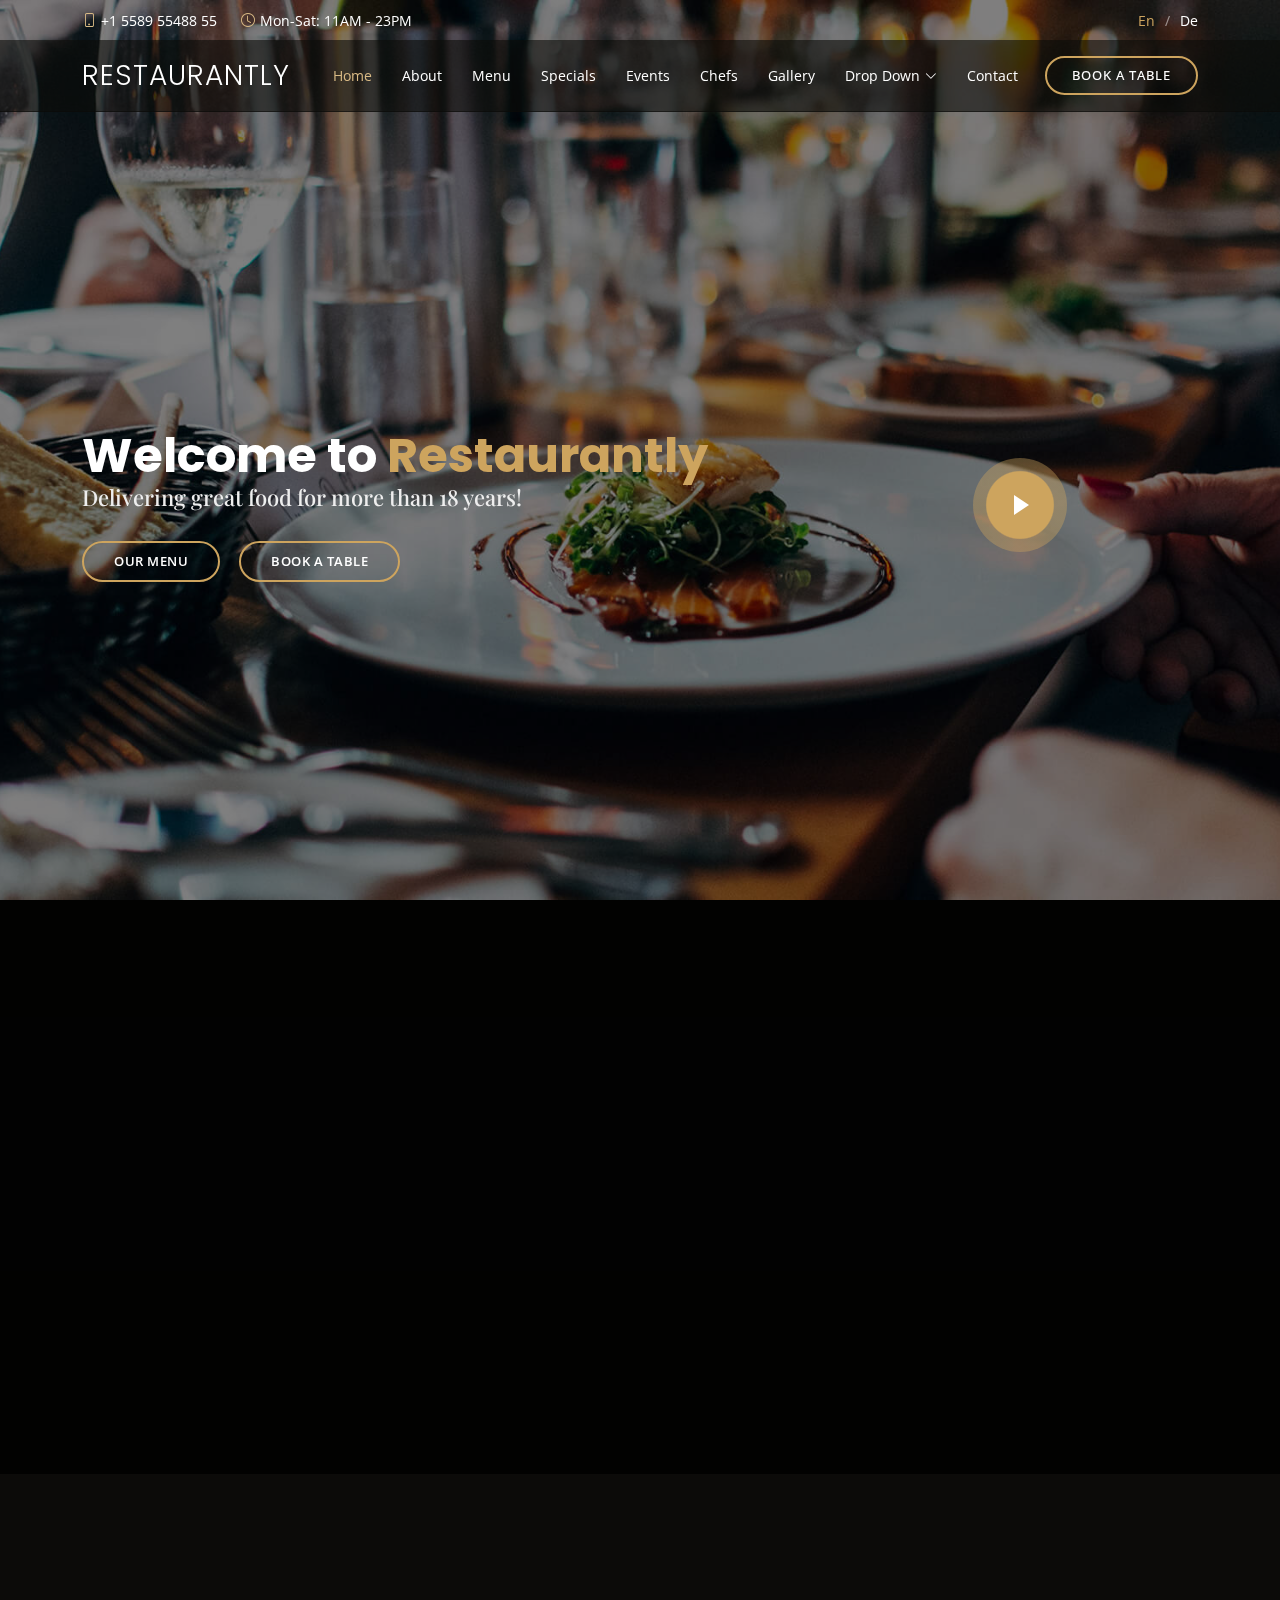
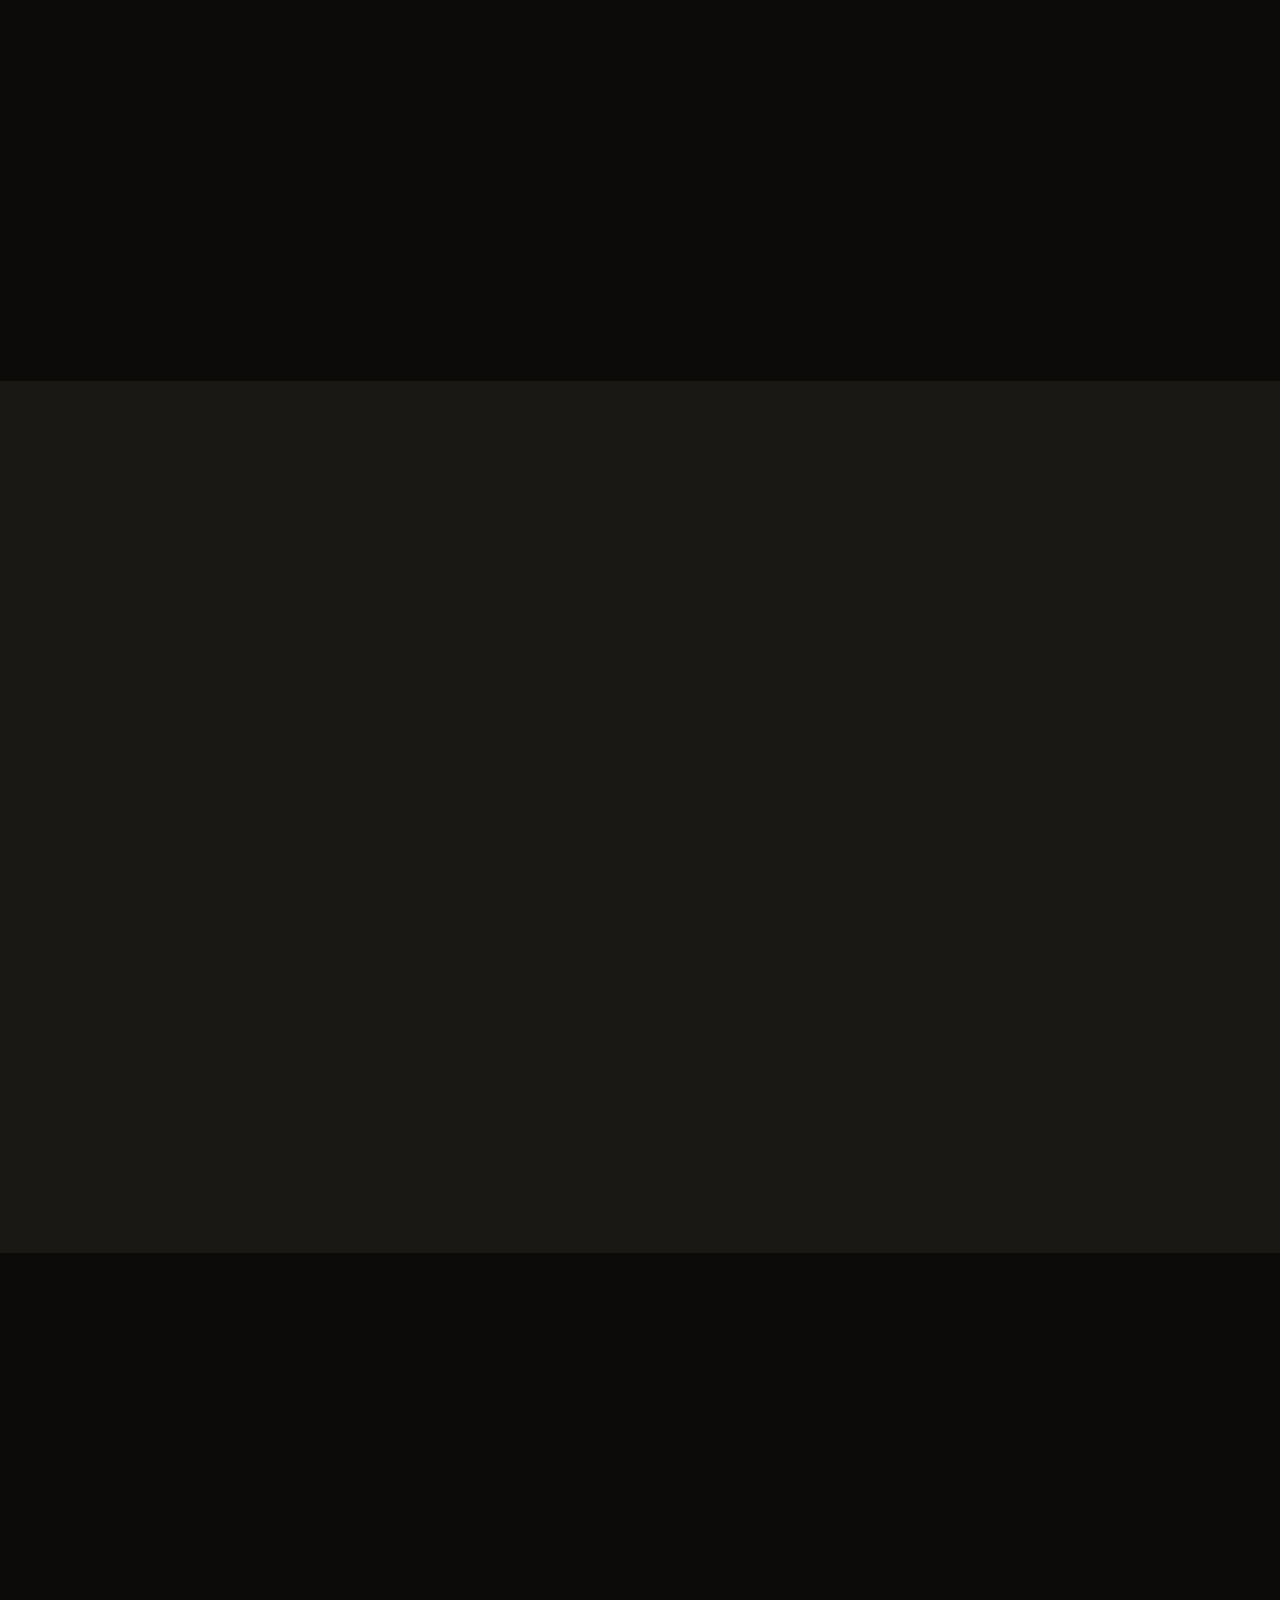
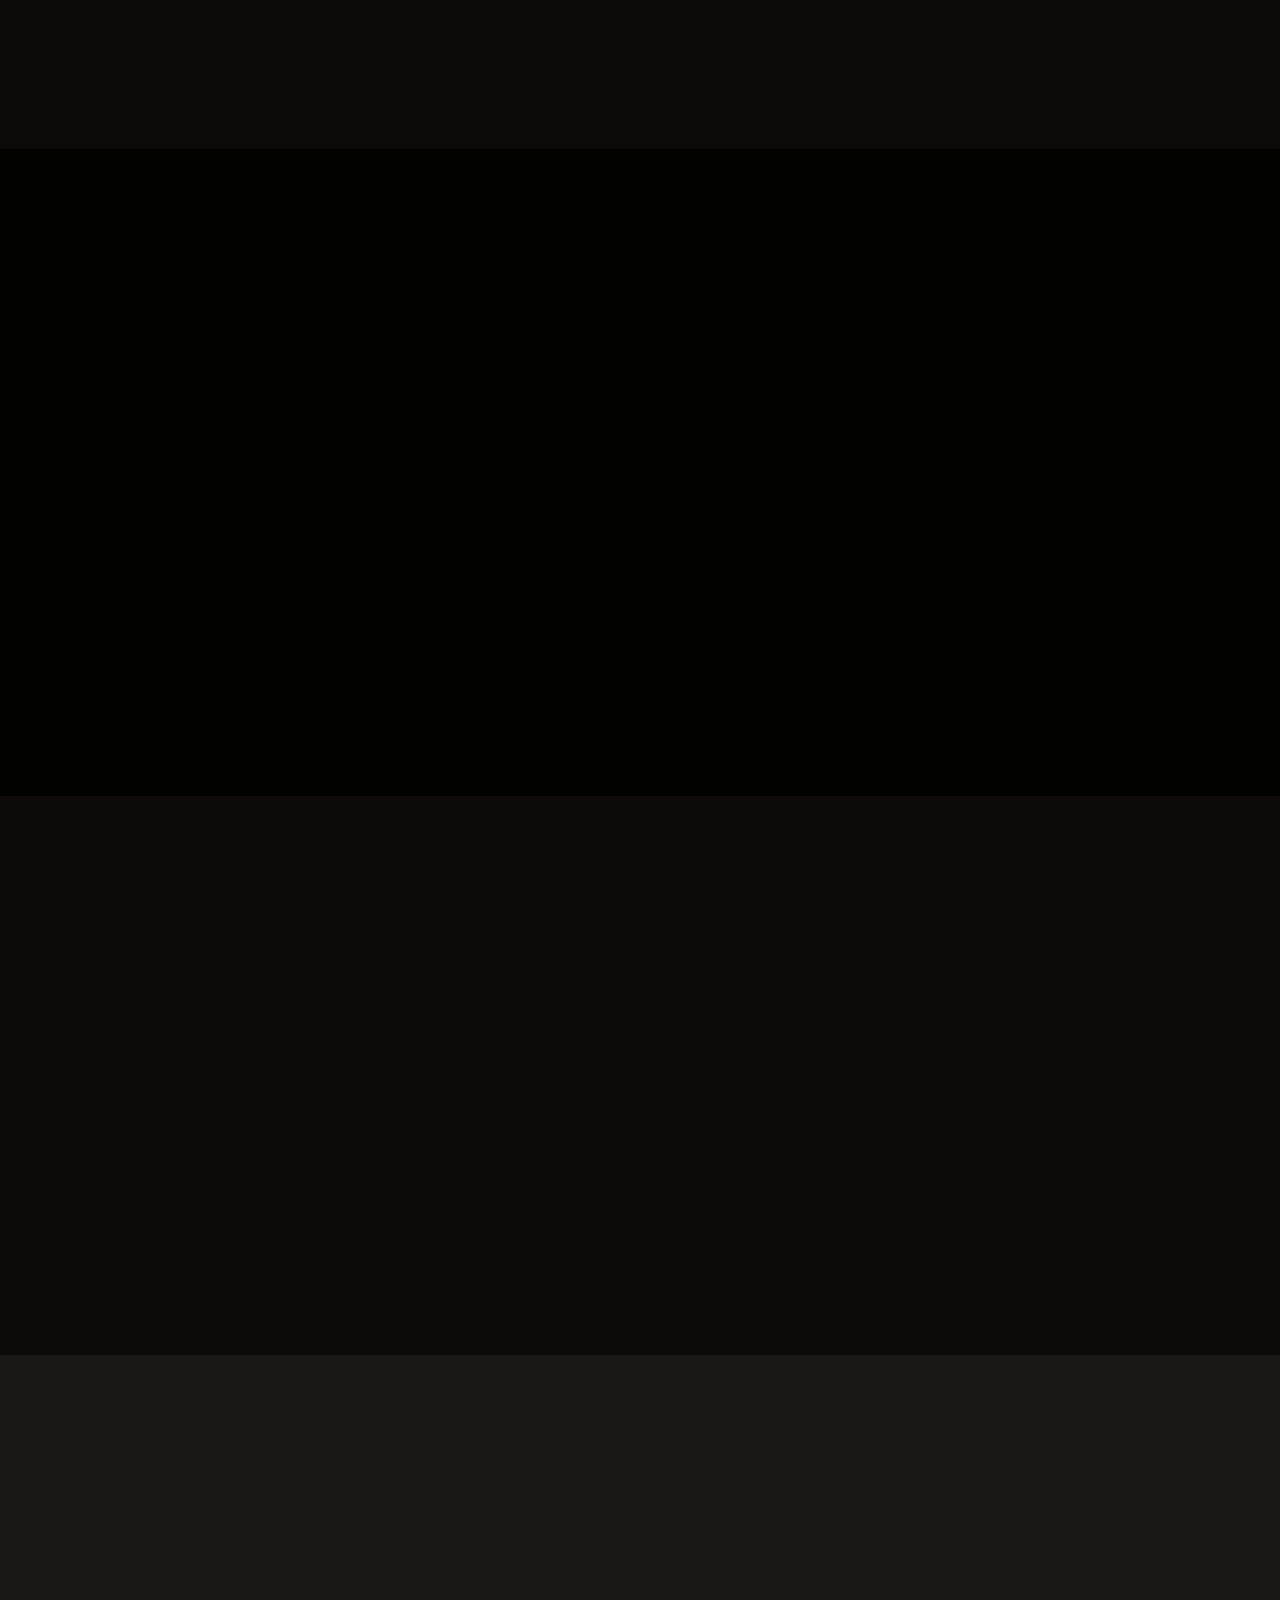
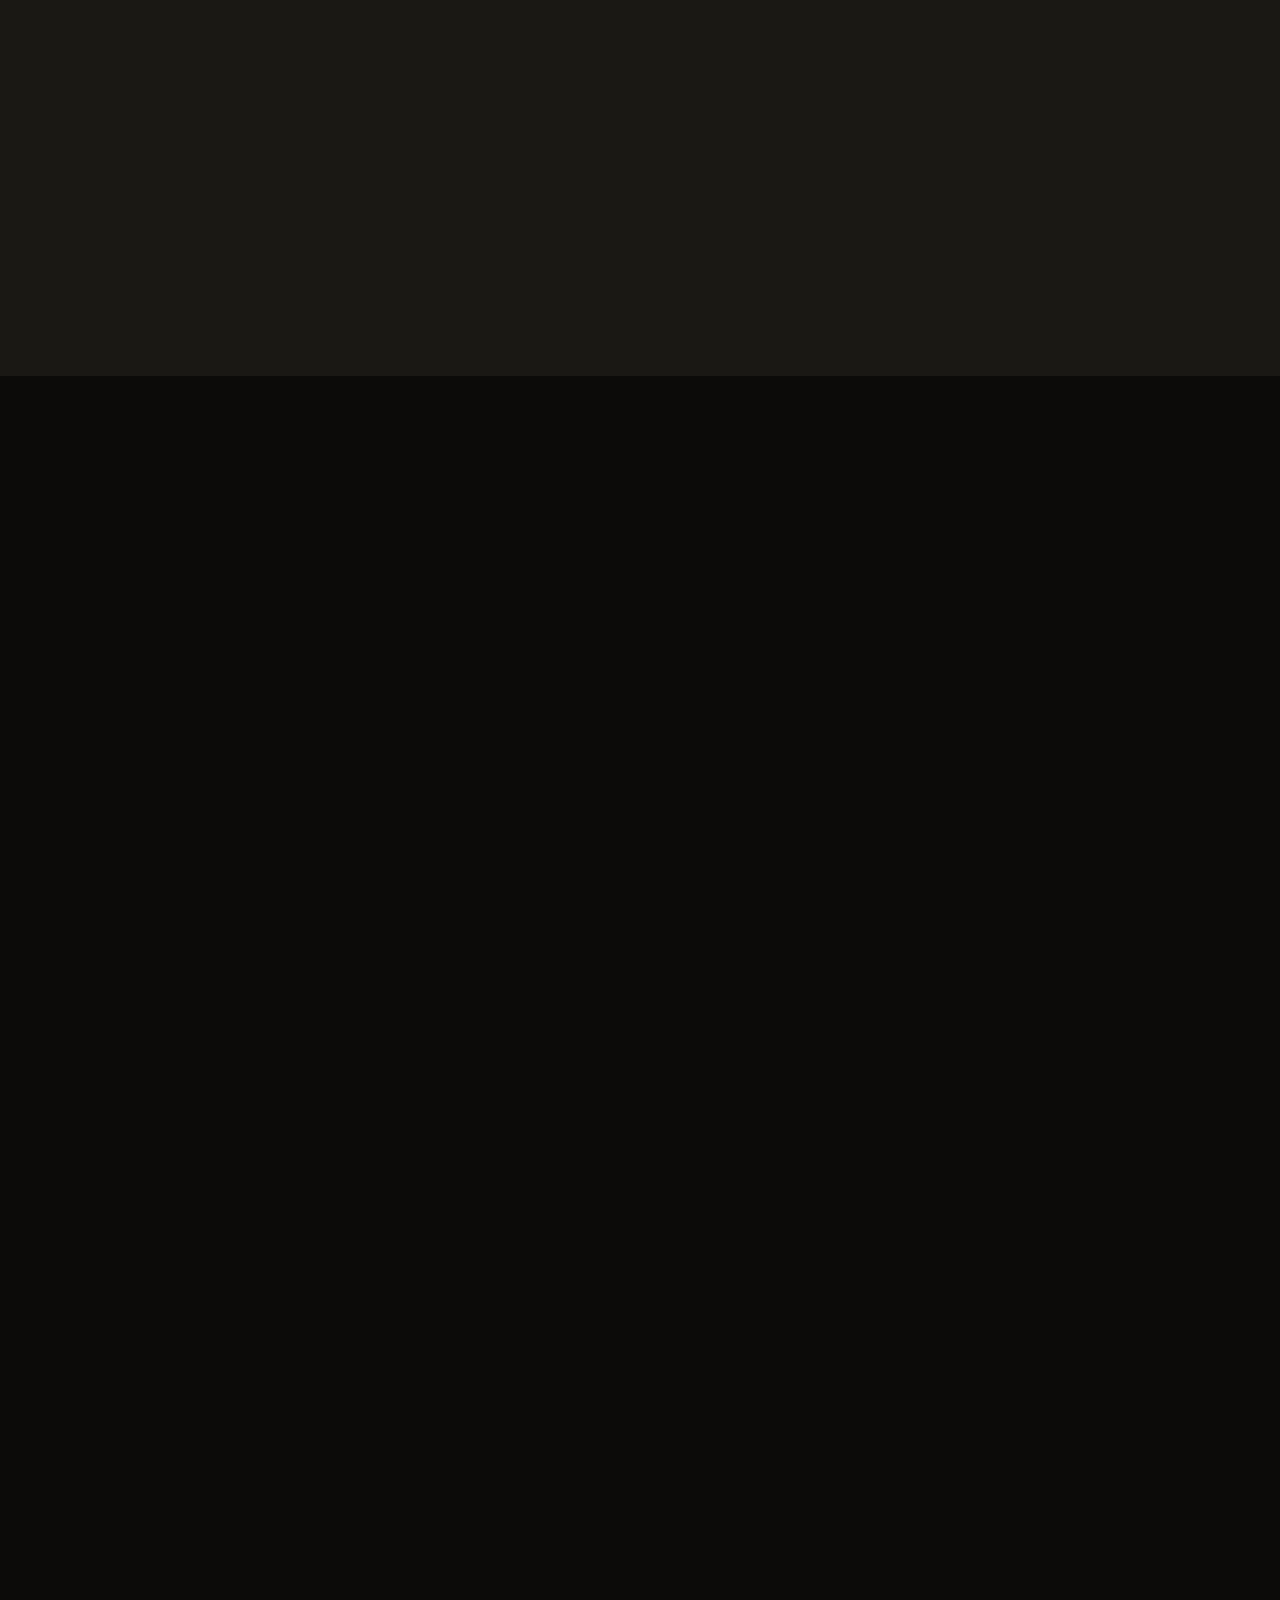
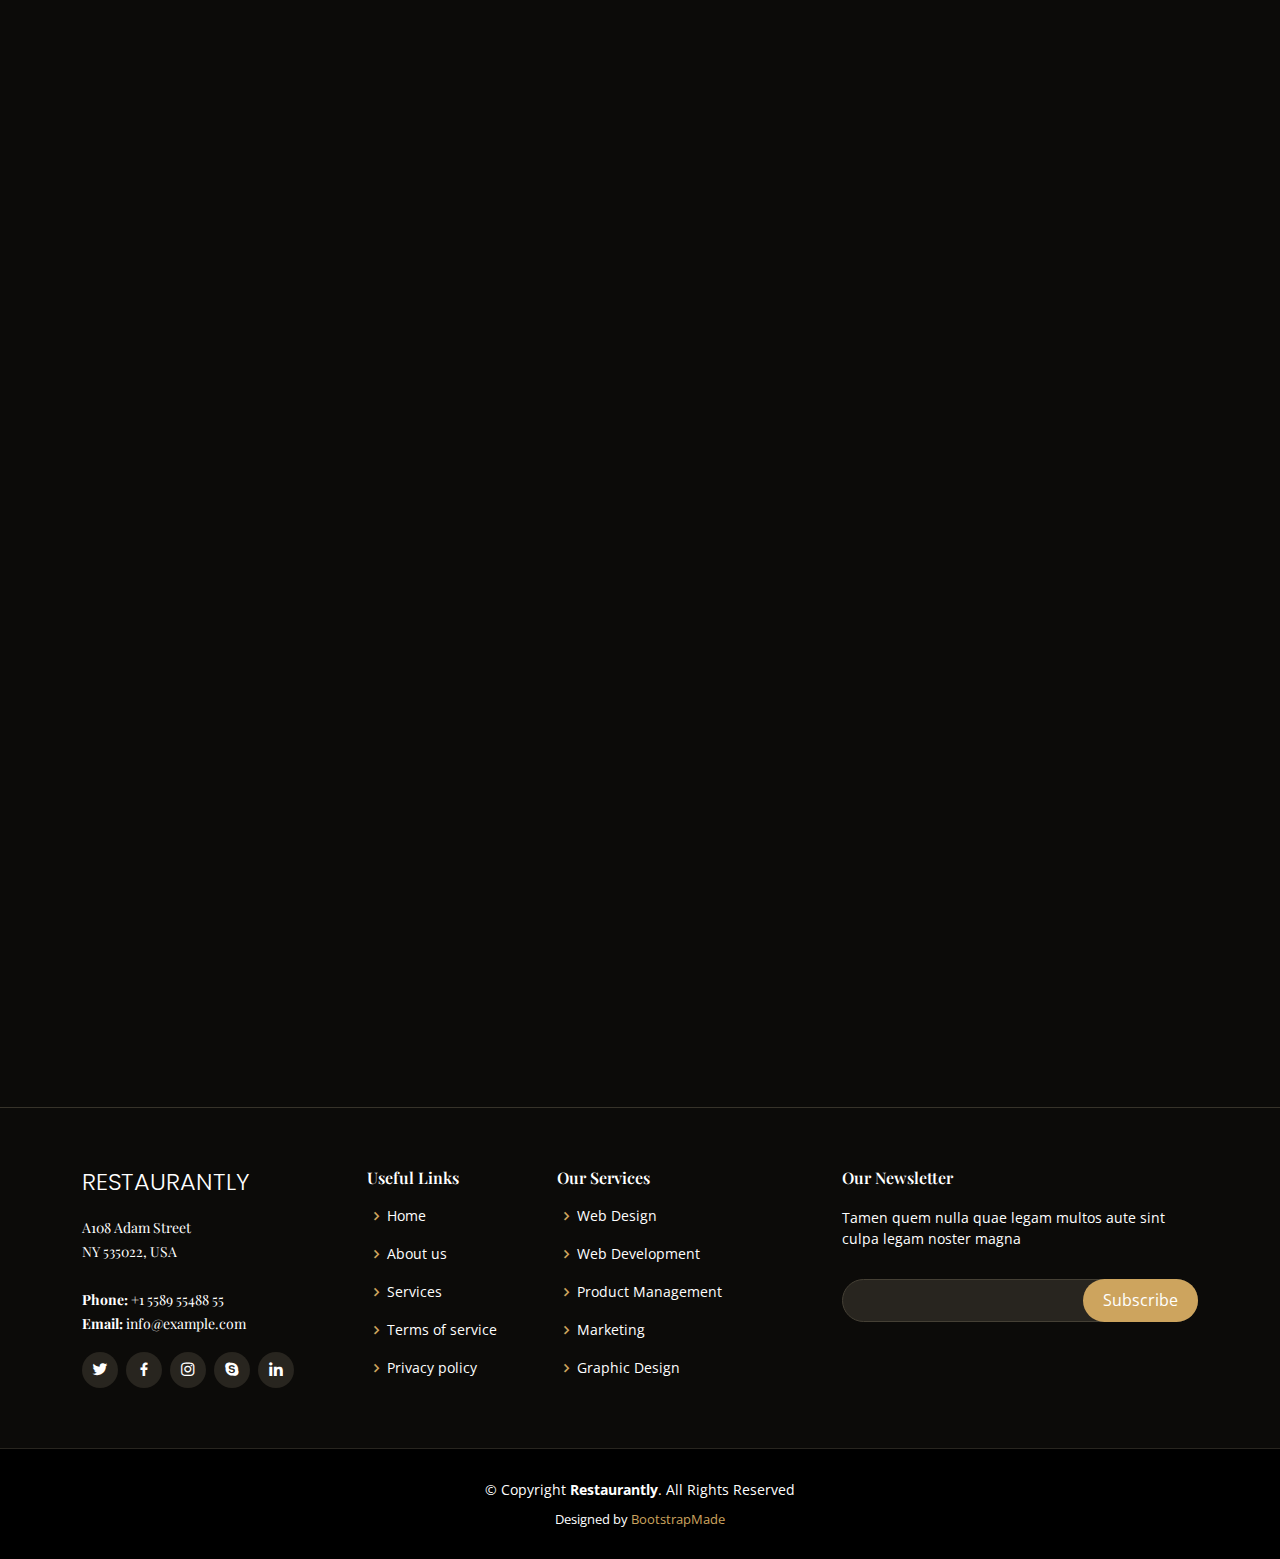
<file: Restaurantly copia template original/index.html>
<!DOCTYPE html>
<html lang="en">

<head>
  <meta charset="utf-8">
  <meta content="width=device-width, initial-scale=1.0" name="viewport">

  <title>Restaurantly Bootstrap Template - Index</title>
  <meta content="" name="description">
  <meta content="" name="keywords">

  <!-- Favicons -->
  <link href="assets/img/favicon.png" rel="icon">
  <link href="assets/img/apple-touch-icon.png" rel="apple-touch-icon">

  <!-- Google Fonts -->
  <link href="https://fonts.googleapis.com/css?family=Open+Sans:300,300i,400,400i,600,600i,700,700i|Playfair+Display:ital,wght@0,400;0,500;0,600;0,700;1,400;1,500;1,600;1,700|Poppins:300,300i,400,400i,500,500i,600,600i,700,700i" rel="stylesheet">

  <!-- Vendor CSS Files -->
  <link href="assets/vendor/animate.css/animate.min.css" rel="stylesheet">
  <link href="assets/vendor/aos/aos.css" rel="stylesheet">
  <link href="assets/vendor/bootstrap/css/bootstrap.min.css" rel="stylesheet">
  <link href="assets/vendor/bootstrap-icons/bootstrap-icons.css" rel="stylesheet">
  <link href="assets/vendor/boxicons/css/boxicons.min.css" rel="stylesheet">
  <link href="assets/vendor/glightbox/css/glightbox.min.css" rel="stylesheet">
  <link href="assets/vendor/swiper/swiper-bundle.min.css" rel="stylesheet">

  <!-- Template Main CSS File -->
  <link href="assets/css/style.css" rel="stylesheet">

  <!-- =======================================================
  * Template Name: Restaurantly - v3.7.0
  * Template URL: https://bootstrapmade.com/restaurantly-restaurant-template/
  * Author: BootstrapMade.com
  * License: https://bootstrapmade.com/license/
  ======================================================== -->
</head>

<body>

  <!-- ======= Top Bar ======= -->
  <div id="topbar" class="d-flex align-items-center fixed-top">
    <div class="container d-flex justify-content-center justify-content-md-between">

      <div class="contact-info d-flex align-items-center">
        <i class="bi bi-phone d-flex align-items-center"><span>+1 5589 55488 55</span></i>
        <i class="bi bi-clock d-flex align-items-center ms-4"><span> Mon-Sat: 11AM - 23PM</span></i>
      </div>

      <div class="languages d-none d-md-flex align-items-center">
        <ul>
          <li>En</li>
          <li><a href="#">De</a></li>
        </ul>
      </div>
    </div>
  </div>

  <!-- ======= Header ======= -->
  <header id="header" class="fixed-top d-flex align-items-cente">
    <div class="container-fluid container-xl d-flex align-items-center justify-content-lg-between">

      <h1 class="logo me-auto me-lg-0"><a href="index.html">Restaurantly</a></h1>
      <!-- Uncomment below if you prefer to use an image logo -->
      <!-- <a href="index.html" class="logo me-auto me-lg-0"><img src="assets/img/logo.png" alt="" class="img-fluid"></a>-->

      <nav id="navbar" class="navbar order-last order-lg-0">
        <ul>
          <li><a class="nav-link scrollto active" href="#hero">Home</a></li>
          <li><a class="nav-link scrollto" href="#about">About</a></li>
          <li><a class="nav-link scrollto" href="#menu">Menu</a></li>
          <li><a class="nav-link scrollto" href="#specials">Specials</a></li>
          <li><a class="nav-link scrollto" href="#events">Events</a></li>
          <li><a class="nav-link scrollto" href="#chefs">Chefs</a></li>
          <li><a class="nav-link scrollto" href="#gallery">Gallery</a></li>
          <li class="dropdown"><a href="#"><span>Drop Down</span> <i class="bi bi-chevron-down"></i></a>
            <ul>
              <li><a href="#">Drop Down 1</a></li>
              <li class="dropdown"><a href="#"><span>Deep Drop Down</span> <i class="bi bi-chevron-right"></i></a>
                <ul>
                  <li><a href="#">Deep Drop Down 1</a></li>
                  <li><a href="#">Deep Drop Down 2</a></li>
                  <li><a href="#">Deep Drop Down 3</a></li>
                  <li><a href="#">Deep Drop Down 4</a></li>
                  <li><a href="#">Deep Drop Down 5</a></li>
                </ul>
              </li>
              <li><a href="#">Drop Down 2</a></li>
              <li><a href="#">Drop Down 3</a></li>
              <li><a href="#">Drop Down 4</a></li>
            </ul>
          </li>
          <li><a class="nav-link scrollto" href="#contact">Contact</a></li>
        </ul>
        <i class="bi bi-list mobile-nav-toggle"></i>
      </nav><!-- .navbar -->
      <a href="#book-a-table" class="book-a-table-btn scrollto d-none d-lg-flex">Book a table</a>

    </div>
  </header><!-- End Header -->

  <!-- ======= Hero Section ======= -->
  <section id="hero" class="d-flex align-items-center">
    <div class="container position-relative text-center text-lg-start" data-aos="zoom-in" data-aos-delay="100">
      <div class="row">
        <div class="col-lg-8">
          <h1>Welcome to <span>Restaurantly</span></h1>
          <h2>Delivering great food for more than 18 years!</h2>

          <div class="btns">
            <a href="#menu" class="btn-menu animated fadeInUp scrollto">Our Menu</a>
            <a href="#book-a-table" class="btn-book animated fadeInUp scrollto">Book a Table</a>
          </div>
        </div>
        <div class="col-lg-4 d-flex align-items-center justify-content-center position-relative" data-aos="zoom-in" data-aos-delay="200">
          <a href="https://www.youtube.com/watch?v=u6BOC7CDUTQ" class="glightbox play-btn"></a>
        </div>

      </div>
    </div>
  </section><!-- End Hero -->

  <main id="main">

    <!-- ======= About Section ======= -->
    <section id="about" class="about">
      <div class="container" data-aos="fade-up">

        <div class="row">
          <div class="col-lg-6 order-1 order-lg-2" data-aos="zoom-in" data-aos-delay="100">
            <div class="about-img">
              <img src="assets/img/about.jpg" alt="">
            </div>
          </div>
          <div class="col-lg-6 pt-4 pt-lg-0 order-2 order-lg-1 content">
            <h3>Voluptatem dignissimos provident quasi corporis voluptates sit assumenda.</h3>
            <p class="fst-italic">
              Lorem ipsum dolor sit amet, consectetur adipiscing elit, sed do eiusmod tempor incididunt ut labore et dolore
              magna aliqua.
            </p>
            <ul>
              <li><i class="bi bi-check-circle"></i> Ullamco laboris nisi ut aliquip ex ea commodo consequat.</li>
              <li><i class="bi bi-check-circle"></i> Duis aute irure dolor in reprehenderit in voluptate velit.</li>
              <li><i class="bi bi-check-circle"></i> Ullamco laboris nisi ut aliquip ex ea commodo consequat. Duis aute irure dolor in reprehenderit in voluptate trideta storacalaperda mastiro dolore eu fugiat nulla pariatur.</li>
            </ul>
            <p>
              Ullamco laboris nisi ut aliquip ex ea commodo consequat. Duis aute irure dolor in reprehenderit in voluptate
              velit esse cillum dolore eu fugiat nulla pariatur. Excepteur sint occaecat cupidatat non proident, sunt in
              culpa qui officia deserunt mollit anim id est laborum
            </p>
          </div>
        </div>

      </div>
    </section><!-- End About Section -->

    <!-- ======= Why Us Section ======= -->
    <section id="why-us" class="why-us">
      <div class="container" data-aos="fade-up">

        <div class="section-title">
          <h2>Why Us</h2>
          <p>Why Choose Our Restaurant</p>
        </div>

        <div class="row">

          <div class="col-lg-4">
            <div class="box" data-aos="zoom-in" data-aos-delay="100">
              <span>01</span>
              <h4>Lorem Ipsum</h4>
              <p>Ulamco laboris nisi ut aliquip ex ea commodo consequat. Et consectetur ducimus vero placeat</p>
            </div>
          </div>

          <div class="col-lg-4 mt-4 mt-lg-0">
            <div class="box" data-aos="zoom-in" data-aos-delay="200">
              <span>02</span>
              <h4>Repellat Nihil</h4>
              <p>Dolorem est fugiat occaecati voluptate velit esse. Dicta veritatis dolor quod et vel dire leno para dest</p>
            </div>
          </div>

          <div class="col-lg-4 mt-4 mt-lg-0">
            <div class="box" data-aos="zoom-in" data-aos-delay="300">
              <span>03</span>
              <h4> Ad ad velit qui</h4>
              <p>Molestiae officiis omnis illo asperiores. Aut doloribus vitae sunt debitis quo vel nam quis</p>
            </div>
          </div>

        </div>

      </div>
    </section><!-- End Why Us Section -->

    <!-- ======= Menu Section ======= -->
    <section id="menu" class="menu section-bg">
      <div class="container" data-aos="fade-up">

        <div class="section-title">
          <h2>Menu</h2>
          <p>Check Our Tasty Menu</p>
        </div>

        <div class="row" data-aos="fade-up" data-aos-delay="100">
          <div class="col-lg-12 d-flex justify-content-center">
            <ul id="menu-flters">
              <li data-filter="*" class="filter-active">All</li>
              <li data-filter=".filter-starters">Starters</li>
              <li data-filter=".filter-salads">Salads</li>
              <li data-filter=".filter-specialty">Specialty</li>
            </ul>
          </div>
        </div>

        <div class="row menu-container" data-aos="fade-up" data-aos-delay="200">

          <div class="col-lg-6 menu-item filter-starters">
            <img src="assets/img/menu/lobster-bisque.jpg" class="menu-img" alt="">
            <div class="menu-content">
              <a href="#">Lobster Bisque</a><span>$5.95</span>
            </div>
            <div class="menu-ingredients">
              Lorem, deren, trataro, filede, nerada
            </div>
          </div>

          <div class="col-lg-6 menu-item filter-specialty">
            <img src="assets/img/menu/bread-barrel.jpg" class="menu-img" alt="">
            <div class="menu-content">
              <a href="#">Bread Barrel</a><span>$6.95</span>
            </div>
            <div class="menu-ingredients">
              Lorem, deren, trataro, filede, nerada
            </div>
          </div>

          <div class="col-lg-6 menu-item filter-starters">
            <img src="assets/img/menu/cake.jpg" class="menu-img" alt="">
            <div class="menu-content">
              <a href="#">Crab Cake</a><span>$7.95</span>
            </div>
            <div class="menu-ingredients">
              A delicate crab cake served on a toasted roll with lettuce and tartar sauce
            </div>
          </div>

          <div class="col-lg-6 menu-item filter-salads">
            <img src="assets/img/menu/caesar.jpg" class="menu-img" alt="">
            <div class="menu-content">
              <a href="#">Caesar Selections</a><span>$8.95</span>
            </div>
            <div class="menu-ingredients">
              Lorem, deren, trataro, filede, nerada
            </div>
          </div>

          <div class="col-lg-6 menu-item filter-specialty">
            <img src="assets/img/menu/tuscan-grilled.jpg" class="menu-img" alt="">
            <div class="menu-content">
              <a href="#">Tuscan Grilled</a><span>$9.95</span>
            </div>
            <div class="menu-ingredients">
              Grilled chicken with provolone, artichoke hearts, and roasted red pesto
            </div>
          </div>

          <div class="col-lg-6 menu-item filter-starters">
            <img src="assets/img/menu/mozzarella.jpg" class="menu-img" alt="">
            <div class="menu-content">
              <a href="#">Mozzarella Stick</a><span>$4.95</span>
            </div>
            <div class="menu-ingredients">
              Lorem, deren, trataro, filede, nerada
            </div>
          </div>

          <div class="col-lg-6 menu-item filter-salads">
            <img src="assets/img/menu/greek-salad.jpg" class="menu-img" alt="">
            <div class="menu-content">
              <a href="#">Greek Salad</a><span>$9.95</span>
            </div>
            <div class="menu-ingredients">
              Fresh spinach, crisp romaine, tomatoes, and Greek olives
            </div>
          </div>

          <div class="col-lg-6 menu-item filter-salads">
            <img src="assets/img/menu/spinach-salad.jpg" class="menu-img" alt="">
            <div class="menu-content">
              <a href="#">Spinach Salad</a><span>$9.95</span>
            </div>
            <div class="menu-ingredients">
              Fresh spinach with mushrooms, hard boiled egg, and warm bacon vinaigrette
            </div>
          </div>

          <div class="col-lg-6 menu-item filter-specialty">
            <img src="assets/img/menu/lobster-roll.jpg" class="menu-img" alt="">
            <div class="menu-content">
              <a href="#">Lobster Roll</a><span>$12.95</span>
            </div>
            <div class="menu-ingredients">
              Plump lobster meat, mayo and crisp lettuce on a toasted bulky roll
            </div>
          </div>

        </div>

      </div>
    </section><!-- End Menu Section -->

    <!-- ======= Specials Section ======= -->
    <section id="specials" class="specials">
      <div class="container" data-aos="fade-up">

        <div class="section-title">
          <h2>Specials</h2>
          <p>Check Our Specials</p>
        </div>

        <div class="row" data-aos="fade-up" data-aos-delay="100">
          <div class="col-lg-3">
            <ul class="nav nav-tabs flex-column">
              <li class="nav-item">
                <a class="nav-link active show" data-bs-toggle="tab" href="#tab-1">Modi sit est</a>
              </li>
              <li class="nav-item">
                <a class="nav-link" data-bs-toggle="tab" href="#tab-2">Unde praesentium sed</a>
              </li>
              <li class="nav-item">
                <a class="nav-link" data-bs-toggle="tab" href="#tab-3">Pariatur explicabo vel</a>
              </li>
              <li class="nav-item">
                <a class="nav-link" data-bs-toggle="tab" href="#tab-4">Nostrum qui quasi</a>
              </li>
              <li class="nav-item">
                <a class="nav-link" data-bs-toggle="tab" href="#tab-5">Iusto ut expedita aut</a>
              </li>
            </ul>
          </div>
          <div class="col-lg-9 mt-4 mt-lg-0">
            <div class="tab-content">
              <div class="tab-pane active show" id="tab-1">
                <div class="row">
                  <div class="col-lg-8 details order-2 order-lg-1">
                    <h3>Architecto ut aperiam autem id</h3>
                    <p class="fst-italic">Qui laudantium consequatur laborum sit qui ad sapiente dila parde sonata raqer a videna mareta paulona marka</p>
                    <p>Et nobis maiores eius. Voluptatibus ut enim blanditiis atque harum sint. Laborum eos ipsum ipsa odit magni. Incidunt hic ut molestiae aut qui. Est repellat minima eveniet eius et quis magni nihil. Consequatur dolorem quaerat quos qui similique accusamus nostrum rem vero</p>
                  </div>
                  <div class="col-lg-4 text-center order-1 order-lg-2">
                    <img src="assets/img/specials-1.png" alt="" class="img-fluid">
                  </div>
                </div>
              </div>
              <div class="tab-pane" id="tab-2">
                <div class="row">
                  <div class="col-lg-8 details order-2 order-lg-1">
                    <h3>Et blanditiis nemo veritatis excepturi</h3>
                    <p class="fst-italic">Qui laudantium consequatur laborum sit qui ad sapiente dila parde sonata raqer a videna mareta paulona marka</p>
                    <p>Ea ipsum voluptatem consequatur quis est. Illum error ullam omnis quia et reiciendis sunt sunt est. Non aliquid repellendus itaque accusamus eius et velit ipsa voluptates. Optio nesciunt eaque beatae accusamus lerode pakto madirna desera vafle de nideran pal</p>
                  </div>
                  <div class="col-lg-4 text-center order-1 order-lg-2">
                    <img src="assets/img/specials-2.png" alt="" class="img-fluid">
                  </div>
                </div>
              </div>
              <div class="tab-pane" id="tab-3">
                <div class="row">
                  <div class="col-lg-8 details order-2 order-lg-1">
                    <h3>Impedit facilis occaecati odio neque aperiam sit</h3>
                    <p class="fst-italic">Eos voluptatibus quo. Odio similique illum id quidem non enim fuga. Qui natus non sunt dicta dolor et. In asperiores velit quaerat perferendis aut</p>
                    <p>Iure officiis odit rerum. Harum sequi eum illum corrupti culpa veritatis quisquam. Neque necessitatibus illo rerum eum ut. Commodi ipsam minima molestiae sed laboriosam a iste odio. Earum odit nesciunt fugiat sit ullam. Soluta et harum voluptatem optio quae</p>
                  </div>
                  <div class="col-lg-4 text-center order-1 order-lg-2">
                    <img src="assets/img/specials-3.png" alt="" class="img-fluid">
                  </div>
                </div>
              </div>
              <div class="tab-pane" id="tab-4">
                <div class="row">
                  <div class="col-lg-8 details order-2 order-lg-1">
                    <h3>Fuga dolores inventore laboriosam ut est accusamus laboriosam dolore</h3>
                    <p class="fst-italic">Totam aperiam accusamus. Repellat consequuntur iure voluptas iure porro quis delectus</p>
                    <p>Eaque consequuntur consequuntur libero expedita in voluptas. Nostrum ipsam necessitatibus aliquam fugiat debitis quis velit. Eum ex maxime error in consequatur corporis atque. Eligendi asperiores sed qui veritatis aperiam quia a laborum inventore</p>
                  </div>
                  <div class="col-lg-4 text-center order-1 order-lg-2">
                    <img src="assets/img/specials-4.png" alt="" class="img-fluid">
                  </div>
                </div>
              </div>
              <div class="tab-pane" id="tab-5">
                <div class="row">
                  <div class="col-lg-8 details order-2 order-lg-1">
                    <h3>Est eveniet ipsam sindera pad rone matrelat sando reda</h3>
                    <p class="fst-italic">Omnis blanditiis saepe eos autem qui sunt debitis porro quia.</p>
                    <p>Exercitationem nostrum omnis. Ut reiciendis repudiandae minus. Omnis recusandae ut non quam ut quod eius qui. Ipsum quia odit vero atque qui quibusdam amet. Occaecati sed est sint aut vitae molestiae voluptate vel</p>
                  </div>
                  <div class="col-lg-4 text-center order-1 order-lg-2">
                    <img src="assets/img/specials-5.png" alt="" class="img-fluid">
                  </div>
                </div>
              </div>
            </div>
          </div>
        </div>

      </div>
    </section><!-- End Specials Section -->

    <!-- ======= Events Section ======= -->
    <section id="events" class="events">
      <div class="container" data-aos="fade-up">

        <div class="section-title">
          <h2>Events</h2>
          <p>Organize Your Events in our Restaurant</p>
        </div>

        <div class="events-slider swiper" data-aos="fade-up" data-aos-delay="100">
          <div class="swiper-wrapper">

            <div class="swiper-slide">
              <div class="row event-item">
                <div class="col-lg-6">
                  <img src="assets/img/event-birthday.jpg" class="img-fluid" alt="">
                </div>
                <div class="col-lg-6 pt-4 pt-lg-0 content">
                  <h3>Birthday Parties</h3>
                  <div class="price">
                    <p><span>$189</span></p>
                  </div>
                  <p class="fst-italic">
                    Lorem ipsum dolor sit amet, consectetur adipiscing elit, sed do eiusmod tempor incididunt ut labore et dolore
                    magna aliqua.
                  </p>
                  <ul>
                    <li><i class="bi bi-check-circled"></i> Ullamco laboris nisi ut aliquip ex ea commodo consequat.</li>
                    <li><i class="bi bi-check-circled"></i> Duis aute irure dolor in reprehenderit in voluptate velit.</li>
                    <li><i class="bi bi-check-circled"></i> Ullamco laboris nisi ut aliquip ex ea commodo consequat.</li>
                  </ul>
                  <p>
                    Ullamco laboris nisi ut aliquip ex ea commodo consequat. Duis aute irure dolor in reprehenderit in voluptate
                    velit esse cillum dolore eu fugiat nulla pariatur
                  </p>
                </div>
              </div>
            </div><!-- End testimonial item -->

            <div class="swiper-slide">
              <div class="row event-item">
                <div class="col-lg-6">
                  <img src="assets/img/event-private.jpg" class="img-fluid" alt="">
                </div>
                <div class="col-lg-6 pt-4 pt-lg-0 content">
                  <h3>Private Parties</h3>
                  <div class="price">
                    <p><span>$290</span></p>
                  </div>
                  <p class="fst-italic">
                    Lorem ipsum dolor sit amet, consectetur adipiscing elit, sed do eiusmod tempor incididunt ut labore et dolore
                    magna aliqua.
                  </p>
                  <ul>
                    <li><i class="bi bi-check-circled"></i> Ullamco laboris nisi ut aliquip ex ea commodo consequat.</li>
                    <li><i class="bi bi-check-circled"></i> Duis aute irure dolor in reprehenderit in voluptate velit.</li>
                    <li><i class="bi bi-check-circled"></i> Ullamco laboris nisi ut aliquip ex ea commodo consequat.</li>
                  </ul>
                  <p>
                    Ullamco laboris nisi ut aliquip ex ea commodo consequat. Duis aute irure dolor in reprehenderit in voluptate
                    velit esse cillum dolore eu fugiat nulla pariatur
                  </p>
                </div>
              </div>
            </div><!-- End testimonial item -->

            <div class="swiper-slide">
              <div class="row event-item">
                <div class="col-lg-6">
                  <img src="assets/img/event-custom.jpg" class="img-fluid" alt="">
                </div>
                <div class="col-lg-6 pt-4 pt-lg-0 content">
                  <h3>Custom Parties</h3>
                  <div class="price">
                    <p><span>$99</span></p>
                  </div>
                  <p class="fst-italic">
                    Lorem ipsum dolor sit amet, consectetur adipiscing elit, sed do eiusmod tempor incididunt ut labore et dolore
                    magna aliqua.
                  </p>
                  <ul>
                    <li><i class="bi bi-check-circled"></i> Ullamco laboris nisi ut aliquip ex ea commodo consequat.</li>
                    <li><i class="bi bi-check-circled"></i> Duis aute irure dolor in reprehenderit in voluptate velit.</li>
                    <li><i class="bi bi-check-circled"></i> Ullamco laboris nisi ut aliquip ex ea commodo consequat.</li>
                  </ul>
                  <p>
                    Ullamco laboris nisi ut aliquip ex ea commodo consequat. Duis aute irure dolor in reprehenderit in voluptate
                    velit esse cillum dolore eu fugiat nulla pariatur
                  </p>
                </div>
              </div>
            </div><!-- End testimonial item -->

          </div>
          <div class="swiper-pagination"></div>
        </div>

      </div>
    </section><!-- End Events Section -->

    <!-- ======= Book A Table Section ======= -->
    <section id="book-a-table" class="book-a-table">
      <div class="container" data-aos="fade-up">

        <div class="section-title">
          <h2>Reservation</h2>
          <p>Book a Table</p>
        </div>

        <form action="forms/book-a-table.php" method="post" role="form" class="php-email-form" data-aos="fade-up" data-aos-delay="100">
          <div class="row">
            <div class="col-lg-4 col-md-6 form-group">
              <input type="text" name="name" class="form-control" id="name" placeholder="Your Name" data-rule="minlen:4" data-msg="Please enter at least 4 chars">
              <div class="validate"></div>
            </div>
            <div class="col-lg-4 col-md-6 form-group mt-3 mt-md-0">
              <input type="email" class="form-control" name="email" id="email" placeholder="Your Email" data-rule="email" data-msg="Please enter a valid email">
              <div class="validate"></div>
            </div>
            <div class="col-lg-4 col-md-6 form-group mt-3 mt-md-0">
              <input type="text" class="form-control" name="phone" id="phone" placeholder="Your Phone" data-rule="minlen:4" data-msg="Please enter at least 4 chars">
              <div class="validate"></div>
            </div>
            <div class="col-lg-4 col-md-6 form-group mt-3">
              <input type="text" name="date" class="form-control" id="date" placeholder="Date" data-rule="minlen:4" data-msg="Please enter at least 4 chars">
              <div class="validate"></div>
            </div>
            <div class="col-lg-4 col-md-6 form-group mt-3">
              <input type="text" class="form-control" name="time" id="time" placeholder="Time" data-rule="minlen:4" data-msg="Please enter at least 4 chars">
              <div class="validate"></div>
            </div>
            <div class="col-lg-4 col-md-6 form-group mt-3">
              <input type="number" class="form-control" name="people" id="people" placeholder="# of people" data-rule="minlen:1" data-msg="Please enter at least 1 chars">
              <div class="validate"></div>
            </div>
          </div>
          <div class="form-group mt-3">
            <textarea class="form-control" name="message" rows="5" placeholder="Message"></textarea>
            <div class="validate"></div>
          </div>
          <div class="mb-3">
            <div class="loading">Loading</div>
            <div class="error-message"></div>
            <div class="sent-message">Your booking request was sent. We will call back or send an Email to confirm your reservation. Thank you!</div>
          </div>
          <div class="text-center"><button type="submit">Book a Table</button></div>
        </form>

      </div>
    </section><!-- End Book A Table Section -->

    <!-- ======= Testimonials Section ======= -->
    <section id="testimonials" class="testimonials section-bg">
      <div class="container" data-aos="fade-up">

        <div class="section-title">
          <h2>Testimonials</h2>
          <p>What they're saying about us</p>
        </div>

        <div class="testimonials-slider swiper" data-aos="fade-up" data-aos-delay="100">
          <div class="swiper-wrapper">

            <div class="swiper-slide">
              <div class="testimonial-item">
                <p>
                  <i class="bx bxs-quote-alt-left quote-icon-left"></i>
                  Proin iaculis purus consequat sem cure digni ssim donec porttitora entum suscipit rhoncus. Accusantium quam, ultricies eget id, aliquam eget nibh et. Maecen aliquam, risus at semper.
                  <i class="bx bxs-quote-alt-right quote-icon-right"></i>
                </p>
                <img src="assets/img/testimonials/testimonials-1.jpg" class="testimonial-img" alt="">
                <h3>Saul Goodman</h3>
                <h4>Ceo &amp; Founder</h4>
              </div>
            </div><!-- End testimonial item -->

            <div class="swiper-slide">
              <div class="testimonial-item">
                <p>
                  <i class="bx bxs-quote-alt-left quote-icon-left"></i>
                  Export tempor illum tamen malis malis eram quae irure esse labore quem cillum quid cillum eram malis quorum velit fore eram velit sunt aliqua noster fugiat irure amet legam anim culpa.
                  <i class="bx bxs-quote-alt-right quote-icon-right"></i>
                </p>
                <img src="assets/img/testimonials/testimonials-2.jpg" class="testimonial-img" alt="">
                <h3>Sara Wilsson</h3>
                <h4>Designer</h4>
              </div>
            </div><!-- End testimonial item -->

            <div class="swiper-slide">
              <div class="testimonial-item">
                <p>
                  <i class="bx bxs-quote-alt-left quote-icon-left"></i>
                  Enim nisi quem export duis labore cillum quae magna enim sint quorum nulla quem veniam duis minim tempor labore quem eram duis noster aute amet eram fore quis sint minim.
                  <i class="bx bxs-quote-alt-right quote-icon-right"></i>
                </p>
                <img src="assets/img/testimonials/testimonials-3.jpg" class="testimonial-img" alt="">
                <h3>Jena Karlis</h3>
                <h4>Store Owner</h4>
              </div>
            </div><!-- End testimonial item -->

            <div class="swiper-slide">
              <div class="testimonial-item">
                <p>
                  <i class="bx bxs-quote-alt-left quote-icon-left"></i>
                  Fugiat enim eram quae cillum dolore dolor amet nulla culpa multos export minim fugiat minim velit minim dolor enim duis veniam ipsum anim magna sunt elit fore quem dolore labore illum veniam.
                  <i class="bx bxs-quote-alt-right quote-icon-right"></i>
                </p>
                <img src="assets/img/testimonials/testimonials-4.jpg" class="testimonial-img" alt="">
                <h3>Matt Brandon</h3>
                <h4>Freelancer</h4>
              </div>
            </div><!-- End testimonial item -->

            <div class="swiper-slide">
              <div class="testimonial-item">
                <p>
                  <i class="bx bxs-quote-alt-left quote-icon-left"></i>
                  Quis quorum aliqua sint quem legam fore sunt eram irure aliqua veniam tempor noster veniam enim culpa labore duis sunt culpa nulla illum cillum fugiat legam esse veniam culpa fore nisi cillum quid.
                  <i class="bx bxs-quote-alt-right quote-icon-right"></i>
                </p>
                <img src="assets/img/testimonials/testimonials-5.jpg" class="testimonial-img" alt="">
                <h3>John Larson</h3>
                <h4>Entrepreneur</h4>
              </div>
            </div><!-- End testimonial item -->

          </div>
          <div class="swiper-pagination"></div>
        </div>

      </div>
    </section><!-- End Testimonials Section -->

    <!-- ======= Gallery Section ======= -->
    <section id="gallery" class="gallery">

      <div class="container" data-aos="fade-up">
        <div class="section-title">
          <h2>Gallery</h2>
          <p>Some photos from Our Restaurant</p>
        </div>
      </div>

      <div class="container-fluid" data-aos="fade-up" data-aos-delay="100">

        <div class="row g-0">

          <div class="col-lg-3 col-md-4">
            <div class="gallery-item">
              <a href="assets/img/gallery/gallery-1.jpg" class="gallery-lightbox" data-gall="gallery-item">
                <img src="assets/img/gallery/gallery-1.jpg" alt="" class="img-fluid">
              </a>
            </div>
          </div>

          <div class="col-lg-3 col-md-4">
            <div class="gallery-item">
              <a href="assets/img/gallery/gallery-2.jpg" class="gallery-lightbox" data-gall="gallery-item">
                <img src="assets/img/gallery/gallery-2.jpg" alt="" class="img-fluid">
              </a>
            </div>
          </div>

          <div class="col-lg-3 col-md-4">
            <div class="gallery-item">
              <a href="assets/img/gallery/gallery-3.jpg" class="gallery-lightbox" data-gall="gallery-item">
                <img src="assets/img/gallery/gallery-3.jpg" alt="" class="img-fluid">
              </a>
            </div>
          </div>

          <div class="col-lg-3 col-md-4">
            <div class="gallery-item">
              <a href="assets/img/gallery/gallery-4.jpg" class="gallery-lightbox" data-gall="gallery-item">
                <img src="assets/img/gallery/gallery-4.jpg" alt="" class="img-fluid">
              </a>
            </div>
          </div>

          <div class="col-lg-3 col-md-4">
            <div class="gallery-item">
              <a href="assets/img/gallery/gallery-5.jpg" class="gallery-lightbox" data-gall="gallery-item">
                <img src="assets/img/gallery/gallery-5.jpg" alt="" class="img-fluid">
              </a>
            </div>
          </div>

          <div class="col-lg-3 col-md-4">
            <div class="gallery-item">
              <a href="assets/img/gallery/gallery-6.jpg" class="gallery-lightbox" data-gall="gallery-item">
                <img src="assets/img/gallery/gallery-6.jpg" alt="" class="img-fluid">
              </a>
            </div>
          </div>

          <div class="col-lg-3 col-md-4">
            <div class="gallery-item">
              <a href="assets/img/gallery/gallery-7.jpg" class="gallery-lightbox" data-gall="gallery-item">
                <img src="assets/img/gallery/gallery-7.jpg" alt="" class="img-fluid">
              </a>
            </div>
          </div>

          <div class="col-lg-3 col-md-4">
            <div class="gallery-item">
              <a href="assets/img/gallery/gallery-8.jpg" class="gallery-lightbox" data-gall="gallery-item">
                <img src="assets/img/gallery/gallery-8.jpg" alt="" class="img-fluid">
              </a>
            </div>
          </div>

        </div>

      </div>
    </section><!-- End Gallery Section -->

    <!-- ======= Chefs Section ======= -->
    <section id="chefs" class="chefs">
      <div class="container" data-aos="fade-up">

        <div class="section-title">
          <h2>Chefs</h2>
          <p>Our Proffesional Chefs</p>
        </div>

        <div class="row">

          <div class="col-lg-4 col-md-6">
            <div class="member" data-aos="zoom-in" data-aos-delay="100">
              <img src="assets/img/chefs/chefs-1.jpg" class="img-fluid" alt="">
              <div class="member-info">
                <div class="member-info-content">
                  <h4>Walter White</h4>
                  <span>Master Chef</span>
                </div>
                <div class="social">
                  <a href=""><i class="bi bi-twitter"></i></a>
                  <a href=""><i class="bi bi-facebook"></i></a>
                  <a href=""><i class="bi bi-instagram"></i></a>
                  <a href=""><i class="bi bi-linkedin"></i></a>
                </div>
              </div>
            </div>
          </div>

          <div class="col-lg-4 col-md-6">
            <div class="member" data-aos="zoom-in" data-aos-delay="200">
              <img src="assets/img/chefs/chefs-2.jpg" class="img-fluid" alt="">
              <div class="member-info">
                <div class="member-info-content">
                  <h4>Sarah Jhonson</h4>
                  <span>Patissier</span>
                </div>
                <div class="social">
                  <a href=""><i class="bi bi-twitter"></i></a>
                  <a href=""><i class="bi bi-facebook"></i></a>
                  <a href=""><i class="bi bi-instagram"></i></a>
                  <a href=""><i class="bi bi-linkedin"></i></a>
                </div>
              </div>
            </div>
          </div>

          <div class="col-lg-4 col-md-6">
            <div class="member" data-aos="zoom-in" data-aos-delay="300">
              <img src="assets/img/chefs/chefs-3.jpg" class="img-fluid" alt="">
              <div class="member-info">
                <div class="member-info-content">
                  <h4>William Anderson</h4>
                  <span>Cook</span>
                </div>
                <div class="social">
                  <a href=""><i class="bi bi-twitter"></i></a>
                  <a href=""><i class="bi bi-facebook"></i></a>
                  <a href=""><i class="bi bi-instagram"></i></a>
                  <a href=""><i class="bi bi-linkedin"></i></a>
                </div>
              </div>
            </div>
          </div>

        </div>

      </div>
    </section><!-- End Chefs Section -->

    <!-- ======= Contact Section ======= -->
    <section id="contact" class="contact">
      <div class="container" data-aos="fade-up">

        <div class="section-title">
          <h2>Contact</h2>
          <p>Contact Us</p>
        </div>
      </div>

      <div data-aos="fade-up">
        <iframe style="border:0; width: 100%; height: 350px;" src="https://www.google.com/maps/embed?pb=!1m14!1m8!1m3!1d12097.433213460943!2d-74.0062269!3d40.7101282!3m2!1i1024!2i768!4f13.1!3m3!1m2!1s0x0%3A0xb89d1fe6bc499443!2sDowntown+Conference+Center!5e0!3m2!1smk!2sbg!4v1539943755621" frameborder="0" allowfullscreen></iframe>
      </div>

      <div class="container" data-aos="fade-up">

        <div class="row mt-5">

          <div class="col-lg-4">
            <div class="info">
              <div class="address">
                <i class="bi bi-geo-alt"></i>
                <h4>Location:</h4>
                <p>A108 Adam Street, New York, NY 535022</p>
              </div>

              <div class="open-hours">
                <i class="bi bi-clock"></i>
                <h4>Open Hours:</h4>
                <p>
                  Monday-Saturday:<br>
                  11:00 AM - 2300 PM
                </p>
              </div>

              <div class="email">
                <i class="bi bi-envelope"></i>
                <h4>Email:</h4>
                <p>info@example.com</p>
              </div>

              <div class="phone">
                <i class="bi bi-phone"></i>
                <h4>Call:</h4>
                <p>+1 5589 55488 55s</p>
              </div>

            </div>

          </div>

          <div class="col-lg-8 mt-5 mt-lg-0">

            <form action="forms/contact.php" method="post" role="form" class="php-email-form">
              <div class="row">
                <div class="col-md-6 form-group">
                  <input type="text" name="name" class="form-control" id="name" placeholder="Your Name" required>
                </div>
                <div class="col-md-6 form-group mt-3 mt-md-0">
                  <input type="email" class="form-control" name="email" id="email" placeholder="Your Email" required>
                </div>
              </div>
              <div class="form-group mt-3">
                <input type="text" class="form-control" name="subject" id="subject" placeholder="Subject" required>
              </div>
              <div class="form-group mt-3">
                <textarea class="form-control" name="message" rows="8" placeholder="Message" required></textarea>
              </div>
              <div class="my-3">
                <div class="loading">Loading</div>
                <div class="error-message"></div>
                <div class="sent-message">Your message has been sent. Thank you!</div>
              </div>
              <div class="text-center"><button type="submit">Send Message</button></div>
            </form>

          </div>

        </div>

      </div>
    </section><!-- End Contact Section -->

  </main><!-- End #main -->

  <!-- ======= Footer ======= -->
  <footer id="footer">
    <div class="footer-top">
      <div class="container">
        <div class="row">

          <div class="col-lg-3 col-md-6">
            <div class="footer-info">
              <h3>Restaurantly</h3>
              <p>
                A108 Adam Street <br>
                NY 535022, USA<br><br>
                <strong>Phone:</strong> +1 5589 55488 55<br>
                <strong>Email:</strong> info@example.com<br>
              </p>
              <div class="social-links mt-3">
                <a href="#" class="twitter"><i class="bx bxl-twitter"></i></a>
                <a href="#" class="facebook"><i class="bx bxl-facebook"></i></a>
                <a href="#" class="instagram"><i class="bx bxl-instagram"></i></a>
                <a href="#" class="google-plus"><i class="bx bxl-skype"></i></a>
                <a href="#" class="linkedin"><i class="bx bxl-linkedin"></i></a>
              </div>
            </div>
          </div>

          <div class="col-lg-2 col-md-6 footer-links">
            <h4>Useful Links</h4>
            <ul>
              <li><i class="bx bx-chevron-right"></i> <a href="#">Home</a></li>
              <li><i class="bx bx-chevron-right"></i> <a href="#">About us</a></li>
              <li><i class="bx bx-chevron-right"></i> <a href="#">Services</a></li>
              <li><i class="bx bx-chevron-right"></i> <a href="#">Terms of service</a></li>
              <li><i class="bx bx-chevron-right"></i> <a href="#">Privacy policy</a></li>
            </ul>
          </div>

          <div class="col-lg-3 col-md-6 footer-links">
            <h4>Our Services</h4>
            <ul>
              <li><i class="bx bx-chevron-right"></i> <a href="#">Web Design</a></li>
              <li><i class="bx bx-chevron-right"></i> <a href="#">Web Development</a></li>
              <li><i class="bx bx-chevron-right"></i> <a href="#">Product Management</a></li>
              <li><i class="bx bx-chevron-right"></i> <a href="#">Marketing</a></li>
              <li><i class="bx bx-chevron-right"></i> <a href="#">Graphic Design</a></li>
            </ul>
          </div>

          <div class="col-lg-4 col-md-6 footer-newsletter">
            <h4>Our Newsletter</h4>
            <p>Tamen quem nulla quae legam multos aute sint culpa legam noster magna</p>
            <form action="" method="post">
              <input type="email" name="email"><input type="submit" value="Subscribe">
            </form>

          </div>

        </div>
      </div>
    </div>

    <div class="container">
      <div class="copyright">
        &copy; Copyright <strong><span>Restaurantly</span></strong>. All Rights Reserved
      </div>
      <div class="credits">
        <!-- All the links in the footer should remain intact. -->
        <!-- You can delete the links only if you purchased the pro version. -->
        <!-- Licensing information: https://bootstrapmade.com/license/ -->
        <!-- Purchase the pro version with working PHP/AJAX contact form: https://bootstrapmade.com/restaurantly-restaurant-template/ -->
        Designed by <a href="https://bootstrapmade.com/">BootstrapMade</a>
      </div>
    </div>
  </footer><!-- End Footer -->

  <div id="preloader"></div>
  <a href="#" class="back-to-top d-flex align-items-center justify-content-center"><i class="bi bi-arrow-up-short"></i></a>

  <!-- Vendor JS Files -->
  <script src="assets/vendor/aos/aos.js"></script>
  <script src="assets/vendor/bootstrap/js/bootstrap.bundle.min.js"></script>
  <script src="assets/vendor/glightbox/js/glightbox.min.js"></script>
  <script src="assets/vendor/isotope-layout/isotope.pkgd.min.js"></script>
  <script src="assets/vendor/swiper/swiper-bundle.min.js"></script>
  <script src="assets/vendor/php-email-form/validate.js"></script>

  <!-- Template Main JS File -->
  <script src="assets/js/main.js"></script>

</body>

</html>
</file>
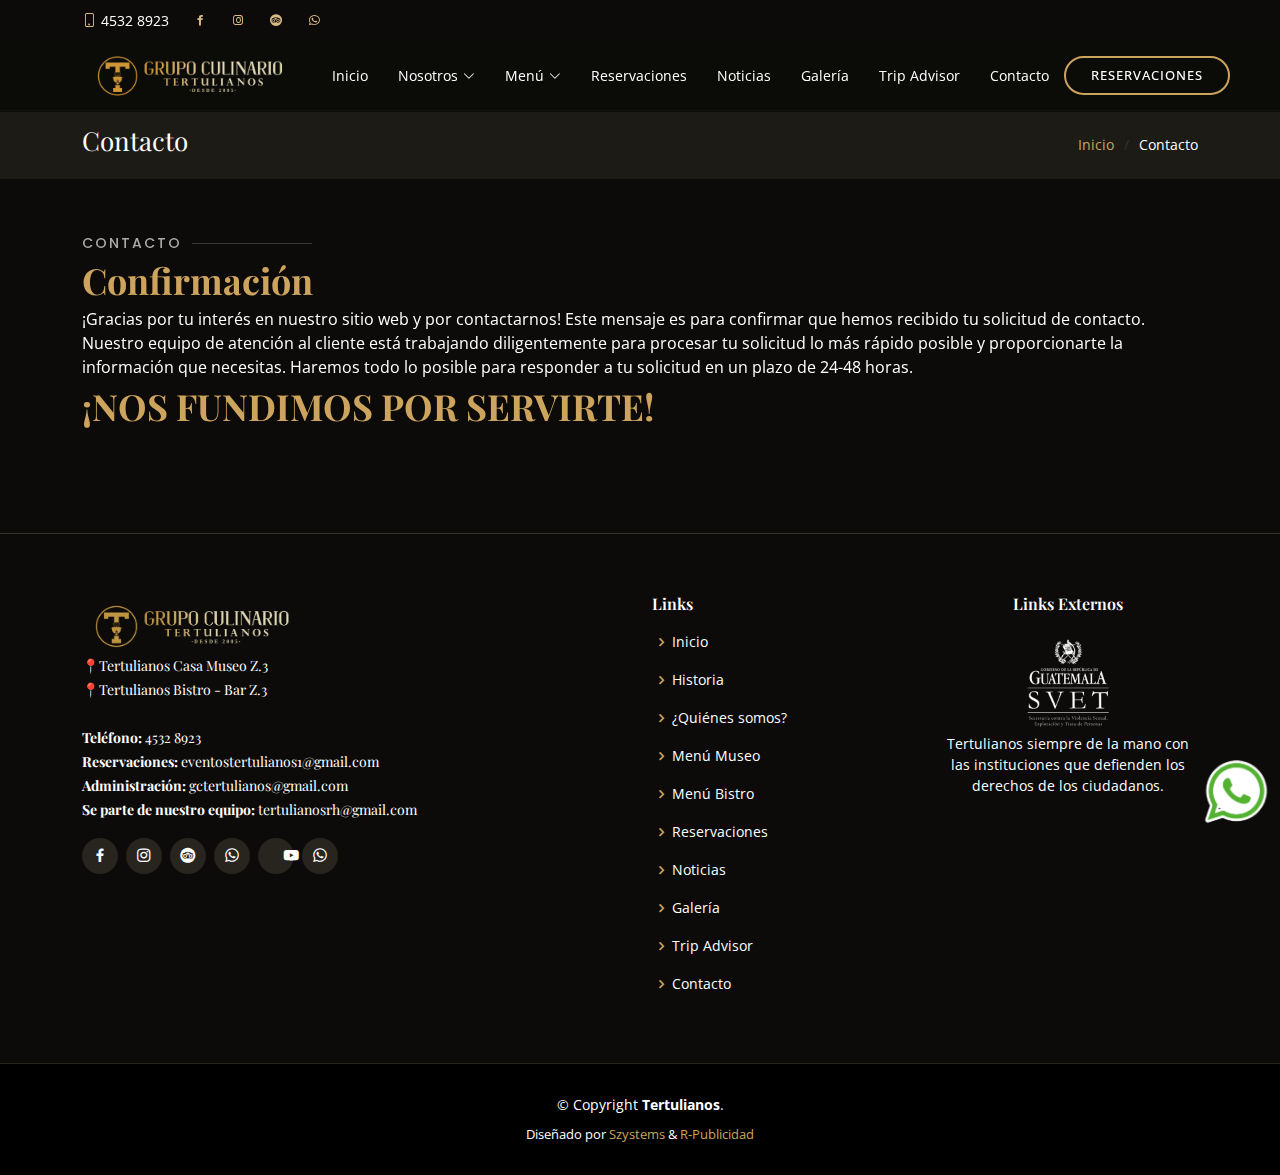
<file: confirmacioncontacto.html>
<!DOCTYPE html>
<html lang="es">

<head>
  <!-- Google tag (gtag.js) -->
  <script async src="https://www.googletagmanager.com/gtag/js?id=G-K7X344VJQG"></script>
  <script>
    window.dataLayer = window.dataLayer || [];
    function gtag(){dataLayer.push(arguments);}
    gtag('js', new Date());

    gtag('config', 'G-K7X344VJQG');
  </script>
  <meta charset="utf-8">
  <meta content="width=device-width, initial-scale=1.0" name="viewport">

  <title>Tertulianos</title>
  <meta content="Restaurante especializado en Fondue y comida Internacional Gourmet" name="description">
  <meta content="Restaurante, cocina, autor, Gourmet, vino, fondue, steaks, pastas, quetzaltenango, xela, museo" name="keywords">

  <!-- Favicons -->
  <link href="assets/img/ico.png" rel="icon">
  <link href="assets/img/ico.png" rel="apple-touch-icon">

  <!-- Google Fonts -->
  <link href="https://fonts.googleapis.com/css?family=Open+Sans:300,300i,400,400i,600,600i,700,700i|Playfair+Display:ital,wght@0,400;0,500;0,600;0,700;1,400;1,500;1,600;1,700|Poppins:300,300i,400,400i,500,500i,600,600i,700,700i" rel="stylesheet">

  <!-- Vendor CSS Files -->
  <link href="assets/vendor/animate.css/animate.min.css" rel="stylesheet">
  <link href="assets/vendor/aos/aos.css" rel="stylesheet">
  <link href="assets/vendor/bootstrap/css/bootstrap.min.css" rel="stylesheet">
  <link href="assets/vendor/bootstrap-icons/bootstrap-icons.css" rel="stylesheet">
  <link href="assets/vendor/boxicons/css/boxicons.min.css" rel="stylesheet">
  <link href="assets/vendor/glightbox/css/glightbox.min.css" rel="stylesheet">
  <link href="assets/vendor/swiper/swiper-bundle.min.css" rel="stylesheet">

  <!-- Template Main CSS File -->
  <link href="assets/css/style.css" rel="stylesheet">

</head>

<body>

  <!-- whatsappt -->
  <style>
    .btn-whatsapp {
           display:block;
           width:70px;
           height:70px;
           color:#fff;
           position: fixed;
           right:20px;
           bottom:80px;
           border-radius:50%;
           line-height:80px;
           text-align:center;
           z-index:999;
    }
    </style>

    <div class="btn-whatsapp">
      <a href="https://api.whatsapp.com/send?phone=50245328923" target="_blank">
        <img src="assets/img/logow.png" alt="" style="width: 90px;">
      </a>
    </div>

    <!-- Fin whatsappt -->

  <!-- ======= Top Bar ======= -->
  <div id="topbar" class="d-flex align-items-center fixed-top">
    <div class="container d-flex justify-content-center justify-content-md-between">

      <div class="contact-info d-flex align-items-center">
        <i class="bi bi-phone d-flex align-items-center"><span>4532 8923</span></i>
        <!-- <i class="bi bi-clock d-flex align-items-center ms-4"><span> Lun-Sab: 7AM - 10PM / Dom: 8AM - 4PM</span></i> -->
        <a href="https://www.facebook.com/GrupoCulinarioTertulianos" target="blank_"><i class="bx bxl-facebook d-flex align-items-center ms-4"></i></a>
        <a href="https://instagram.com/grupoculinariotertulianos" target="blank_"><i class="bx bxl-instagram d-flex align-items-center ms-4"></i></a>
        <a href="https://www.tripadvisor.es/Restaurant_Review-g292013-d2411330-Reviews-Tertulianos_Restaurante_Museo-Quetzaltenango_Quetzaltenango_Department_Western_Hi.html" target="blank_"><i class="bx bxl-trip-advisor d-flex align-items-center ms-4"></i></a>
        <a href="https://api.whatsapp.com/send?phone=50245328923" target="blank_"><i class="bx bxl-whatsapp d-flex align-items-center ms-4"></i></a>
      </div>

    </div>
  </div>

  <!-- ======= Header ======= -->
  <header id="header" class="fixed-top d-flex align-items-cente">
    <div class="container-fluid container-xl d-flex align-items-center justify-content-lg-between">

      <h1 class="logo me-auto me-lg-0"><a href="index.html"><img src="assets/img/logotertulianos.png" alt="Tertulianos"></a></h1>
      <!-- Uncomment below if you prefer to use an image logo -->
      <!-- <a href="index.html" class="logo me-auto me-lg-0"><img src="assets/img/logo.png" alt="" class="img-fluid"></a>-->

      <nav id="navbar" class="navbar order-last order-lg-0">
        <ul>
            <li><a class="nav-link scrollto" href="index.html">Inicio</a></li>
            <li class="dropdown"><a href="#"><span>Nosotros</span> <i class="bi bi-chevron-down"></i></a>
              <ul>
                <li><a href="historia.html">Historia</a></li>
                <li><a href="quienessomos.html">¿Quiénes somos? </a></li>
              </ul>
            </li>
            <li class="dropdown"><a href="#"><span>Menú</span> <i class="bi bi-chevron-down"></i></a>
              <ul>
                <li><a href="menu_museo.html">Menú Museo</a></li>
                <li><a href="menu_bistro.html">Menú Bistro</a></li>
              </ul>
            </li>
            <li><a class="nav-link scrollto" href="eventos.html">Reservaciones</a></li>
            <li><a class="nav-link scrollto" href="noticias.html">Noticias</a></li>
            <li><a class="nav-link scrollto" href="galeria.html">Galería</a></li>
            <li><a class="nav-link scrollto" target="_blank" href="https://www.tripadvisor.com/Restaurant_Review-g292013-d2411330-Reviews-Tertulianos_Restaurante_Museo-Quetzaltenango_Quetzaltenango_Department_Western_Hi.html">Trip Advisor</a></li>
            <li><a class="nav-link scrollto" href="contacto.html">Contacto</a></li>
        </ul>
        <i class="bi bi-list mobile-nav-toggle"></i>
      </nav><!-- .navbar -->
      <a href="#book-a-table" class="book-a-table-btn scrollto d-none d-lg-flex">Reservaciones</a>

    </div>
  </header><!-- End Header -->

  <main id="main">
    <section class="breadcrumbs">
      <div class="container">

        <div class="d-flex justify-content-between align-items-center">
          <h2>Contacto</h2>
          <ol>
            <li><a href="index.html">Inicio</a></li>
            <li>Contacto</li>
          </ol>
        </div>

      </div>
    </section>

    <!-- ======= Book A Table Section ======= -->
    <section id="book-a-table" class="book-a-table">
        <div class="container" data-aos="fade-up">
  
          <div class="section-title">
            <h2>Contacto</h2>
            <p>Confirmación</p>
            <label for="">¡Gracias por tu interés en nuestro sitio web y por contactarnos! Este mensaje es para confirmar que hemos recibido tu solicitud de contacto.</label>
            <label for="">Nuestro equipo de atención al cliente está trabajando diligentemente para procesar tu solicitud lo más rápido posible y proporcionarte la información que necesitas. Haremos todo lo posible para responder a tu solicitud en un plazo de 24-48 horas.</label>
            <p>¡NOS FUNDIMOS POR SERVIRTE!</p>
          </div>
  
        </div>
      </section><!-- End Book A Table Section -->

  </main><!-- End #main -->

  <!-- ======= Footer ======= -->
  <footer id="footer">
    <div class="footer-top">
      <div class="container">
        <div class="row">

          <div class="col-lg-6 col-md-6">
            <div class="footer-info">
              <img src="assets/img/Logo-GCT.png" alt="" height="60">
              <p>
                📍Tertulianos Casa Museo Z.3 <br> 📍Tertulianos Bistro - Bar Z.3 <br><br>
                <strong>Teléfono:</strong> 4532 8923<br>
                <strong>Reservaciones:</strong> eventostertulianos1@gmail.com<br>
                <strong>Administración:</strong> gctertulianos@gmail.com<br>
                <strong>Se parte de nuestro equipo:</strong> tertulianosrh@gmail.com<br>
              </p>
              <div class="social-links mt-3">
                <a href="https://www.facebook.com/GrupoCulinarioTertulianos" target="blank_" class="facebook"><i
                    class="bx bxl-facebook"></i></a>
                <a href="https://instagram.com/grupoculinariotertulianos" target="blank_" class="instagram"><i
                    class="bx bxl-instagram"></i></a>
                <a href="https://www.tripadvisor.es/Restaurant_Review-g292013-d2411330-Reviews-Tertulianos_Restaurante_Museo-Quetzaltenango_Quetzaltenango_Department_Western_Hi.html"
                  target="blank_" class="trip-advisor"><i class="bx bxl-trip-advisor"></i></a>
                <a href="https://api.whatsapp.com/send?phone=50245328923" target="blank_" class="instagram"><i
                    class="bx bxl-whatsapp"></i></a>
                <a href="https://www.youtube.com/@grupoculinariotertulianos" target="blank_"><i
                  class="bx bxl-youtube d-flex align-items-center ms-4"></i></a>
                  <a href="https://api.whatsapp.com/send?phone=50245328923" target="blank_" class="instagram"><i
                    class="bx bxl-whatsapp"></i></a>
              </div>
            </div>
          </div>

          <div class="col-lg-3 col-md-3 footer-links">
            <h4>Links</h4>
            <ul>
              <li><i class="bx bx-chevron-right"></i> <a href="index.html">Inicio</a></li>
              <li><i class="bx bx-chevron-right"></i> <a href="historia.html">Historia</a></li>
              <li><i class="bx bx-chevron-right"></i> <a href="quienessomos.html">¿Quiénes somos?</a></li>
              <li><i class="bx bx-chevron-right"></i> <a href="menu_museo.html">Menú Museo</a></li>
              <li><i class="bx bx-chevron-right"></i> <a href="menu_bistro.html">Menú Bistro</a></li>
              <li><i class="bx bx-chevron-right"></i> <a href="eventos.html">Reservaciones</a></li>
              <li><i class="bx bx-chevron-right"></i> <a href="noticias.html">Noticias</a></li>
              <li><i class="bx bx-chevron-right"></i> <a href="galeria.html">Galería</a></li>
              <li><i class="bx bx-chevron-right"></i> <a target="_blank" href="https://www.tripadvisor.com/Restaurant_Review-g292013-d2411330-Reviews-Tertulianos_Restaurante_Museo-Quetzaltenango_Quetzaltenango_Department_Western_Hi.html">Trip Advisor</a></li>
              <li><i class="bx bx-chevron-right"></i> <a href="contacto.html">Contacto</a></li>
            </ul>
          </div>

          <div class="col-lg-3 col-md-3 footer-links" align="center">
            <h4>Links Externos</h4>
            <ul align="center">
              <a href="https://svet.gob.gt/" target="blank_"><img align="center" src="assets/img/secre2.png" height="100px" alt=""></a>
              <br>
              Tertulianos siempre de la mano con las instituciones que defienden los derechos de los ciudadanos.
          </div>

          <!-- <div class="col-lg-4 col-md-6 footer-newsletter">
            <h4>Suscribirse</h4>
            <p>Suscribete para recibir promociones y noticias:</p>
            <form action="" method="post">
              <input type="email" name="email"><input type="submit" value="Subscribirse">
            </form>

          </div> -->

        </div>
      </div>
    </div>

    <div class="container">
      <div class="copyright">
        &copy; Copyright <strong><span>Tertulianos</span></strong>.
      </div>
      <div class="credits">

        Diseñado por <a href="https://szystems.com/">Szystems</a> & <a href="https://www.facebook.com/R.Publicidad8">R-Publicidad</a>
      </div>
    </div>
  </footer><!-- End Footer -->

  <div id="preloader"></div>
  <a href="#" class="back-to-top d-flex align-items-center justify-content-center"><i class="bi bi-arrow-up-short"></i></a>

  <!-- Vendor JS Files -->
  <script src="assets/vendor/aos/aos.js"></script>
  <script src="assets/vendor/bootstrap/js/bootstrap.bundle.min.js"></script>
  <script src="assets/vendor/glightbox/js/glightbox.min.js"></script>
  <script src="assets/vendor/isotope-layout/isotope.pkgd.min.js"></script>
  <script src="assets/vendor/swiper/swiper-bundle.min.js"></script>
  <script src="assets/vendor/php-email-form/validate.js"></script>

  <!-- Template Main JS File -->
  <script src="assets/js/main.js"></script>

</body>

</html>
</file>
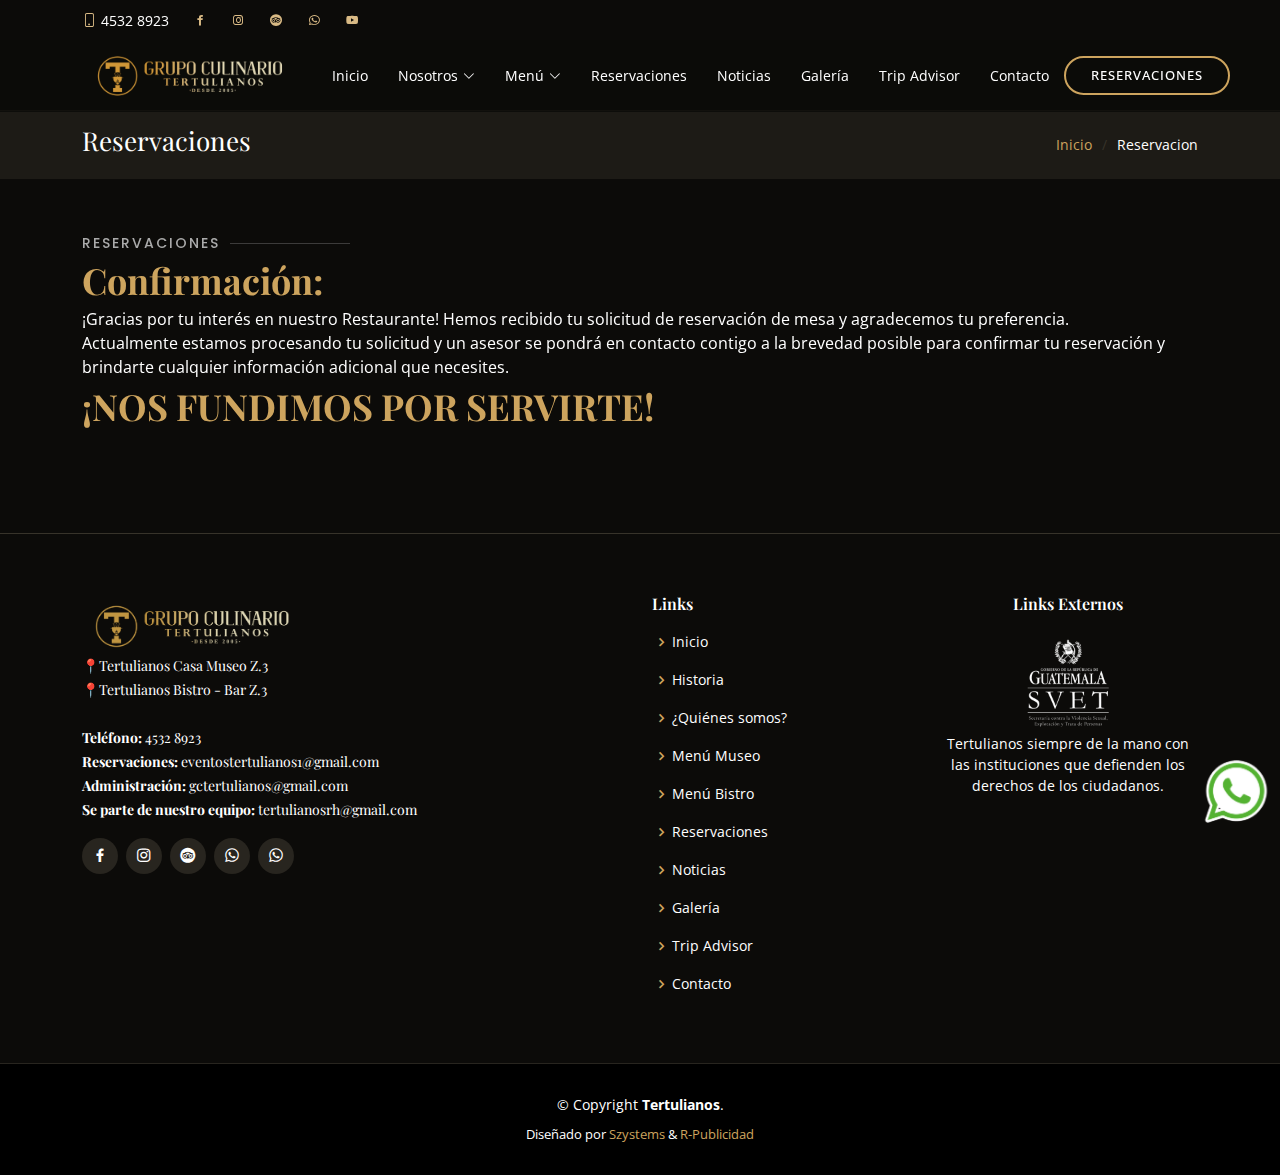
<file: confirmacionreservacion.html>
<!DOCTYPE html>
<html lang="es">

<head>
  <!-- Google tag (gtag.js) -->
  <script async src="https://www.googletagmanager.com/gtag/js?id=G-K7X344VJQG"></script>
  <script>
    window.dataLayer = window.dataLayer || [];
    function gtag(){dataLayer.push(arguments);}
    gtag('js', new Date());

    gtag('config', 'G-K7X344VJQG');
  </script>
  <meta charset="utf-8">
  <meta content="width=device-width, initial-scale=1.0" name="viewport">

  <title>Tertulianos</title>
  <meta content="Restaurante especializado en Fondue y comida Internacional Gourmet" name="description">
  <meta content="Restaurante, cocina, autor, Gourmet, vino, fondue, steaks, pastas, quetzaltenango, xela, museo" name="keywords">

  <!-- Favicons -->
  <link href="assets/img/ico.png" rel="icon">
  <link href="assets/img/ico.png" rel="apple-touch-icon">

  <!-- Google Fonts -->
  <link href="https://fonts.googleapis.com/css?family=Open+Sans:300,300i,400,400i,600,600i,700,700i|Playfair+Display:ital,wght@0,400;0,500;0,600;0,700;1,400;1,500;1,600;1,700|Poppins:300,300i,400,400i,500,500i,600,600i,700,700i" rel="stylesheet">

  <!-- Vendor CSS Files -->
  <link href="assets/vendor/animate.css/animate.min.css" rel="stylesheet">
  <link href="assets/vendor/aos/aos.css" rel="stylesheet">
  <link href="assets/vendor/bootstrap/css/bootstrap.min.css" rel="stylesheet">
  <link href="assets/vendor/bootstrap-icons/bootstrap-icons.css" rel="stylesheet">
  <link href="assets/vendor/boxicons/css/boxicons.min.css" rel="stylesheet">
  <link href="assets/vendor/glightbox/css/glightbox.min.css" rel="stylesheet">
  <link href="assets/vendor/swiper/swiper-bundle.min.css" rel="stylesheet">

  <!-- Template Main CSS File -->
  <link href="assets/css/style.css" rel="stylesheet">

</head>

<body>

  <!-- whatsappt -->
  <style>
    .btn-whatsapp {
           display:block;
           width:70px;
           height:70px;
           color:#fff;
           position: fixed;
           right:20px;
           bottom:80px;
           border-radius:50%;
           line-height:80px;
           text-align:center;
           z-index:999;
    }
    </style>

    <div class="btn-whatsapp">
      <a href="https://api.whatsapp.com/send?phone=50245328923" target="_blank">
        <img src="assets/img/logow.png" alt="" style="width: 90px;">
      </a>
    </div>

    <!-- Fin whatsappt -->

  <!-- ======= Top Bar ======= -->
  <div id="topbar" class="d-flex align-items-center fixed-top">
    <div class="container d-flex justify-content-center justify-content-md-between">

      <div class="contact-info d-flex align-items-center">
        <i class="bi bi-phone d-flex align-items-center"><span>4532 8923</span></i>
        <!-- <i class="bi bi-clock d-flex align-items-center ms-4"><span> Lun-Sab: 7AM - 10PM / Dom: 8AM - 4PM</span></i> -->
        <a href="https://www.facebook.com/GrupoCulinarioTertulianos" target="blank_"><i class="bx bxl-facebook d-flex align-items-center ms-4"></i></a>
        <a href="https://instagram.com/grupoculinariotertulianos" target="blank_"><i class="bx bxl-instagram d-flex align-items-center ms-4"></i></a>
        <a href="https://www.tripadvisor.es/Restaurant_Review-g292013-d2411330-Reviews-Tertulianos_Restaurante_Museo-Quetzaltenango_Quetzaltenango_Department_Western_Hi.html" target="blank_"><i class="bx bxl-trip-advisor d-flex align-items-center ms-4"></i></a>
        <a href="https://api.whatsapp.com/send?phone=50245328923" target="blank_"><i class="bx bxl-whatsapp d-flex align-items-center ms-4"></i></a>
        <a href="https://www.youtube.com/@grupoculinariotertulianos" target="blank_"><i
          class="bx bxl-youtube d-flex align-items-center ms-4"></i></a>
      </div>

    </div>
  </div>

  <!-- ======= Header ======= -->
  <header id="header" class="fixed-top d-flex align-items-cente">
    <div class="container-fluid container-xl d-flex align-items-center justify-content-lg-between">

      <h1 class="logo me-auto me-lg-0"><a href="index.html"><img src="assets/img/logotertulianos.png" alt="Tertulianos"></a></h1>
      <!-- Uncomment below if you prefer to use an image logo -->
      <!-- <a href="index.html" class="logo me-auto me-lg-0"><img src="assets/img/logo.png" alt="" class="img-fluid"></a>-->

      <nav id="navbar" class="navbar order-last order-lg-0">
        <ul>
            <li><a class="nav-link scrollto" href="index.html">Inicio</a></li>
            <li class="dropdown"><a href="#"><span>Nosotros</span> <i class="bi bi-chevron-down"></i></a>
              <ul>
                <li><a href="historia.html">Historia</a></li>
                <li><a href="quienessomos.html">¿Quiénes somos? </a></li>
              </ul>
            </li>
            <li class="dropdown"><a href="#"><span>Menú</span> <i class="bi bi-chevron-down"></i></a>
              <ul>
                <li><a href="menu_museo.html">Menú Museo</a></li>
                <li><a href="menu_bistro.html">Menú Bistro</a></li>
              </ul>
            </li>
            <li><a class="nav-link scrollto" href="eventos.html">Reservaciones</a></li>
            <li><a class="nav-link scrollto" href="noticias.html">Noticias</a></li>
            <li><a class="nav-link scrollto" href="galeria.html">Galería</a></li>
            <li><a class="nav-link scrollto" target="_blank" href="https://www.tripadvisor.com/Restaurant_Review-g292013-d2411330-Reviews-Tertulianos_Restaurante_Museo-Quetzaltenango_Quetzaltenango_Department_Western_Hi.html">Trip Advisor</a></li>
            <li><a class="nav-link scrollto" href="contacto.html">Contacto</a></li>
        </ul>
        <i class="bi bi-list mobile-nav-toggle"></i>
      </nav><!-- .navbar -->
      <a href="#book-a-table" class="book-a-table-btn scrollto d-none d-lg-flex">Reservaciones</a>

    </div>
  </header><!-- End Header -->

  <main id="main">
    <section class="breadcrumbs">
      <div class="container">

        <div class="d-flex justify-content-between align-items-center">
          <h2>Reservaciones</h2>
          <ol>
            <li><a href="index.html">Inicio</a></li>
            <li>Reservacion</li>
          </ol>
        </div>

      </div>
    </section>

    <!-- ======= Book A Table Section ======= -->
    <section id="book-a-table" class="book-a-table">
        <div class="container" data-aos="fade-up">
  
          <div class="section-title">
            <h2>Reservaciones</h2>
            <p>Confirmación:</p>
            <label for="">¡Gracias por tu interés en nuestro Restaurante! Hemos recibido tu solicitud de reservación de mesa y agradecemos tu preferencia. </label>
            <label for="">Actualmente estamos procesando tu solicitud y un asesor se pondrá en contacto contigo a la brevedad posible para confirmar tu reservación y brindarte cualquier información adicional que necesites.</label>
            <p>¡NOS FUNDIMOS POR SERVIRTE!</p>
          </div>
  
          
  
        </div>
      </section><!-- End Book A Table Section -->

  </main><!-- End #main -->

  <!-- ======= Footer ======= -->
  <footer id="footer">
    <div class="footer-top">
      <div class="container">
        <div class="row">

          <div class="col-lg-6 col-md-6">
            <div class="footer-info">
              <img src="assets/img/Logo-GCT.png" alt="" height="60">
              <p>
                📍Tertulianos Casa Museo Z.3 <br> 📍Tertulianos Bistro - Bar Z.3 <br><br>
                <strong>Teléfono:</strong> 4532 8923<br>
                <strong>Reservaciones:</strong> eventostertulianos1@gmail.com<br>
                <strong>Administración:</strong> gctertulianos@gmail.com<br>
                <strong>Se parte de nuestro equipo:</strong> tertulianosrh@gmail.com<br>
              </p>
              <div class="social-links mt-3">
                <a href="https://www.facebook.com/GrupoCulinarioTertulianos" target="blank_" class="facebook"><i
                    class="bx bxl-facebook"></i></a>
                <a href="https://instagram.com/grupoculinariotertulianos" target="blank_" class="instagram"><i
                    class="bx bxl-instagram"></i></a>
                <a href="https://www.tripadvisor.es/Restaurant_Review-g292013-d2411330-Reviews-Tertulianos_Restaurante_Museo-Quetzaltenango_Quetzaltenango_Department_Western_Hi.html"
                  target="blank_" class="trip-advisor"><i class="bx bxl-trip-advisor"></i></a>
                <a href="https://api.whatsapp.com/send?phone=50245328923" target="blank_" class="instagram"><i
                    class="bx bxl-whatsapp"></i></a>
                    <a href="https://api.whatsapp.com/send?phone=50245328923" target="blank_" class="instagram"><i
                      class="bx bxl-whatsapp"></i></a>
              </div>
            </div>
          </div>

          <div class="col-lg-3 col-md-3 footer-links">
            <h4>Links</h4>
            <ul>
              <li><i class="bx bx-chevron-right"></i> <a href="index.html">Inicio</a></li>
              <li><i class="bx bx-chevron-right"></i> <a href="historia.html">Historia</a></li>
              <li><i class="bx bx-chevron-right"></i> <a href="quienessomos.html">¿Quiénes somos?</a></li>
              <li><i class="bx bx-chevron-right"></i> <a href="menu_museo.html">Menú Museo</a></li>
              <li><i class="bx bx-chevron-right"></i> <a href="menu_bistro.html">Menú Bistro</a></li>
              <li><i class="bx bx-chevron-right"></i> <a href="eventos.html">Reservaciones</a></li>
              <li><i class="bx bx-chevron-right"></i> <a href="noticias.html">Noticias</a></li>
              <li><i class="bx bx-chevron-right"></i> <a href="galeria.html">Galería</a></li>
              <li><i class="bx bx-chevron-right"></i> <a target="_blank" href="https://www.tripadvisor.com/Restaurant_Review-g292013-d2411330-Reviews-Tertulianos_Restaurante_Museo-Quetzaltenango_Quetzaltenango_Department_Western_Hi.html">Trip Advisor</a></li>
              <li><i class="bx bx-chevron-right"></i> <a href="contacto.html">Contacto</a></li>
            </ul>
          </div>

          <div class="col-lg-3 col-md-3 footer-links" align="center">
            <h4>Links Externos</h4>
            <ul align="center">
              <a href="https://svet.gob.gt/" target="blank_"><img align="center" src="assets/img/secre2.png" height="100px" alt=""></a>
              <br>
              Tertulianos siempre de la mano con las instituciones que defienden los derechos de los ciudadanos.
          </div>

          <!-- <div class="col-lg-4 col-md-6 footer-newsletter">
            <h4>Suscribirse</h4>
            <p>Suscribete para recibir promociones y noticias:</p>
            <form action="" method="post">
              <input type="email" name="email"><input type="submit" value="Subscribirse">
            </form>

          </div> -->

        </div>
      </div>
    </div>

    <div class="container">
      <div class="copyright">
        &copy; Copyright <strong><span>Tertulianos</span></strong>.
      </div>
      <div class="credits">

        Diseñado por <a href="https://szystems.com/">Szystems</a> & <a href="https://www.facebook.com/R.Publicidad8">R-Publicidad</a>
      </div>
    </div>
  </footer><!-- End Footer -->

  <div id="preloader"></div>
  <a href="#" class="back-to-top d-flex align-items-center justify-content-center"><i class="bi bi-arrow-up-short"></i></a>

  <!-- Vendor JS Files -->
  <script src="assets/vendor/aos/aos.js"></script>
  <script src="assets/vendor/bootstrap/js/bootstrap.bundle.min.js"></script>
  <script src="assets/vendor/glightbox/js/glightbox.min.js"></script>
  <script src="assets/vendor/isotope-layout/isotope.pkgd.min.js"></script>
  <script src="assets/vendor/swiper/swiper-bundle.min.js"></script>
  <script src="assets/vendor/php-email-form/validate.js"></script>

  <!-- Template Main JS File -->
  <script src="assets/js/main.js"></script>

</body>

</html>
</file>
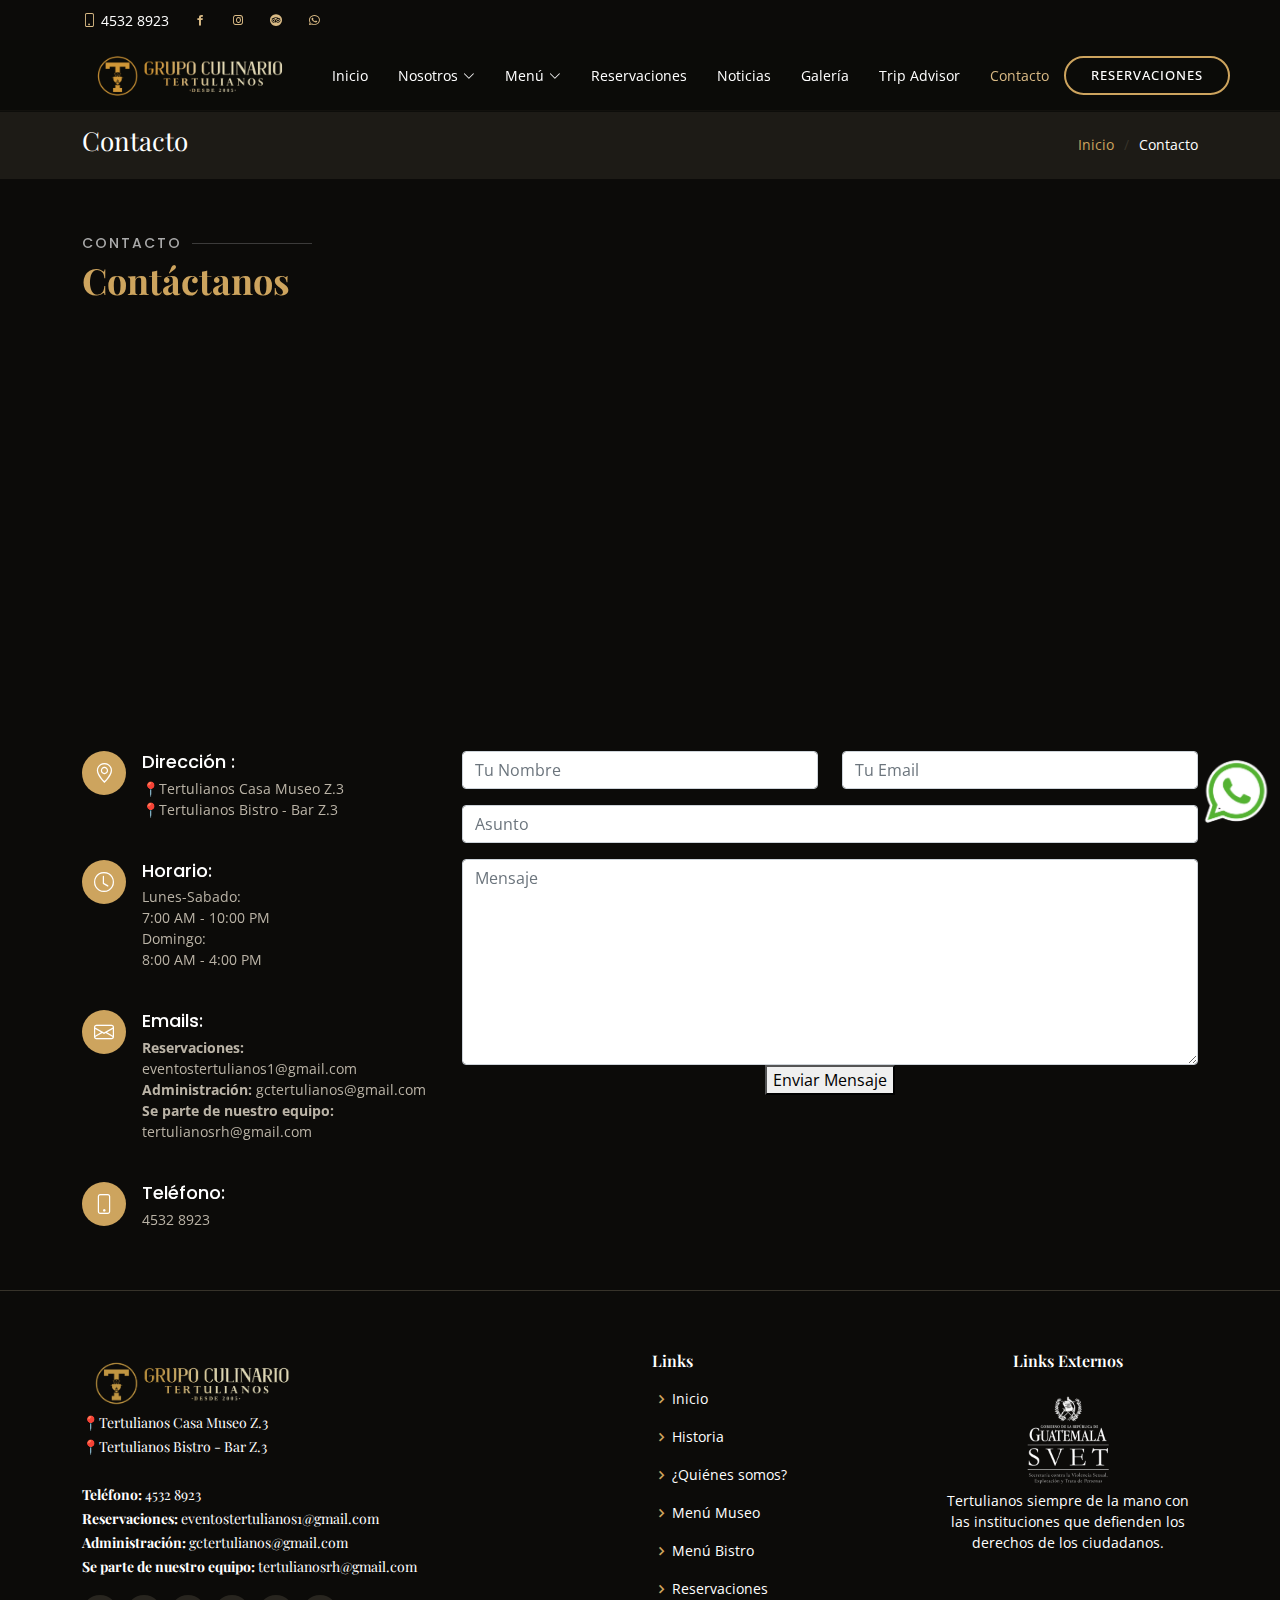
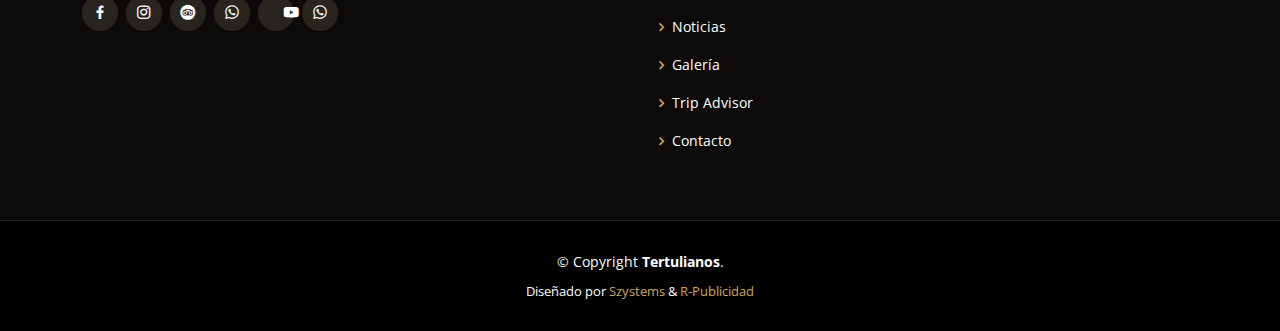
<file: contacto.html>
<!DOCTYPE html>
<html lang="es">

<head>
  <!-- Google tag (gtag.js) -->
  <script async src="https://www.googletagmanager.com/gtag/js?id=G-K7X344VJQG"></script>
  <script>
    window.dataLayer = window.dataLayer || [];
    function gtag(){dataLayer.push(arguments);}
    gtag('js', new Date());

    gtag('config', 'G-K7X344VJQG');
  </script>
  <meta charset="utf-8">
  <meta content="width=device-width, initial-scale=1.0" name="viewport">

  <title>Tertulianos</title>
  <meta content="Restaurante especializado en Fondue y comida Internacional Gourmet" name="description">
  <meta content="Restaurante, cocina, autor, Gourmet, vino, fondue, steaks, pastas, quetzaltenango, xela, museo" name="keywords">

  <!-- Favicons -->
  <link href="assets/img/ico.png" rel="icon">
  <link href="assets/img/ico.png" rel="apple-touch-icon">

  <!-- Google Fonts -->
  <link href="https://fonts.googleapis.com/css?family=Open+Sans:300,300i,400,400i,600,600i,700,700i|Playfair+Display:ital,wght@0,400;0,500;0,600;0,700;1,400;1,500;1,600;1,700|Poppins:300,300i,400,400i,500,500i,600,600i,700,700i" rel="stylesheet">

  <!-- Vendor CSS Files -->
  <link href="assets/vendor/animate.css/animate.min.css" rel="stylesheet">
  <link href="assets/vendor/aos/aos.css" rel="stylesheet">
  <link href="assets/vendor/bootstrap/css/bootstrap.min.css" rel="stylesheet">
  <link href="assets/vendor/bootstrap-icons/bootstrap-icons.css" rel="stylesheet">
  <link href="assets/vendor/boxicons/css/boxicons.min.css" rel="stylesheet">
  <link href="assets/vendor/glightbox/css/glightbox.min.css" rel="stylesheet">
  <link href="assets/vendor/swiper/swiper-bundle.min.css" rel="stylesheet">

  <!-- Template Main CSS File -->
  <link href="assets/css/style.css" rel="stylesheet">

</head>

<body>

  <!-- whatsappt -->
  <style>
    .btn-whatsapp {
           display:block;
           width:70px;
           height:70px;
           color:#fff;
           position: fixed;
           right:20px;
           bottom:80px;
           border-radius:50%;
           line-height:80px;
           text-align:center;
           z-index:999;
    }
    </style>

    <div class="btn-whatsapp">
      <a href="https://api.whatsapp.com/send?phone=50245328923" target="_blank">
        <img src="assets/img/logow.png" alt="" style="width: 90px;">
      </a>
    </div>

    <!-- Fin whatsappt -->

  <!-- ======= Top Bar ======= -->
  <div id="topbar" class="d-flex align-items-center fixed-top">
    <div class="container d-flex justify-content-center justify-content-md-between">

      <div class="contact-info d-flex align-items-center">
        <i class="bi bi-phone d-flex align-items-center"><span>4532 8923</span></i>
        <!-- <i class="bi bi-clock d-flex align-items-center ms-4"><span> Lun-Sab: 7AM - 10PM / Dom: 8AM - 4PM</span></i> -->
        <a href="https://www.facebook.com/GrupoCulinarioTertulianos" target="blank_"><i class="bx bxl-facebook d-flex align-items-center ms-4"></i></a>
        <a href="https://instagram.com/grupoculinariotertulianos" target="blank_"><i class="bx bxl-instagram d-flex align-items-center ms-4"></i></a>
        <a href="https://www.tripadvisor.es/Restaurant_Review-g292013-d2411330-Reviews-Tertulianos_Restaurante_Museo-Quetzaltenango_Quetzaltenango_Department_Western_Hi.html" target="blank_"><i class="bx bxl-trip-advisor d-flex align-items-center ms-4"></i></a>
        <a href="https://api.whatsapp.com/send?phone=50245328923" target="blank_"><i class="bx bxl-whatsapp d-flex align-items-center ms-4"></i></a>
      </div>

    </div>
  </div>

  <!-- ======= Header ======= -->
  <header id="header" class="fixed-top d-flex align-items-cente">
    <div class="container-fluid container-xl d-flex align-items-center justify-content-lg-between">

      <h1 class="logo me-auto me-lg-0"><a href="index.html"><img src="assets/img/logotertulianos.png" alt="Tertulianos"></a></h1>
      <!-- Uncomment below if you prefer to use an image logo -->
      <!-- <a href="index.html" class="logo me-auto me-lg-0"><img src="assets/img/logo.png" alt="" class="img-fluid"></a>-->

      <nav id="navbar" class="navbar order-last order-lg-0">
        <ul>
            <li><a class="nav-link scrollto" href="index.html">Inicio</a></li>
            <li class="dropdown"><a href="#"><span>Nosotros</span> <i class="bi bi-chevron-down"></i></a>
              <ul>
                <li><a href="historia.html">Historia</a></li>
                <li><a href="quienessomos.html">¿Quiénes somos? </a></li>
              </ul>
            </li>
            <li class="dropdown"><a href="#"><span>Menú</span> <i class="bi bi-chevron-down"></i></a>
              <ul>
                <li><a href="menú_museo.html">Menú Museo</a></li>
                <li><a href="menú_bistro.html">Menú Bistro</a></li>
              </ul>
            </li>
            <li><a class="nav-link scrollto" href="eventos.html">Reservaciones</a></li>
            <li><a class="nav-link scrollto" href="noticias.html">Noticias</a></li>
            <li><a class="nav-link scrollto" href="galeria.html">Galería</a></li>
            <li><a class="nav-link scrollto" target="_blank" href="https://www.tripadvisor.com/Restaurant_Review-g292013-d2411330-Reviews-Tertulianos_Restaurante_Museo-Quetzaltenango_Quetzaltenango_Department_Western_Hi.html">Trip Advisor</a></li>
            <li><a class="nav-link scrollto active" href="contacto.html">Contacto</a></li>
        </ul>
        <i class="bi bi-list mobile-nav-toggle"></i>
      </nav><!-- .navbar -->
      <a href="reservaciones.html" class="book-a-table-btn scrollto d-none d-lg-flex">Reservaciones</a>

    </div>
  </header><!-- End Header -->

  <main id="main">
    <section class="breadcrumbs">
      <div class="container">

        <div class="d-flex justify-content-between align-items-center">
          <h2>Contacto</h2>
          <ol>
            <li><a href="index.html">Inicio</a></li>
            <li>Contacto</li>
          </ol>
        </div>

      </div>
    </section>

    <!-- ======= Contact Section ======= -->
    <section id="contact" class="contact">
        <div class="container" data-aos="fade-up">
  
          <div class="section-title">
            <h2>Contacto</h2>
            <p>Contáctanos </p>
          </div>
        </div>
  
        <div data-aos="fade-up">
          <iframe style="border:0; width: 100%; height: 350px;" src="https://www.google.com/maps/embed?pb=!1m18!1m12!1m3!1d3856.6452571576388!2d-91.51911068571746!3d14.845154575017867!2m3!1f0!2f0!3f0!3m2!1i1024!2i768!4f13.1!3m3!1m2!1s0x858ea2ac7b248e15%3A0xbdf541731624e453!2sRestaurante%20Tertulianos!5e0!3m2!1ses-419!2sgt!4v1650581157947!5m2!1ses-419!2sgt" frameborder="0" allowfullscreen></iframe>
        </div>
  
        <div class="container" data-aos="fade-up">
  
          <div class="row mt-5">
  
            <div class="col-lg-4">
              <div class="info">
                <div class="address">
                  <i class="bi bi-geo-alt"></i>
                  <h4>Dirección :</h4>
                  <p>📍Tertulianos Casa Museo Z.3 <br> 📍Tertulianos Bistro - Bar Z.3 </p>
                </div>
  
                <div class="open-hours">
                  <i class="bi bi-clock"></i>
                  <h4>Horario:</h4>
                  <p>
                    Lunes-Sabado:<br>
                    7:00 AM - 10:00 PM
                    <p>
                      Domingo:<br>
                      8:00 AM - 4:00 PM
                    </p>
                  </p>
                </div>
  
                <div class="email">
                  <i class="bi bi-envelope"></i>
                  <h4>Emails:</h4>
                  <p><strong>Reservaciones:</strong> eventostertulianos1@gmail.com</p>
                  <p><strong>Administración:</strong> gctertulianos@gmail.com</p>
                  <p><strong>Se parte de nuestro equipo:</strong> tertulianosrh@gmail.com</p>
                </div>
  
                <div class="phone">
                  <i class="bi bi-phone"></i>
                  <h4>Teléfono:</h4>
                  <p>4532 8923</p>
                </div>
  
              </div>
  
            </div>
  
            <div class="col-lg-8 mt-5 mt-lg-0">
  
              <form action="contacto.php" method="POST">
                <div class="row">
                  <div class="col-md-6 form-group">
                    <input type="text" name="name" class="form-control" id="name" placeholder="Tu Nombre" required>
                  </div>
                  <div class="col-md-6 form-group mt-3 mt-md-0">
                    <input type="email" class="form-control" name="email" id="email" placeholder="Tu Email" required>
                  </div>
                </div>
                <div class="form-group mt-3">
                  <input type="text" class="form-control" name="subject" id="subject" placeholder="Asunto" required>
                </div>
                <div class="form-group mt-3">
                  <textarea class="form-control" name="message" rows="8" placeholder="Mensaje" required></textarea>
                </div>
                <div class="text-center"><button type="submit">Enviar Mensaje</button></div>
              </form>
  
            </div>
  
          </div>
  
        </div>
      </section><!-- End Contact Section -->

  </main><!-- End #main -->

  <!-- ======= Footer ======= -->
  <footer id="footer">
    <div class="footer-top">
      <div class="container">
        <div class="row">

          <div class="col-lg-6 col-md-6">
            <div class="footer-info">
              <img src="assets/img/Logo-GCT.png" alt="" height="60">
              <p>
                📍Tertulianos Casa Museo Z.3 <br> 📍Tertulianos Bistro - Bar Z.3 <br><br>
                <strong>Teléfono:</strong> 4532 8923<br>
                <strong>Reservaciones:</strong> eventostertulianos1@gmail.com<br>
                <strong>Administración:</strong> gctertulianos@gmail.com<br>
                <strong>Se parte de nuestro equipo:</strong> tertulianosrh@gmail.com<br>
              </p>
              <div class="social-links mt-3">
                <a href="https://www.facebook.com/GrupoCulinarioTertulianos" target="blank_" class="facebook"><i
                    class="bx bxl-facebook"></i></a>
                <a href="https://instagram.com/grupoculinariotertulianos" target="blank_" class="instagram"><i
                    class="bx bxl-instagram"></i></a>
                <a href="https://www.tripadvisor.es/Restaurant_Review-g292013-d2411330-Reviews-Tertulianos_Restaurante_Museo-Quetzaltenango_Quetzaltenango_Department_Western_Hi.html"
                  target="blank_" class="trip-advisor"><i class="bx bxl-trip-advisor"></i></a>
                <a href="https://api.whatsapp.com/send?phone=50245328923" target="blank_" class="instagram"><i
                    class="bx bxl-whatsapp"></i></a>
                <a href="https://www.youtube.com/@grupoculinariotertulianos" target="blank_"><i
                  class="bx bxl-youtube d-flex align-items-center ms-4"></i></a>
                  <a href="https://api.whatsapp.com/send?phone=50245328923" target="blank_" class="instagram"><i
                    class="bx bxl-whatsapp"></i></a>
              </div>
            </div>
          </div>

          <div class="col-lg-3 col-md-3 footer-links">
            <h4>Links</h4>
            <ul>
              <li><i class="bx bx-chevron-right"></i> <a href="index.html">Inicio</a></li>
              <li><i class="bx bx-chevron-right"></i> <a href="historia.html">Historia</a></li>
              <li><i class="bx bx-chevron-right"></i> <a href="quienessomos.html">¿Quiénes somos?</a></li>
              <li><i class="bx bx-chevron-right"></i> <a href="menu_museo.html">Menú Museo</a></li>
              <li><i class="bx bx-chevron-right"></i> <a href="menu_bistro.html">Menú Bistro</a></li>
              <li><i class="bx bx-chevron-right"></i> <a href="eventos.html">Reservaciones</a></li>
              <li><i class="bx bx-chevron-right"></i> <a href="noticias.html">Noticias</a></li>
              <li><i class="bx bx-chevron-right"></i> <a href="galeria.html">Galería</a></li>
              <li><i class="bx bx-chevron-right"></i> <a target="_blank" href="https://www.tripadvisor.com/Restaurant_Review-g292013-d2411330-Reviews-Tertulianos_Restaurante_Museo-Quetzaltenango_Quetzaltenango_Department_Western_Hi.html">Trip Advisor</a></li>
              <li><i class="bx bx-chevron-right"></i> <a href="contacto.html">Contacto</a></li>
            </ul>
          </div>

          <div class="col-lg-3 col-md-3 footer-links" align="center">
            <h4>Links Externos</h4>
            <ul align="center">
              <a href="https://svet.gob.gt/" target="blank_"><img align="center" src="assets/img/secre2.png" height="100px" alt=""></a>
              <br>
              Tertulianos siempre de la mano con las instituciones que defienden los derechos de los ciudadanos.
          </div>

          <!-- <div class="col-lg-4 col-md-6 footer-newsletter">
            <h4>Suscribirse</h4>
            <p>Suscribete para recibir promociones y noticias:</p>
            <form action="" method="post">
              <input type="email" name="email"><input type="submit" value="Subscribirse">
            </form>

          </div> -->

        </div>
      </div>
    </div>

    <div class="container">
      <div class="copyright">
        &copy; Copyright <strong><span>Tertulianos</span></strong>.
      </div>
      <div class="credits">

        Diseñado por <a href="https://szystems.com/">Szystems</a> & <a href="https://www.facebook.com/R.Publicidad8">R-Publicidad</a>
      </div>
    </div>
  </footer><!-- End Footer -->

  <div id="preloader"></div>
  <a href="#" class="back-to-top d-flex align-items-center justify-content-center"><i class="bi bi-arrow-up-short"></i></a>

  <!-- Vendor JS Files -->
  <script src="assets/vendor/aos/aos.js"></script>
  <script src="assets/vendor/bootstrap/js/bootstrap.bundle.min.js"></script>
  <script src="assets/vendor/glightbox/js/glightbox.min.js"></script>
  <script src="assets/vendor/isotope-layout/isotope.pkgd.min.js"></script>
  <script src="assets/vendor/swiper/swiper-bundle.min.js"></script>
  <script src="assets/vendor/php-email-form/validate.js"></script>

  <!-- Template Main JS File -->
  <script src="assets/js/main.js"></script>

</body>

</html>
</file>
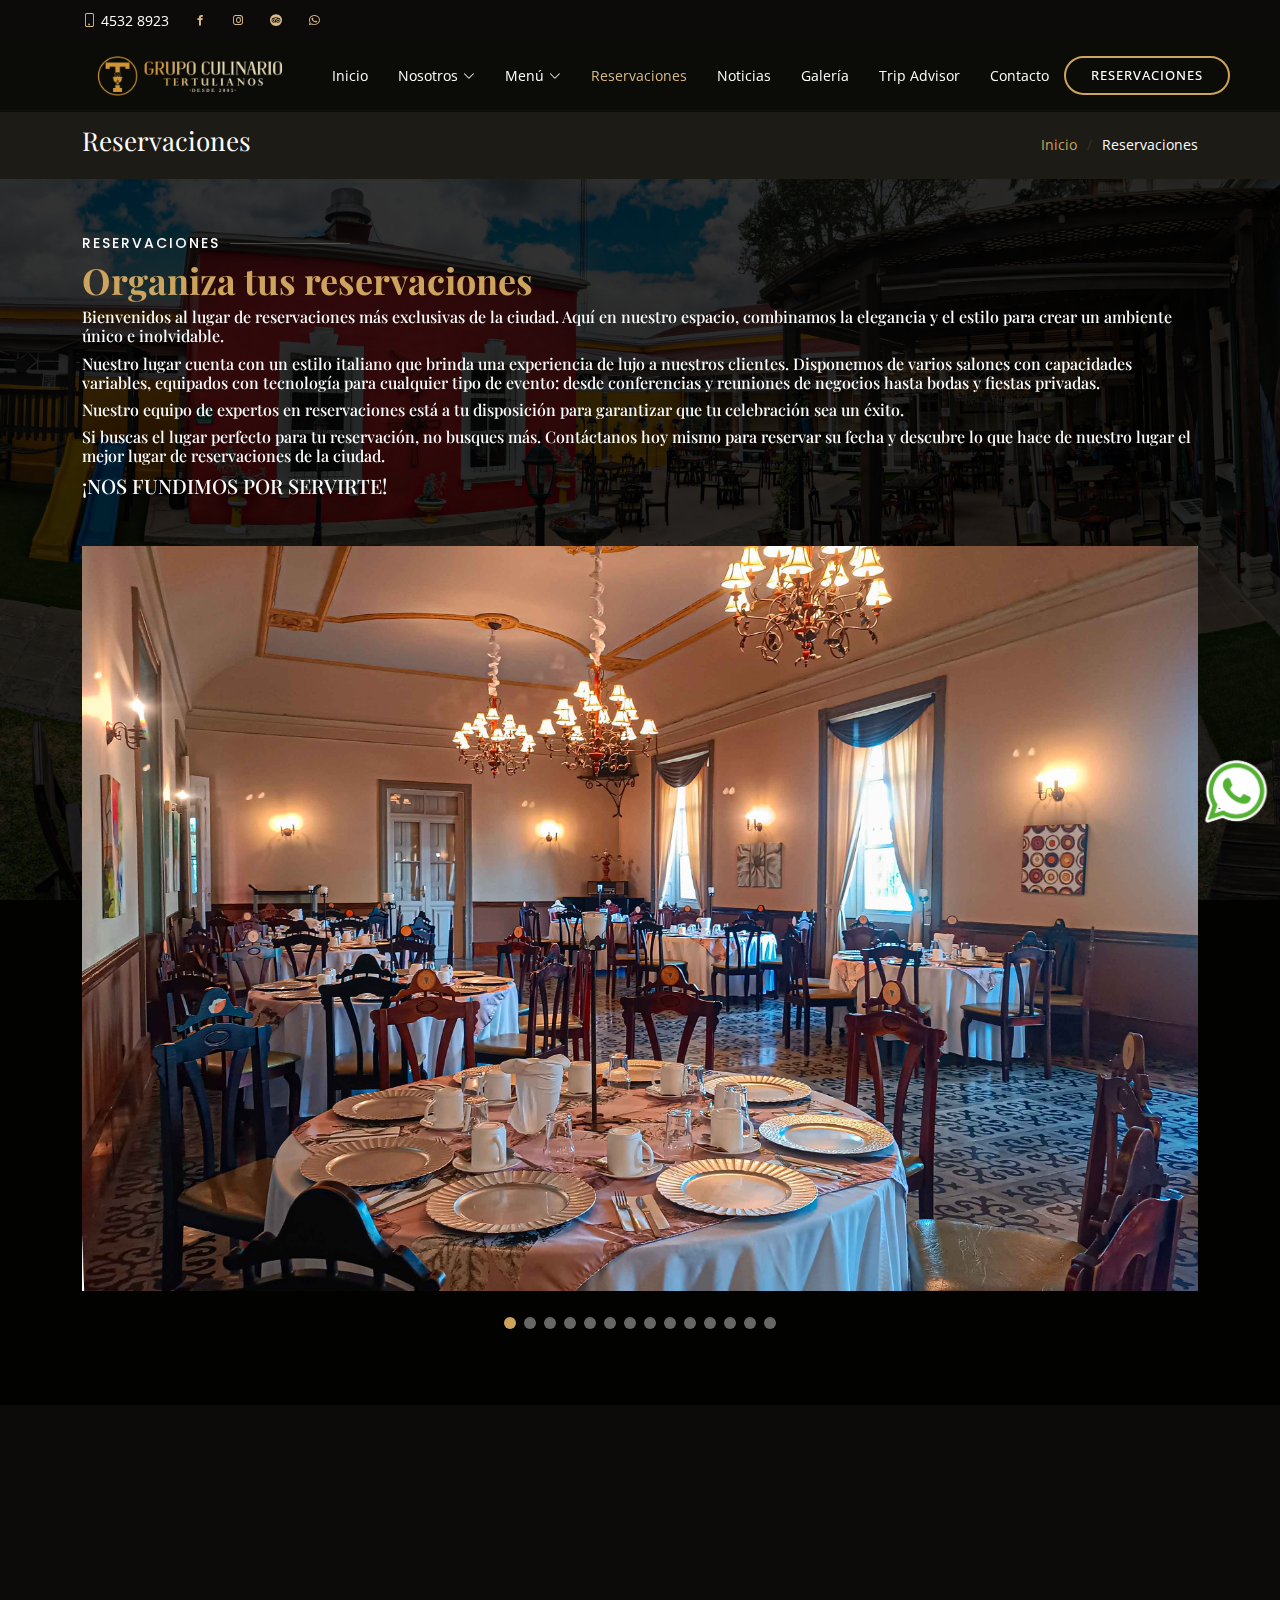
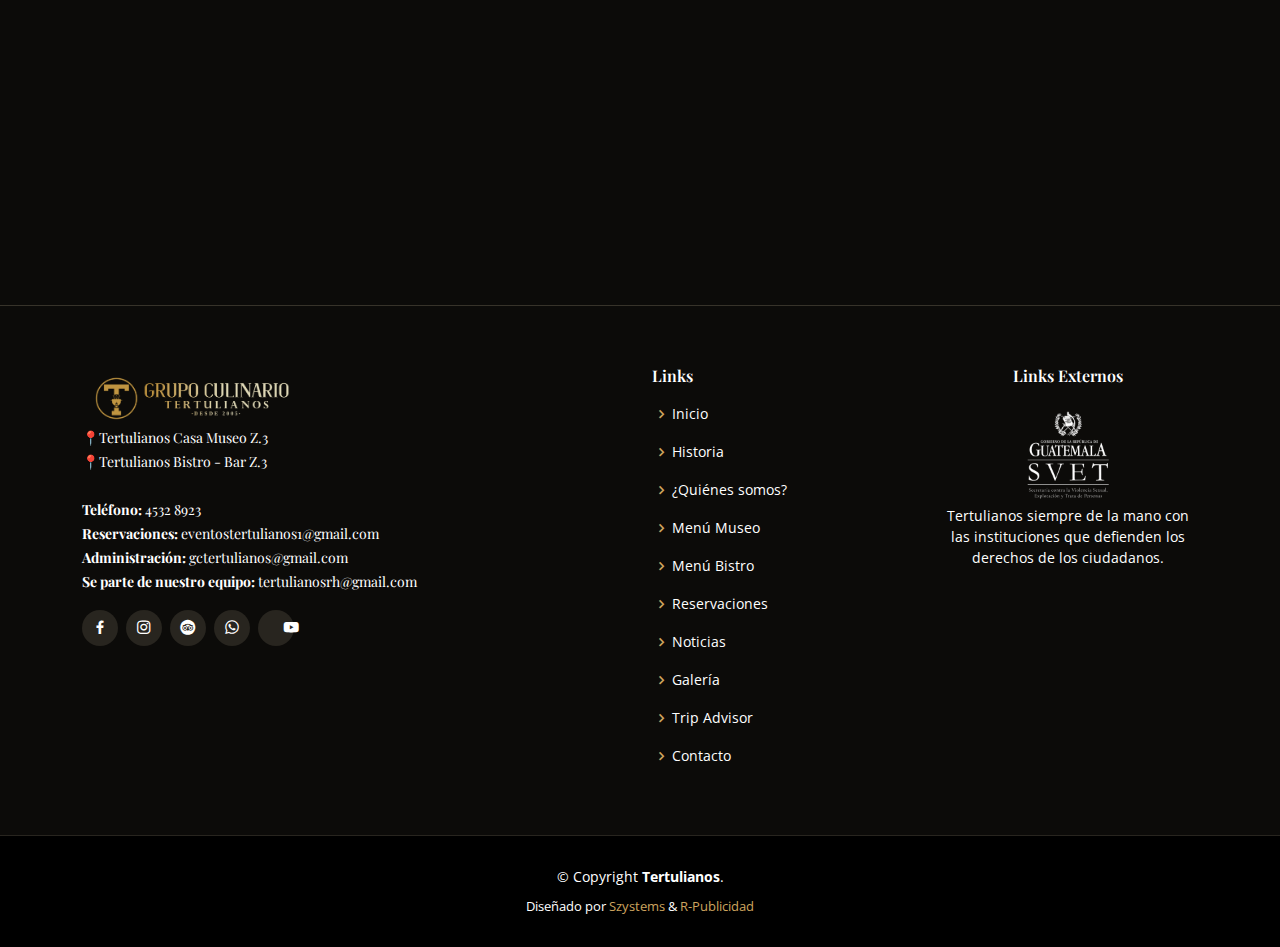
<file: eventos.html>
<!DOCTYPE html>
<html lang="es">

<head>
  <!-- Google tag (gtag.js) -->
  <script async src="https://www.googletagmanager.com/gtag/js?id=G-K7X344VJQG"></script>
  <script>
    window.dataLayer = window.dataLayer || [];
    function gtag(){dataLayer.push(arguments);}
    gtag('js', new Date());

    gtag('config', 'G-K7X344VJQG');
  </script>
  <meta charset="utf-8">
  <meta content="width=device-width, initial-scale=1.0" name="viewport">

  <title>Tertulianos</title>
  <meta content="Restaurante especializado en Fondue y comida Internacional Gourmet" name="description">
  <meta content="Restaurante, cocina, autor, Gourmet, vino, fondue, steaks, pastas, quetzaltenango, xela, museo" name="keywords">

  <!-- Favicons -->
  <link href="assets/img/ico.png" rel="icon">
  <link href="assets/img/ico.png" rel="apple-touch-icon">

  <!-- Google Fonts -->
  <link href="https://fonts.googleapis.com/css?family=Open+Sans:300,300i,400,400i,600,600i,700,700i|Playfair+Display:ital,wght@0,400;0,500;0,600;0,700;1,400;1,500;1,600;1,700|Poppins:300,300i,400,400i,500,500i,600,600i,700,700i" rel="stylesheet">

  <!-- Vendor CSS Files -->
  <link href="assets/vendor/animate.css/animate.min.css" rel="stylesheet">
  <link href="assets/vendor/aos/aos.css" rel="stylesheet">
  <link href="assets/vendor/bootstrap/css/bootstrap.min.css" rel="stylesheet">
  <link href="assets/vendor/bootstrap-icons/bootstrap-icons.css" rel="stylesheet">
  <link href="assets/vendor/boxicons/css/boxicons.min.css" rel="stylesheet">
  <link href="assets/vendor/glightbox/css/glightbox.min.css" rel="stylesheet">
  <link href="assets/vendor/swiper/swiper-bundle.min.css" rel="stylesheet">

  <!-- Template Main CSS File -->
  <link href="assets/css/style.css" rel="stylesheet">

</head>

<body>

  <!-- whatsappt -->
  <style>
    .btn-whatsapp {
           display:block;
           width:70px;
           height:70px;
           color:#fff;
           position: fixed;
           right:20px;
           bottom:80px;
           border-radius:50%;
           line-height:80px;
           text-align:center;
           z-index:999;
    }
    </style>

    <div class="btn-whatsapp">
      <a href="https://api.whatsapp.com/send?phone=50245328923" target="_blank">
        <img src="assets/img/logow.png" alt="" style="width: 90px;">
      </a>
    </div>

    <!-- Fin whatsappt -->

  <!-- ======= Top Bar ======= -->
  <div id="topbar" class="d-flex align-items-center fixed-top">
    <div class="container d-flex justify-content-center justify-content-md-between">

      <div class="contact-info d-flex align-items-center">
        <i class="bi bi-phone d-flex align-items-center"><span>4532 8923</span></i>
        <!-- <i class="bi bi-clock d-flex align-items-center ms-4"><span> Lun-Sab: 7AM - 10PM / Dom: 8AM - 4PM</span></i> -->
        <a href="https://www.facebook.com/GrupoCulinarioTertulianos" target="blank_"><i class="bx bxl-facebook d-flex align-items-center ms-4"></i></a>
        <a href="https://instagram.com/grupoculinariotertulianos" target="blank_"><i class="bx bxl-instagram d-flex align-items-center ms-4"></i></a>
        <a href="https://www.tripadvisor.es/Restaurant_Review-g292013-d2411330-Reviews-Tertulianos_Restaurante_Museo-Quetzaltenango_Quetzaltenango_Department_Western_Hi.html" target="blank_"><i class="bx bxl-trip-advisor d-flex align-items-center ms-4"></i></a>
        <a href="https://api.whatsapp.com/send?phone=50245328923" target="blank_"><i class="bx bxl-whatsapp d-flex align-items-center ms-4"></i></a>
      </div>

    </div>
  </div>

  <!-- ======= Header ======= -->
  <header id="header" class="fixed-top d-flex align-items-cente">
    <div class="container-fluid container-xl d-flex align-items-center justify-content-lg-between">

      <h1 class="logo me-auto me-lg-0"><a href="index.html"><img src="assets/img/logotertulianos.png" alt="Tertulianos"></a></h1>
      <!-- Uncomment below if you prefer to use an image logo -->
      <!-- <a href="index.html" class="logo me-auto me-lg-0"><img src="assets/img/logo.png" alt="" class="img-fluid"></a>-->

      <nav id="navbar" class="navbar order-last order-lg-0">
        <ul>
            <li><a class="nav-link scrollto" href="index.html">Inicio</a></li>
            <li class="dropdown"><a href="#"><span>Nosotros</span> <i class="bi bi-chevron-down"></i></a>
              <ul>
                <li><a href="historia.html">Historia</a></li>
                <li><a href="quienessomos.html">¿Quiénes somos? </a></li>
              </ul>
            </li>
            <li class="dropdown"><a href="#"><span>Menú</span> <i class="bi bi-chevron-down"></i></a>
              <ul>
                <li><a href="menu_museo.html">Menú Museo</a></li>
                <li><a href="menu_bistro.html">Menú Bistro</a></li>
              </ul>
            </li>
            <li><a class="nav-link scrollto active" href="eventos.html">Reservaciones</a></li>
            <li><a class="nav-link scrollto" href="noticias.html">Noticias</a></li>
            <li><a class="nav-link scrollto" href="galeria.html">Galería</a></li>
            <li><a class="nav-link scrollto" target="_blank" href="https://www.tripadvisor.com/Restaurant_Review-g292013-d2411330-Reviews-Tertulianos_Restaurante_Museo-Quetzaltenango_Quetzaltenango_Department_Western_Hi.html">Trip Advisor</a></li>
            <li><a class="nav-link scrollto" href="contacto.html">Contacto</a></li>
        </ul>
        <i class="bi bi-list mobile-nav-toggle"></i>
      </nav><!-- .navbar -->
      <a href="reservaciones.html" class="book-a-table-btn scrollto d-none d-lg-flex">Reservaciones</a>

    </div>
  </header><!-- End Header -->

  <main id="main">
    <section class="breadcrumbs">
      <div class="container">

        <div class="d-flex justify-content-between align-items-center">
          <h2>Reservaciones</h2>
          <ol>
            <li><a href="index.html">Inicio</a></li>
            <li>Reservaciones</li>
          </ol>
        </div>

      </div>
    </section>

    <!-- ======= Events Section ======= -->
    <section id="events" class="events">
        <div class="container" data-aos="fade-up">
  
          <div class="section-title">
            <h2>Reservaciones</h2>
            <p>Organiza tus reservaciones </p>
            <h6>Bienvenidos al lugar de reservaciones más exclusivas de la ciudad. Aquí en nuestro espacio, combinamos la elegancia y el estilo para crear un ambiente único e inolvidable.</h6>
            <h6>Nuestro lugar cuenta con un estilo italiano que brinda una experiencia de lujo a nuestros clientes. Disponemos de varios salones con capacidades variables, equipados con tecnología para cualquier tipo de evento: desde conferencias y reuniones de negocios hasta bodas y fiestas privadas.</h6>
            <h6>Nuestro equipo de expertos en reservaciones está a tu disposición para garantizar que tu celebración sea un éxito.</h6>
            <h6>Si buscas el lugar perfecto para tu reservación, no busques más. Contáctanos hoy mismo para reservar su fecha y descubre lo que hace de nuestro lugar el mejor lugar de reservaciones de la ciudad.</h6>
            <h5>¡NOS FUNDIMOS POR SERVIRTE!</h5>
          </div>
  
          <div class="events-slider swiper" data-aos="fade-up" data-aos-delay="100">
            <div class="swiper-wrapper">
  
              <div class="swiper-slide">
                <div class="row event-item">
                  <div class="col-lg-12" align="center">
                    <img src="assets/img/eventos/ev1.jpg" class="img-fluid" alt="">
                  </div>
                  <!-- <div class="col-lg-6 pt-4 pt-lg-0 content">
                    <h3>Birthday Parties</h3>
                    <div class="price">
                      <p><span>$189</span></p>
                    </div>
                    <p class="fst-italic">
                      Lorem ipsum dolor sit amet, consectetur adipiscing elit, sed do eiusmod tempor incididunt ut labore et dolore
                      magna aliqua.
                    </p>
                    <ul>
                      <li><i class="bi bi-check-circled"></i> Ullamco laboris nisi ut aliquip ex ea commodo consequat.</li>
                      <li><i class="bi bi-check-circled"></i> Duis aute irure dolor in reprehenderit in voluptate velit.</li>
                      <li><i class="bi bi-check-circled"></i> Ullamco laboris nisi ut aliquip ex ea commodo consequat.</li>
                    </ul>
                    <p>
                      Ullamco laboris nisi ut aliquip ex ea commodo consequat. Duis aute irure dolor in reprehenderit in voluptate
                      velit esse cillum dolore eu fugiat nulla pariatur
                    </p>
                  </div> -->
                </div>
              </div><!-- End testimonial item -->
  
              <div class="swiper-slide">
                <div class="row event-item">
                  <div class="col-lg-12" align="center">
                    <img src="assets/img/eventos/ev2.jpg" class="img-fluid" alt="">
                  </div>
                  <!-- <div class="col-lg-6 pt-4 pt-lg-0 content">
                    <h3>Birthday Parties</h3>
                    <div class="price">
                      <p><span>$189</span></p>
                    </div>
                    <p class="fst-italic">
                      Lorem ipsum dolor sit amet, consectetur adipiscing elit, sed do eiusmod tempor incididunt ut labore et dolore
                      magna aliqua.
                    </p>
                    <ul>
                      <li><i class="bi bi-check-circled"></i> Ullamco laboris nisi ut aliquip ex ea commodo consequat.</li>
                      <li><i class="bi bi-check-circled"></i> Duis aute irure dolor in reprehenderit in voluptate velit.</li>
                      <li><i class="bi bi-check-circled"></i> Ullamco laboris nisi ut aliquip ex ea commodo consequat.</li>
                    </ul>
                    <p>
                      Ullamco laboris nisi ut aliquip ex ea commodo consequat. Duis aute irure dolor in reprehenderit in voluptate
                      velit esse cillum dolore eu fugiat nulla pariatur
                    </p>
                  </div> -->
                </div>
              </div><!-- End testimonial item -->

              <div class="swiper-slide">
                <div class="row event-item">
                  <div class="col-lg-12" align="center">
                    <img src="assets/img/eventos/ev3.jpg" class="img-fluid" alt="">
                  </div>
                  <!-- <div class="col-lg-6 pt-4 pt-lg-0 content">
                    <h3>Birthday Parties</h3>
                    <div class="price">
                      <p><span>$189</span></p>
                    </div>
                    <p class="fst-italic">
                      Lorem ipsum dolor sit amet, consectetur adipiscing elit, sed do eiusmod tempor incididunt ut labore et dolore
                      magna aliqua.
                    </p>
                    <ul>
                      <li><i class="bi bi-check-circled"></i> Ullamco laboris nisi ut aliquip ex ea commodo consequat.</li>
                      <li><i class="bi bi-check-circled"></i> Duis aute irure dolor in reprehenderit in voluptate velit.</li>
                      <li><i class="bi bi-check-circled"></i> Ullamco laboris nisi ut aliquip ex ea commodo consequat.</li>
                    </ul>
                    <p>
                      Ullamco laboris nisi ut aliquip ex ea commodo consequat. Duis aute irure dolor in reprehenderit in voluptate
                      velit esse cillum dolore eu fugiat nulla pariatur
                    </p>
                  </div> -->
                </div>
              </div><!-- End testimonial item -->

              <div class="swiper-slide">
                <div class="row event-item">
                  <div class="col-lg-12" align="center">
                    <img src="assets/img/eventos/ev4.jpg" class="img-fluid" alt="">
                  </div>
                  <!-- <div class="col-lg-6 pt-4 pt-lg-0 content">
                    <h3>Birthday Parties</h3>
                    <div class="price">
                      <p><span>$189</span></p>
                    </div>
                    <p class="fst-italic">
                      Lorem ipsum dolor sit amet, consectetur adipiscing elit, sed do eiusmod tempor incididunt ut labore et dolore
                      magna aliqua.
                    </p>
                    <ul>
                      <li><i class="bi bi-check-circled"></i> Ullamco laboris nisi ut aliquip ex ea commodo consequat.</li>
                      <li><i class="bi bi-check-circled"></i> Duis aute irure dolor in reprehenderit in voluptate velit.</li>
                      <li><i class="bi bi-check-circled"></i> Ullamco laboris nisi ut aliquip ex ea commodo consequat.</li>
                    </ul>
                    <p>
                      Ullamco laboris nisi ut aliquip ex ea commodo consequat. Duis aute irure dolor in reprehenderit in voluptate
                      velit esse cillum dolore eu fugiat nulla pariatur
                    </p>
                  </div> -->
                </div>
              </div><!-- End testimonial item -->

              <div class="swiper-slide">
                <div class="row event-item">
                  <div class="col-lg-12" align="center">
                    <img src="assets/img/eventos/ev5.jpg" class="img-fluid" alt="">
                  </div>
                  <!-- <div class="col-lg-6 pt-4 pt-lg-0 content">
                    <h3>Birthday Parties</h3>
                    <div class="price">
                      <p><span>$189</span></p>
                    </div>
                    <p class="fst-italic">
                      Lorem ipsum dolor sit amet, consectetur adipiscing elit, sed do eiusmod tempor incididunt ut labore et dolore
                      magna aliqua.
                    </p>
                    <ul>
                      <li><i class="bi bi-check-circled"></i> Ullamco laboris nisi ut aliquip ex ea commodo consequat.</li>
                      <li><i class="bi bi-check-circled"></i> Duis aute irure dolor in reprehenderit in voluptate velit.</li>
                      <li><i class="bi bi-check-circled"></i> Ullamco laboris nisi ut aliquip ex ea commodo consequat.</li>
                    </ul>
                    <p>
                      Ullamco laboris nisi ut aliquip ex ea commodo consequat. Duis aute irure dolor in reprehenderit in voluptate
                      velit esse cillum dolore eu fugiat nulla pariatur
                    </p>
                  </div> -->
                </div>
              </div><!-- End testimonial item -->

              <div class="swiper-slide">
                <div class="row event-item">
                  <div class="col-lg-12" align="center">
                    <img src="assets/img/eventos/ev6.jpg" class="img-fluid" alt="">
                  </div>
                  <!-- <div class="col-lg-6 pt-4 pt-lg-0 content">
                    <h3>Birthday Parties</h3>
                    <div class="price">
                      <p><span>$189</span></p>
                    </div>
                    <p class="fst-italic">
                      Lorem ipsum dolor sit amet, consectetur adipiscing elit, sed do eiusmod tempor incididunt ut labore et dolore
                      magna aliqua.
                    </p>
                    <ul>
                      <li><i class="bi bi-check-circled"></i> Ullamco laboris nisi ut aliquip ex ea commodo consequat.</li>
                      <li><i class="bi bi-check-circled"></i> Duis aute irure dolor in reprehenderit in voluptate velit.</li>
                      <li><i class="bi bi-check-circled"></i> Ullamco laboris nisi ut aliquip ex ea commodo consequat.</li>
                    </ul>
                    <p>
                      Ullamco laboris nisi ut aliquip ex ea commodo consequat. Duis aute irure dolor in reprehenderit in voluptate
                      velit esse cillum dolore eu fugiat nulla pariatur
                    </p>
                  </div> -->
                </div>
              </div><!-- End testimonial item -->

              <div class="swiper-slide">
                <div class="row event-item">
                  <div class="col-lg-12" align="center">
                    <img src="assets/img/eventos/ev7.jpg" class="img-fluid" alt="">
                  </div>
                  <!-- <div class="col-lg-6 pt-4 pt-lg-0 content">
                    <h3>Birthday Parties</h3>
                    <div class="price">
                      <p><span>$189</span></p>
                    </div>
                    <p class="fst-italic">
                      Lorem ipsum dolor sit amet, consectetur adipiscing elit, sed do eiusmod tempor incididunt ut labore et dolore
                      magna aliqua.
                    </p>
                    <ul>
                      <li><i class="bi bi-check-circled"></i> Ullamco laboris nisi ut aliquip ex ea commodo consequat.</li>
                      <li><i class="bi bi-check-circled"></i> Duis aute irure dolor in reprehenderit in voluptate velit.</li>
                      <li><i class="bi bi-check-circled"></i> Ullamco laboris nisi ut aliquip ex ea commodo consequat.</li>
                    </ul>
                    <p>
                      Ullamco laboris nisi ut aliquip ex ea commodo consequat. Duis aute irure dolor in reprehenderit in voluptate
                      velit esse cillum dolore eu fugiat nulla pariatur
                    </p>
                  </div> -->
                </div>
              </div><!-- End testimonial item -->

              <div class="swiper-slide">
                <div class="row event-item">
                  <div class="col-lg-12" align="center">
                    <img src="assets/img/eventos/ev8.jpg" class="img-fluid" alt="">
                  </div>
                  <!-- <div class="col-lg-6 pt-4 pt-lg-0 content">
                    <h3>Birthday Parties</h3>
                    <div class="price">
                      <p><span>$189</span></p>
                    </div>
                    <p class="fst-italic">
                      Lorem ipsum dolor sit amet, consectetur adipiscing elit, sed do eiusmod tempor incididunt ut labore et dolore
                      magna aliqua.
                    </p>
                    <ul>
                      <li><i class="bi bi-check-circled"></i> Ullamco laboris nisi ut aliquip ex ea commodo consequat.</li>
                      <li><i class="bi bi-check-circled"></i> Duis aute irure dolor in reprehenderit in voluptate velit.</li>
                      <li><i class="bi bi-check-circled"></i> Ullamco laboris nisi ut aliquip ex ea commodo consequat.</li>
                    </ul>
                    <p>
                      Ullamco laboris nisi ut aliquip ex ea commodo consequat. Duis aute irure dolor in reprehenderit in voluptate
                      velit esse cillum dolore eu fugiat nulla pariatur
                    </p>
                  </div> -->
                </div>
              </div><!-- End testimonial item -->

              <div class="swiper-slide">
                <div class="row event-item">
                  <div class="col-lg-12" align="center">
                    <img src="assets/img/eventos/ev9.jpg" class="img-fluid" alt="">
                  </div>
                  <!-- <div class="col-lg-6 pt-4 pt-lg-0 content">
                    <h3>Birthday Parties</h3>
                    <div class="price">
                      <p><span>$189</span></p>
                    </div>
                    <p class="fst-italic">
                      Lorem ipsum dolor sit amet, consectetur adipiscing elit, sed do eiusmod tempor incididunt ut labore et dolore
                      magna aliqua.
                    </p>
                    <ul>
                      <li><i class="bi bi-check-circled"></i> Ullamco laboris nisi ut aliquip ex ea commodo consequat.</li>
                      <li><i class="bi bi-check-circled"></i> Duis aute irure dolor in reprehenderit in voluptate velit.</li>
                      <li><i class="bi bi-check-circled"></i> Ullamco laboris nisi ut aliquip ex ea commodo consequat.</li>
                    </ul>
                    <p>
                      Ullamco laboris nisi ut aliquip ex ea commodo consequat. Duis aute irure dolor in reprehenderit in voluptate
                      velit esse cillum dolore eu fugiat nulla pariatur
                    </p>
                  </div> -->
                </div>
              </div><!-- End testimonial item -->

              <div class="swiper-slide">
                <div class="row event-item">
                  <div class="col-lg-12" align="center">
                    <img src="assets/img/eventos/ev10.jpg" class="img-fluid" alt="">
                  </div>
                  <!-- <div class="col-lg-6 pt-4 pt-lg-0 content">
                    <h3>Birthday Parties</h3>
                    <div class="price">
                      <p><span>$189</span></p>
                    </div>
                    <p class="fst-italic">
                      Lorem ipsum dolor sit amet, consectetur adipiscing elit, sed do eiusmod tempor incididunt ut labore et dolore
                      magna aliqua.
                    </p>
                    <ul>
                      <li><i class="bi bi-check-circled"></i> Ullamco laboris nisi ut aliquip ex ea commodo consequat.</li>
                      <li><i class="bi bi-check-circled"></i> Duis aute irure dolor in reprehenderit in voluptate velit.</li>
                      <li><i class="bi bi-check-circled"></i> Ullamco laboris nisi ut aliquip ex ea commodo consequat.</li>
                    </ul>
                    <p>
                      Ullamco laboris nisi ut aliquip ex ea commodo consequat. Duis aute irure dolor in reprehenderit in voluptate
                      velit esse cillum dolore eu fugiat nulla pariatur
                    </p>
                  </div> -->
                </div>
              </div><!-- End testimonial item -->

              <div class="swiper-slide">
                <div class="row event-item">
                  <div class="col-lg-12" align="center">
                    <img src="assets/img/eventos/ev11.jpg" class="img-fluid" alt="">
                  </div>
                  <!-- <div class="col-lg-6 pt-4 pt-lg-0 content">
                    <h3>Birthday Parties</h3>
                    <div class="price">
                      <p><span>$189</span></p>
                    </div>
                    <p class="fst-italic">
                      Lorem ipsum dolor sit amet, consectetur adipiscing elit, sed do eiusmod tempor incididunt ut labore et dolore
                      magna aliqua.
                    </p>
                    <ul>
                      <li><i class="bi bi-check-circled"></i> Ullamco laboris nisi ut aliquip ex ea commodo consequat.</li>
                      <li><i class="bi bi-check-circled"></i> Duis aute irure dolor in reprehenderit in voluptate velit.</li>
                      <li><i class="bi bi-check-circled"></i> Ullamco laboris nisi ut aliquip ex ea commodo consequat.</li>
                    </ul>
                    <p>
                      Ullamco laboris nisi ut aliquip ex ea commodo consequat. Duis aute irure dolor in reprehenderit in voluptate
                      velit esse cillum dolore eu fugiat nulla pariatur
                    </p>
                  </div> -->
                </div>
              </div><!-- End testimonial item -->

              <div class="swiper-slide">
                <div class="row event-item">
                  <div class="col-lg-12" align="center">
                    <img src="assets/img/eventos/ev12.jpg" class="img-fluid" alt="">
                  </div>
                  <!-- <div class="col-lg-6 pt-4 pt-lg-0 content">
                    <h3>Birthday Parties</h3>
                    <div class="price">
                      <p><span>$189</span></p>
                    </div>
                    <p class="fst-italic">
                      Lorem ipsum dolor sit amet, consectetur adipiscing elit, sed do eiusmod tempor incididunt ut labore et dolore
                      magna aliqua.
                    </p>
                    <ul>
                      <li><i class="bi bi-check-circled"></i> Ullamco laboris nisi ut aliquip ex ea commodo consequat.</li>
                      <li><i class="bi bi-check-circled"></i> Duis aute irure dolor in reprehenderit in voluptate velit.</li>
                      <li><i class="bi bi-check-circled"></i> Ullamco laboris nisi ut aliquip ex ea commodo consequat.</li>
                    </ul>
                    <p>
                      Ullamco laboris nisi ut aliquip ex ea commodo consequat. Duis aute irure dolor in reprehenderit in voluptate
                      velit esse cillum dolore eu fugiat nulla pariatur
                    </p>
                  </div> -->
                </div>
              </div><!-- End testimonial item -->

              <div class="swiper-slide">
                <div class="row event-item">
                  <div class="col-lg-12" align="center">
                    <img src="assets/img/eventos/ev13.jpg" class="img-fluid" alt="">
                  </div>
                  <!-- <div class="col-lg-6 pt-4 pt-lg-0 content">
                    <h3>Birthday Parties</h3>
                    <div class="price">
                      <p><span>$189</span></p>
                    </div>
                    <p class="fst-italic">
                      Lorem ipsum dolor sit amet, consectetur adipiscing elit, sed do eiusmod tempor incididunt ut labore et dolore
                      magna aliqua.
                    </p>
                    <ul>
                      <li><i class="bi bi-check-circled"></i> Ullamco laboris nisi ut aliquip ex ea commodo consequat.</li>
                      <li><i class="bi bi-check-circled"></i> Duis aute irure dolor in reprehenderit in voluptate velit.</li>
                      <li><i class="bi bi-check-circled"></i> Ullamco laboris nisi ut aliquip ex ea commodo consequat.</li>
                    </ul>
                    <p>
                      Ullamco laboris nisi ut aliquip ex ea commodo consequat. Duis aute irure dolor in reprehenderit in voluptate
                      velit esse cillum dolore eu fugiat nulla pariatur
                    </p>
                  </div> -->
                </div>
              </div><!-- End testimonial item -->

              <div class="swiper-slide">
                <div class="row event-item">
                  <div class="col-lg-12" align="center">
                    <img src="assets/img/eventos/ev14.jpg" class="img-fluid" alt="">
                  </div>
                  <!-- <div class="col-lg-6 pt-4 pt-lg-0 content">
                    <h3>Birthday Parties</h3>
                    <div class="price">
                      <p><span>$189</span></p>
                    </div>
                    <p class="fst-italic">
                      Lorem ipsum dolor sit amet, consectetur adipiscing elit, sed do eiusmod tempor incididunt ut labore et dolore
                      magna aliqua.
                    </p>
                    <ul>
                      <li><i class="bi bi-check-circled"></i> Ullamco laboris nisi ut aliquip ex ea commodo consequat.</li>
                      <li><i class="bi bi-check-circled"></i> Duis aute irure dolor in reprehenderit in voluptate velit.</li>
                      <li><i class="bi bi-check-circled"></i> Ullamco laboris nisi ut aliquip ex ea commodo consequat.</li>
                    </ul>
                    <p>
                      Ullamco laboris nisi ut aliquip ex ea commodo consequat. Duis aute irure dolor in reprehenderit in voluptate
                      velit esse cillum dolore eu fugiat nulla pariatur
                    </p>
                  </div> -->
                </div>
              </div><!-- End testimonial item -->
  
            </div>
            <div class="swiper-pagination"></div>
          </div>
  
        </div>
      </section><!-- End Events Section -->
  
      
  
          <!-- ======= Book A Table Section ======= -->
      <section id="book-a-table" class="book-a-table">
        <div class="container" data-aos="fade-up">

          <div class="section-title">
            <h2>Reservaciones</h2>
            <p>Reserva una mesa</p>
          </div>

          <form action="reservacion.php" method="POST">
            <div class="row">
              <div class="col-lg-4 col-md-6 form-group">
                <input type="text" name="name" class="form-control" id="name" placeholder="Tu Nombre" data-rule="minlen:4" data-msg="Please enter at least 4 chars" required>
              </div>
              <div class="col-lg-4 col-md-6 form-group mt-3 mt-md-0">
                <input type="email" class="form-control" name="email" id="email" placeholder="Tu Email" data-rule="email" data-msg="Please enter a valid email" required>
              </div>
              <div class="col-lg-4 col-md-6 form-group mt-3 mt-md-0">
                <input type="text" class="form-control" name="phone" id="phone" placeholder="Tu Telefono" data-rule="minlen:4" data-msg="Please enter at least 4 chars" required>
              </div>
              <div class="col-lg-4 col-md-6 form-group mt-3">
                <input type="date" name="date" class="form-control" id="date" placeholder="Fecha" data-rule="minlen:4" data-msg="Please enter at least 4 chars" required>
              </div>
              <div class="col-lg-4 col-md-6 form-group mt-3">
                <input type="time" class="form-control" name="time" id="time" placeholder="Hora" data-rule="minlen:4" data-msg="Please enter at least 4 chars" required>
              </div>
              <div class="col-lg-4 col-md-6 form-group mt-3">
                <input type="number" class="form-control" name="people" id="people" placeholder="# de personas" data-rule="minlen:1" data-msg="Please enter at least 1 chars" required>
              </div>
            </div>
            <div class="form-group mt-3">
              <textarea class="form-control" name="message" rows="5" placeholder="Message"></textarea>
            </div>
            
            <div class="text-center"><button type="submit">Enviar Reservación</button></div>
          </form>

        </div>
      </section><!-- End Book A Table Section -->

  </main><!-- End #main -->

  <!-- ======= Footer ======= -->
  <footer id="footer">
    <div class="footer-top">
      <div class="container">
        <div class="row">

          <div class="col-lg-6 col-md-6">
            <div class="footer-info">
              <img src="assets/img/Logo-GCT.png" alt="" height="60">
              <p>
                📍Tertulianos Casa Museo Z.3 <br> 📍Tertulianos Bistro - Bar Z.3 <br><br>
                <strong>Teléfono:</strong> 4532 8923<br>
                <strong>Reservaciones:</strong> eventostertulianos1@gmail.com<br>
                <strong>Administración:</strong> gctertulianos@gmail.com<br>
                <strong>Se parte de nuestro equipo:</strong> tertulianosrh@gmail.com<br>
              </p>
              <div class="social-links mt-3">
                <a href="https://www.facebook.com/GrupoCulinarioTertulianos" target="blank_" class="facebook"><i
                    class="bx bxl-facebook"></i></a>
                <a href="https://instagram.com/grupoculinariotertulianos" target="blank_" class="instagram"><i
                    class="bx bxl-instagram"></i></a>
                <a href="https://www.tripadvisor.es/Restaurant_Review-g292013-d2411330-Reviews-Tertulianos_Restaurante_Museo-Quetzaltenango_Quetzaltenango_Department_Western_Hi.html"
                  target="blank_" class="trip-advisor"><i class="bx bxl-trip-advisor"></i></a>
                <a href="https://api.whatsapp.com/send?phone=50245328923" target="blank_" class="instagram"><i
                    class="bx bxl-whatsapp"></i></a>
                <a href="https://www.youtube.com/@grupoculinariotertulianos" target="blank_"><i
                  class="bx bxl-youtube d-flex align-items-center ms-4"></i></a>
              </div>
            </div>
          </div>

          <div class="col-lg-3 col-md-3 footer-links">
            <h4>Links</h4>
            <ul>
              <li><i class="bx bx-chevron-right"></i> <a href="index.html">Inicio</a></li>
              <li><i class="bx bx-chevron-right"></i> <a href="historia.html">Historia</a></li>
              <li><i class="bx bx-chevron-right"></i> <a href="quienessomos.html">¿Quiénes somos?</a></li>
              <li><i class="bx bx-chevron-right"></i> <a href="menu_museo.html">Menú Museo</a></li>
              <li><i class="bx bx-chevron-right"></i> <a href="menu_bistro.html">Menú Bistro</a></li>
              <li><i class="bx bx-chevron-right"></i> <a href="eventos.html">Reservaciones</a></li>
              <li><i class="bx bx-chevron-right"></i> <a href="noticias.html">Noticias</a></li>
              <li><i class="bx bx-chevron-right"></i> <a href="galeria.html">Galería</a></li>
              <li><i class="bx bx-chevron-right"></i> <a target="_blank" href="https://www.tripadvisor.com/Restaurant_Review-g292013-d2411330-Reviews-Tertulianos_Restaurante_Museo-Quetzaltenango_Quetzaltenango_Department_Western_Hi.html">Trip Advisor</a></li>
              <li><i class="bx bx-chevron-right"></i> <a href="contacto.html">Contacto</a></li>
            </ul>
          </div>

          <div class="col-lg-3 col-md-3 footer-links" align="center">
            <h4>Links Externos</h4>
            <ul align="center">
              <a href="https://svet.gob.gt/" target="blank_"><img align="center" src="assets/img/secre2.png" height="100px" alt=""></a>
              <br>
              Tertulianos siempre de la mano con las instituciones que defienden los derechos de los ciudadanos.
          </div>

          <!-- <div class="col-lg-4 col-md-6 footer-newsletter">
            <h4>Suscribirse</h4>
            <p>Suscribete para recibir promociones y noticias:</p>
            <form action="" method="post">
              <input type="email" name="email"><input type="submit" value="Subscribirse">
            </form>

          </div> -->

        </div>
      </div>
    </div>

    <div class="container">
      <div class="copyright">
        &copy; Copyright <strong><span>Tertulianos</span></strong>.
      </div>
      <div class="credits">

        Diseñado por <a href="https://szystems.com/">Szystems</a> & <a href="https://www.facebook.com/R.Publicidad8">R-Publicidad</a>
      </div>
    </div>
  </footer><!-- End Footer -->

  <div id="preloader"></div>
  <a href="#" class="back-to-top d-flex align-items-center justify-content-center"><i class="bi bi-arrow-up-short"></i></a>

  <!-- Vendor JS Files -->
  <script src="assets/vendor/aos/aos.js"></script>
  <script src="assets/vendor/bootstrap/js/bootstrap.bundle.min.js"></script>
  <script src="assets/vendor/glightbox/js/glightbox.min.js"></script>
  <script src="assets/vendor/isotope-layout/isotope.pkgd.min.js"></script>
  <script src="assets/vendor/swiper/swiper-bundle.min.js"></script>
  <script src="assets/vendor/php-email-form/validate.js"></script>

  <!-- Template Main JS File -->
  <script src="assets/js/main.js"></script>

</body>

</html>
</file>
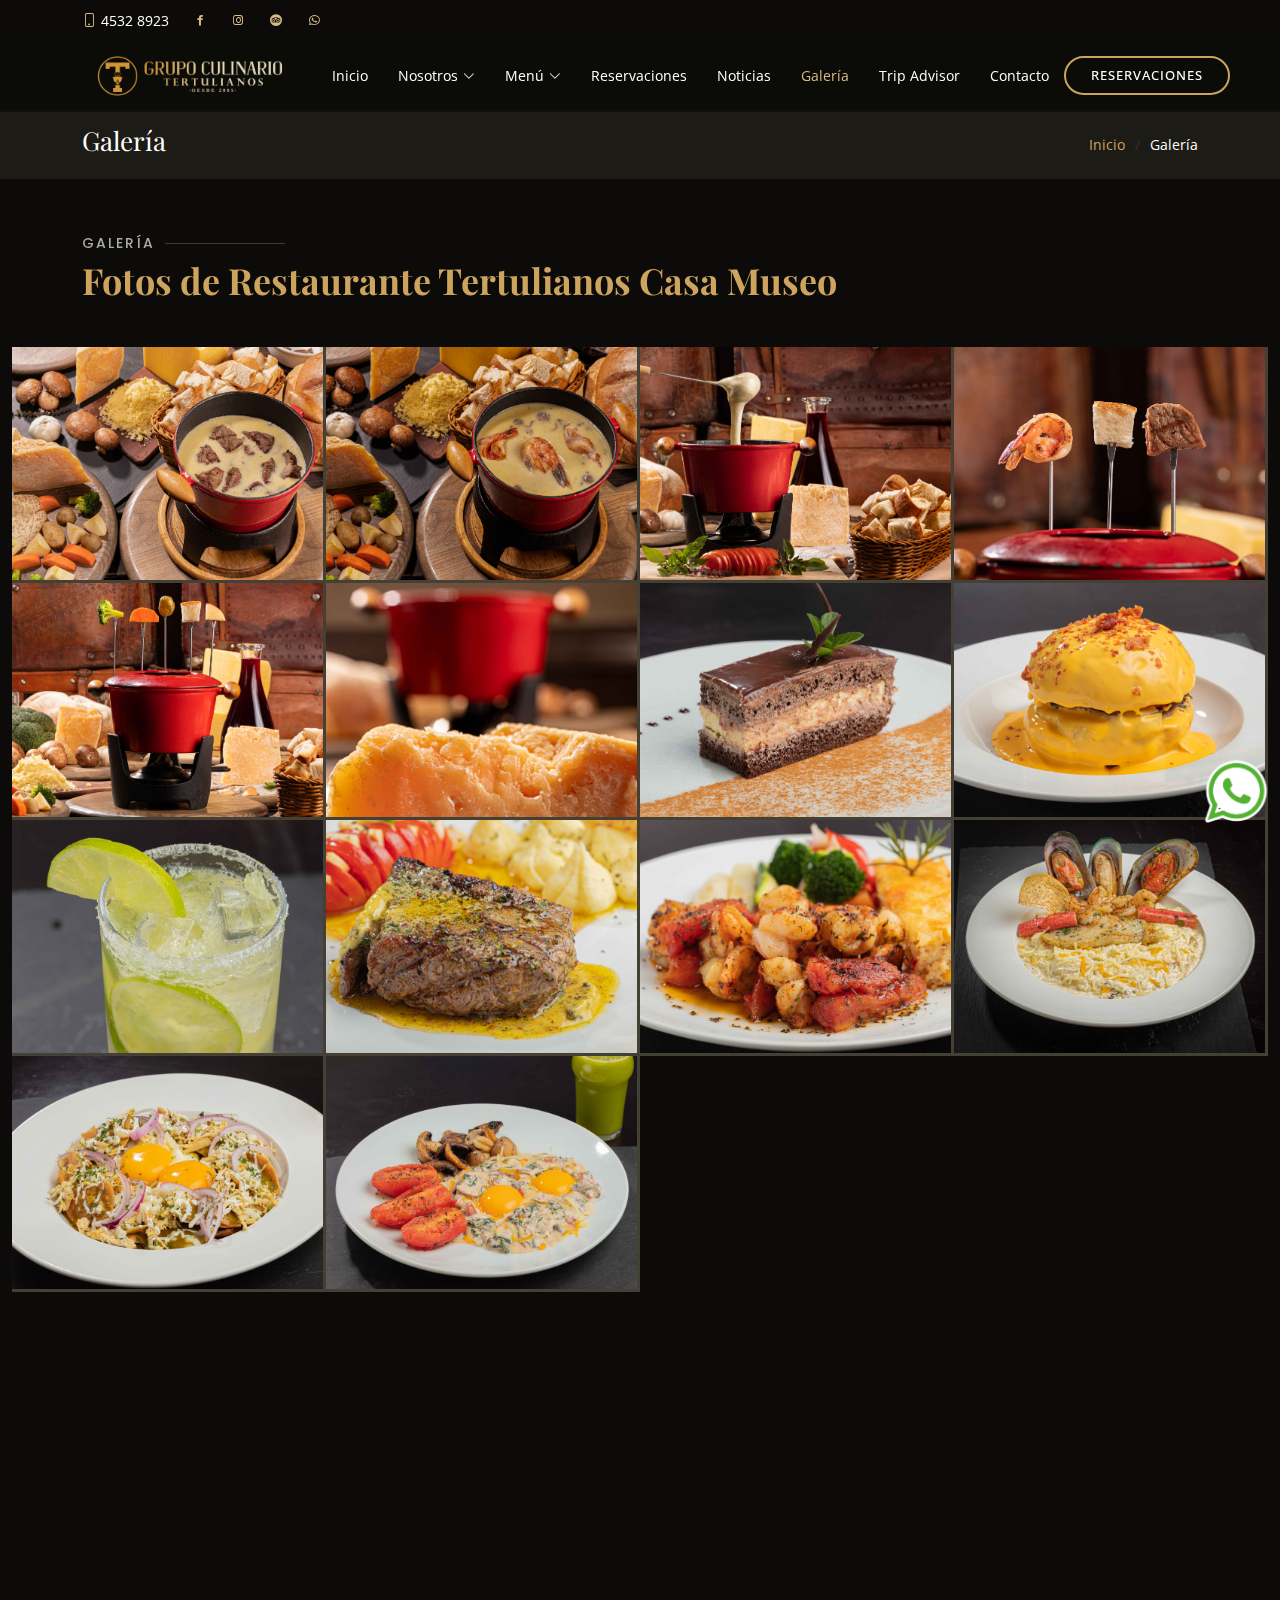
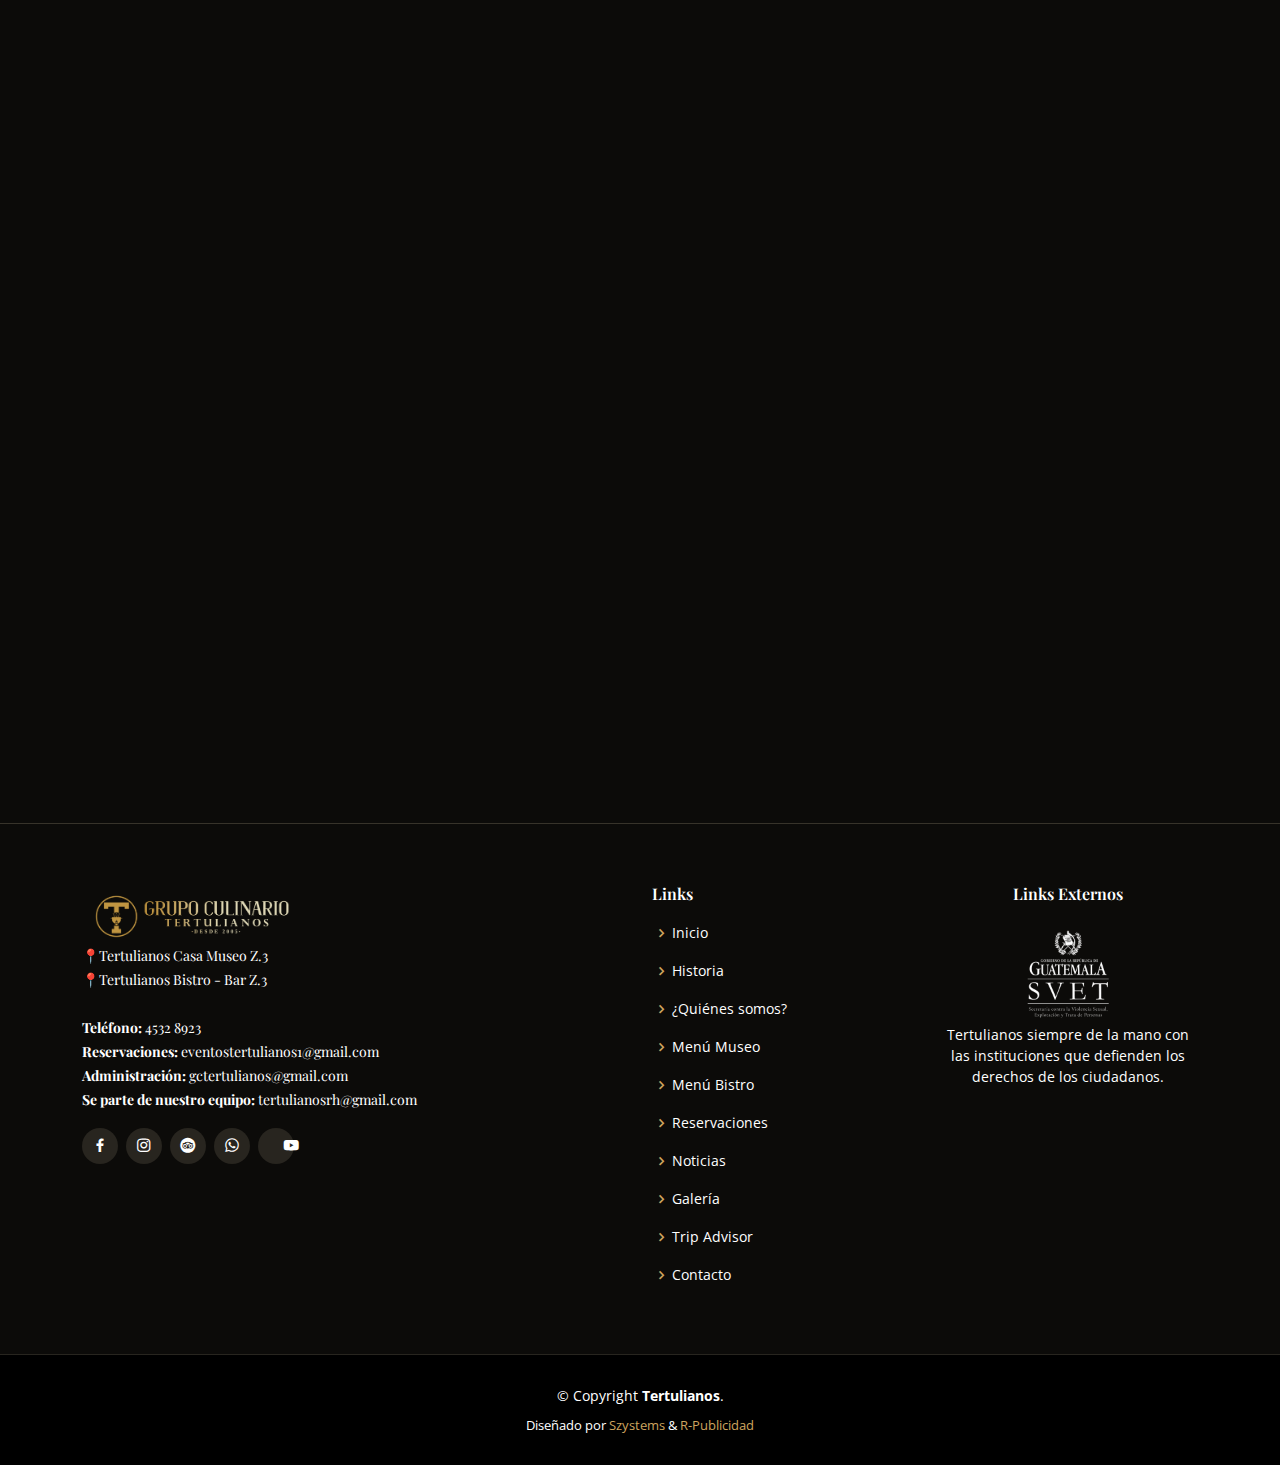
<file: galeria.html>
<!DOCTYPE html>
<html lang="es">

<head>
  <!-- Google tag (gtag.js) -->
  <script async src="https://www.googletagmanager.com/gtag/js?id=G-K7X344VJQG"></script>
  <script>
    window.dataLayer = window.dataLayer || [];
    function gtag(){dataLayer.push(arguments);}
    gtag('js', new Date());

    gtag('config', 'G-K7X344VJQG');
  </script>
  <meta charset="utf-8">
  <meta content="width=device-width, initial-scale=1.0" name="viewport">

  <title>Tertulianos</title>
  <meta content="Restaurante especializado en Fondue y comida Internacional Gourmet" name="description">
  <meta content="Restaurante, cocina, autor, Gourmet, vino, fondue, steaks, pastas, quetzaltenango, xela, museo" name="keywords">

  <!-- Favicons -->
  <link href="assets/img/ico.png" rel="icon">
  <link href="assets/img/ico.png" rel="apple-touch-icon">

  <!-- Google Fonts -->
  <link href="https://fonts.googleapis.com/css?family=Open+Sans:300,300i,400,400i,600,600i,700,700i|Playfair+Display:ital,wght@0,400;0,500;0,600;0,700;1,400;1,500;1,600;1,700|Poppins:300,300i,400,400i,500,500i,600,600i,700,700i" rel="stylesheet">

  <!-- Vendor CSS Files -->
  <link href="assets/vendor/animate.css/animate.min.css" rel="stylesheet">
  <link href="assets/vendor/aos/aos.css" rel="stylesheet">
  <link href="assets/vendor/bootstrap/css/bootstrap.min.css" rel="stylesheet">
  <link href="assets/vendor/bootstrap-icons/bootstrap-icons.css" rel="stylesheet">
  <link href="assets/vendor/boxicons/css/boxicons.min.css" rel="stylesheet">
  <link href="assets/vendor/glightbox/css/glightbox.min.css" rel="stylesheet">
  <link href="assets/vendor/swiper/swiper-bundle.min.css" rel="stylesheet">

  <!-- Template Main CSS File -->
  <link href="assets/css/style.css" rel="stylesheet">

</head>

<body>

  <!-- whatsappt -->
  <style>
    .btn-whatsapp {
           display:block;
           width:70px;
           height:70px;
           color:#fff;
           position: fixed;
           right:20px;
           bottom:80px;
           border-radius:50%;
           line-height:80px;
           text-align:center;
           z-index:999;
    }
    </style>

    <div class="btn-whatsapp">
      <a href="https://api.whatsapp.com/send?phone=50245328923" target="_blank">
        <img src="assets/img/logow.png" alt="" style="width: 90px;">
      </a>
    </div>

    <!-- Fin whatsappt -->

  <!-- ======= Top Bar ======= -->
  <div id="topbar" class="d-flex align-items-center fixed-top">
    <div class="container d-flex justify-content-center justify-content-md-between">

      <div class="contact-info d-flex align-items-center">
        <i class="bi bi-phone d-flex align-items-center"><span>4532 8923</span></i>
        <!-- <i class="bi bi-clock d-flex align-items-center ms-4"><span> Lun-Sab: 7AM - 10PM / Dom: 8AM - 4PM</span></i> -->
        <a href="https://www.facebook.com/GrupoCulinarioTertulianos" target="blank_"><i class="bx bxl-facebook d-flex align-items-center ms-4"></i></a>
        <a href="https://instagram.com/grupoculinariotertulianos" target="blank_"><i class="bx bxl-instagram d-flex align-items-center ms-4"></i></a>
        <a href="https://www.tripadvisor.es/Restaurant_Review-g292013-d2411330-Reviews-Tertulianos_Restaurante_Museo-Quetzaltenango_Quetzaltenango_Department_Western_Hi.html" target="blank_"><i class="bx bxl-trip-advisor d-flex align-items-center ms-4"></i></a>
        <a href="https://api.whatsapp.com/send?phone=50245328923" target="blank_"><i class="bx bxl-whatsapp d-flex align-items-center ms-4"></i></a>
      </div>

    </div>
  </div>

  <!-- ======= Header ======= -->
  <header id="header" class="fixed-top d-flex align-items-cente">
    <div class="container-fluid container-xl d-flex align-items-center justify-content-lg-between">

      <h1 class="logo me-auto me-lg-0"><a href="index.html"><img src="assets/img/logotertulianos.png" alt="Tertulianos"></a></h1>
      <!-- Uncomment below if you prefer to use an image logo -->
      <!-- <a href="index.html" class="logo me-auto me-lg-0"><img src="assets/img/logo.png" alt="" class="img-fluid"></a>-->

      <nav id="navbar" class="navbar order-last order-lg-0">
        <ul>
            <li><a class="nav-link scrollto" href="index.html">Inicio</a></li>
            <li class="dropdown"><a href="#"><span>Nosotros</span> <i class="bi bi-chevron-down"></i></a>
              <ul>
                <li><a href="historia.html">Historia</a></li>
                <li><a href="quienessomos.html">¿Quiénes somos? </a></li>
              </ul>
            </li>
            <li class="dropdown"><a href="#"><span>Menú</span> <i class="bi bi-chevron-down"></i></a>
              <ul>
                <li><a href="menu_museo.html">Menú Museo</a></li>
                <li><a href="menu_bistro.html">Menú Bistro</a></li>
              </ul>
            </li>
            <li><a class="nav-link scrollto" href="eventos.html">Reservaciones</a></li>
            <li><a class="nav-link scrollto" href="noticias.html">Noticias</a></li>
            <li><a class="nav-link scrollto active" href="galeria.html">Galería</a></li>
            <li><a class="nav-link scrollto" target="_blank" href="https://www.tripadvisor.com/Restaurant_Review-g292013-d2411330-Reviews-Tertulianos_Restaurante_Museo-Quetzaltenango_Quetzaltenango_Department_Western_Hi.html">Trip Advisor</a></li>
            <li><a class="nav-link scrollto" href="contacto.html">Contacto</a></li>
        </ul>
        <i class="bi bi-list mobile-nav-toggle"></i>
      </nav><!-- .navbar -->
      <a href="reservaciones.html" class="book-a-table-btn scrollto d-none d-lg-flex">Reservaciones</a>

    </div>
  </header><!-- End Header -->

  <main id="main">
    <section class="breadcrumbs">
      <div class="container">

        <div class="d-flex justify-content-between align-items-center">
          <h2>Galería</h2>
          <ol>
            <li><a href="index.html">Inicio</a></li>
            <li>Galería</li>
          </ol>
        </div>

      </div>
    </section>

    <!-- ======= Gallery Section ======= -->
    <section id="gallery" class="gallery">

        <div class="container" data-aos="fade-up">
          <div class="section-title">
            <h2>Galería</h2>
            <p>Fotos de Restaurante Tertulianos Casa Museo</p>
          </div>
        </div>
  
        <div class="container-fluid" data-aos="fade-up" data-aos-delay="100">
  
          <div class="row g-0">
  
            <div class="col-lg-3 col-md-4">
              <div class="gallery-item">
                <a href="assets/img/galeria/gal1.jpg" class="gallery-lightbox" data-gall="gallery-item">
                  <img src="assets/img/galeria/gal1.jpg" alt="" class="img-fluid">
                </a>
              </div>
            </div>

            <div class="col-lg-3 col-md-4">
              <div class="gallery-item">
                <a href="assets/img/galeria/gal2.jpg" class="gallery-lightbox" data-gall="gallery-item">
                  <img src="assets/img/galeria/gal2.jpg" alt="" class="img-fluid">
                </a>
              </div>
            </div>

            <div class="col-lg-3 col-md-4">
              <div class="gallery-item">
                <a href="assets/img/galeria/gal3.jpg" class="gallery-lightbox" data-gall="gallery-item">
                  <img src="assets/img/galeria/gal3.jpg" alt="" class="img-fluid">
                </a>
              </div>
            </div>

            <div class="col-lg-3 col-md-4">
              <div class="gallery-item">
                <a href="assets/img/galeria/gal4.jpg" class="gallery-lightbox" data-gall="gallery-item">
                  <img src="assets/img/galeria/gal4.jpg" alt="" class="img-fluid">
                </a>
              </div>
            </div>

            <div class="col-lg-3 col-md-4">
              <div class="gallery-item">
                <a href="assets/img/galeria/gal5.jpg" class="gallery-lightbox" data-gall="gallery-item">
                  <img src="assets/img/galeria/gal5.jpg" alt="" class="img-fluid">
                </a>
              </div>
            </div>

            <div class="col-lg-3 col-md-4">
              <div class="gallery-item">
                <a href="assets/img/galeria/gal6.jpg" class="gallery-lightbox" data-gall="gallery-item">
                  <img src="assets/img/galeria/gal6.jpg" alt="" class="img-fluid">
                </a>
              </div>
            </div>

            <div class="col-lg-3 col-md-4">
              <div class="gallery-item">
                <a href="assets/img/galeria/gal7.jpg" class="gallery-lightbox" data-gall="gallery-item">
                  <img src="assets/img/galeria/gal7.jpg" alt="" class="img-fluid">
                </a>
              </div>
            </div>

            <div class="col-lg-3 col-md-4">
              <div class="gallery-item">
                <a href="assets/img/galeria/gal8.jpg" class="gallery-lightbox" data-gall="gallery-item">
                  <img src="assets/img/galeria/gal8.jpg" alt="" class="img-fluid">
                </a>
              </div>
            </div>

            <div class="col-lg-3 col-md-4">
              <div class="gallery-item">
                <a href="assets/img/galeria/gal9.jpg" class="gallery-lightbox" data-gall="gallery-item">
                  <img src="assets/img/galeria/gal9.jpg" alt="" class="img-fluid">
                </a>
              </div>
            </div>

            <div class="col-lg-3 col-md-4">
              <div class="gallery-item">
                <a href="assets/img/galeria/gal10.jpg" class="gallery-lightbox" data-gall="gallery-item">
                  <img src="assets/img/galeria/gal10.jpg" alt="" class="img-fluid">
                </a>
              </div>
            </div>

            <div class="col-lg-3 col-md-4">
              <div class="gallery-item">
                <a href="assets/img/galeria/gal11.jpg" class="gallery-lightbox" data-gall="gallery-item">
                  <img src="assets/img/galeria/gal11.jpg" alt="" class="img-fluid">
                </a>
              </div>
            </div>

            <div class="col-lg-3 col-md-4">
              <div class="gallery-item">
                <a href="assets/img/galeria/gal12.jpg" class="gallery-lightbox" data-gall="gallery-item">
                  <img src="assets/img/galeria/gal12.jpg" alt="" class="img-fluid">
                </a>
              </div>
            </div>

            <div class="col-lg-3 col-md-4">
              <div class="gallery-item">
                <a href="assets/img/galeria/gal13.jpg" class="gallery-lightbox" data-gall="gallery-item">
                  <img src="assets/img/galeria/gal13.jpg" alt="" class="img-fluid">
                </a>
              </div>
            </div>
            
            <div class="col-lg-3 col-md-4">
              <div class="gallery-item">
                <a href="assets/img/galeria/gal14.jpg" class="gallery-lightbox" data-gall="gallery-item">
                  <img src="assets/img/galeria/gal14.jpg" alt="" class="img-fluid">
                </a>
              </div>
            </div>
          </div>
  
        </div>
      </section><!-- End Gallery Section -->

      <section id="gallery" class="gallery">

        <div class="container" data-aos="fade-up">
          <div class="section-title">
            <h2>Galería</h2>
            <p>Fotos de Restaurante Tertulianos Bistro Bar</p>
          </div>
        </div>
  
        <div class="container-fluid" data-aos="fade-up" data-aos-delay="100">
  
          <div class="row g-0">
  
            <div class="col-lg-3 col-md-4">
              <div class="gallery-item">
                <a href="assets/img/galeria/bistro/1.jpg" class="gallery-lightbox" data-gall="gallery-item">
                  <img src="assets/img/galeria/bistro/1.jpg" alt="" class="img-fluid">
                </a>
              </div>
            </div>

            <div class="col-lg-3 col-md-4">
              <div class="gallery-item">
                <a href="assets/img/galeria/bistro/2.jpg" class="gallery-lightbox" data-gall="gallery-item">
                  <img src="assets/img/galeria/bistro/2.jpg" alt="" class="img-fluid">
                </a>
              </div>
            </div>

            <div class="col-lg-3 col-md-4">
              <div class="gallery-item">
                <a href="assets/img/galeria/bistro/3.jpg" class="gallery-lightbox" data-gall="gallery-item">
                  <img src="assets/img/galeria/bistro/3.jpg" alt="" class="img-fluid">
                </a>
              </div>
            </div>

            <div class="col-lg-3 col-md-4">
              <div class="gallery-item">
                <a href="assets/img/galeria/bistro/4.jpg" class="gallery-lightbox" data-gall="gallery-item">
                  <img src="assets/img/galeria/bistro/4.jpg" alt="" class="img-fluid">
                </a>
              </div>
            </div>

            <div class="col-lg-3 col-md-4">
              <div class="gallery-item">
                <a href="assets/img/galeria/bistro/5.jpg" class="gallery-lightbox" data-gall="gallery-item">
                  <img src="assets/img/galeria/bistro/5.jpg" alt="" class="img-fluid">
                </a>
              </div>
            </div>

            <div class="col-lg-3 col-md-4">
              <div class="gallery-item">
                <a href="assets/img/galeria/bistro/6.jpg" class="gallery-lightbox" data-gall="gallery-item">
                  <img src="assets/img/galeria/bistro/6.jpg" alt="" class="img-fluid">
                </a>
              </div>
            </div>

            <div class="col-lg-3 col-md-4">
              <div class="gallery-item">
                <a href="assets/img/galeria/bistro/7.jpg" class="gallery-lightbox" data-gall="gallery-item">
                  <img src="assets/img/galeria/bistro/7.jpg" alt="" class="img-fluid">
                </a>
              </div>
            </div>

            <div class="col-lg-3 col-md-4">
              <div class="gallery-item">
                <a href="assets/img/galeria/bistro/8.jpg" class="gallery-lightbox" data-gall="gallery-item">
                  <img src="assets/img/galeria/bistro/8.jpg" alt="" class="img-fluid">
                </a>
              </div>
            </div>

            <div class="col-lg-3 col-md-4">
              <div class="gallery-item">
                <a href="assets/img/galeria/bistro/9.jpg" class="gallery-lightbox" data-gall="gallery-item">
                  <img src="assets/img/galeria/bistro/9.jpg" alt="" class="img-fluid">
                </a>
              </div>
            </div>

            <div class="col-lg-3 col-md-4">
              <div class="gallery-item">
                <a href="assets/img/galeria/bistro/10.jpg" class="gallery-lightbox" data-gall="gallery-item">
                  <img src="assets/img/galeria/bistro/10.jpg" alt="" class="img-fluid">
                </a>
              </div>
            </div>

            <div class="col-lg-3 col-md-4">
              <div class="gallery-item">
                <a href="assets/img/galeria/bistro/11.jpg" class="gallery-lightbox" data-gall="gallery-item">
                  <img src="assets/img/galeria/bistro/11.jpg" alt="" class="img-fluid">
                </a>
              </div>
            </div>

            <div class="col-lg-3 col-md-4">
              <div class="gallery-item">
                <a href="assets/img/galeria/bistro/12.jpg" class="gallery-lightbox" data-gall="gallery-item">
                  <img src="assets/img/galeria/bistro/12.jpg" alt="" class="img-fluid">
                </a>
              </div>
            </div>

            <div class="col-lg-3 col-md-4">
              <div class="gallery-item">
                <a href="assets/img/galeria/bistro/13.jpg" class="gallery-lightbox" data-gall="gallery-item">
                  <img src="assets/img/galeria/bistro/13.jpg" alt="" class="img-fluid">
                </a>
              </div>
            </div>
            
            <div class="col-lg-3 col-md-4">
              <div class="gallery-item">
                <a href="assets/img/galeria/bistro/14.jpg" class="gallery-lightbox" data-gall="gallery-item">
                  <img src="assets/img/galeria/bistro/14.jpg" alt="" class="img-fluid">
                </a>
              </div>
            </div>

            <div class="col-lg-3 col-md-4">
              <div class="gallery-item">
                <a href="assets/img/galeria/bistro/15.jpg" class="gallery-lightbox" data-gall="gallery-item">
                  <img src="assets/img/galeria/bistro/15.jpg" alt="" class="img-fluid">
                </a>
              </div>
            </div>

            <div class="col-lg-3 col-md-4">
              <div class="gallery-item">
                <a href="assets/img/galeria/bistro/16.jpg" class="gallery-lightbox" data-gall="gallery-item">
                  <img src="assets/img/galeria/bistro/16.jpg" alt="" class="img-fluid">
                </a>
              </div>
            </div>
  
            
  
          </div>
  
        </div>
      </section><!-- End Gallery Section -->

  </main><!-- End #main -->

  <!-- ======= Footer ======= -->
  <footer id="footer">
    <div class="footer-top">
      <div class="container">
        <div class="row">

          <div class="col-lg-6 col-md-6">
            <div class="footer-info">
              <img src="assets/img/Logo-GCT.png" alt="" height="60">
              <p>
                📍Tertulianos Casa Museo Z.3 <br> 📍Tertulianos Bistro - Bar Z.3 <br><br>
                <strong>Teléfono:</strong> 4532 8923<br>
                <strong>Reservaciones:</strong> eventostertulianos1@gmail.com<br>
                <strong>Administración:</strong> gctertulianos@gmail.com<br>
                <strong>Se parte de nuestro equipo:</strong> tertulianosrh@gmail.com<br>
              </p>
              <div class="social-links mt-3">
                <a href="https://www.facebook.com/GrupoCulinarioTertulianos" target="blank_" class="facebook"><i
                    class="bx bxl-facebook"></i></a>
                <a href="https://instagram.com/grupoculinariotertulianos" target="blank_" class="instagram"><i
                    class="bx bxl-instagram"></i></a>
                <a href="https://www.tripadvisor.es/Restaurant_Review-g292013-d2411330-Reviews-Tertulianos_Restaurante_Museo-Quetzaltenango_Quetzaltenango_Department_Western_Hi.html"
                  target="blank_" class="trip-advisor"><i class="bx bxl-trip-advisor"></i></a>
                <a href="https://api.whatsapp.com/send?phone=50245328923" target="blank_" class="instagram"><i
                    class="bx bxl-whatsapp"></i></a>
                <a href="https://www.youtube.com/@grupoculinariotertulianos" target="blank_"><i
                  class="bx bxl-youtube d-flex align-items-center ms-4"></i></a>
              </div>
            </div>
          </div>

          <div class="col-lg-3 col-md-3 footer-links">
            <h4>Links</h4>
            <ul>
              <li><i class="bx bx-chevron-right"></i> <a href="index.html">Inicio</a></li>
              <li><i class="bx bx-chevron-right"></i> <a href="historia.html">Historia</a></li>
              <li><i class="bx bx-chevron-right"></i> <a href="quienessomos.html">¿Quiénes somos?</a></li>
              <li><i class="bx bx-chevron-right"></i> <a href="menu_museo.html">Menú Museo</a></li>
              <li><i class="bx bx-chevron-right"></i> <a href="menu_bistro.html">Menú Bistro</a></li>
              <li><i class="bx bx-chevron-right"></i> <a href="eventos.html">Reservaciones</a></li>
              <li><i class="bx bx-chevron-right"></i> <a href="noticias.html">Noticias</a></li>
              <li><i class="bx bx-chevron-right"></i> <a href="galeria.html">Galería</a></li>
              <li><i class="bx bx-chevron-right"></i> <a target="_blank" href="https://www.tripadvisor.com/Restaurant_Review-g292013-d2411330-Reviews-Tertulianos_Restaurante_Museo-Quetzaltenango_Quetzaltenango_Department_Western_Hi.html">Trip Advisor</a></li>
              <li><i class="bx bx-chevron-right"></i> <a href="contacto.html">Contacto</a></li>
            </ul>
          </div>

          <div class="col-lg-3 col-md-3 footer-links" align="center">
            <h4>Links Externos</h4>
            <ul align="center">
              <a href="https://svet.gob.gt/" target="blank_"><img align="center" src="assets/img/secre2.png" height="100px" alt=""></a>
              <br>
              Tertulianos siempre de la mano con las instituciones que defienden los derechos de los ciudadanos.
          </div>

          <!-- <div class="col-lg-4 col-md-6 footer-newsletter">
            <h4>Suscribirse</h4>
            <p>Suscribete para recibir promociones y noticias:</p>
            <form action="" method="post">
              <input type="email" name="email"><input type="submit" value="Subscribirse">
            </form>

          </div> -->

        </div>
      </div>
    </div>

    <div class="container">
      <div class="copyright">
        &copy; Copyright <strong><span>Tertulianos</span></strong>.
      </div>
      <div class="credits">

        Diseñado por <a href="https://szystems.com/">Szystems</a> & <a href="https://www.facebook.com/R.Publicidad8">R-Publicidad</a>
      </div>
    </div>
  </footer><!-- End Footer -->

  <div id="preloader"></div>
  <a href="#" class="back-to-top d-flex align-items-center justify-content-center"><i class="bi bi-arrow-up-short"></i></a>

  <!-- Vendor JS Files -->
  <script src="assets/vendor/aos/aos.js"></script>
  <script src="assets/vendor/bootstrap/js/bootstrap.bundle.min.js"></script>
  <script src="assets/vendor/glightbox/js/glightbox.min.js"></script>
  <script src="assets/vendor/isotope-layout/isotope.pkgd.min.js"></script>
  <script src="assets/vendor/swiper/swiper-bundle.min.js"></script>
  <script src="assets/vendor/php-email-form/validate.js"></script>

  <!-- Template Main JS File -->
  <script src="assets/js/main.js"></script>

</body>

</html>
</file>
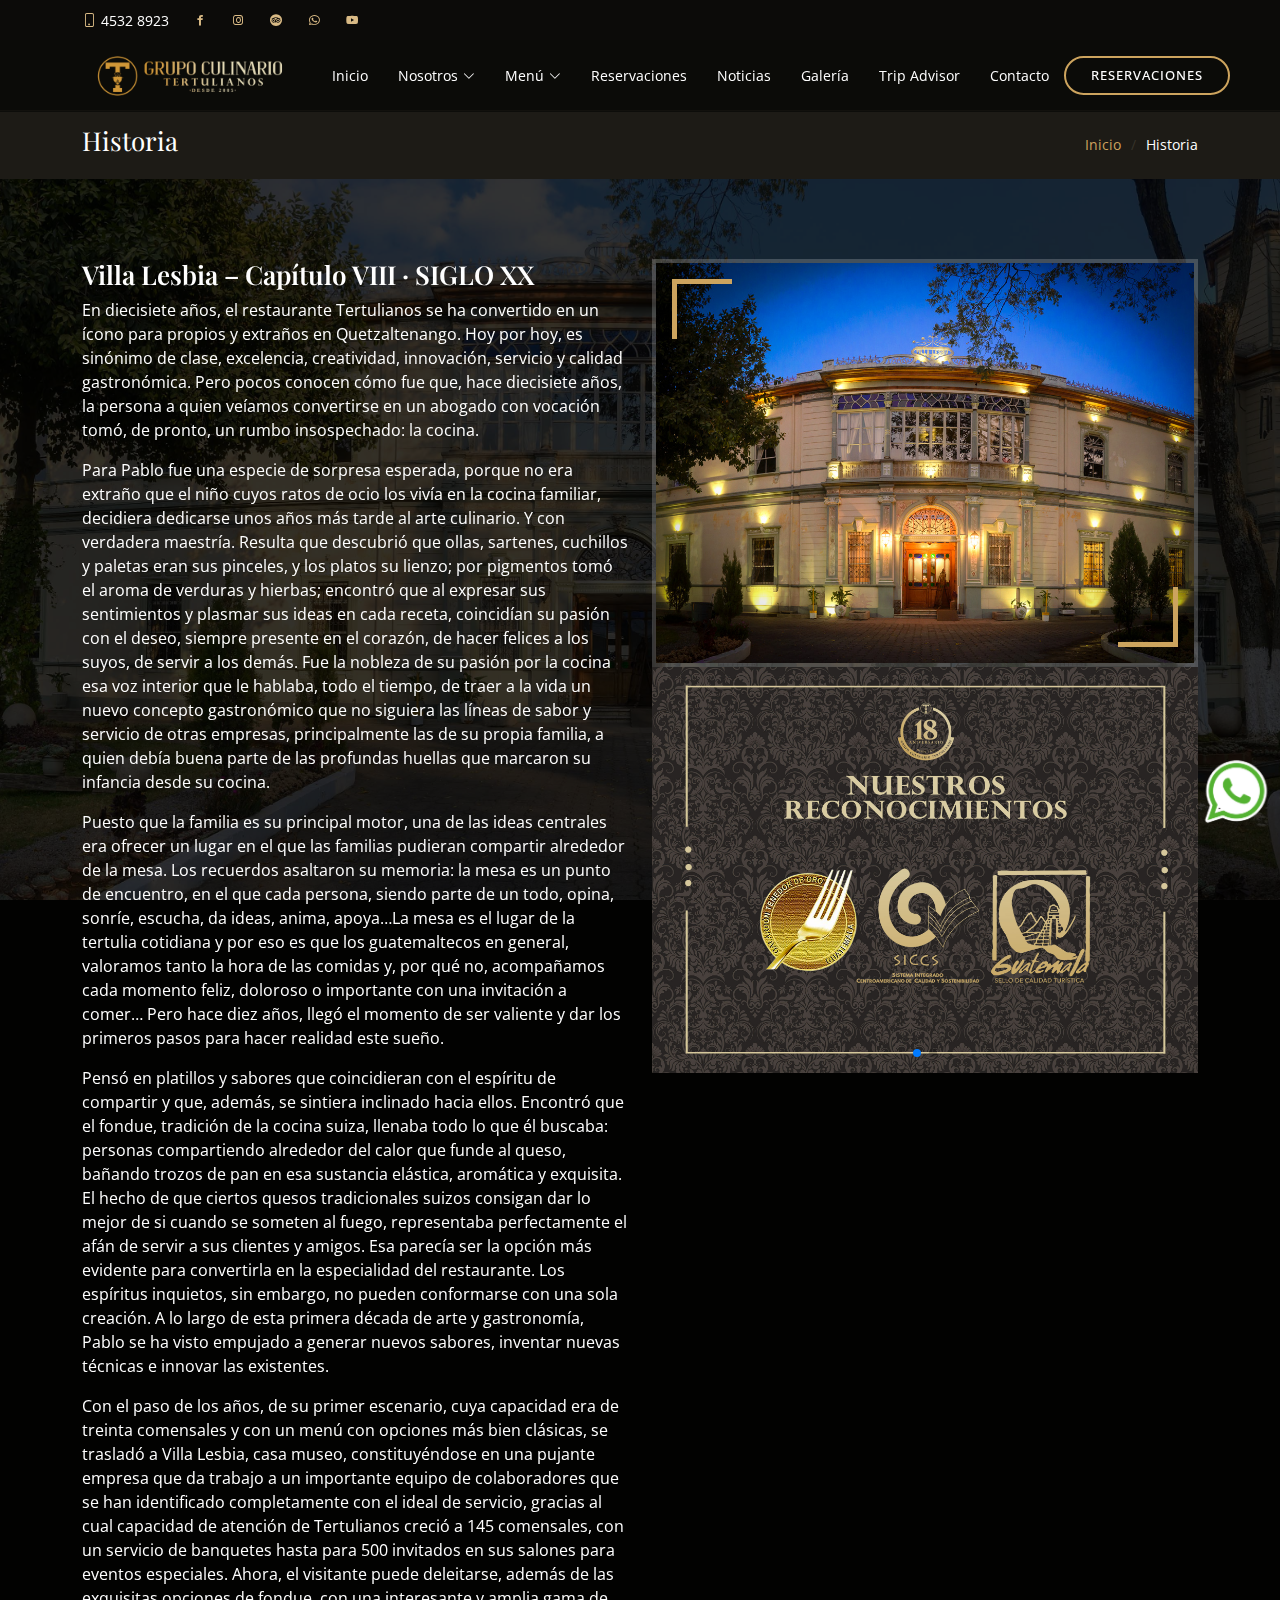
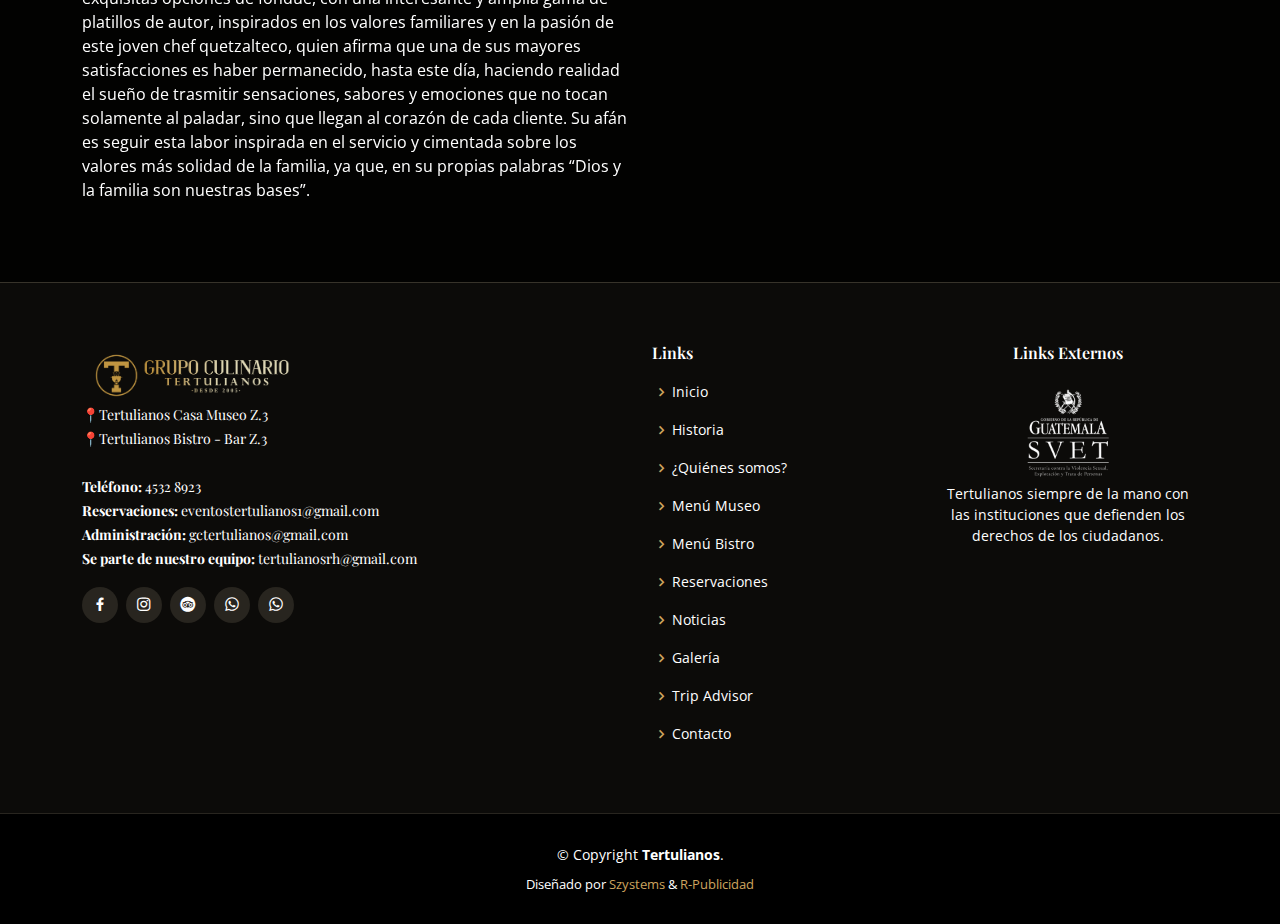
<file: historia.html>
<!DOCTYPE html>
<html lang="es">

<head>
  <!-- Google tag (gtag.js) -->
  <script async src="https://www.googletagmanager.com/gtag/js?id=G-K7X344VJQG"></script>
  <script>
    window.dataLayer = window.dataLayer || [];
    function gtag(){dataLayer.push(arguments);}
    gtag('js', new Date());

    gtag('config', 'G-K7X344VJQG');
  </script>
  <meta charset="utf-8">
  <meta content="width=device-width, initial-scale=1.0" name="viewport">

  <title>Tertulianos</title>
  <meta content="Restaurante especializado en Fondue y comida Internacional Gourmet" name="description">
  <meta content="Restaurante, cocina, autor, Gourmet, vino, fondue, steaks, pastas, quetzaltenango, xela, museo" name="keywords">

  <!-- Favicons -->
  <link href="assets/img/ico.png" rel="icon">
  <link href="assets/img/ico.png" rel="apple-touch-icon">

  <!-- Google Fonts -->
  <link href="https://fonts.googleapis.com/css?family=Open+Sans:300,300i,400,400i,600,600i,700,700i|Playfair+Display:ital,wght@0,400;0,500;0,600;0,700;1,400;1,500;1,600;1,700|Poppins:300,300i,400,400i,500,500i,600,600i,700,700i" rel="stylesheet">

  <!-- Vendor CSS Files -->
  <link href="assets/vendor/animate.css/animate.min.css" rel="stylesheet">
  <link href="assets/vendor/aos/aos.css" rel="stylesheet">
  <link href="assets/vendor/bootstrap/css/bootstrap.min.css" rel="stylesheet">
  <link href="assets/vendor/bootstrap-icons/bootstrap-icons.css" rel="stylesheet">
  <link href="assets/vendor/boxicons/css/boxicons.min.css" rel="stylesheet">
  <link href="assets/vendor/glightbox/css/glightbox.min.css" rel="stylesheet">
  <link href="assets/vendor/swiper/swiper-bundle.min.css" rel="stylesheet">

  <!-- Template Main CSS File -->
  <link href="assets/css/style.css" rel="stylesheet">

</head>

<body>

  <!-- whatsappt -->
  <style>
    .btn-whatsapp {
           display:block;
           width:70px;
           height:70px;
           color:#fff;
           position: fixed;
           right:20px;
           bottom:80px;
           border-radius:50%;
           line-height:80px;
           text-align:center;
           z-index:999;
    }
    </style>

    <div class="btn-whatsapp">
      <a href="https://api.whatsapp.com/send?phone=50245328923" target="_blank">
        <img src="assets/img/logow.png" alt="" style="width: 90px;">
      </a>
    </div>

    <!-- Fin whatsappt -->

  <!-- ======= Top Bar ======= -->
  <div id="topbar" class="d-flex align-items-center fixed-top">
    <div class="container d-flex justify-content-center justify-content-md-between">

      <div class="contact-info d-flex align-items-center">
        <i class="bi bi-phone d-flex align-items-center"><span>4532 8923</span></i>
        <!-- <i class="bi bi-clock d-flex align-items-center ms-4"><span> Lun-Sab: 7AM - 10PM / Dom: 8AM - 4PM</span></i> -->
        <a href="https://www.facebook.com/GrupoCulinarioTertulianos" target="blank_"><i class="bx bxl-facebook d-flex align-items-center ms-4"></i></a>
        <a href="https://instagram.com/grupoculinariotertulianos" target="blank_"><i class="bx bxl-instagram d-flex align-items-center ms-4"></i></a>
        <a href="https://www.tripadvisor.es/Restaurant_Review-g292013-d2411330-Reviews-Tertulianos_Restaurante_Museo-Quetzaltenango_Quetzaltenango_Department_Western_Hi.html" target="blank_"><i class="bx bxl-trip-advisor d-flex align-items-center ms-4"></i></a>
        <a href="https://api.whatsapp.com/send?phone=50245328923" target="blank_"><i class="bx bxl-whatsapp d-flex align-items-center ms-4"></i></a>
        <a href="https://www.youtube.com/@grupoculinariotertulianos" target="blank_"><i
          class="bx bxl-youtube d-flex align-items-center ms-4"></i></a>
      </div>

    </div>
  </div>

  <!-- ======= Header ======= -->
  <header id="header" class="fixed-top d-flex align-items-cente">
    <div class="container-fluid container-xl d-flex align-items-center justify-content-lg-between">

      <h1 class="logo me-auto me-lg-0"><a href="index.html"><img src="assets/img/logotertulianos.png" alt="Tertulianos"></a></h1>
      <!-- Uncomment below if you prefer to use an image logo -->
      <!-- <a href="index.html" class="logo me-auto me-lg-0"><img src="assets/img/logo.png" alt="" class="img-fluid"></a>-->

      <nav id="navbar" class="navbar order-last order-lg-0">
        <ul>
            <li><a class="nav-link scrollto" href="index.html">Inicio</a></li>
            <li class="dropdown"><a href="#"><span>Nosotros</span> <i class="bi bi-chevron-down"></i></a>
              <ul>
                <li><a href="historia.html">Historia</a></li>
                <li><a href="quienessomos.html">¿Quiénes somos? </a></li>
              </ul>
            </li>
            <li class="dropdown"><a href="#"><span>Menú</span> <i class="bi bi-chevron-down"></i></a>
              <ul>
                <li><a href="menu_museo.html">Menú Museo</a></li>
                <li><a href="menu_bistro.html">Menú Bistro</a></li>
              </ul>
            </li>
            <li><a class="nav-link scrollto" href="eventos.html">Reservaciones</a></li>
            <li><a class="nav-link scrollto" href="noticias.html">Noticias</a></li>
            <li><a class="nav-link scrollto" href="galeria.html">Galería</a></li>
            <li><a class="nav-link scrollto" target="_blank" href="https://www.tripadvisor.com/Restaurant_Review-g292013-d2411330-Reviews-Tertulianos_Restaurante_Museo-Quetzaltenango_Quetzaltenango_Department_Western_Hi.html">Trip Advisor</a></li>
            <li><a class="nav-link scrollto" href="contacto.html">Contacto</a></li>
        </ul>
        <i class="bi bi-list mobile-nav-toggle"></i>
      </nav><!-- .navbar -->
      <a href="reservaciones.html" class="book-a-table-btn scrollto d-none d-lg-flex">Reservaciones</a>

    </div>
  </header><!-- End Header -->

  <main id="main">
    <section class="breadcrumbs">
      <div class="container">

        <div class="d-flex justify-content-between align-items-center">
          <h2>Historia</h2>
          <ol>
            <li><a href="index.html">Inicio</a></li>
            <li>Historia</li>
          </ol>
        </div>

      </div>
    </section>

    <!-- ======= Historia Section ======= -->
    <section id="about" class="about">
        <div class="container" data-aos="fade-up">
  
          <div class="row">
            <div class="col-lg-6 order-1 order-lg-2" data-aos="zoom-in" data-aos-delay="100">
              <div class="about-img">
                <img src="assets/img/historia.jpg" alt="">
              </div>

              <!-- Slide 1 -->
              <div class="events-slider swiper" data-aos="fade-up" data-aos-delay="100">
                <div class="swiper-wrapper">
      
                  <div class="swiper-slide">
                    <div class="row event-item">
                      <div class="col-lg-12" align="center">
                        <img src="assets/img/historia/corrousel-2.jpg" class="img-fluid" alt="">
                      </div>
                      <!-- <div class="col-lg-6 pt-4 pt-lg-0 content">
                        <h3>Birthday Parties</h3>
                        <div class="price">
                          <p><span>$189</span></p>
                        </div>
                        <p class="fst-italic">
                          Lorem ipsum dolor sit amet, consectetur adipiscing elit, sed do eiusmod tempor incididunt ut labore et dolore
                          magna aliqua.
                        </p>
                        <ul>
                          <li><i class="bi bi-check-circled"></i> Ullamco laboris nisi ut aliquip ex ea commodo consequat.</li>
                          <li><i class="bi bi-check-circled"></i> Duis aute irure dolor in reprehenderit in voluptate velit.</li>
                          <li><i class="bi bi-check-circled"></i> Ullamco laboris nisi ut aliquip ex ea commodo consequat.</li>
                        </ul>
                        <p>
                          Ullamco laboris nisi ut aliquip ex ea commodo consequat. Duis aute irure dolor in reprehenderit in voluptate
                          velit esse cillum dolore eu fugiat nulla pariatur
                        </p>
                      </div> -->
                    </div>
                  </div><!-- End testimonial item -->
      
                  <div class="swiper-slide">
                    <div class="row event-item">
                      <div class="col-lg-12" align="center">
                        <img src="assets/img/historia/corrousel-1.jpg" class="img-fluid" alt="">
                      </div>
                      <!-- <div class="col-lg-6 pt-4 pt-lg-0 content">
                        <h3>Birthday Parties</h3>
                        <div class="price">
                          <p><span>$189</span></p>
                        </div>
                        <p class="fst-italic">
                          Lorem ipsum dolor sit amet, consectetur adipiscing elit, sed do eiusmod tempor incididunt ut labore et dolore
                          magna aliqua.
                        </p>
                        <ul>
                          <li><i class="bi bi-check-circled"></i> Ullamco laboris nisi ut aliquip ex ea commodo consequat.</li>
                          <li><i class="bi bi-check-circled"></i> Duis aute irure dolor in reprehenderit in voluptate velit.</li>
                          <li><i class="bi bi-check-circled"></i> Ullamco laboris nisi ut aliquip ex ea commodo consequat.</li>
                        </ul>
                        <p>
                          Ullamco laboris nisi ut aliquip ex ea commodo consequat. Duis aute irure dolor in reprehenderit in voluptate
                          velit esse cillum dolore eu fugiat nulla pariatur
                        </p>
                      </div> -->
                    </div>
                  </div><!-- End testimonial item -->
    
                  
      
                </div>
                <div class="swiper-pagination"></div>
              </div>
              
              <!-- Slide 2 -->
              <div class="events-slider swiper" data-aos="fade-up" data-aos-delay="100">
                <div class="swiper-wrapper">
      
                  <div class="swiper-slide">
                    <div class="row event-item">
                      <div class="col-lg-12" align="center">
                        <img src="assets/img/historia/foto1.jpg" class="img-fluid" alt="">
                      </div>
                      <!-- <div class="col-lg-6 pt-4 pt-lg-0 content">
                        <h3>Birthday Parties</h3>
                        <div class="price">
                          <p><span>$189</span></p>
                        </div>
                        <p class="fst-italic">
                          Lorem ipsum dolor sit amet, consectetur adipiscing elit, sed do eiusmod tempor incididunt ut labore et dolore
                          magna aliqua.
                        </p>
                        <ul>
                          <li><i class="bi bi-check-circled"></i> Ullamco laboris nisi ut aliquip ex ea commodo consequat.</li>
                          <li><i class="bi bi-check-circled"></i> Duis aute irure dolor in reprehenderit in voluptate velit.</li>
                          <li><i class="bi bi-check-circled"></i> Ullamco laboris nisi ut aliquip ex ea commodo consequat.</li>
                        </ul>
                        <p>
                          Ullamco laboris nisi ut aliquip ex ea commodo consequat. Duis aute irure dolor in reprehenderit in voluptate
                          velit esse cillum dolore eu fugiat nulla pariatur
                        </p>
                      </div> -->
                    </div>
                  </div><!-- End testimonial item -->
      
                  <div class="swiper-slide">
                    <div class="row event-item">
                      <div class="col-lg-12" align="center">
                        <img src="assets/img/historia/foto2.jpg" class="img-fluid" alt="">
                      </div>
                      <!-- <div class="col-lg-6 pt-4 pt-lg-0 content">
                        <h3>Birthday Parties</h3>
                        <div class="price">
                          <p><span>$189</span></p>
                        </div>
                        <p class="fst-italic">
                          Lorem ipsum dolor sit amet, consectetur adipiscing elit, sed do eiusmod tempor incididunt ut labore et dolore
                          magna aliqua.
                        </p>
                        <ul>
                          <li><i class="bi bi-check-circled"></i> Ullamco laboris nisi ut aliquip ex ea commodo consequat.</li>
                          <li><i class="bi bi-check-circled"></i> Duis aute irure dolor in reprehenderit in voluptate velit.</li>
                          <li><i class="bi bi-check-circled"></i> Ullamco laboris nisi ut aliquip ex ea commodo consequat.</li>
                        </ul>
                        <p>
                          Ullamco laboris nisi ut aliquip ex ea commodo consequat. Duis aute irure dolor in reprehenderit in voluptate
                          velit esse cillum dolore eu fugiat nulla pariatur
                        </p>
                      </div> -->
                    </div>
                  </div><!-- End testimonial item -->
    
                  <div class="swiper-slide">
                    <div class="row event-item">
                      <div class="col-lg-12" align="center">
                        <img src="assets/img/historia/foto3.jpg" class="img-fluid" alt="">
                      </div>
                      <!-- <div class="col-lg-6 pt-4 pt-lg-0 content">
                        <h3>Birthday Parties</h3>
                        <div class="price">
                          <p><span>$189</span></p>
                        </div>
                        <p class="fst-italic">
                          Lorem ipsum dolor sit amet, consectetur adipiscing elit, sed do eiusmod tempor incididunt ut labore et dolore
                          magna aliqua.
                        </p>
                        <ul>
                          <li><i class="bi bi-check-circled"></i> Ullamco laboris nisi ut aliquip ex ea commodo consequat.</li>
                          <li><i class="bi bi-check-circled"></i> Duis aute irure dolor in reprehenderit in voluptate velit.</li>
                          <li><i class="bi bi-check-circled"></i> Ullamco laboris nisi ut aliquip ex ea commodo consequat.</li>
                        </ul>
                        <p>
                          Ullamco laboris nisi ut aliquip ex ea commodo consequat. Duis aute irure dolor in reprehenderit in voluptate
                          velit esse cillum dolore eu fugiat nulla pariatur
                        </p>
                      </div> -->
                    </div>
                  </div><!-- End testimonial item -->
    
                  <div class="swiper-slide">
                    <div class="row event-item">
                      <div class="col-lg-12" align="center">
                        <img src="assets/img/historia/foto4.jpg" class="img-fluid" alt="">
                      </div>
                      <!-- <div class="col-lg-6 pt-4 pt-lg-0 content">
                        <h3>Birthday Parties</h3>
                        <div class="price">
                          <p><span>$189</span></p>
                        </div>
                        <p class="fst-italic">
                          Lorem ipsum dolor sit amet, consectetur adipiscing elit, sed do eiusmod tempor incididunt ut labore et dolore
                          magna aliqua.
                        </p>
                        <ul>
                          <li><i class="bi bi-check-circled"></i> Ullamco laboris nisi ut aliquip ex ea commodo consequat.</li>
                          <li><i class="bi bi-check-circled"></i> Duis aute irure dolor in reprehenderit in voluptate velit.</li>
                          <li><i class="bi bi-check-circled"></i> Ullamco laboris nisi ut aliquip ex ea commodo consequat.</li>
                        </ul>
                        <p>
                          Ullamco laboris nisi ut aliquip ex ea commodo consequat. Duis aute irure dolor in reprehenderit in voluptate
                          velit esse cillum dolore eu fugiat nulla pariatur
                        </p>
                      </div> -->
                    </div>
                  </div><!-- End testimonial item -->
    
                  <div class="swiper-slide">
                    <div class="row event-item">
                      <div class="col-lg-12" align="center">
                        <img src="assets/img/historia/foto5.jpg" class="img-fluid" alt="">
                      </div>
                      <!-- <div class="col-lg-6 pt-4 pt-lg-0 content">
                        <h3>Birthday Parties</h3>
                        <div class="price">
                          <p><span>$189</span></p>
                        </div>
                        <p class="fst-italic">
                          Lorem ipsum dolor sit amet, consectetur adipiscing elit, sed do eiusmod tempor incididunt ut labore et dolore
                          magna aliqua.
                        </p>
                        <ul>
                          <li><i class="bi bi-check-circled"></i> Ullamco laboris nisi ut aliquip ex ea commodo consequat.</li>
                          <li><i class="bi bi-check-circled"></i> Duis aute irure dolor in reprehenderit in voluptate velit.</li>
                          <li><i class="bi bi-check-circled"></i> Ullamco laboris nisi ut aliquip ex ea commodo consequat.</li>
                        </ul>
                        <p>
                          Ullamco laboris nisi ut aliquip ex ea commodo consequat. Duis aute irure dolor in reprehenderit in voluptate
                          velit esse cillum dolore eu fugiat nulla pariatur
                        </p>
                      </div> -->
                    </div>
                  </div><!-- End testimonial item -->
    
                  <div class="swiper-slide">
                    <div class="row event-item">
                      <div class="col-lg-12" align="center">
                        <img src="assets/img/historia/foto6.jpg" class="img-fluid" alt="">
                      </div>
                      <!-- <div class="col-lg-6 pt-4 pt-lg-0 content">
                        <h3>Birthday Parties</h3>
                        <div class="price">
                          <p><span>$189</span></p>
                        </div>
                        <p class="fst-italic">
                          Lorem ipsum dolor sit amet, consectetur adipiscing elit, sed do eiusmod tempor incididunt ut labore et dolore
                          magna aliqua.
                        </p>
                        <ul>
                          <li><i class="bi bi-check-circled"></i> Ullamco laboris nisi ut aliquip ex ea commodo consequat.</li>
                          <li><i class="bi bi-check-circled"></i> Duis aute irure dolor in reprehenderit in voluptate velit.</li>
                          <li><i class="bi bi-check-circled"></i> Ullamco laboris nisi ut aliquip ex ea commodo consequat.</li>
                        </ul>
                        <p>
                          Ullamco laboris nisi ut aliquip ex ea commodo consequat. Duis aute irure dolor in reprehenderit in voluptate
                          velit esse cillum dolore eu fugiat nulla pariatur
                        </p>
                      </div> -->
                    </div>
                  </div><!-- End testimonial item -->
    
                  <div class="swiper-slide">
                    <div class="row event-item">
                      <div class="col-lg-12" align="center">
                        <img src="assets/img/historia/foto7.jpg" class="img-fluid" alt="">
                      </div>
                      <!-- <div class="col-lg-6 pt-4 pt-lg-0 content">
                        <h3>Birthday Parties</h3>
                        <div class="price">
                          <p><span>$189</span></p>
                        </div>
                        <p class="fst-italic">
                          Lorem ipsum dolor sit amet, consectetur adipiscing elit, sed do eiusmod tempor incididunt ut labore et dolore
                          magna aliqua.
                        </p>
                        <ul>
                          <li><i class="bi bi-check-circled"></i> Ullamco laboris nisi ut aliquip ex ea commodo consequat.</li>
                          <li><i class="bi bi-check-circled"></i> Duis aute irure dolor in reprehenderit in voluptate velit.</li>
                          <li><i class="bi bi-check-circled"></i> Ullamco laboris nisi ut aliquip ex ea commodo consequat.</li>
                        </ul>
                        <p>
                          Ullamco laboris nisi ut aliquip ex ea commodo consequat. Duis aute irure dolor in reprehenderit in voluptate
                          velit esse cillum dolore eu fugiat nulla pariatur
                        </p>
                      </div> -->
                    </div>
                  </div><!-- End testimonial item -->
    
                  <div class="swiper-slide">
                    <div class="row event-item">
                      <div class="col-lg-12" align="center">
                        <img src="assets/img/historia/foto8.jpg" class="img-fluid" alt="">
                      </div>
                      <!-- <div class="col-lg-6 pt-4 pt-lg-0 content">
                        <h3>Birthday Parties</h3>
                        <div class="price">
                          <p><span>$189</span></p>
                        </div>
                        <p class="fst-italic">
                          Lorem ipsum dolor sit amet, consectetur adipiscing elit, sed do eiusmod tempor incididunt ut labore et dolore
                          magna aliqua.
                        </p>
                        <ul>
                          <li><i class="bi bi-check-circled"></i> Ullamco laboris nisi ut aliquip ex ea commodo consequat.</li>
                          <li><i class="bi bi-check-circled"></i> Duis aute irure dolor in reprehenderit in voluptate velit.</li>
                          <li><i class="bi bi-check-circled"></i> Ullamco laboris nisi ut aliquip ex ea commodo consequat.</li>
                        </ul>
                        <p>
                          Ullamco laboris nisi ut aliquip ex ea commodo consequat. Duis aute irure dolor in reprehenderit in voluptate
                          velit esse cillum dolore eu fugiat nulla pariatur
                        </p>
                      </div> -->
                    </div>
                  </div><!-- End testimonial item -->
    
                  
      
                </div>
                <div class="swiper-pagination"></div>
              </div>

            </div>
            <div class="col-lg-6 pt-4 pt-lg-0 order-2 order-lg-1 content">
              <h3>Villa Lesbia – Capítulo VIII · SIGLO XX</h3>
              <!-- <p class="fst-italic">
                MAYO 16 2020
              </p><p class="fst-italic">
                ROBERTO GUTIÉRREZ MARTÍNEZ - Columnista / Historia de Quetzaltenango
              </p> -->
              <!--<ul>
                <li><i class="bi bi-check-circle"></i> Ullamco laboris nisi ut aliquip ex ea commodo consequat.</li>
                <li><i class="bi bi-check-circle"></i> Duis aute irure dolor in reprehenderit in voluptate velit.</li>
                <li><i class="bi bi-check-circle"></i> Ullamco laboris nisi ut aliquip ex ea commodo consequat. Duis aute irure dolor in reprehenderit in voluptate trideta storacalaperda mastiro dolore eu fugiat nulla pariatur.</li>
              </ul>-->
              <p>
                En diecisiete años, el restaurante Tertulianos se ha convertido en un ícono para propios y extraños en Quetzaltenango. Hoy por hoy, es sinónimo de clase, excelencia, creatividad, innovación, servicio y calidad gastronómica. Pero pocos conocen cómo fue que, hace diecisiete años, la persona a quien veíamos convertirse en un abogado con vocación tomó, de pronto, un rumbo insospechado: la cocina.
              </p>
              <p>
                Para Pablo fue una especie de sorpresa esperada, porque no era extraño que el niño cuyos ratos de ocio los vivía en la cocina familiar, decidiera dedicarse unos años más tarde al arte culinario. Y con verdadera maestría. Resulta que descubrió que ollas, sartenes, cuchillos y paletas eran sus pinceles, y los platos su lienzo; por pigmentos tomó el aroma de verduras y hierbas; encontró que al expresar sus sentimientos y plasmar sus ideas en cada receta, coincidían su pasión con el deseo, siempre presente en el corazón, de hacer felices a los suyos, de servir a los demás. Fue la nobleza de su pasión por la cocina esa voz interior que le hablaba, todo el tiempo, de traer a la vida un nuevo concepto gastronómico que no siguiera las líneas de sabor y servicio de otras empresas, principalmente las de su propia familia, a quien debía buena parte de las profundas huellas que marcaron su infancia desde su cocina. 
              </p>
              <p>
                Puesto que la familia es su principal motor, una de las ideas centrales era ofrecer un lugar en el que las familias pudieran compartir alrededor de la mesa. Los recuerdos asaltaron su memoria: la mesa es un punto de encuentro, en el que cada persona, siendo parte de un todo, opina, sonríe, escucha, da ideas, anima, apoya…La mesa es el lugar de la tertulia cotidiana y por eso es que los guatemaltecos en general, valoramos tanto la hora de las comidas y, por qué no, acompañamos cada momento feliz, doloroso o importante con una invitación a comer… Pero hace diez años, llegó el momento de ser valiente y dar los primeros pasos para hacer realidad este sueño. 
              </p>
              <p>
                Pensó en platillos y sabores que coincidieran con el espíritu de compartir y que, además, se sintiera inclinado hacia ellos. Encontró que el fondue, tradición de la cocina suiza, llenaba todo lo que él buscaba: personas compartiendo alrededor del calor que funde al queso, bañando trozos de pan en esa sustancia elástica, aromática y exquisita. El hecho de que ciertos quesos tradicionales suizos consigan dar lo mejor de si cuando se someten al fuego, representaba perfectamente el afán de servir a sus clientes y amigos. Esa parecía ser la opción más evidente para convertirla en la especialidad del restaurante. Los espíritus inquietos, sin embargo, no pueden conformarse con una sola creación. A lo largo de esta primera década de arte y gastronomía, Pablo se ha visto empujado a generar nuevos sabores, inventar nuevas técnicas e innovar las existentes. 
              </p>
              <p>
                Con el paso de los años, de su primer escenario, cuya capacidad era de treinta comensales y con un menú con opciones más bien clásicas, se trasladó a Villa Lesbia, casa museo, constituyéndose en una pujante empresa que da trabajo a un importante equipo de colaboradores que se han identificado completamente con el ideal de servicio, gracias al cual capacidad de atención de Tertulianos creció a 145 comensales, con un servicio de banquetes hasta para 500 invitados en sus salones para eventos especiales. Ahora, el visitante puede deleitarse, además de las exquisitas opciones de fondue, con una interesante y amplia gama de platillos de autor, inspirados en los valores familiares y en la pasión de este joven chef quetzalteco, quien afirma que una de sus mayores satisfacciones es haber permanecido, hasta este día, haciendo realidad el sueño de trasmitir sensaciones, sabores y emociones que no tocan solamente al paladar, sino que llegan al corazón de cada cliente. Su afán es seguir esta labor inspirada en el servicio y cimentada  sobre los valores más solidad de la familia, ya que, en su propias palabras “Dios y la familia son nuestras bases”.
              </p>
            </div>
          </div>
  
        </div>
      </section><!-- End Historia Section -->

  </main><!-- End #main -->

  <!-- ======= Footer ======= -->
  <footer id="footer">
    <div class="footer-top">
      <div class="container">
        <div class="row">

          <div class="col-lg-6 col-md-6">
            <div class="footer-info">
              <img src="assets/img/Logo-GCT.png" alt="" height="60">
              <p>
                📍Tertulianos Casa Museo Z.3 <br> 📍Tertulianos Bistro - Bar Z.3 <br><br>
                <strong>Teléfono:</strong> 4532 8923<br>
                <strong>Reservaciones:</strong> eventostertulianos1@gmail.com<br>
                <strong>Administración:</strong> gctertulianos@gmail.com<br>
                <strong>Se parte de nuestro equipo:</strong> tertulianosrh@gmail.com<br>
              </p>
              <div class="social-links mt-3">
                <a href="https://www.facebook.com/GrupoCulinarioTertulianos" target="blank_" class="facebook"><i
                    class="bx bxl-facebook"></i></a>
                <a href="https://instagram.com/grupoculinariotertulianos" target="blank_" class="instagram"><i
                    class="bx bxl-instagram"></i></a>
                <a href="https://www.tripadvisor.es/Restaurant_Review-g292013-d2411330-Reviews-Tertulianos_Restaurante_Museo-Quetzaltenango_Quetzaltenango_Department_Western_Hi.html"
                  target="blank_" class="trip-advisor"><i class="bx bxl-trip-advisor"></i></a>
                <a href="https://api.whatsapp.com/send?phone=50245328923" target="blank_" class="instagram"><i
                    class="bx bxl-whatsapp"></i></a>
                    <a href="https://api.whatsapp.com/send?phone=50245328923" target="blank_" class="instagram"><i
                      class="bx bxl-whatsapp"></i></a>
              </div>
            </div>
          </div>

          <div class="col-lg-3 col-md-3 footer-links">
            <h4>Links</h4>
            <ul>
              <li><i class="bx bx-chevron-right"></i> <a href="index.html">Inicio</a></li>
              <li><i class="bx bx-chevron-right"></i> <a href="historia.html">Historia</a></li>
              <li><i class="bx bx-chevron-right"></i> <a href="quienessomos.html">¿Quiénes somos?</a></li>
              <li><i class="bx bx-chevron-right"></i> <a href="menu_museo.html">Menú Museo</a></li>
              <li><i class="bx bx-chevron-right"></i> <a href="menu_bistro.html">Menú Bistro</a></li>
              <li><i class="bx bx-chevron-right"></i> <a href="eventos.html">Reservaciones</a></li>
              <li><i class="bx bx-chevron-right"></i> <a href="noticias.html">Noticias</a></li>
              <li><i class="bx bx-chevron-right"></i> <a href="galeria.html">Galería</a></li>
              <li><i class="bx bx-chevron-right"></i> <a target="_blank" href="https://www.tripadvisor.com/Restaurant_Review-g292013-d2411330-Reviews-Tertulianos_Restaurante_Museo-Quetzaltenango_Quetzaltenango_Department_Western_Hi.html">Trip Advisor</a></li>
              <li><i class="bx bx-chevron-right"></i> <a href="contacto.html">Contacto</a></li>
            </ul>
          </div>

          <div class="col-lg-3 col-md-3 footer-links" align="center">
            <h4>Links Externos</h4>
            <ul align="center">
              <a href="https://svet.gob.gt/" target="blank_"><img align="center" src="assets/img/secre2.png" height="100px" alt=""></a>
              <br>
              Tertulianos siempre de la mano con las instituciones que defienden los derechos de los ciudadanos.
          </div>

          <!-- <div class="col-lg-4 col-md-6 footer-newsletter">
            <h4>Suscribirse</h4>
            <p>Suscribete para recibir promociones y noticias:</p>
            <form action="" method="post">
              <input type="email" name="email"><input type="submit" value="Subscribirse">
            </form>

          </div> -->

        </div>
      </div>
    </div>

    <div class="container">
      <div class="copyright">
        &copy; Copyright <strong><span>Tertulianos</span></strong>.
      </div>
      <div class="credits">

        Diseñado por <a href="https://szystems.com/">Szystems</a> & <a href="https://www.facebook.com/R.Publicidad8">R-Publicidad</a>
      </div>
    </div>
  </footer><!-- End Footer -->

  <div id="preloader"></div>
  <a href="#" class="back-to-top d-flex align-items-center justify-content-center"><i class="bi bi-arrow-up-short"></i></a>

  <!-- Vendor JS Files -->
  <script src="assets/vendor/aos/aos.js"></script>
  <script src="assets/vendor/bootstrap/js/bootstrap.bundle.min.js"></script>
  <script src="assets/vendor/glightbox/js/glightbox.min.js"></script>
  <script src="assets/vendor/isotope-layout/isotope.pkgd.min.js"></script>
  <script src="assets/vendor/swiper/swiper-bundle.min.js"></script>
  <script src="assets/vendor/php-email-form/validate.js"></script>

  <!-- Template Main JS File -->
  <script src="assets/js/main.js"></script>

</body>

</html>
</file>
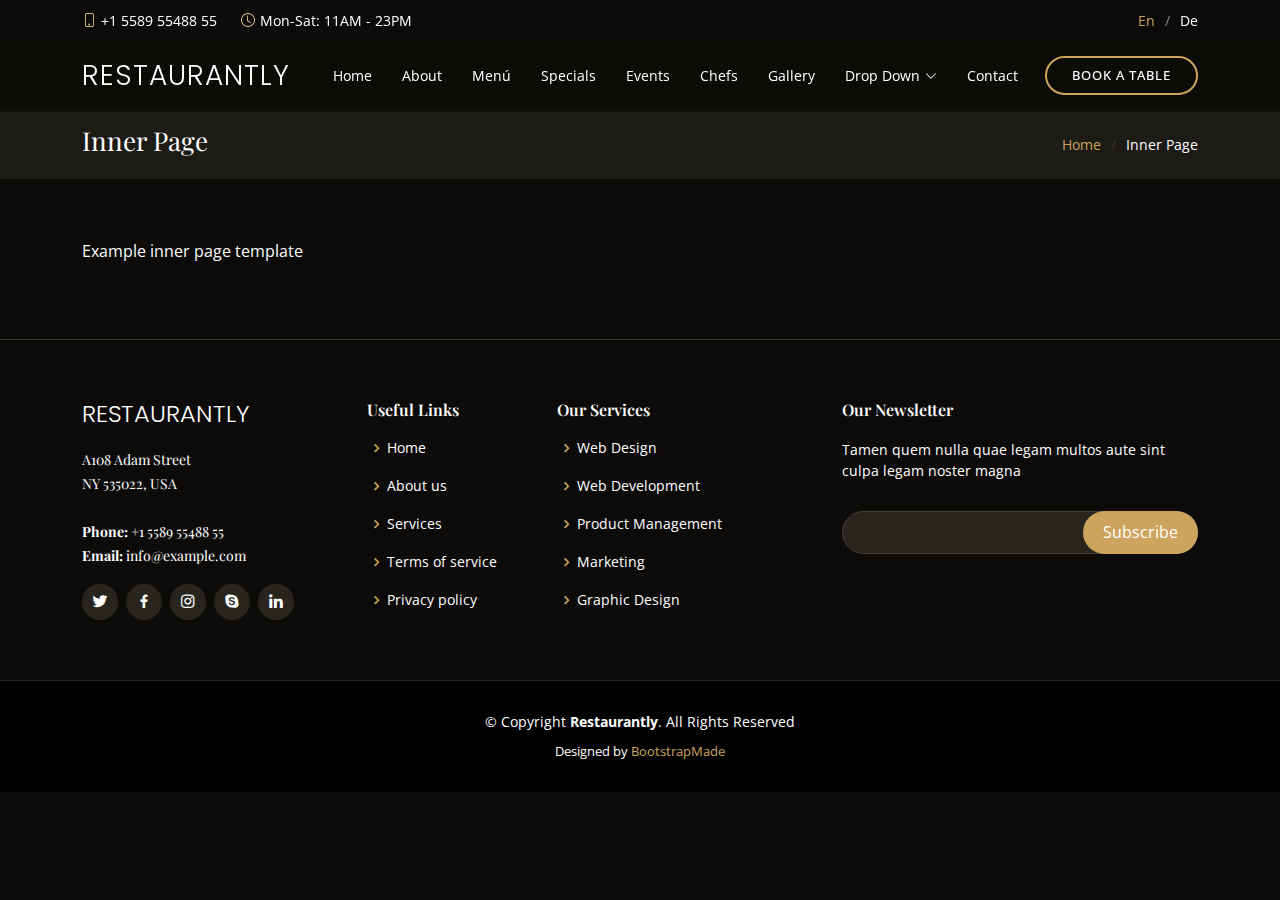
<file: inner-page.html>
<!DOCTYPE html>
<html lang="en">

<head>
  <meta charset="utf-8">
  <meta content="width=device-width, initial-scale=1.0" name="viewport">

  <title>Restaurantly Bootstrap Template - Inner Page</title>
  <meta content="" name="description">
  <meta content="" name="keywords">

  <!-- Favicons -->
  <link href="assets/img/favicon.png" rel="icon">
  <link href="assets/img/apple-touch-icon.png" rel="apple-touch-icon">

  <!-- Google Fonts -->
  <link href="https://fonts.googleapis.com/css?family=Open+Sans:300,300i,400,400i,600,600i,700,700i|Playfair+Display:ital,wght@0,400;0,500;0,600;0,700;1,400;1,500;1,600;1,700|Poppins:300,300i,400,400i,500,500i,600,600i,700,700i" rel="stylesheet">

  <!-- Vendor CSS Files -->
  <link href="assets/vendor/animate.css/animate.min.css" rel="stylesheet">
  <link href="assets/vendor/aos/aos.css" rel="stylesheet">
  <link href="assets/vendor/bootstrap/css/bootstrap.min.css" rel="stylesheet">
  <link href="assets/vendor/bootstrap-icons/bootstrap-icons.css" rel="stylesheet">
  <link href="assets/vendor/boxicons/css/boxicons.min.css" rel="stylesheet">
  <link href="assets/vendor/glightbox/css/glightbox.min.css" rel="stylesheet">
  <link href="assets/vendor/swiper/swiper-bundle.min.css" rel="stylesheet">

  <!-- Template Main CSS File -->
  <link href="assets/css/style.css" rel="stylesheet">

  <!-- =======================================================
  * Template Name: Restaurantly - v3.7.0
  * Template URL: https://bootstrapmade.com/restaurantly-restaurant-template/
  * Author: BootstrapMade.com
  * License: https://bootstrapmade.com/license/
  ======================================================== -->
</head>

<body>

  <!-- ======= Top Bar ======= -->
  <div id="topbar" class="d-flex align-items-center fixed-top">
    <div class="container d-flex justify-content-center justify-content-md-between">

      <div class="contact-info d-flex align-items-center">
        <i class="bi bi-phone d-flex align-items-center"><span>+1 5589 55488 55</span></i>
        <i class="bi bi-clock d-flex align-items-center ms-4"><span> Mon-Sat: 11AM - 23PM</span></i>
      </div>

      <div class="languages d-none d-md-flex align-items-center">
        <ul>
          <li>En</li>
          <li><a href="#">De</a></li>
        </ul>
      </div>
    </div>
  </div>

  <!-- ======= Header ======= -->
  <header id="header" class="fixed-top d-flex align-items-cente">
    <div class="container-fluid container-xl d-flex align-items-center justify-content-lg-between">

      <h1 class="logo me-auto me-lg-0"><a href="index.html">Restaurantly</a></h1>
      <!-- Uncomment below if you prefer to use an image logo -->
      <!-- <a href="index.html" class="logo me-auto me-lg-0"><img src="assets/img/logo.png" alt="" class="img-fluid"></a>-->

      <nav id="navbar" class="navbar order-last order-lg-0">
        <ul>
          <li><a class="nav-link scrollto " href="#hero">Home</a></li>
          <li><a class="nav-link scrollto" href="#about">About</a></li>
          <li><a class="nav-link scrollto" href="#menu">Menú</a></li>
          <li><a class="nav-link scrollto" href="#specials">Specials</a></li>
          <li><a class="nav-link scrollto" href="#events">Events</a></li>
          <li><a class="nav-link scrollto" href="#chefs">Chefs</a></li>
          <li><a class="nav-link scrollto" href="#gallery">Gallery</a></li>
          <li class="dropdown"><a href="#"><span>Drop Down</span> <i class="bi bi-chevron-down"></i></a>
            <ul>
              <li><a href="#">Drop Down 1</a></li>
              <li class="dropdown"><a href="#"><span>Deep Drop Down</span> <i class="bi bi-chevron-right"></i></a>
                <ul>
                  <li><a href="#">Deep Drop Down 1</a></li>
                  <li><a href="#">Deep Drop Down 2</a></li>
                  <li><a href="#">Deep Drop Down 3</a></li>
                  <li><a href="#">Deep Drop Down 4</a></li>
                  <li><a href="#">Deep Drop Down 5</a></li>
                </ul>
              </li>
              <li><a href="#">Drop Down 2</a></li>
              <li><a href="#">Drop Down 3</a></li>
              <li><a href="#">Drop Down 4</a></li>
            </ul>
          </li>
          <li><a class="nav-link scrollto" href="#contact">Contact</a></li>
        </ul>
        <i class="bi bi-list mobile-nav-toggle"></i>
      </nav><!-- .navbar -->
      <a href="#book-a-table" class="book-a-table-btn scrollto d-none d-lg-flex">Book a table</a>

    </div>
  </header><!-- End Header -->

  <main id="main">
    <section class="breadcrumbs">
      <div class="container">

        <div class="d-flex justify-content-between align-items-center">
          <h2>Inner Page</h2>
          <ol>
            <li><a href="index.html">Home</a></li>
            <li>Inner Page</li>
          </ol>
        </div>

      </div>
    </section>

    <section class="inner-page">
      <div class="container">
        <p>
          Example inner page template
        </p>
      </div>
    </section>

  </main><!-- End #main -->

  <!-- ======= Footer ======= -->
  <footer id="footer">
    <div class="footer-top">
      <div class="container">
        <div class="row">

          <div class="col-lg-3 col-md-6">
            <div class="footer-info">
              <h3>Restaurantly</h3>
              <p>
                A108 Adam Street <br>
                NY 535022, USA<br><br>
                <strong>Phone:</strong> +1 5589 55488 55<br>
                <strong>Email:</strong> info@example.com<br>
              </p>
              <div class="social-links mt-3">
                <a href="#" class="twitter"><i class="bx bxl-twitter"></i></a>
                <a href="#" class="facebook"><i class="bx bxl-facebook"></i></a>
                <a href="#" class="instagram"><i class="bx bxl-instagram"></i></a>
                <a href="#" class="google-plus"><i class="bx bxl-skype"></i></a>
                <a href="#" class="linkedin"><i class="bx bxl-linkedin"></i></a>
              </div>
            </div>
          </div>

          <div class="col-lg-2 col-md-6 footer-links">
            <h4>Useful Links</h4>
            <ul>
              <li><i class="bx bx-chevron-right"></i> <a href="#">Home</a></li>
              <li><i class="bx bx-chevron-right"></i> <a href="#">About us</a></li>
              <li><i class="bx bx-chevron-right"></i> <a href="#">Services</a></li>
              <li><i class="bx bx-chevron-right"></i> <a href="#">Terms of service</a></li>
              <li><i class="bx bx-chevron-right"></i> <a href="#">Privacy policy</a></li>
            </ul>
          </div>

          <div class="col-lg-3 col-md-6 footer-links">
            <h4>Our Services</h4>
            <ul>
              <li><i class="bx bx-chevron-right"></i> <a href="#">Web Design</a></li>
              <li><i class="bx bx-chevron-right"></i> <a href="#">Web Development</a></li>
              <li><i class="bx bx-chevron-right"></i> <a href="#">Product Management</a></li>
              <li><i class="bx bx-chevron-right"></i> <a href="#">Marketing</a></li>
              <li><i class="bx bx-chevron-right"></i> <a href="#">Graphic Design</a></li>
            </ul>
          </div>

          <div class="col-lg-4 col-md-6 footer-newsletter">
            <h4>Our Newsletter</h4>
            <p>Tamen quem nulla quae legam multos aute sint culpa legam noster magna</p>
            <form action="" method="post">
              <input type="email" name="email"><input type="submit" value="Subscribe">
            </form>

          </div>

        </div>
      </div>
    </div>

    <div class="container">
      <div class="copyright">
        &copy; Copyright <strong><span>Restaurantly</span></strong>. All Rights Reserved
      </div>
      <div class="credits">
        <!-- All the links in the footer should remain intact. -->
        <!-- You can delete the links only if you purchased the pro version. -->
        <!-- Licensing information: https://bootstrapmade.com/license/ -->
        <!-- Purchase the pro version with working PHP/AJAX contact form: https://bootstrapmade.com/restaurantly-restaurant-template/ -->
        Designed by <a href="https://bootstrapmade.com/">BootstrapMade</a>
      </div>
    </div>
  </footer><!-- End Footer -->

  <div id="preloader"></div>
  <a href="#" class="back-to-top d-flex align-items-center justify-content-center"><i class="bi bi-arrow-up-short"></i></a>

  <!-- Vendor JS Files -->
  <script src="assets/vendor/aos/aos.js"></script>
  <script src="assets/vendor/bootstrap/js/bootstrap.bundle.min.js"></script>
  <script src="assets/vendor/glightbox/js/glightbox.min.js"></script>
  <script src="assets/vendor/isotope-layout/isotope.pkgd.min.js"></script>
  <script src="assets/vendor/swiper/swiper-bundle.min.js"></script>
  <script src="assets/vendor/php-email-form/validate.js"></script>

  <!-- Template Main JS File -->
  <script src="assets/js/main.js"></script>

</body>

</html>
</file>
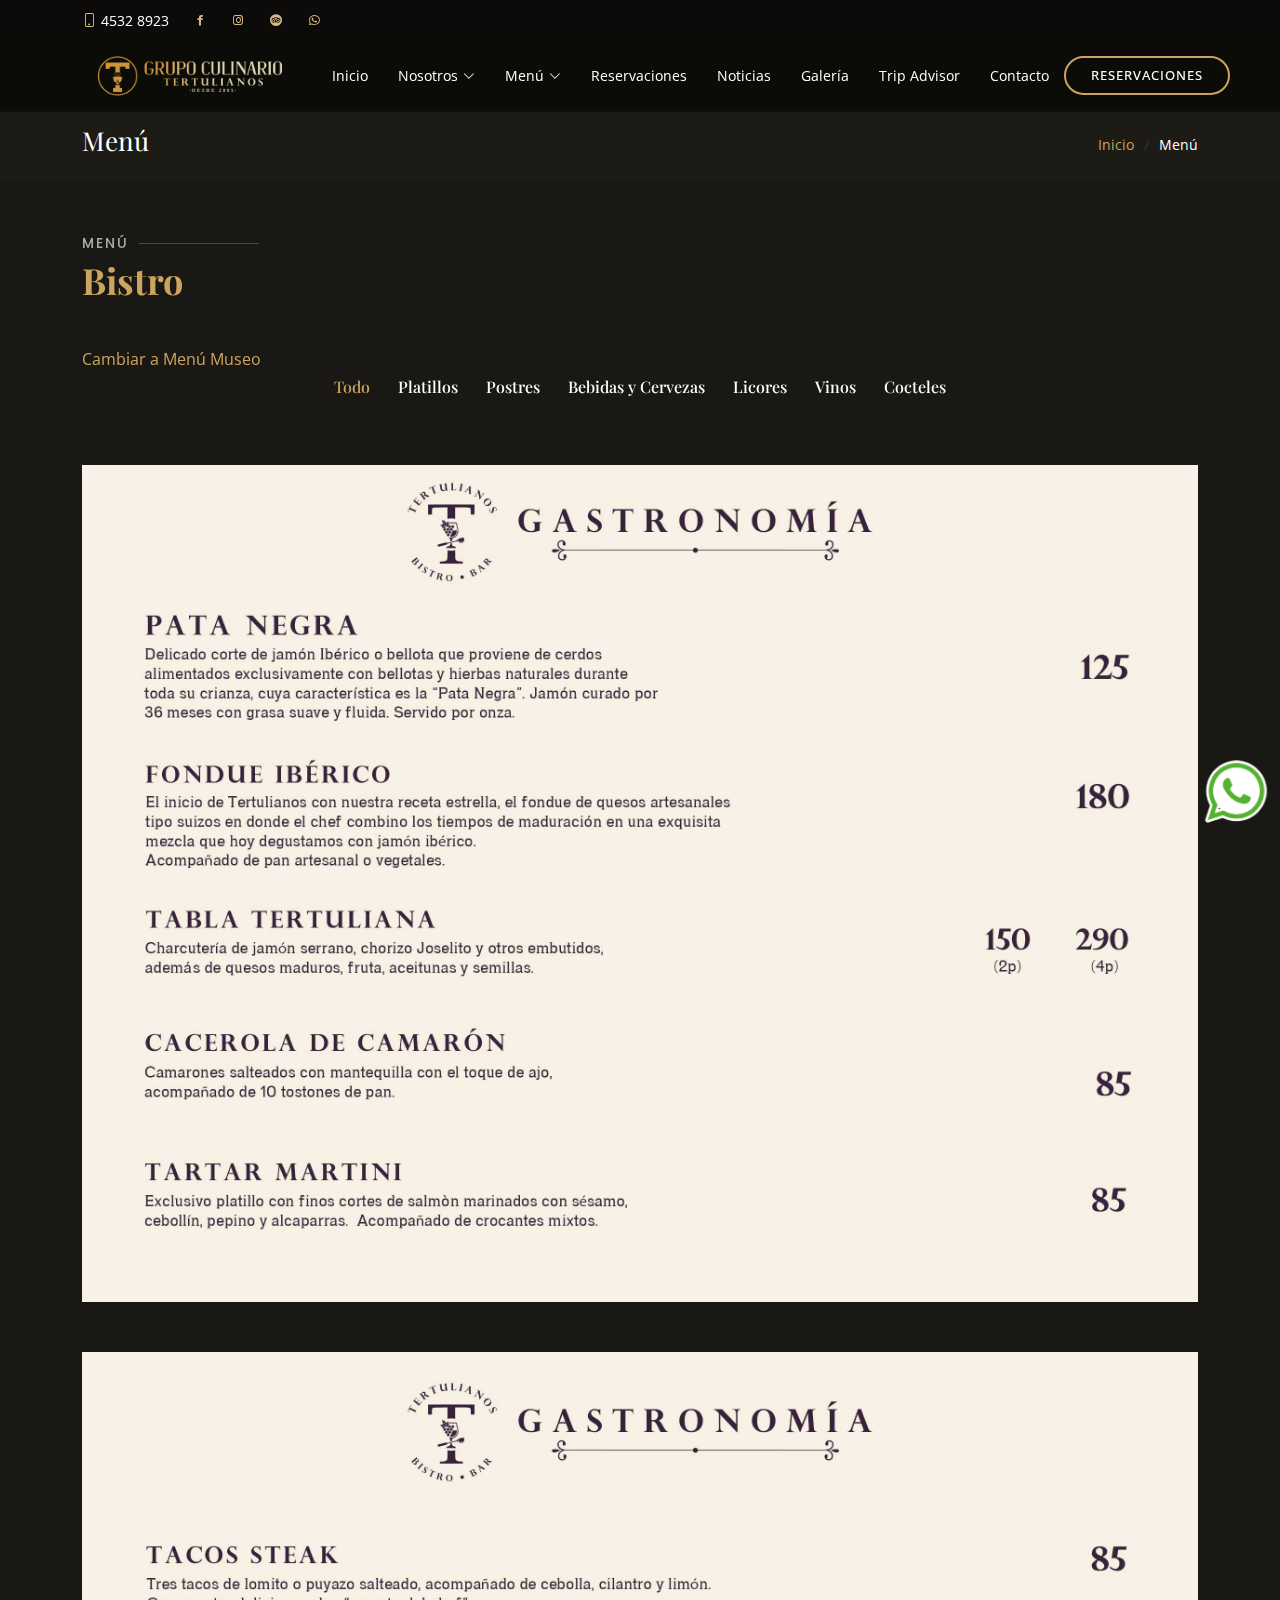
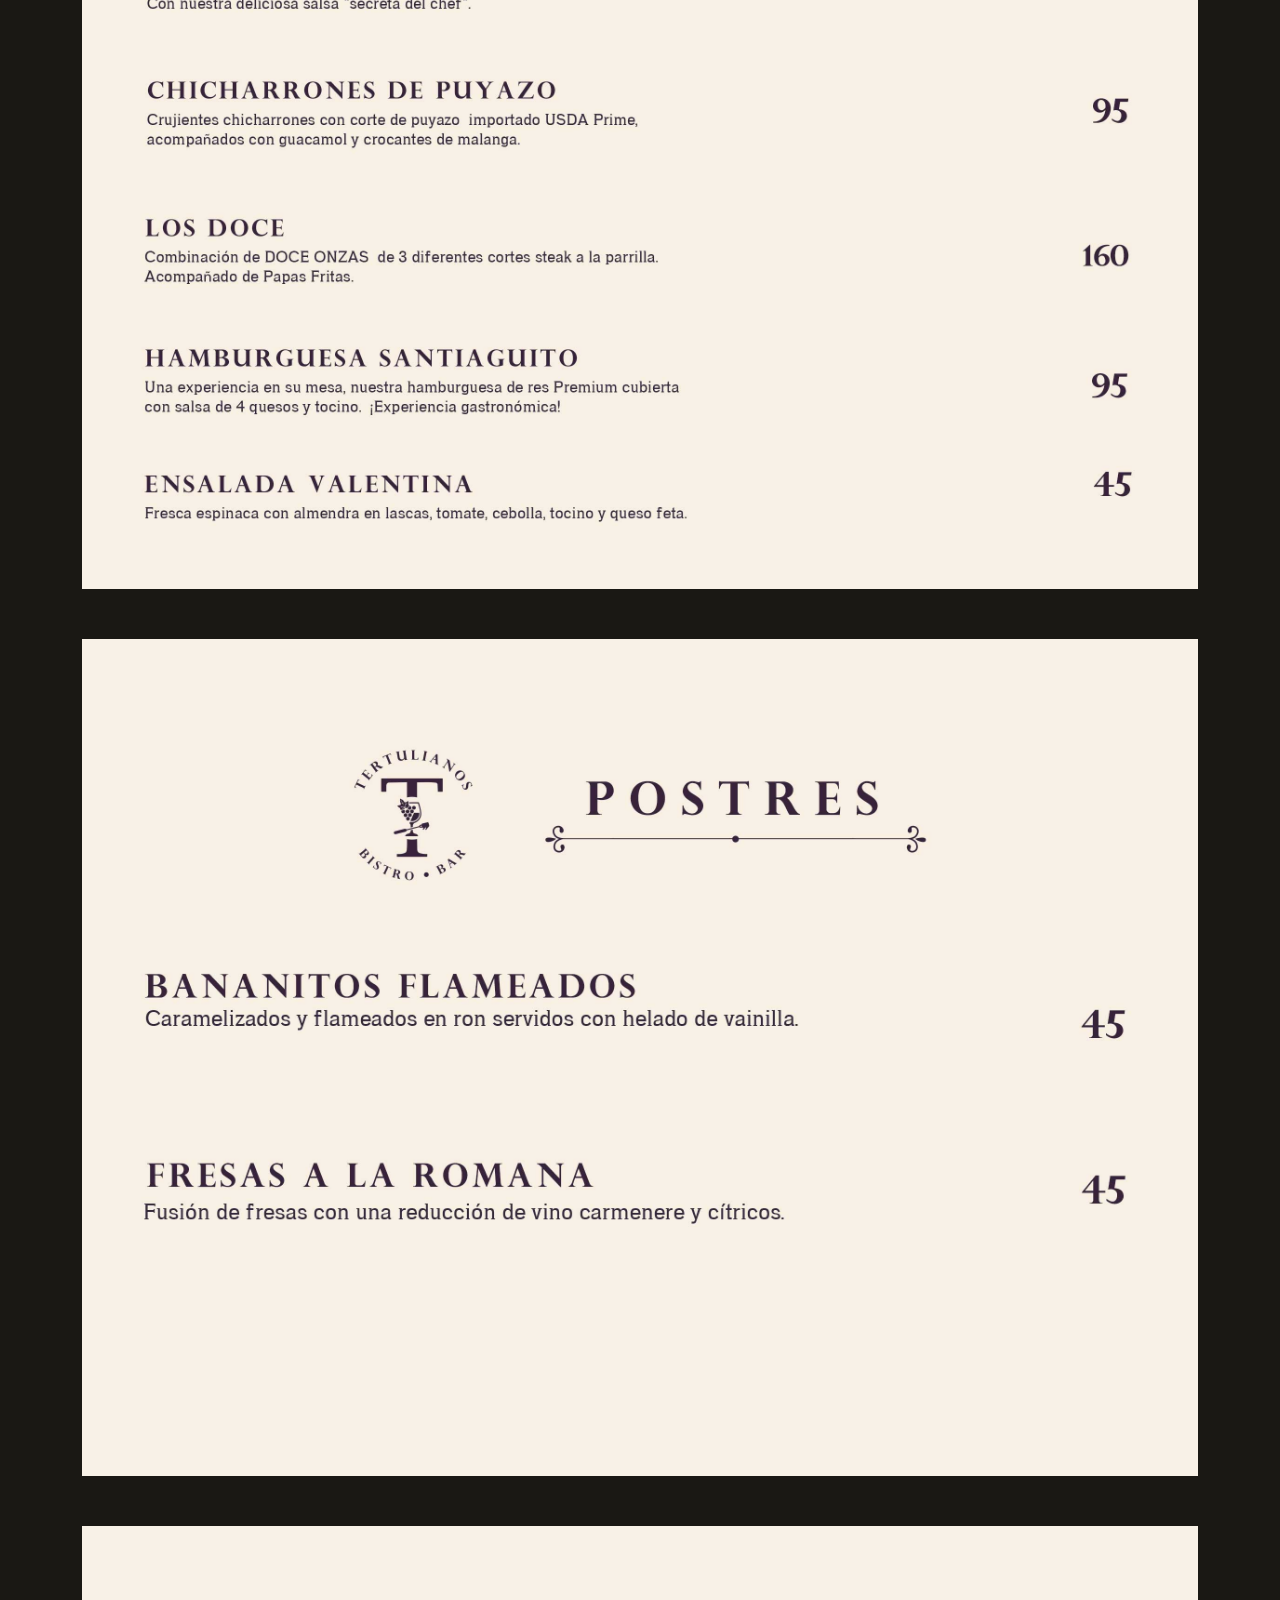
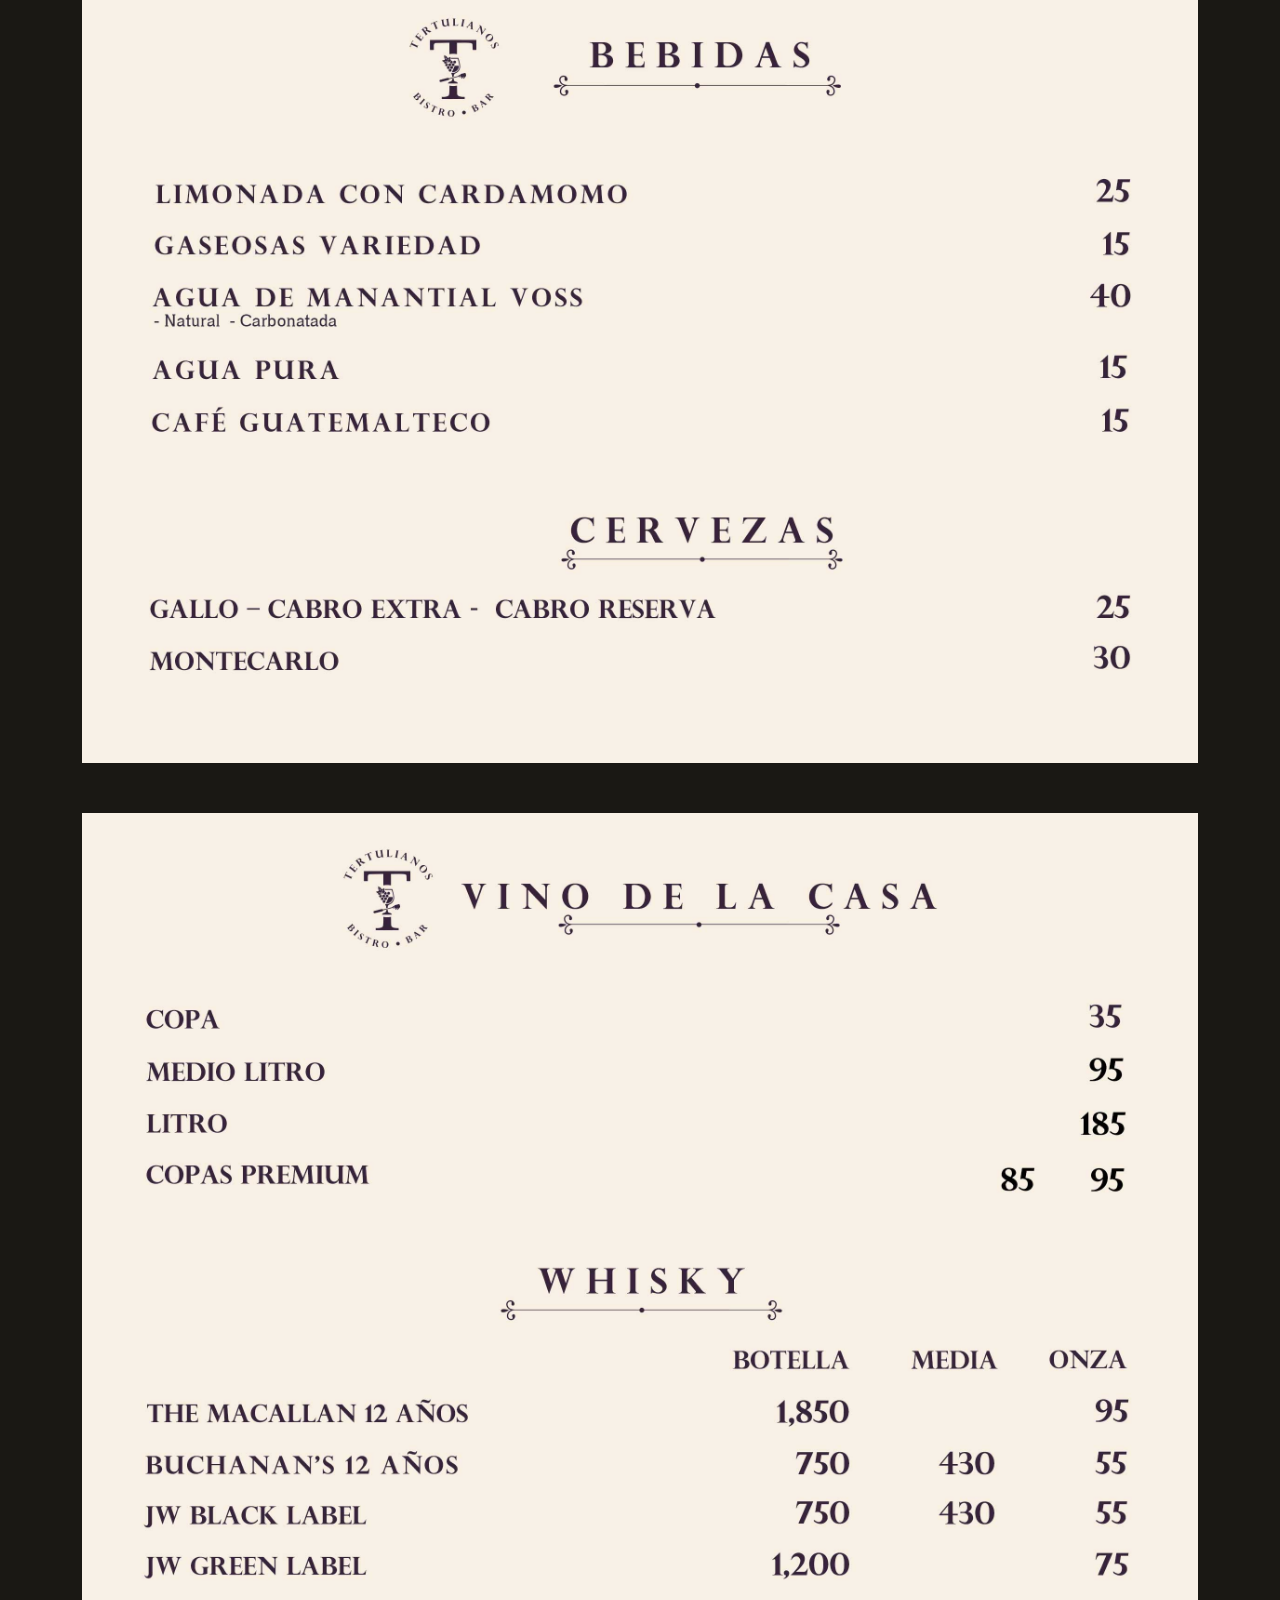
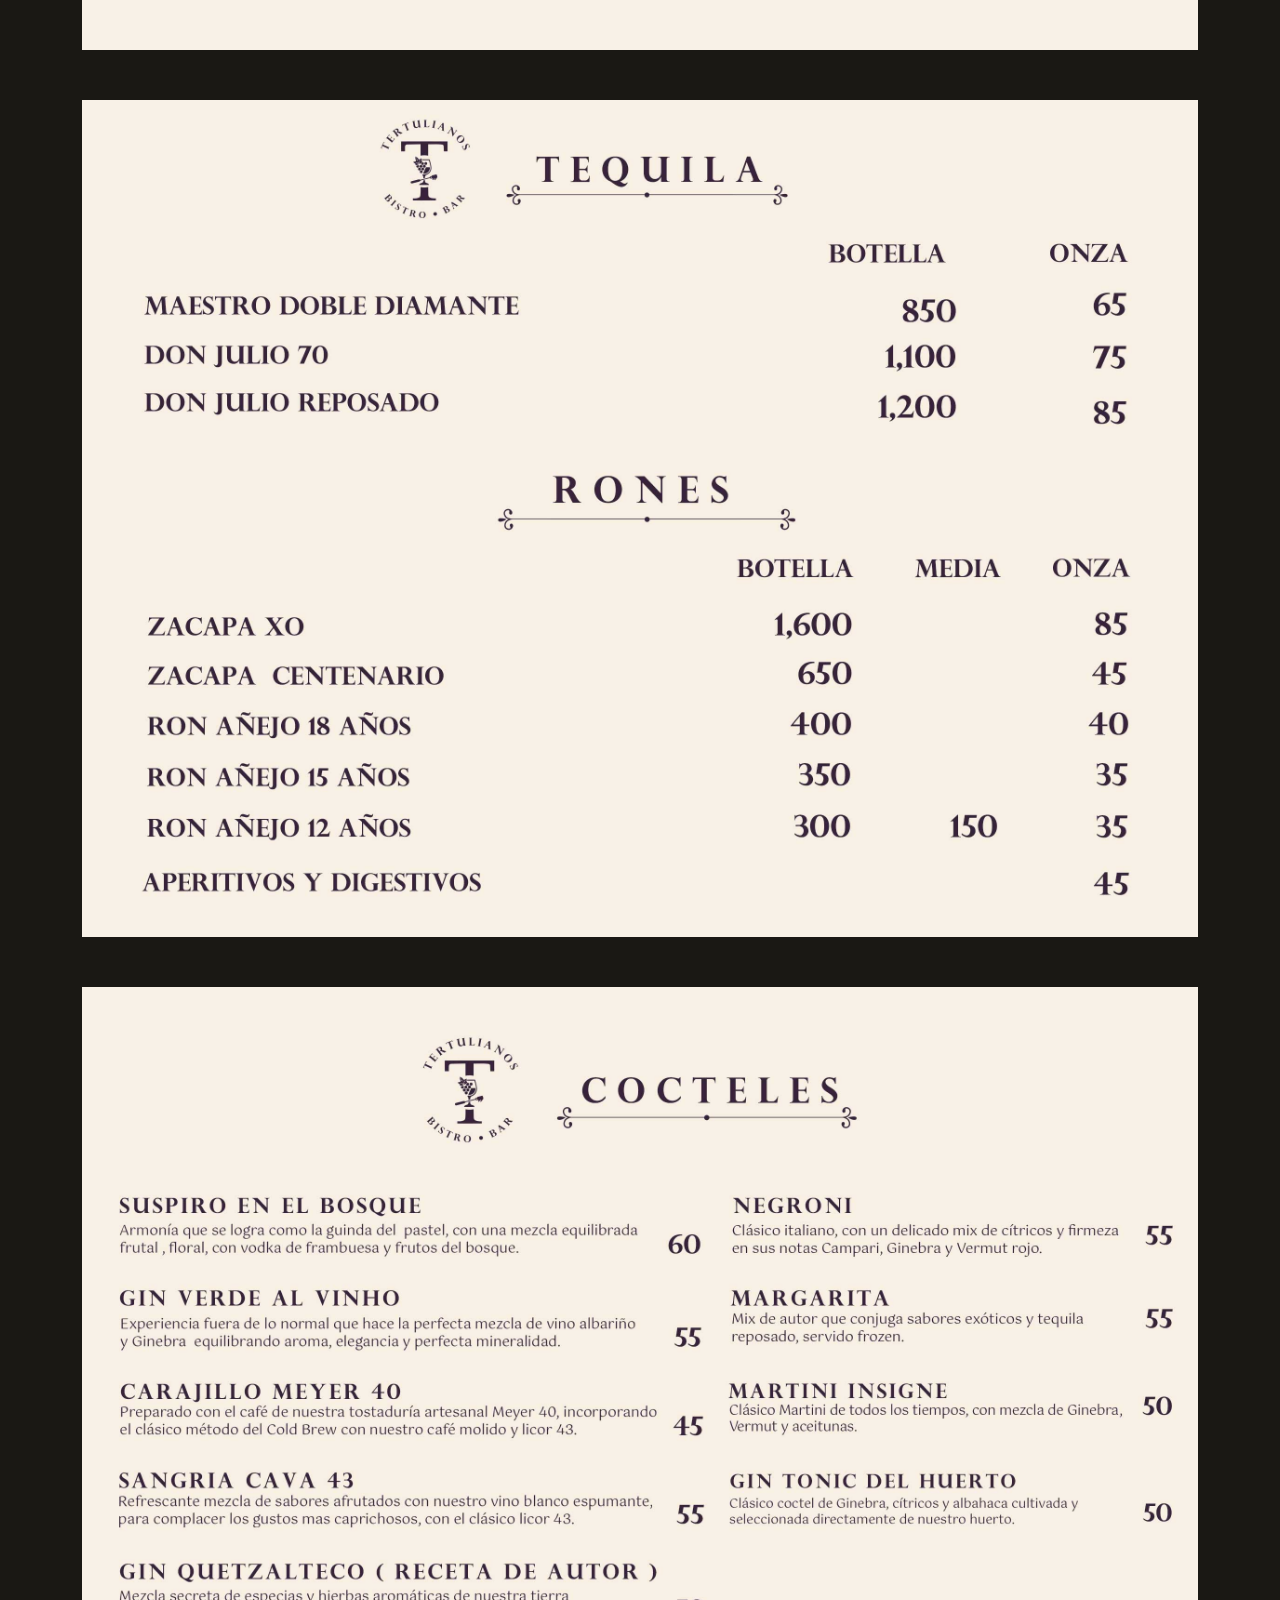
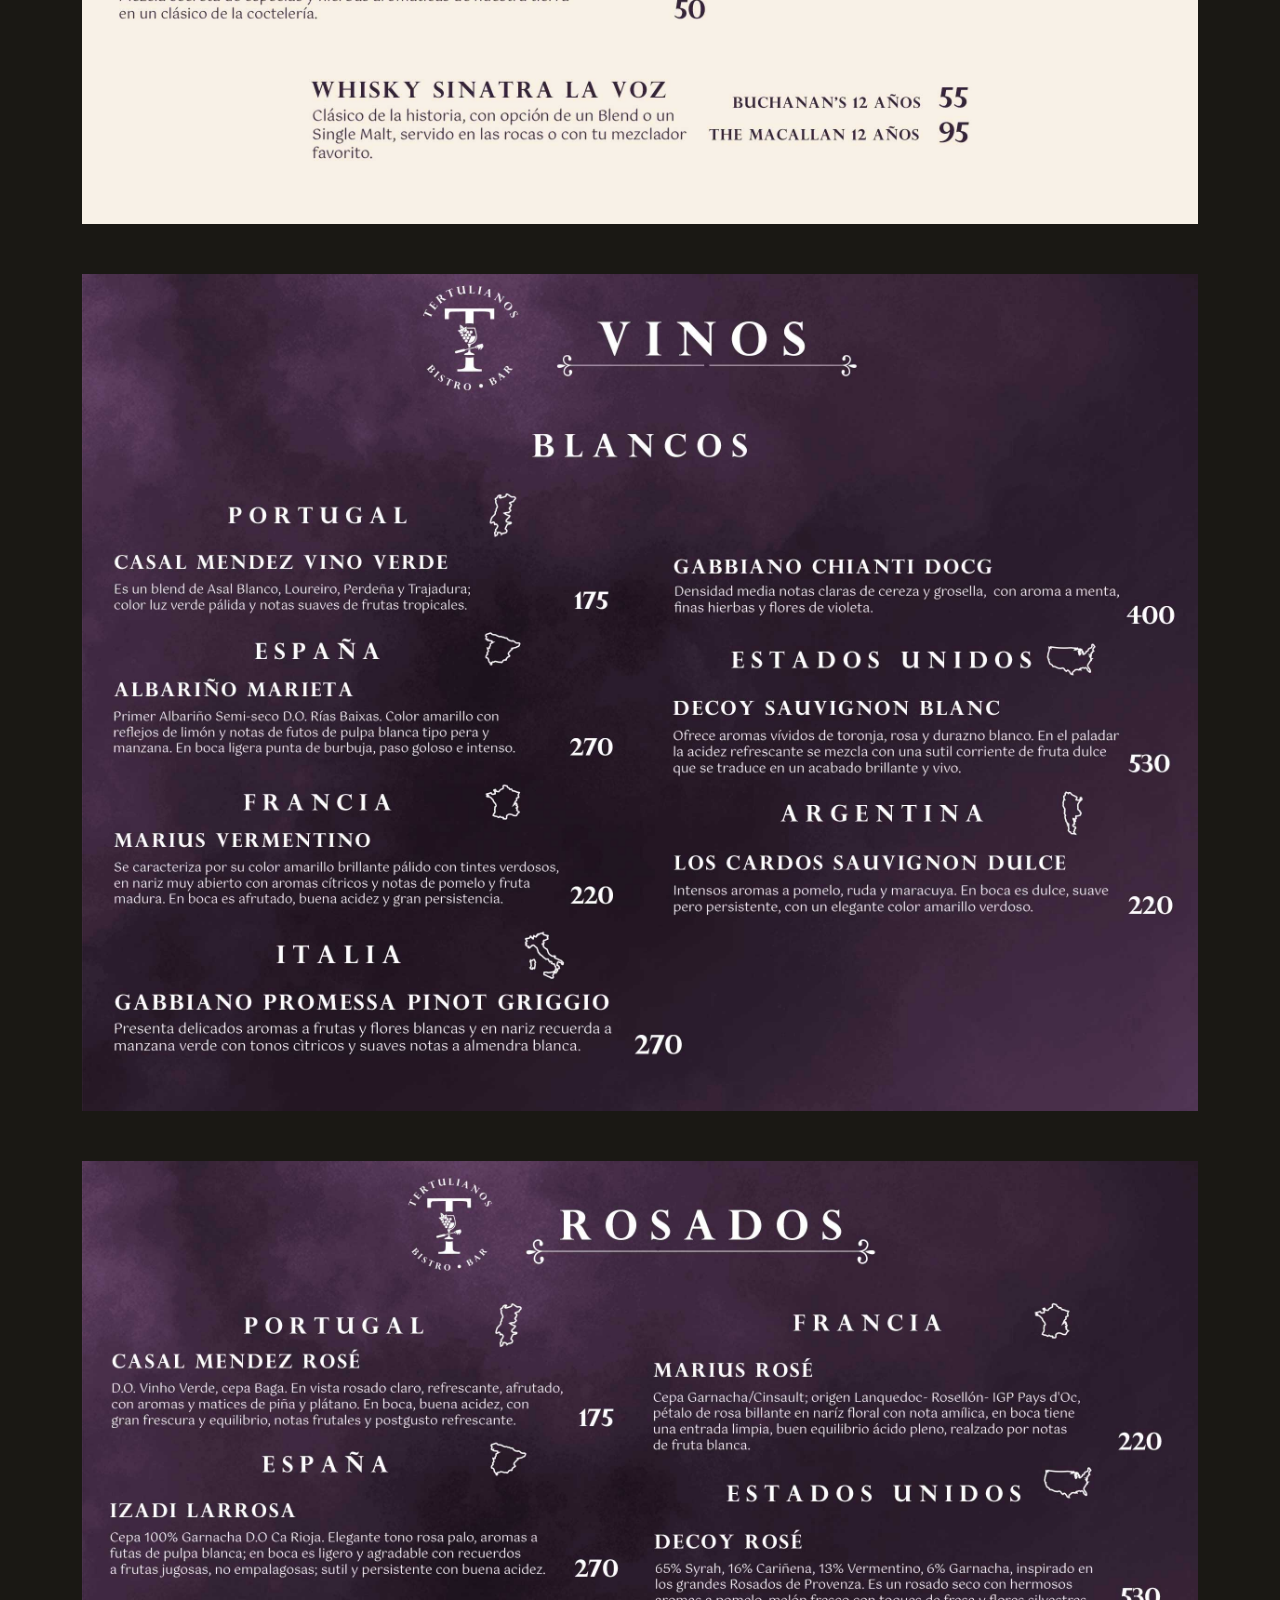
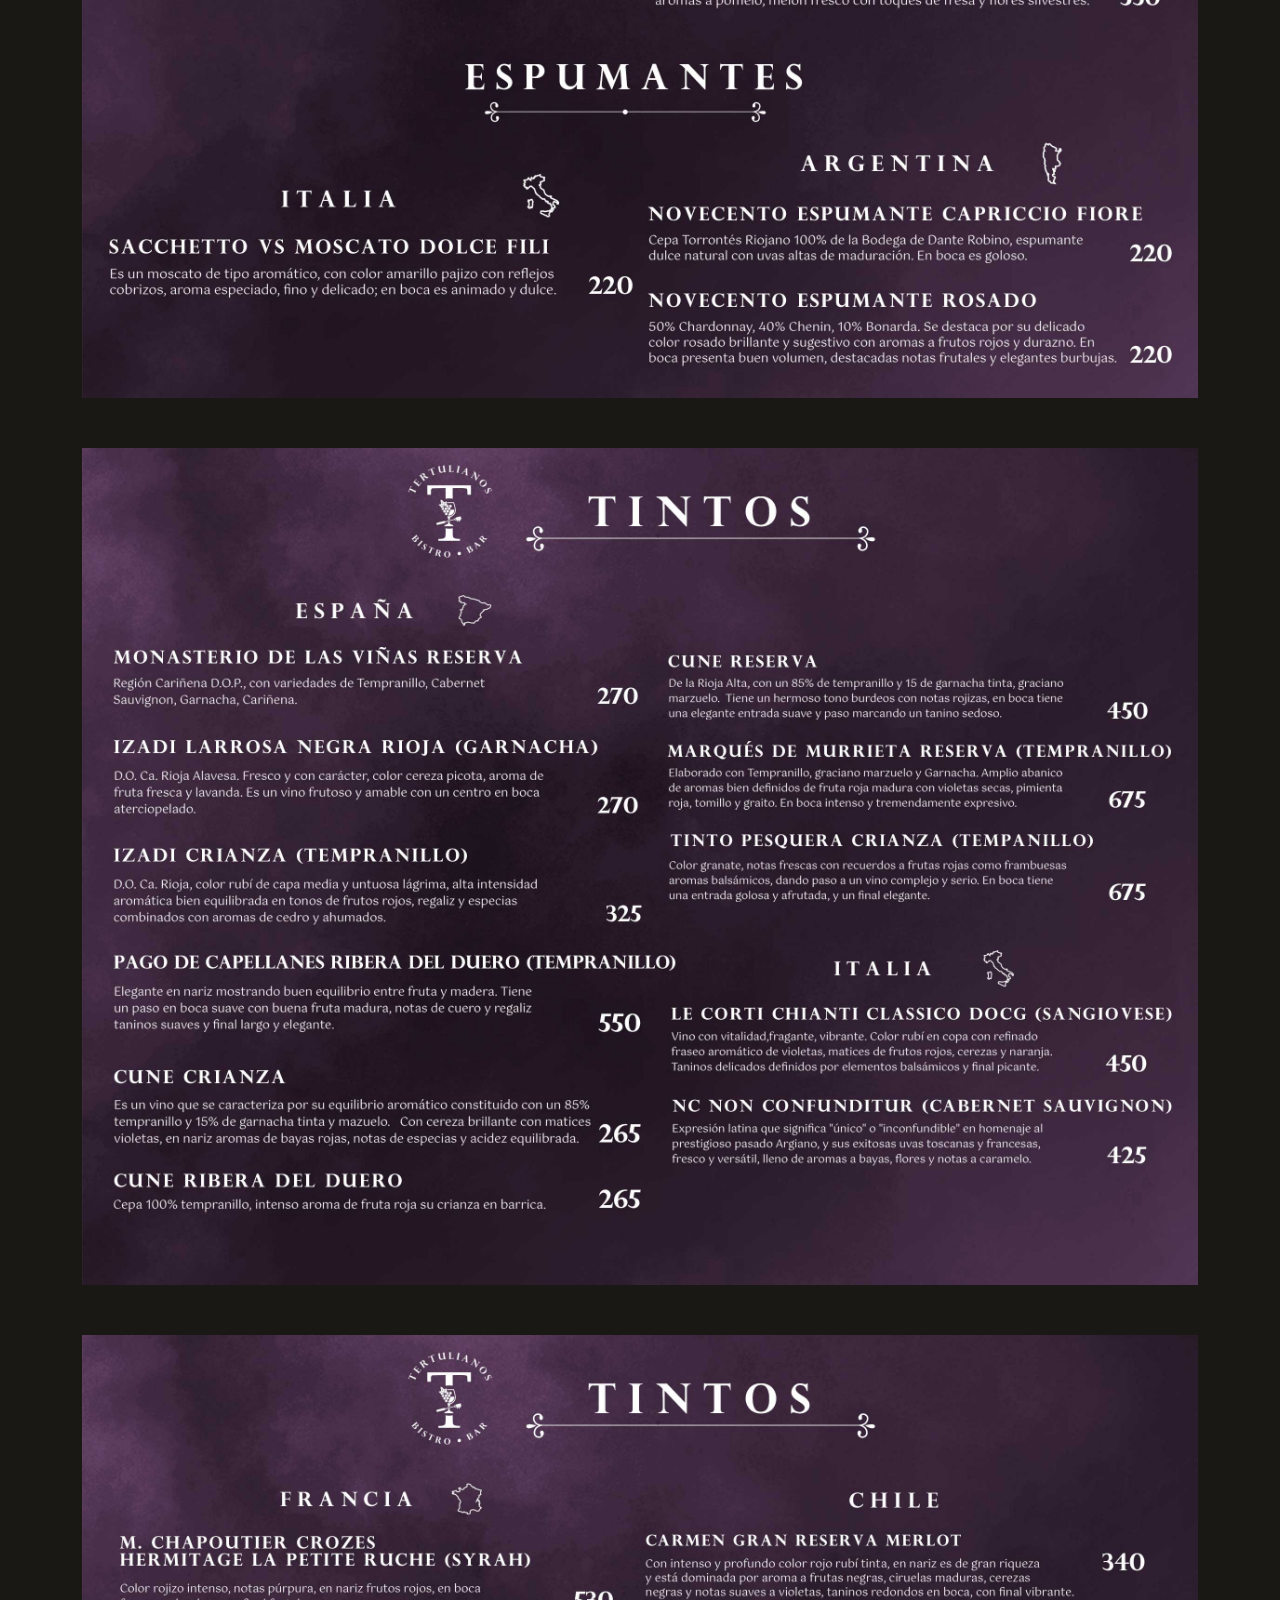
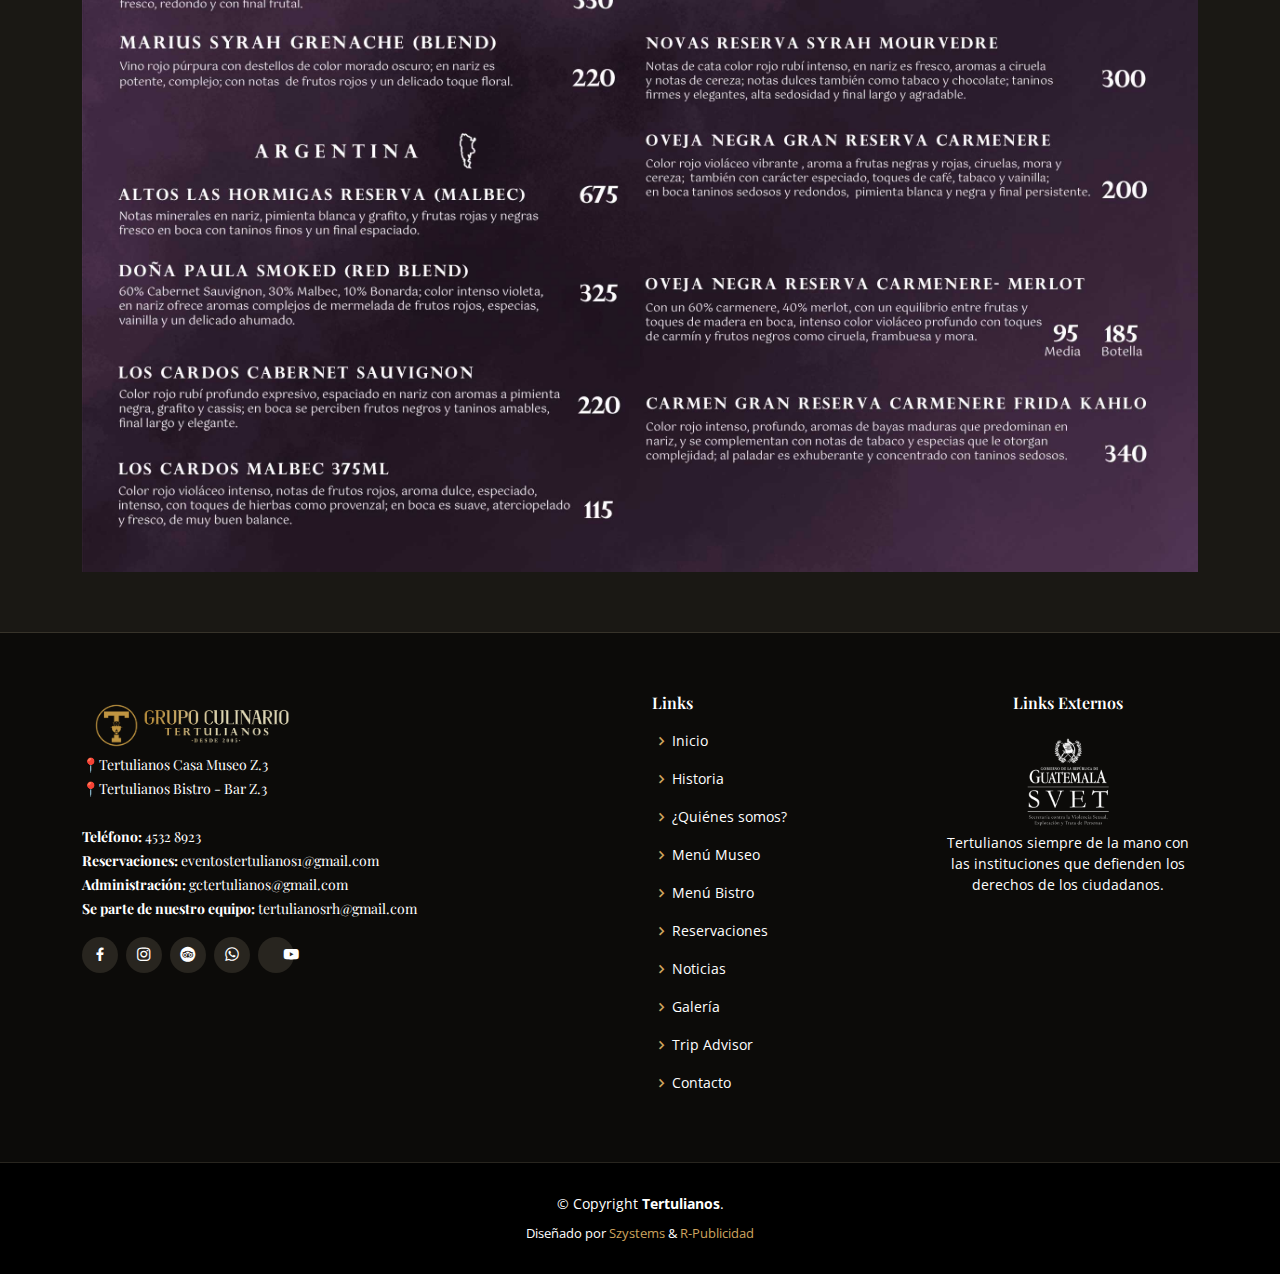
<file: menu_bistro.html>
<!DOCTYPE html>
<html lang="es">

<head>
  <!-- Google tag (gtag.js) -->
  <script async src="https://www.googletagmanager.com/gtag/js?id=G-K7X344VJQG"></script>
  <script>
    window.dataLayer = window.dataLayer || [];
    function gtag(){dataLayer.push(arguments);}
    gtag('js', new Date());

    gtag('config', 'G-K7X344VJQG');
  </script>
  <meta charset="utf-8">
  <meta content="width=device-width, initial-scale=1.0" name="viewport">

  <title>Tertulianos</title>
  <meta content="Restaurante especializado en Fondue y comida Internacional Gourmet" name="description">
  <meta content="Restaurante, cocina, autor, Gourmet, vino, fondue, steaks, pastas, quetzaltenango, xela, museo" name="keywords">

  <!-- Favicons -->
  <link href="assets/img/ico.png" rel="icon">
  <link href="assets/img/ico.png" rel="apple-touch-icon">

  <!-- Google Fonts -->
  <link
    href="https://fonts.googleapis.com/css?family=Open+Sans:300,300i,400,400i,600,600i,700,700i|Playfair+Display:ital,wght@0,400;0,500;0,600;0,700;1,400;1,500;1,600;1,700|Poppins:300,300i,400,400i,500,500i,600,600i,700,700i"
    rel="stylesheet">

  <!-- Vendor CSS Files -->
  <link href="assets/vendor/animate.css/animate.min.css" rel="stylesheet">
  <link href="assets/vendor/aos/aos.css" rel="stylesheet">
  <link href="assets/vendor/bootstrap/css/bootstrap.min.css" rel="stylesheet">
  <link href="assets/vendor/bootstrap-icons/bootstrap-icons.css" rel="stylesheet">
  <link href="assets/vendor/boxicons/css/boxicons.min.css" rel="stylesheet">
  <link href="assets/vendor/glightbox/css/glightbox.min.css" rel="stylesheet">
  <link href="assets/vendor/swiper/swiper-bundle.min.css" rel="stylesheet">

  <!-- Template Main CSS File -->
  <link href="assets/css/style.css" rel="stylesheet">

</head>

<body>

  <!-- whatsappt -->
  <style>
    .btn-whatsapp {
           display:block;
           width:70px;
           height:70px;
           color:#fff;
           position: fixed;
           right:20px;
           bottom:80px;
           border-radius:50%;
           line-height:80px;
           text-align:center;
           z-index:999;
    }
    </style>

    <div class="btn-whatsapp">
      <a href="https://api.whatsapp.com/send?phone=50245328923" target="_blank">
        <img src="assets/img/logow.png" alt="" style="width: 90px;">
      </a>
    </div>

    <!-- Fin whatsappt -->

  <!-- ======= Top Bar ======= -->
  <div id="topbar" class="d-flex align-items-center fixed-top">
    <div class="container d-flex justify-content-center justify-content-md-between">

      <div class="contact-info d-flex align-items-center">
        <i class="bi bi-phone d-flex align-items-center"><span>4532 8923</span></i>
        <!-- <i class="bi bi-clock d-flex align-items-center ms-4"><span> Lun-Sab: 7AM - 10PM / Dom: 8AM - 4PM</span></i> -->
        <a href="https://www.facebook.com/GrupoCulinarioTertulianos" target="blank_"><i
            class="bx bxl-facebook d-flex align-items-center ms-4"></i></a>
        <a href="https://instagram.com/grupoculinariotertulianos" target="blank_"><i
            class="bx bxl-instagram d-flex align-items-center ms-4"></i></a>
        <a href="https://www.tripadvisor.es/Restaurant_Review-g292013-d2411330-Reviews-Tertulianos_Restaurante_Museo-Quetzaltenango_Quetzaltenango_Department_Western_Hi.html"
          target="blank_"><i class="bx bxl-trip-advisor d-flex align-items-center ms-4"></i></a>
          <a href="https://api.whatsapp.com/send?phone=50245328923" target="blank_"><i class="bx bxl-whatsapp d-flex align-items-center ms-4"></i></a>
      </div>

    </div>
  </div>

  <!-- ======= Header ======= -->
  <header id="header" class="fixed-top d-flex align-items-cente">
    <div class="container-fluid container-xl d-flex align-items-center justify-content-lg-between">

      <h1 class="logo me-auto me-lg-0"><a href="index.html"><img src="assets/img/logotertulianos.png" alt="Tertulianos"></a></h1>
      <!-- Uncomment below if you prefer to use an image logo -->
      <!-- <a href="index.html" class="logo me-auto me-lg-0"><img src="assets/img/logo.png" alt="" class="img-fluid"></a>-->

      <nav id="navbar" class="navbar order-last order-lg-0">
        <ul>
          <li><a class="nav-link scrollto" href="index.html">Inicio</a></li>
          <li class="dropdown"><a href="#"><span>Nosotros</span> <i class="bi bi-chevron-down"></i></a>
            <ul>
              <li><a href="historia.html">Historia</a></li>
              <li><a href="quienessomos.html">¿Quiénes somos? </a></li>
            </ul>
          </li>
          <li class="dropdown"><a href="#"><span>Menú</span> <i class="bi bi-chevron-down"></i></a>
            <ul>
              <li><a href="menu_museo.html">Menú Museo</a></li>
              <li><a href="menu_bistro.html">Menú Bistro</a></li>
            </ul>
          </li>
          <li><a class="nav-link scrollto" href="eventos.html">Reservaciones</a></li>
          <li><a class="nav-link scrollto" href="noticias.html">Noticias</a></li>
          <li><a class="nav-link scrollto" href="galeria.html">Galería</a></li>
          <li><a class="nav-link scrollto" target="_blank" href="https://www.tripadvisor.com/Restaurant_Review-g292013-d2411330-Reviews-Tertulianos_Restaurante_Museo-Quetzaltenango_Quetzaltenango_Department_Western_Hi.html">Trip Advisor</a></li>
          <li><a class="nav-link scrollto" href="contacto.html">Contacto</a></li>
        </ul>
        <i class="bi bi-list mobile-nav-toggle"></i>
      </nav><!-- .navbar -->
      <a href="reservaciones.html" class="book-a-table-btn scrollto d-none d-lg-flex">Reservaciones</a>

    </div>
  </header><!-- End Header -->

  <main id="main">
    <section class="breadcrumbs">
      <div class="container">

        <div class="d-flex justify-content-between align-items-center">
          <h2>Menú</h2>
          <ol>
            <li><a href="index.html">Inicio</a></li>
            <li>Menú</li>
          </ol>
        </div>

      </div>
    </section>

    <!-- ======= Menú Section ======= -->
    <section id="menu" class="menu section-bg">
      <div class="container" data-aos="fade-up">

        <div class="section-title">
          <h2>Menú</h2>
          <p>Bistro</p>
        </div>

        <div>
          <a href="menu_museo.html">Cambiar a Menú Museo</a>
        </div>

        <div class="row" data-aos="fade-up" data-aos-delay="100">
          <div class="col-lg-12 d-flex justify-content-center">
            <ul id="menu-flters">
              <li data-filter="*" class="filter-active">Todo</li>
              <li data-filter=".filter-platillos">Platillos</li>
              <li data-filter=".filter-postres">Postres</li>
              <li data-filter=".filter-bebidas">Bebidas y Cervezas</li>
              <li data-filter=".filter-licores">Licores</li>
              <li data-filter=".filter-vinos">Vinos</li>
              <li data-filter=".filter-cocteles">Cocteles</li>
            </ul>
          </div>
        </div>

        <div class="row menu-container" data-aos="fade-up" data-aos-delay="200">

          <div class="col-lg-12 menu-item filter-platillos">
            <img src="assets/img/menu/menu_bistro/mayo/platillos12.jpg" class="img-fluid" alt="responsive image">
          </div>

          <div class="col-lg-12 menu-item filter-platillos">
            <img src="assets/img/menu/menu_bistro/mayo/platillos22.jpg" class="img-fluid" alt="responsive image">
          </div>

          <div class="col-lg-12 menu-item filter-postres">
            <img src="assets/img/menu/menu_bistro/mayo/postres2.jpg" class="img-fluid" alt="responsive image">
          </div>

          <div class="col-lg-12 menu-item filter-bebidas">
            <img src="assets/img/menu/menu_bistro/mayo/bebidasycervezas.jpg" class="img-fluid" alt="responsive image">
          </div>

          <div class="col-lg-12 menu-item filter-licores">
            <img src="assets/img/menu/menu_bistro/mayo/vinoywisky.jpg" class="img-fluid" alt="responsive image">
          </div>

          <div class="col-lg-12 menu-item filter-licores">
            <img src="assets/img/menu/menu_bistro/mayo/tequilayrones.jpg" class="img-fluid" alt="responsive image">
          </div>

          <div class="col-lg-12 menu-item filter-cocteles">
            <img src="assets/img/menu/menu_bistro/mayo/cocteles1.jpg" class="img-fluid" alt="responsive image">
          </div>

          <div class="col-lg-12 menu-item filter-vinos">
            <img src="assets/img/menu/menu_bistro/vinos1.jpg" class="img-fluid" alt="responsive image">
          </div>

          <div class="col-lg-12 menu-item filter-vinos">
            <img src="assets/img/menu/menu_bistro/vinos2.jpg" class="img-fluid" alt="responsive image">
          </div>

          <div class="col-lg-12 menu-item filter-vinos">
            <img src="assets/img/menu/menu_bistro/vinos3.jpg" class="img-fluid" alt="responsive image">
          </div>

          <div class="col-lg-12 menu-item filter-vinos">
            <img src="assets/img/menu/menu_bistro/vinos4.jpg" class="img-fluid" alt="responsive image">
          </div>

        </div>

      </div>
    </section><!-- End Menú Section -->

  </main><!-- End #main -->

  <!-- ======= Footer ======= -->
  <footer id="footer">
    <div class="footer-top">
      <div class="container">
        <div class="row">

          <div class="col-lg-6 col-md-6">
            <div class="footer-info">
              <img src="assets/img/Logo-GCT.png" alt="" height="60">
              <p>
                📍Tertulianos Casa Museo Z.3 <br> 📍Tertulianos Bistro - Bar Z.3 <br><br>
                <strong>Teléfono:</strong> 4532 8923<br>
                <strong>Reservaciones:</strong> eventostertulianos1@gmail.com<br>
                <strong>Administración:</strong> gctertulianos@gmail.com<br>
                <strong>Se parte de nuestro equipo:</strong> tertulianosrh@gmail.com<br>
              </p>
              <div class="social-links mt-3">
                <a href="https://www.facebook.com/GrupoCulinarioTertulianos" target="blank_" class="facebook"><i
                    class="bx bxl-facebook"></i></a>
                <a href="https://instagram.com/grupoculinariotertulianos" target="blank_" class="instagram"><i
                    class="bx bxl-instagram"></i></a>
                <a href="https://www.tripadvisor.es/Restaurant_Review-g292013-d2411330-Reviews-Tertulianos_Restaurante_Museo-Quetzaltenango_Quetzaltenango_Department_Western_Hi.html"
                  target="blank_" class="trip-advisor"><i class="bx bxl-trip-advisor"></i></a>
                <a href="https://api.whatsapp.com/send?phone=50245328923" target="blank_" class="instagram"><i
                    class="bx bxl-whatsapp"></i></a>
                <a href="https://www.youtube.com/@grupoculinariotertulianos" target="blank_"><i
                  class="bx bxl-youtube d-flex align-items-center ms-4"></i></a>
              </div>
            </div>
          </div>

          <div class="col-lg-3 col-md-3 footer-links">
            <h4>Links</h4>
            <ul>
              <li><i class="bx bx-chevron-right"></i> <a href="index.html">Inicio</a></li>
              <li><i class="bx bx-chevron-right"></i> <a href="historia.html">Historia</a></li>
              <li><i class="bx bx-chevron-right"></i> <a href="quienessomos.html">¿Quiénes somos?</a></li>
              <li><i class="bx bx-chevron-right"></i> <a href="menu_museo.html">Menú Museo</a></li>
              <li><i class="bx bx-chevron-right"></i> <a href="menu_bistro.html">Menú Bistro</a></li>
              <li><i class="bx bx-chevron-right"></i> <a href="eventos.html">Reservaciones</a></li>
              <li><i class="bx bx-chevron-right"></i> <a href="noticias.html">Noticias</a></li>
              <li><i class="bx bx-chevron-right"></i> <a href="galeria.html">Galería</a></li>
              <li><i class="bx bx-chevron-right"></i> <a target="_blank" href="https://www.tripadvisor.com/Restaurant_Review-g292013-d2411330-Reviews-Tertulianos_Restaurante_Museo-Quetzaltenango_Quetzaltenango_Department_Western_Hi.html">Trip Advisor</a></li>
              <li><i class="bx bx-chevron-right"></i> <a href="contacto.html">Contacto</a></li>
            </ul>
          </div>

          <div class="col-lg-3 col-md-3 footer-links" align="center">
            <h4>Links Externos</h4>
            <ul align="center">
              <a href="https://svet.gob.gt/" target="blank_"><img align="center" src="assets/img/secre2.png" height="100px" alt=""></a>
              <br>
              Tertulianos siempre de la mano con las instituciones que defienden los derechos de los ciudadanos.
          </div>

          <!-- <div class="col-lg-4 col-md-6 footer-newsletter">
            <h4>Suscribirse</h4>
            <p>Suscribete para recibir promociones y noticias:</p>
            <form action="" method="post">
              <input type="email" name="email"><input type="submit" value="Subscribirse">
            </form>

          </div> -->

        </div>
      </div>
    </div>

    <div class="container">
      <div class="copyright">
        &copy; Copyright <strong><span>Tertulianos</span></strong>.
      </div>
      <div class="credits">

        Diseñado por <a href="https://szystems.com/">Szystems</a> & <a href="https://www.facebook.com/R.Publicidad8">R-Publicidad</a>
      </div>
    </div>
  </footer><!-- End Footer -->

  <div id="preloader"></div>
  <a href="#" class="back-to-top d-flex align-items-center justify-content-center"><i
      class="bi bi-arrow-up-short"></i></a>

  <!-- Vendor JS Files -->
  <script src="assets/vendor/aos/aos.js"></script>
  <script src="assets/vendor/bootstrap/js/bootstrap.bundle.min.js"></script>
  <script src="assets/vendor/glightbox/js/glightbox.min.js"></script>
  <script src="assets/vendor/isotope-layout/isotope.pkgd.min.js"></script>
  <script src="assets/vendor/swiper/swiper-bundle.min.js"></script>
  <script src="assets/vendor/php-email-form/validate.js"></script>

  <!-- Template Main JS File -->
  <script src="assets/js/main.js"></script>

</body>

</html>
</file>
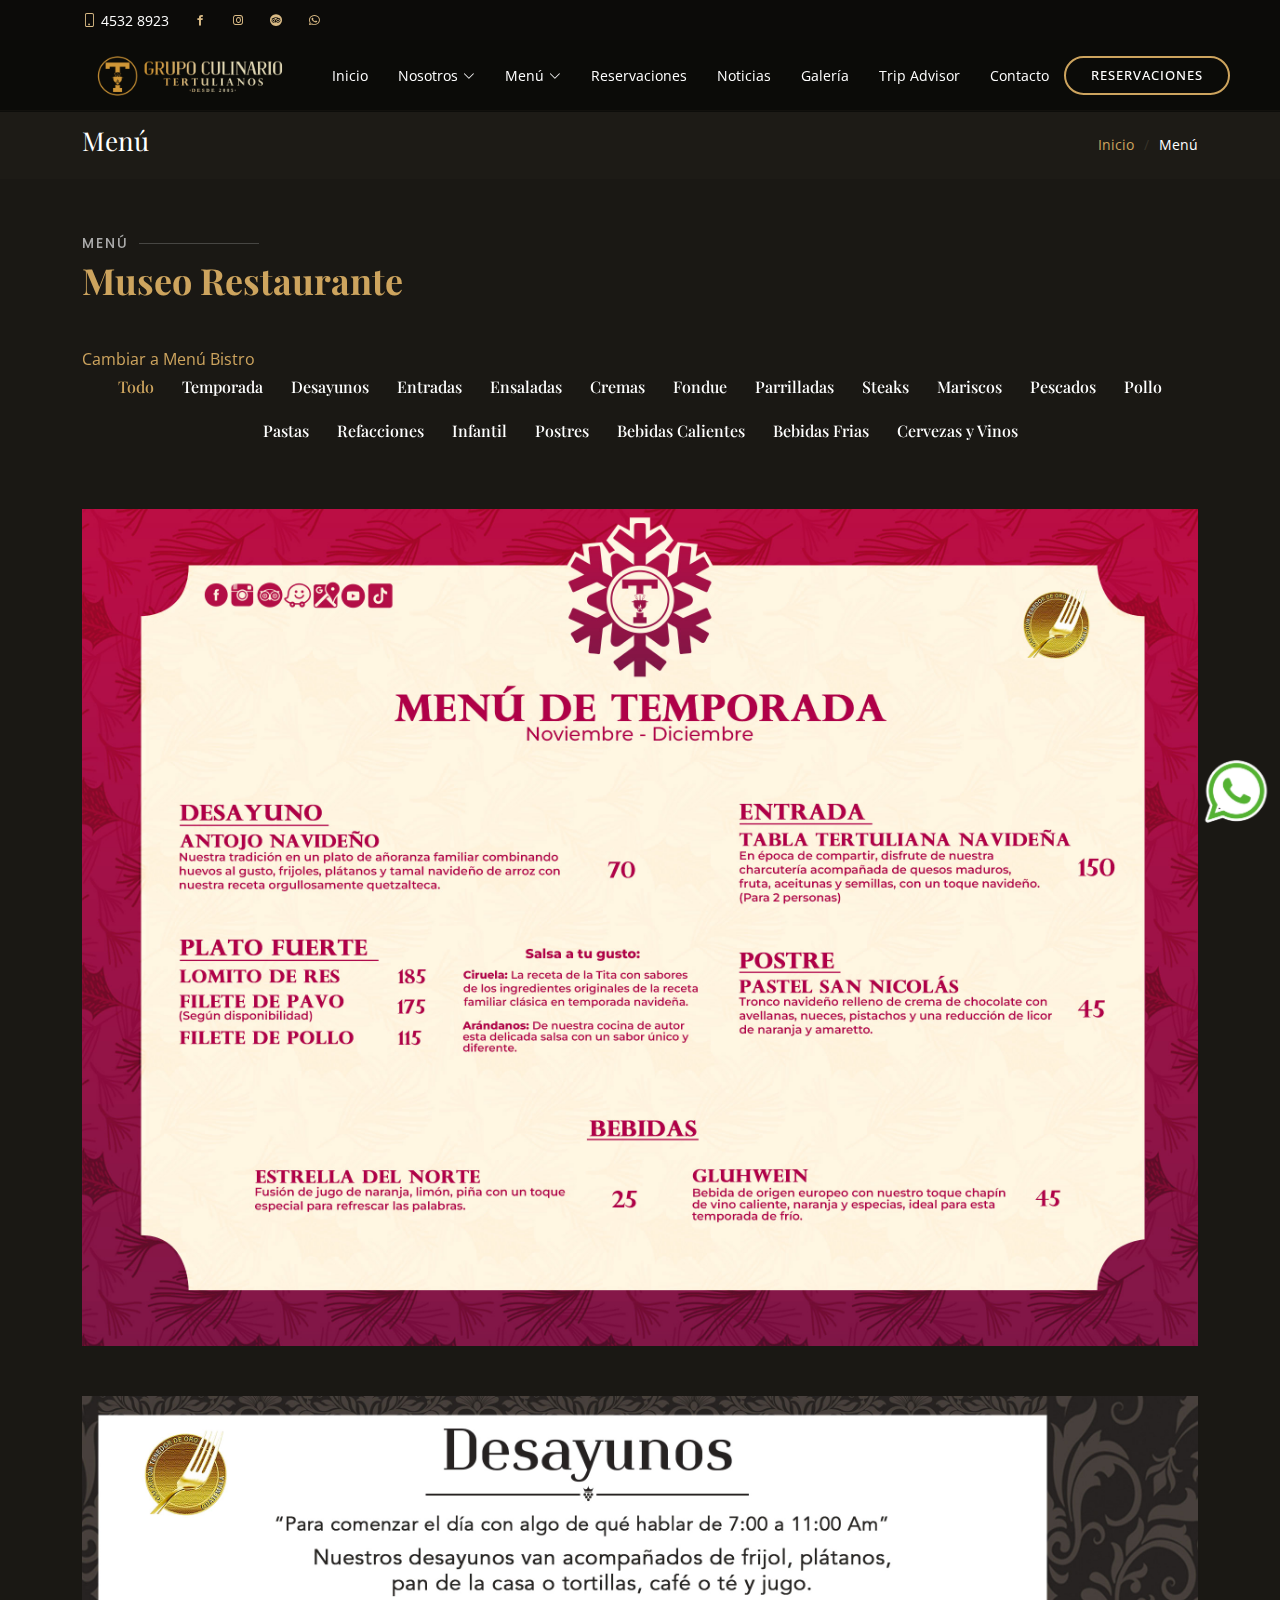
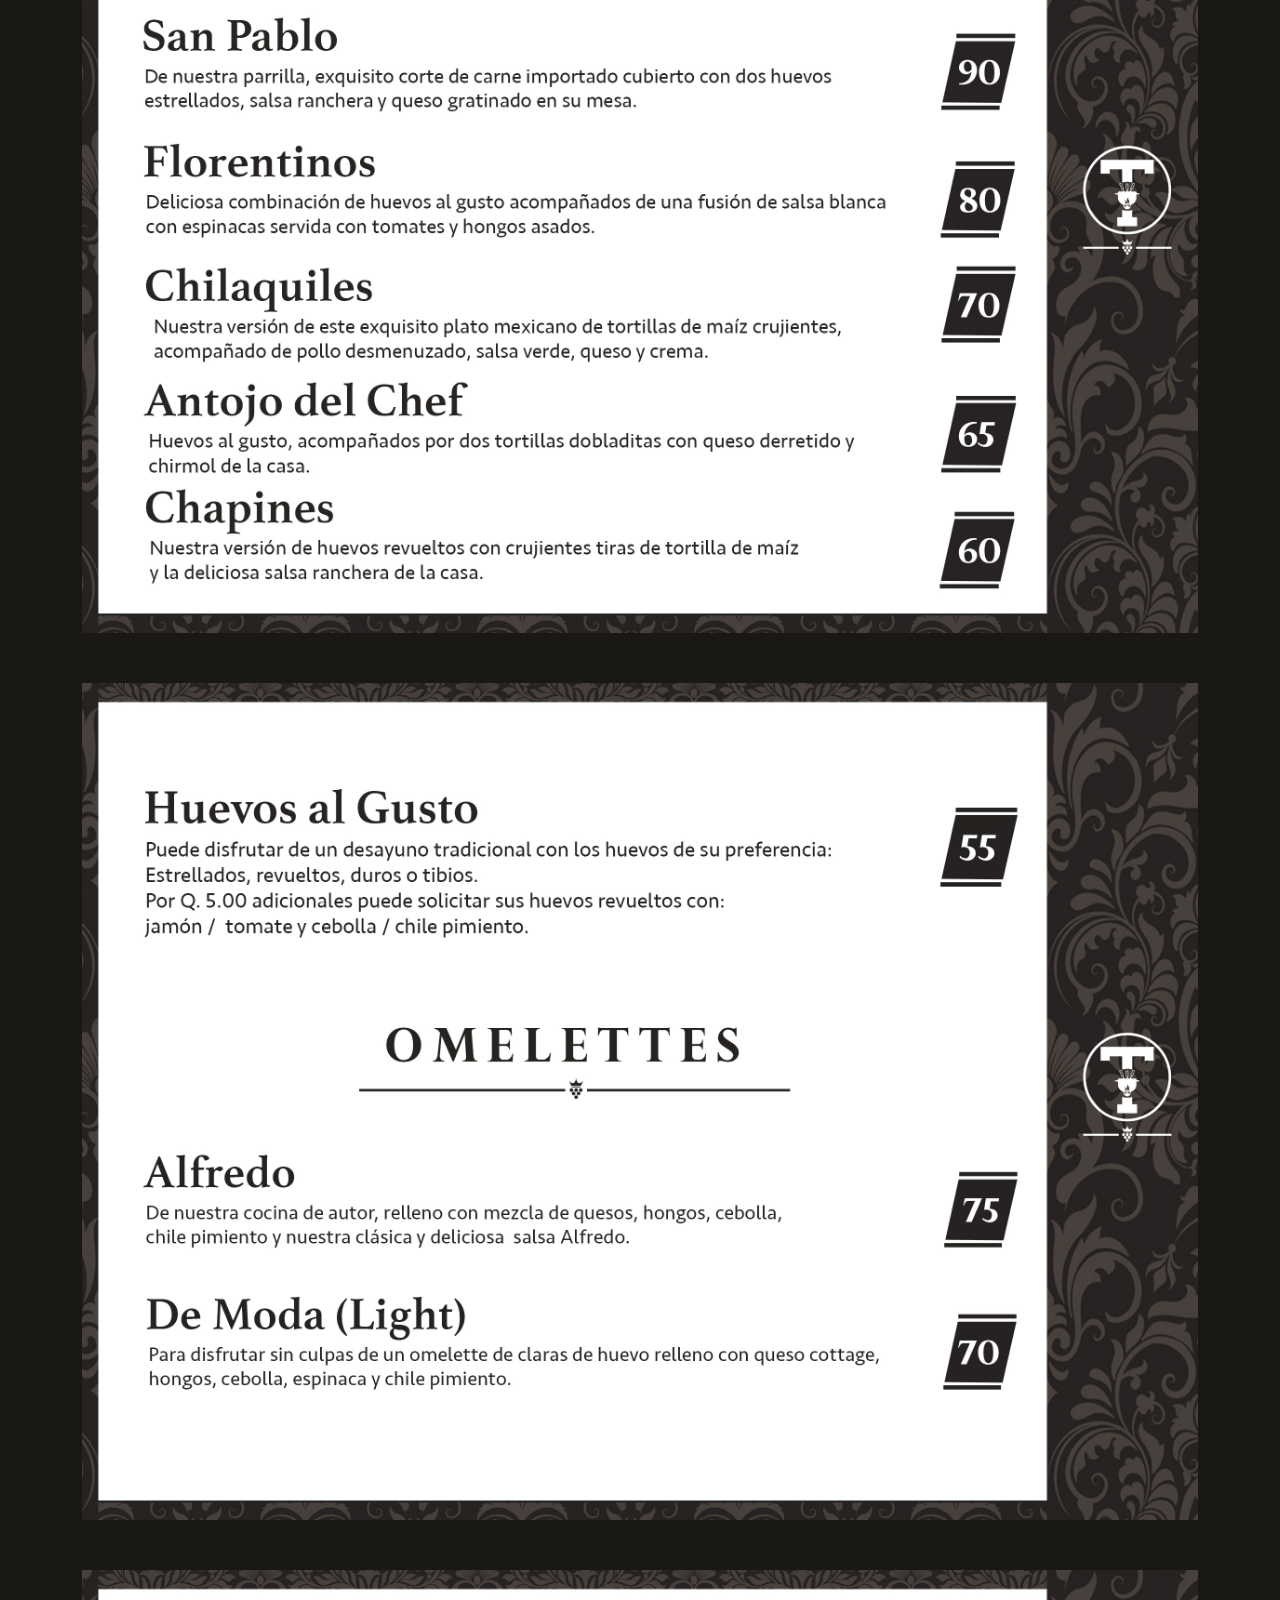
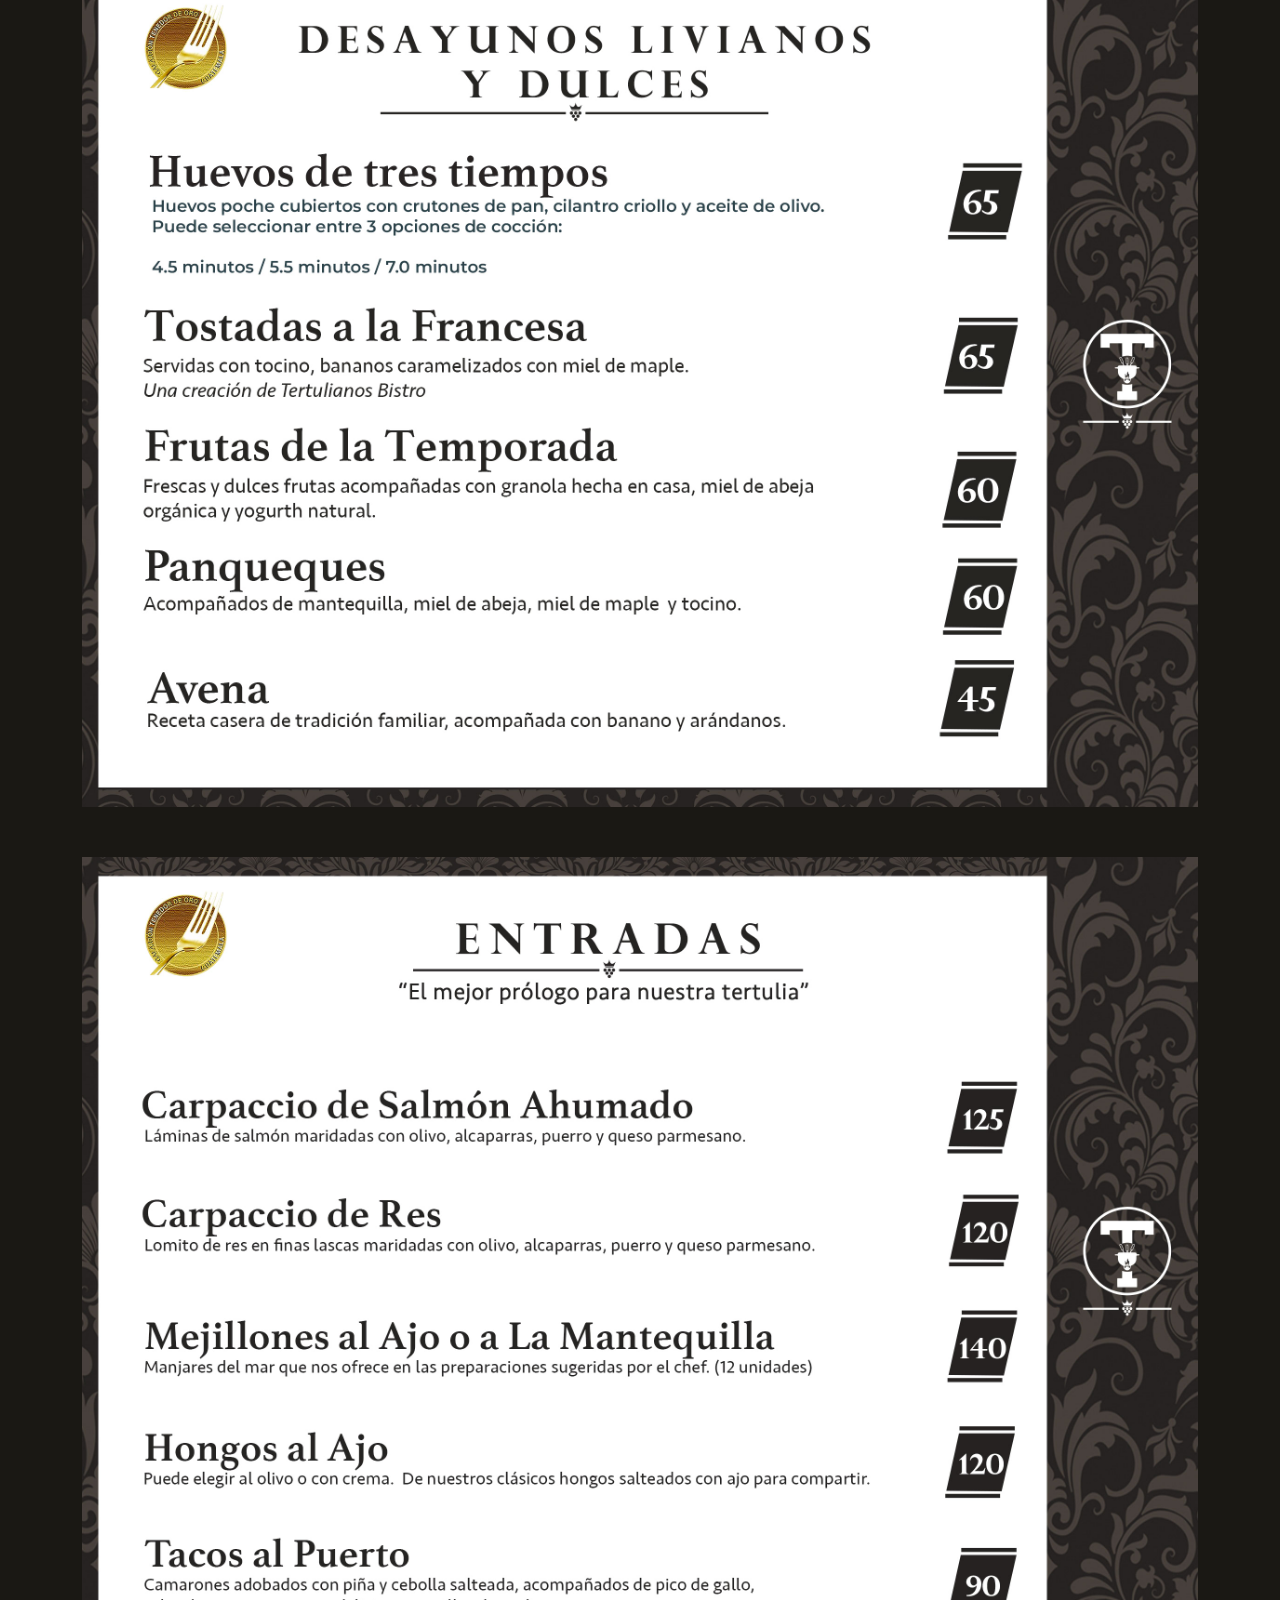
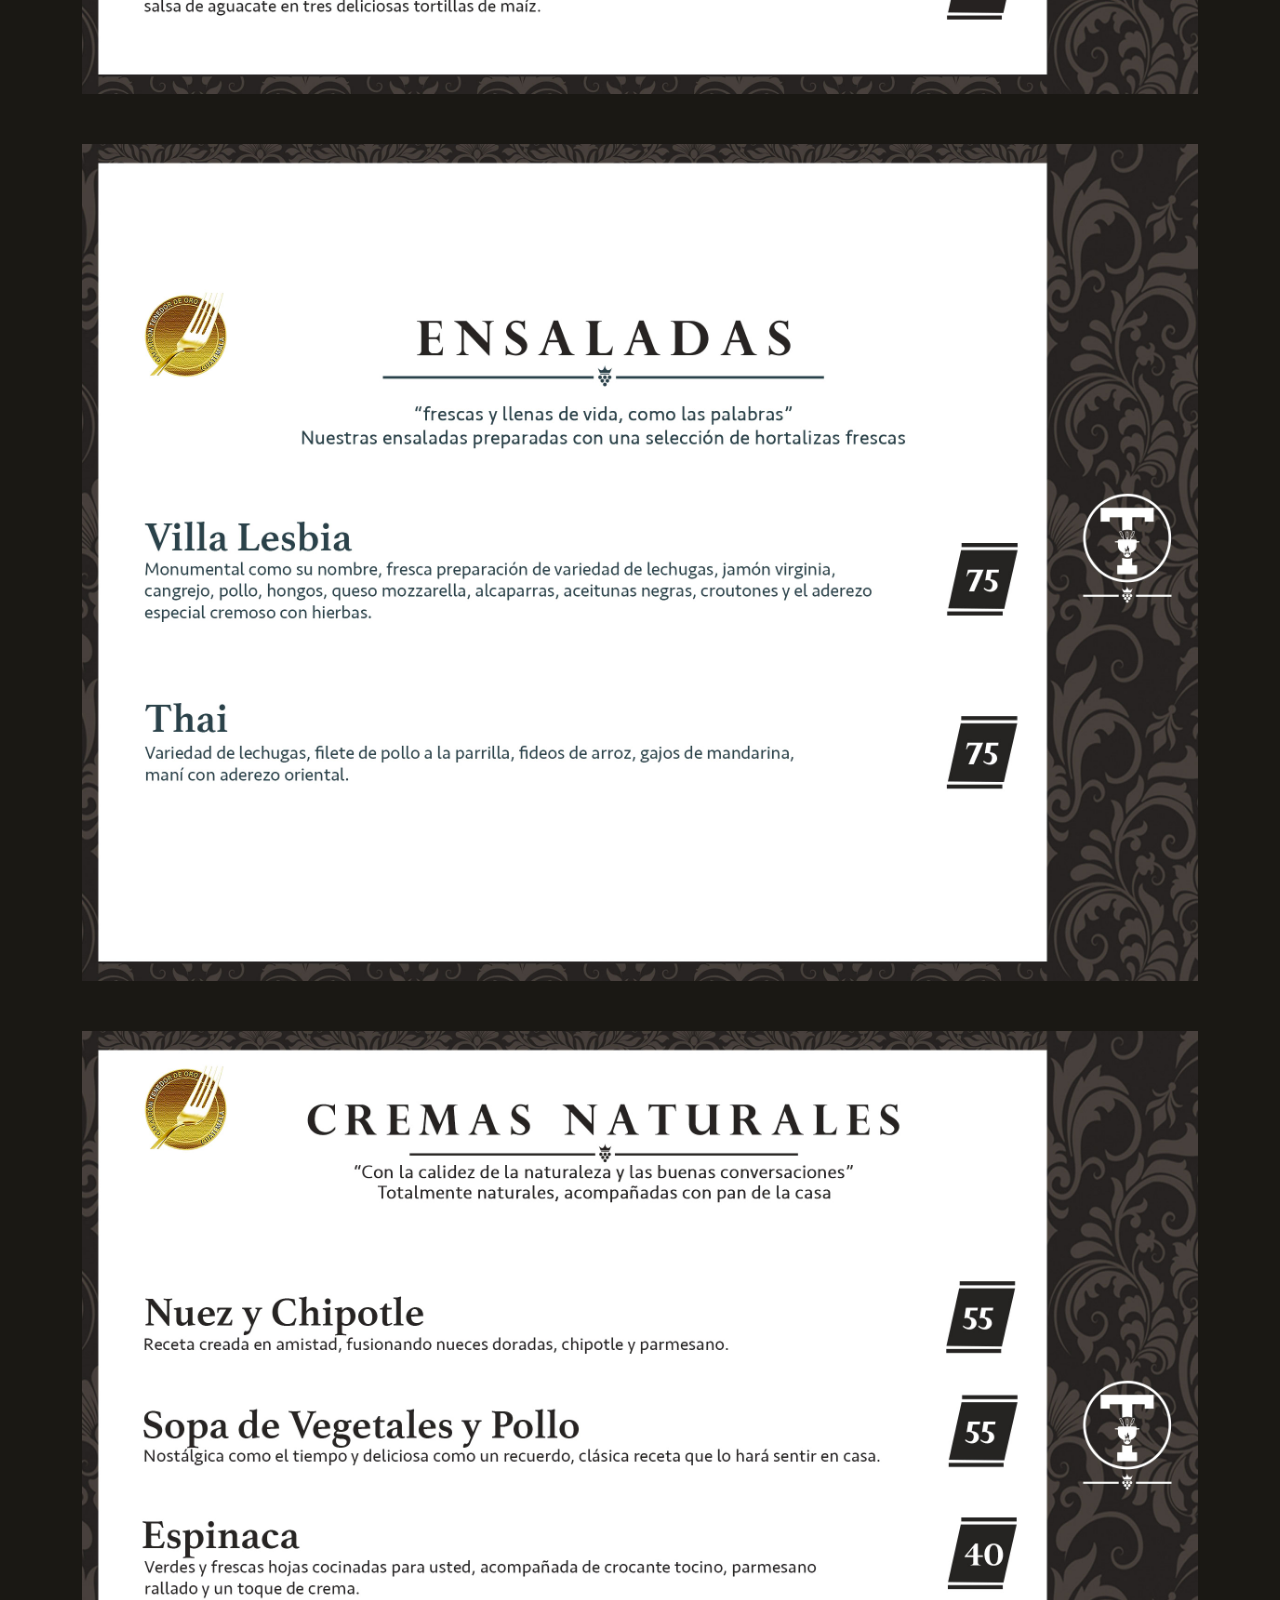
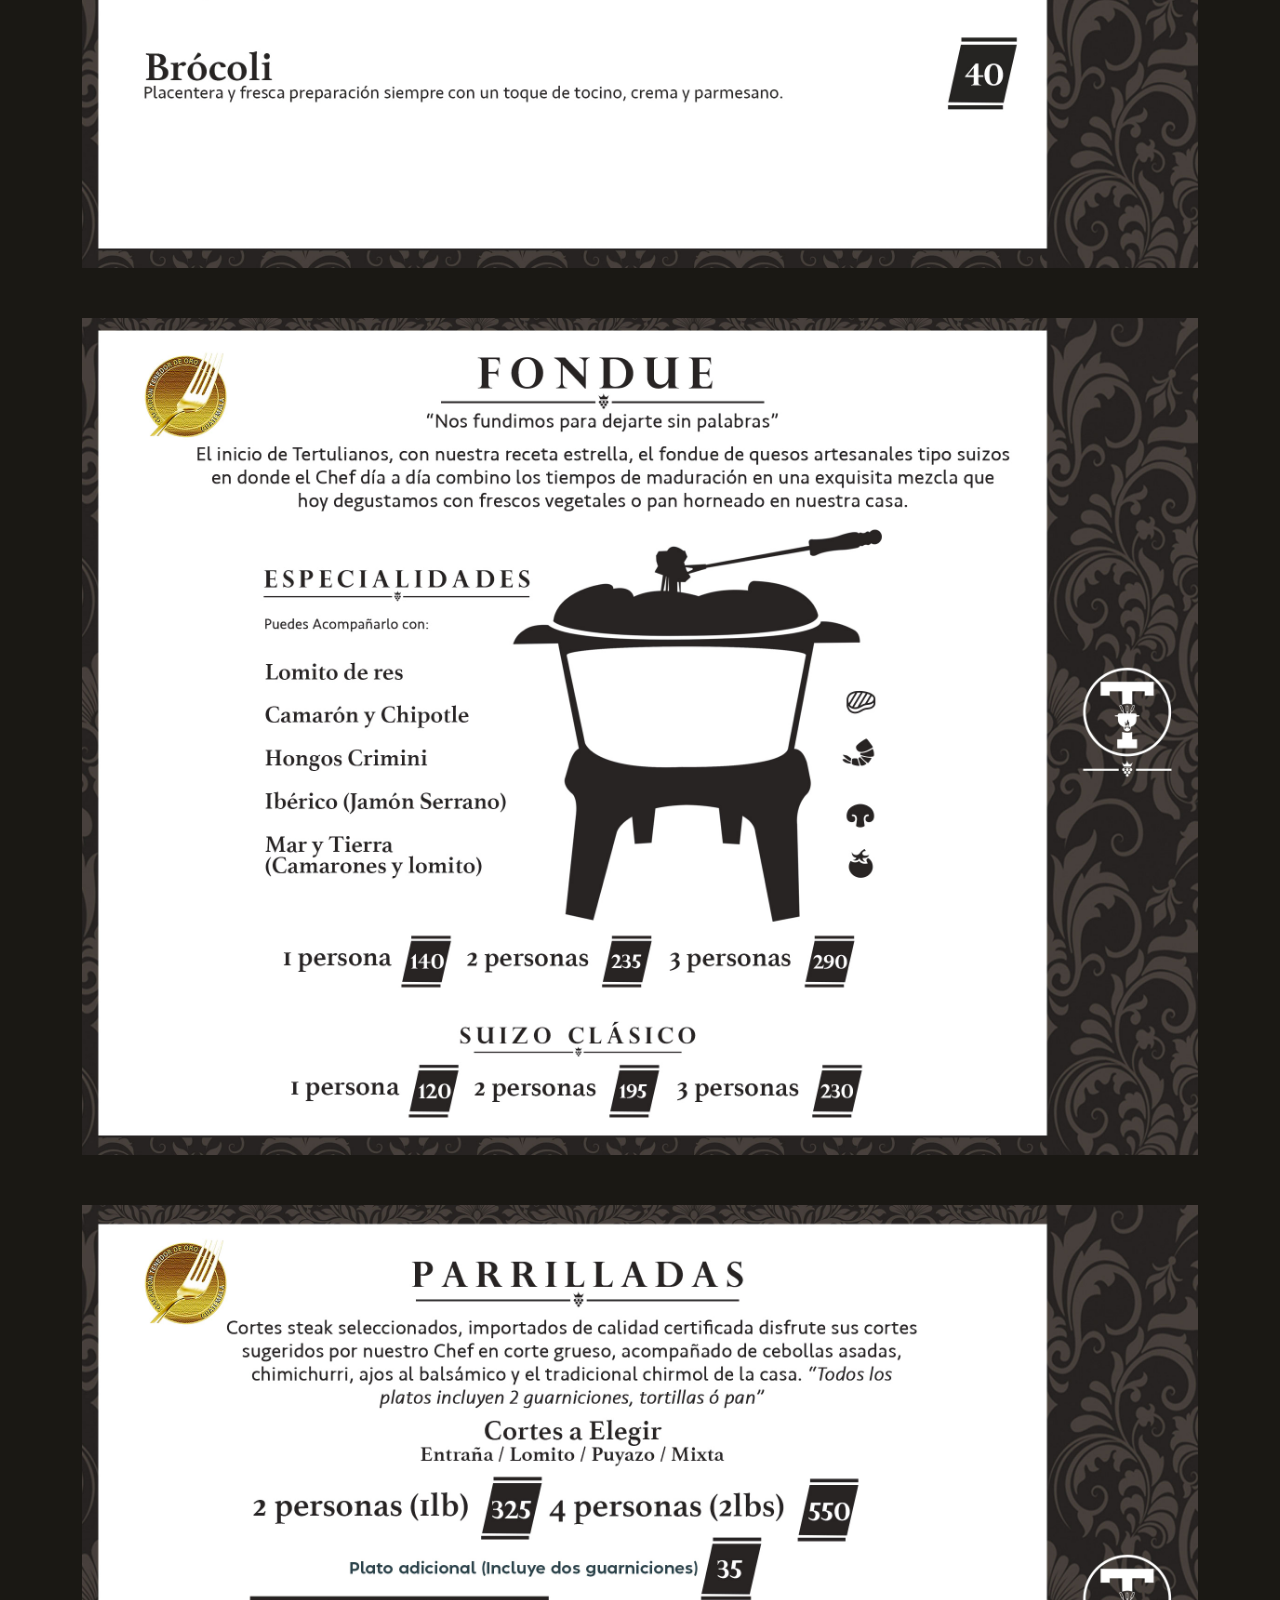
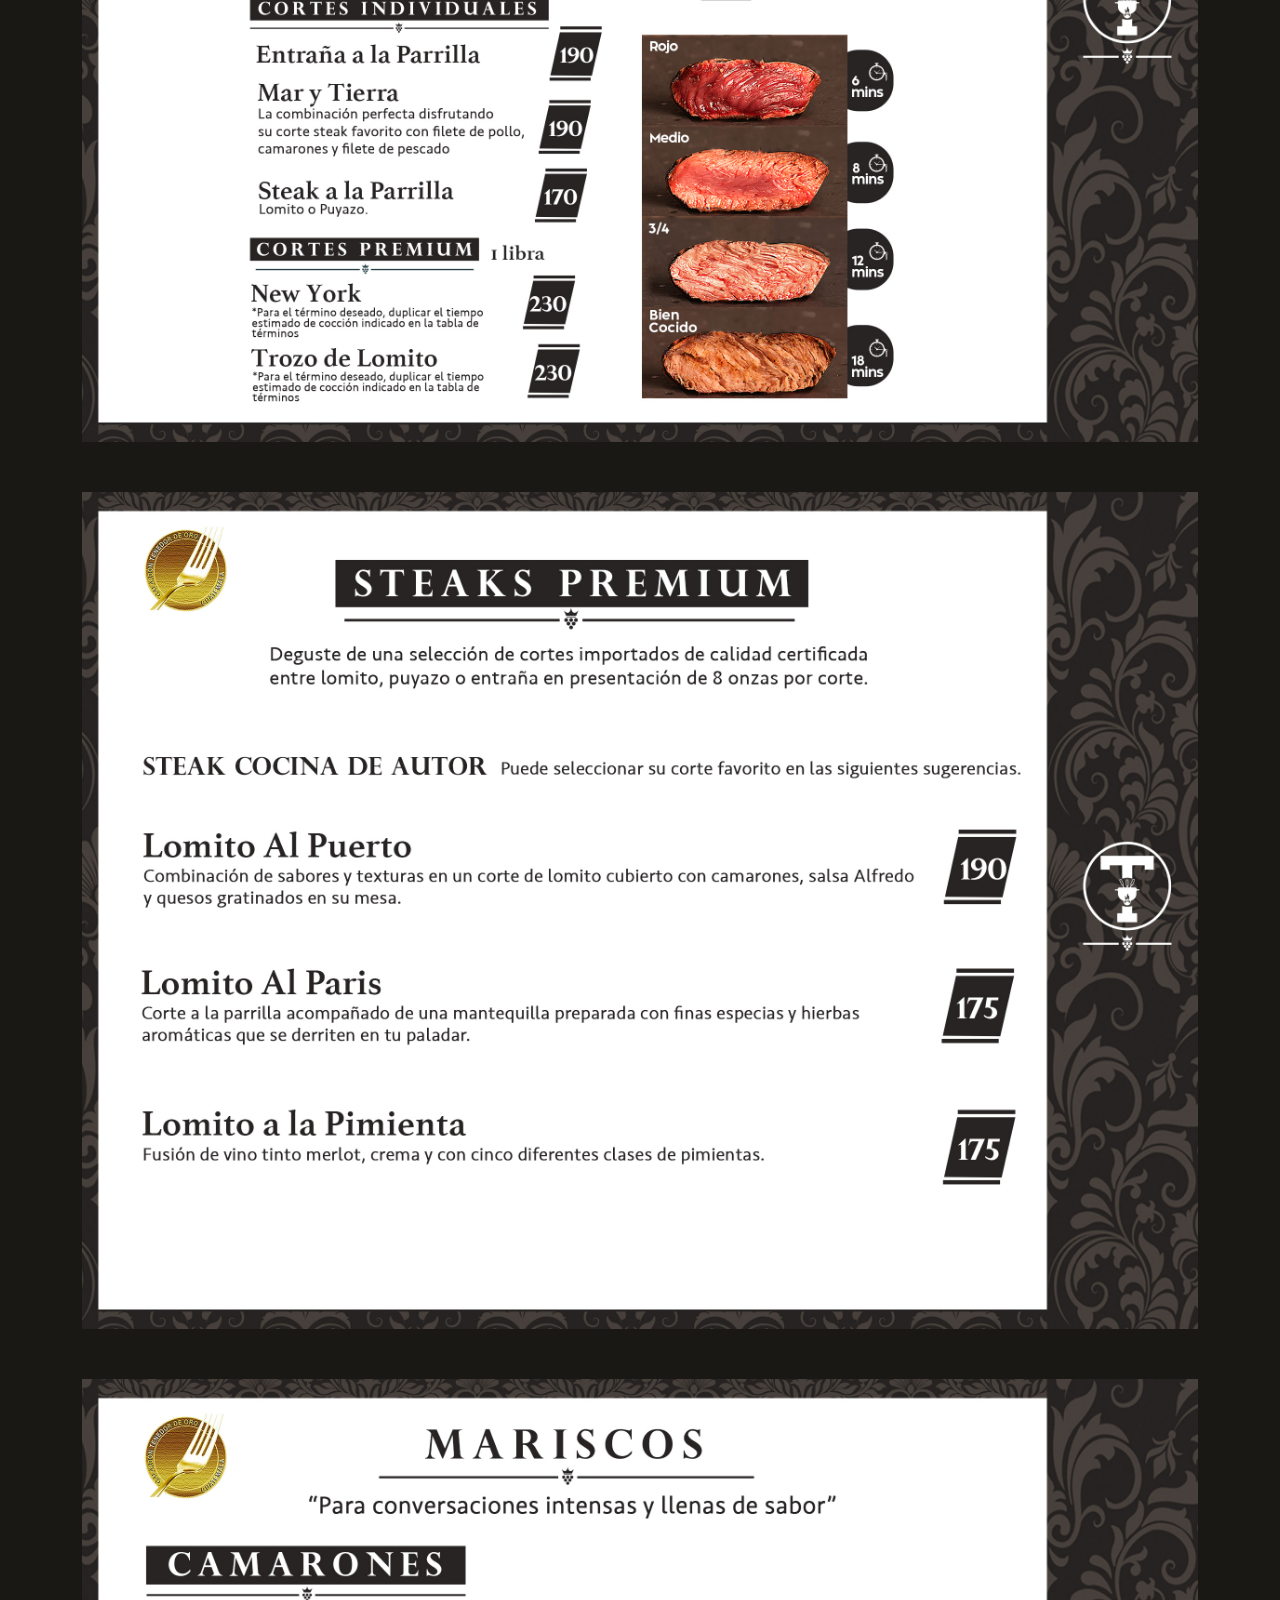
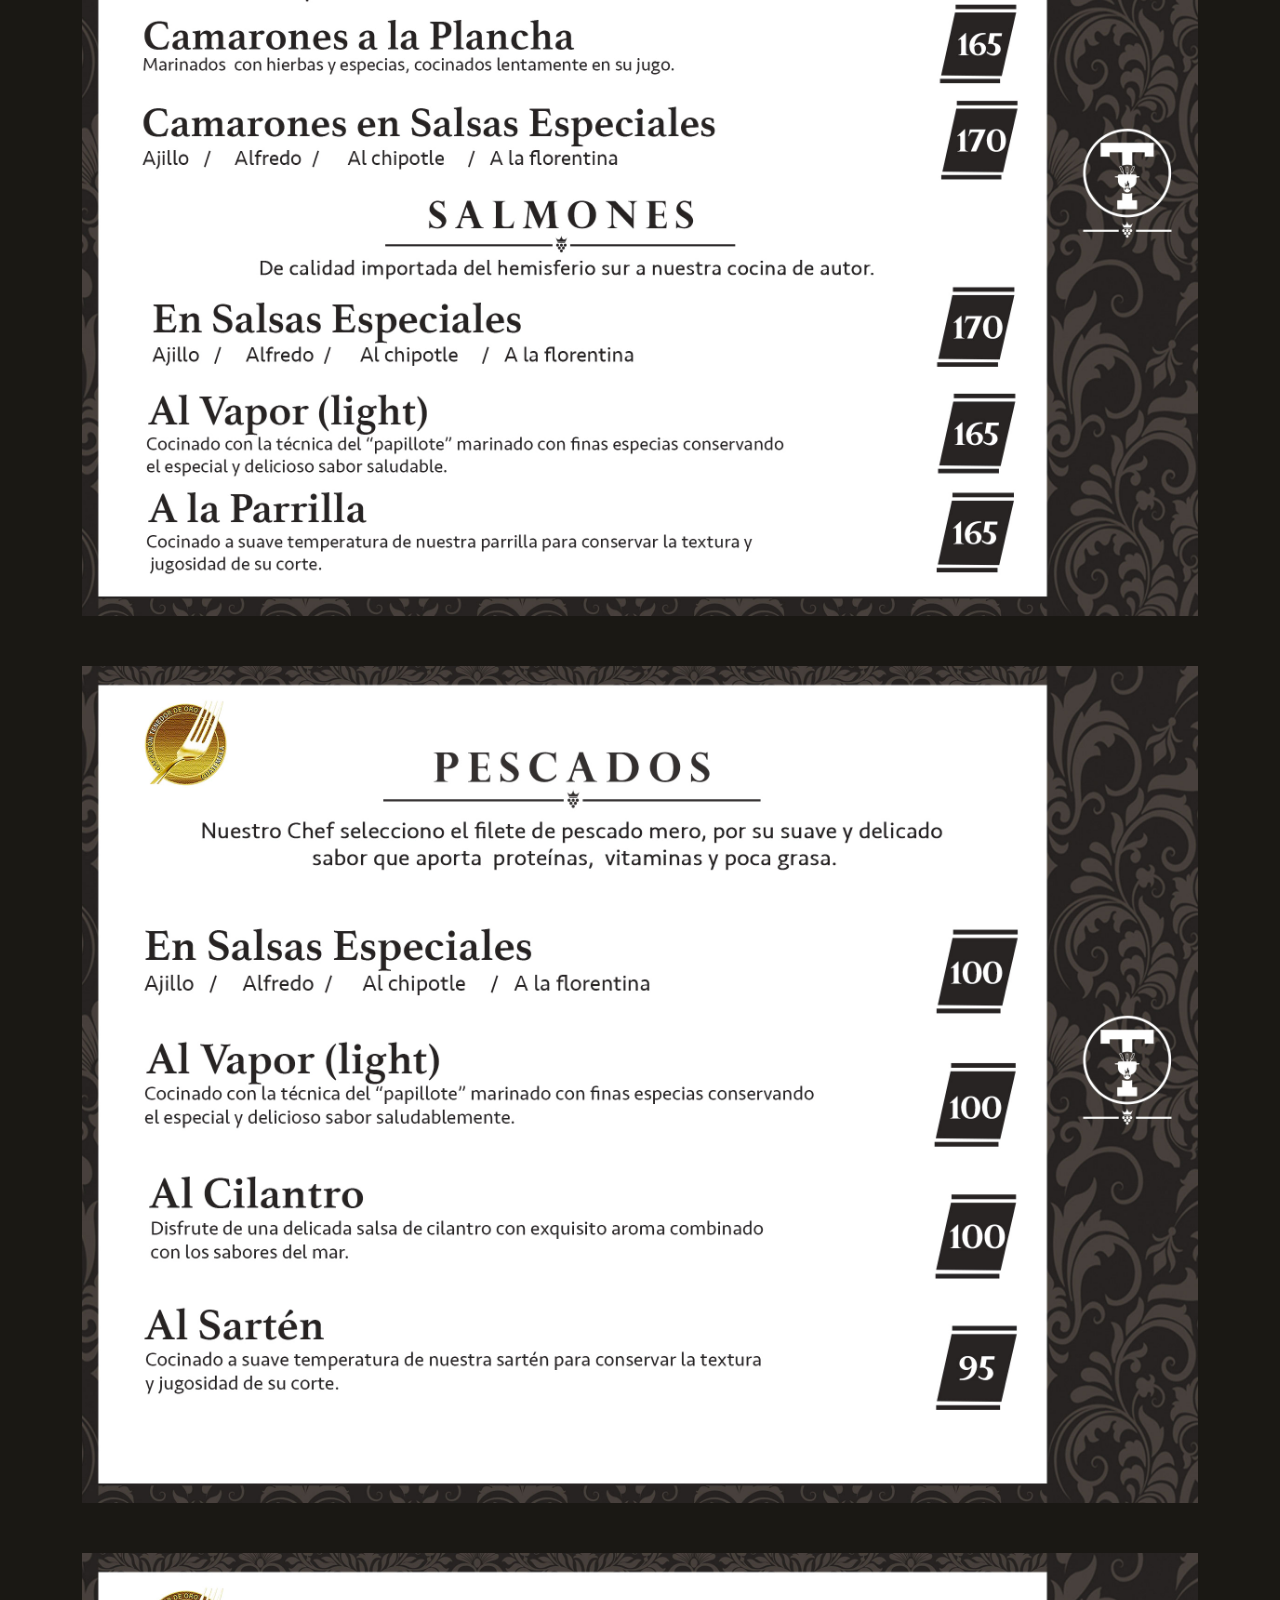
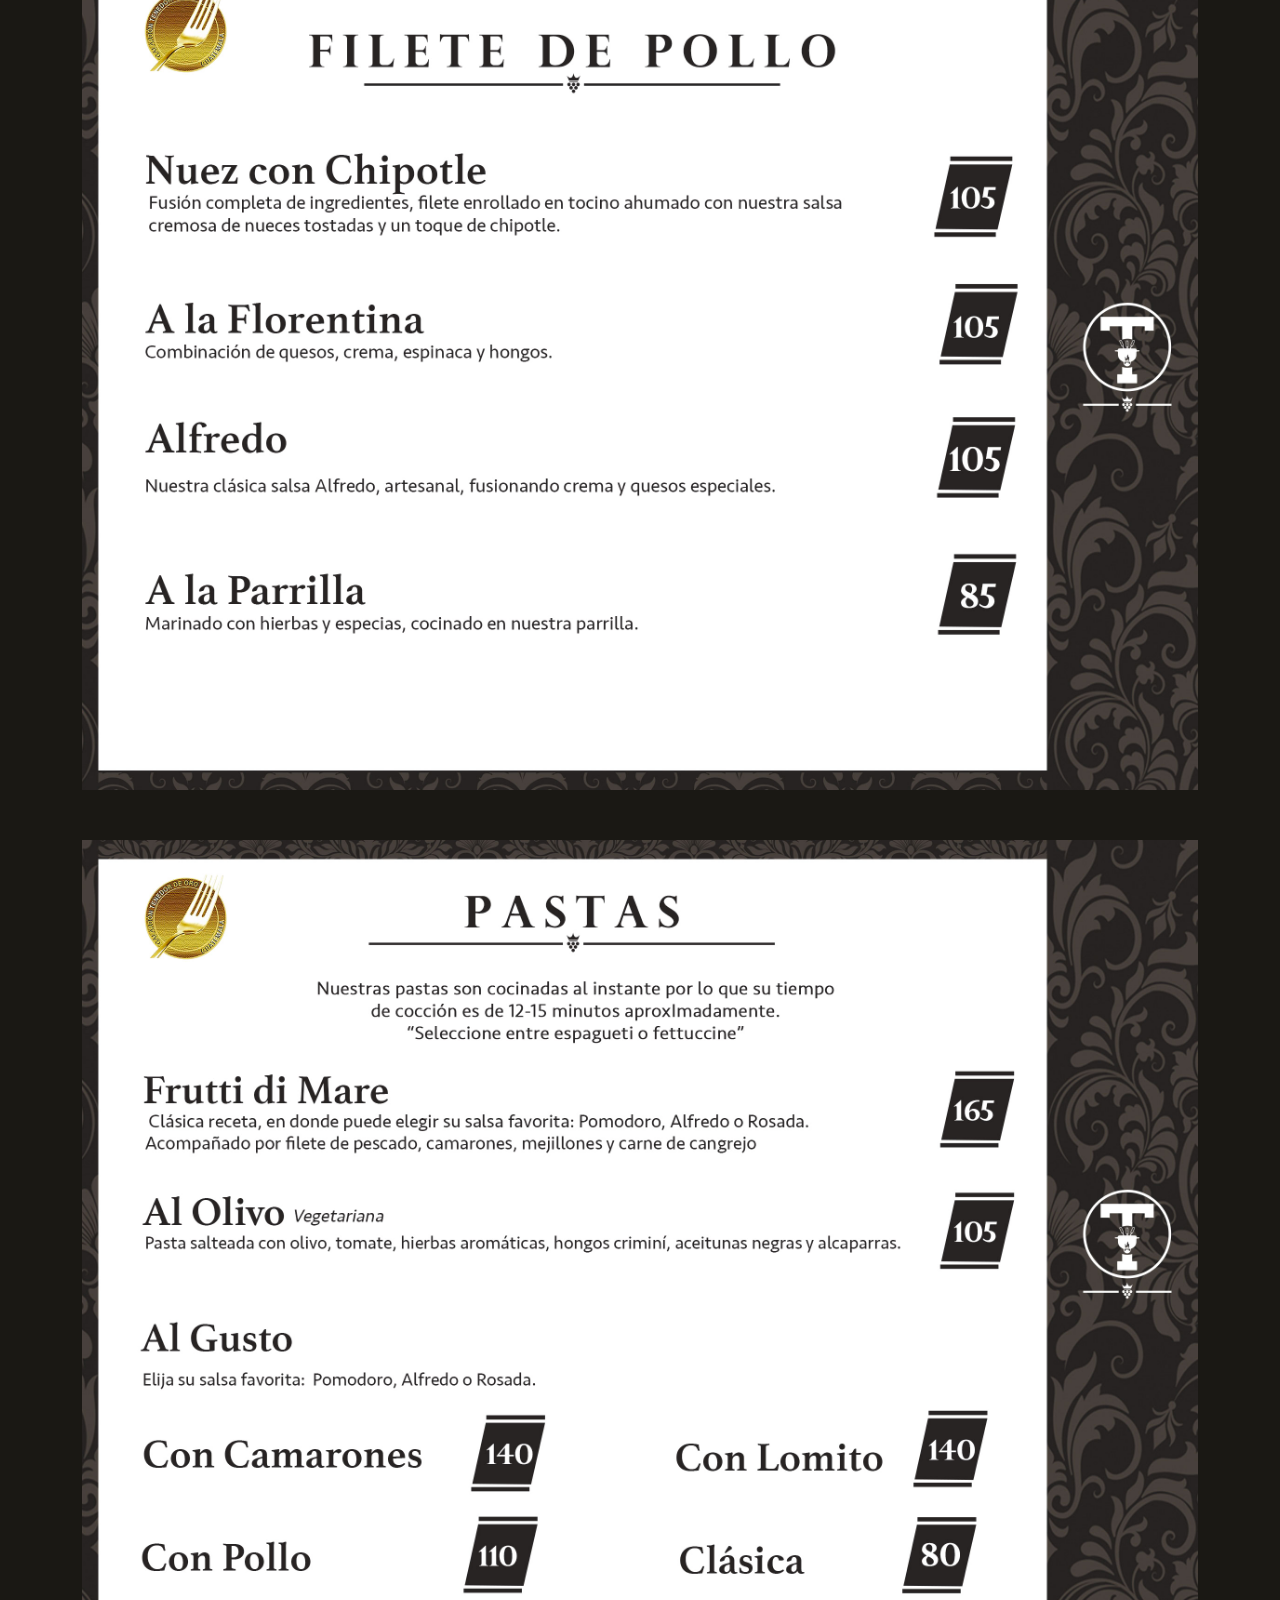
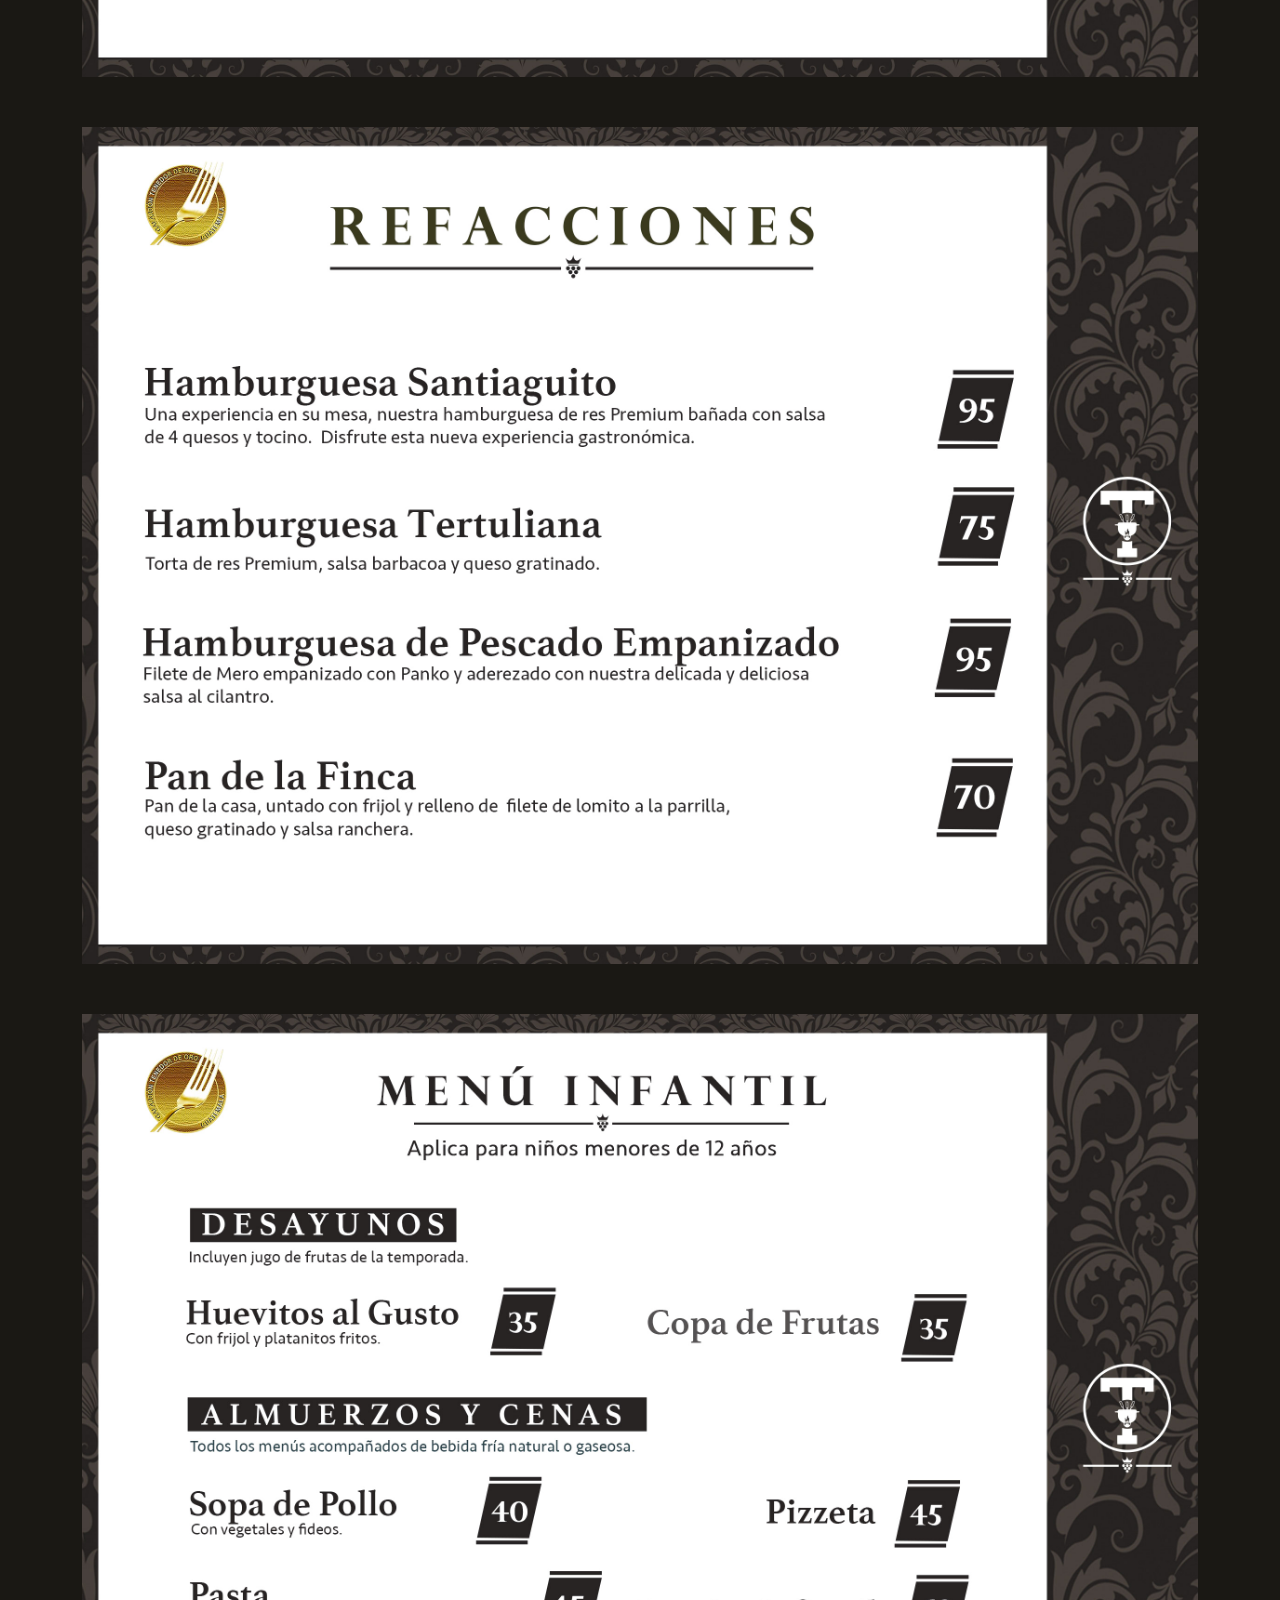
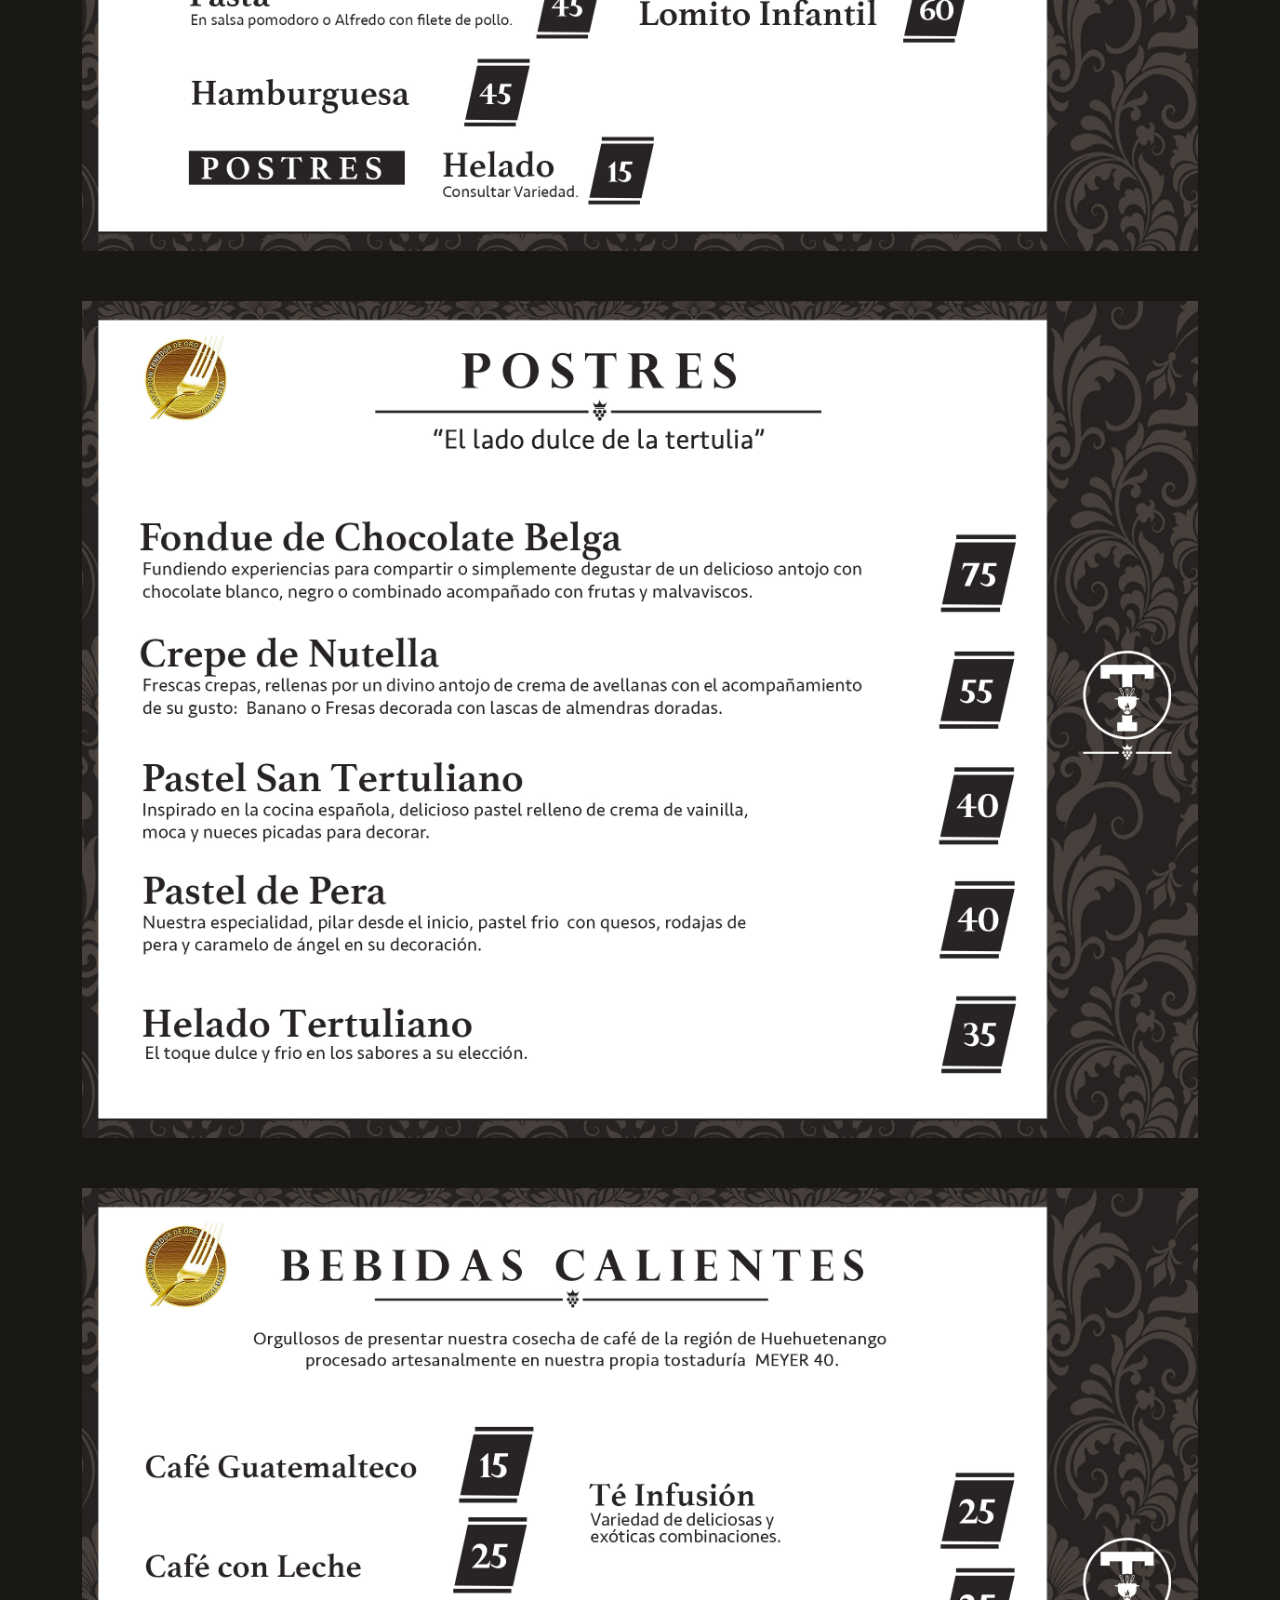
<file: menu_museo.html>
<!DOCTYPE html>
<html lang="es">

<head>
  <!-- Google tag (gtag.js) -->
  <script async src="https://www.googletagmanager.com/gtag/js?id=G-K7X344VJQG"></script>
  <script>
    window.dataLayer = window.dataLayer || [];
    function gtag(){dataLayer.push(arguments);}
    gtag('js', new Date());

    gtag('config', 'G-K7X344VJQG');
  </script>
  <meta charset="utf-8">
  <meta content="width=device-width, initial-scale=1.0" name="viewport">

  <title>Tertulianos</title>
  <meta content="Restaurante especializado en Fondue y comida Internacional Gourmet" name="description">
  <meta content="Restaurante, cocina, autor, Gourmet, vino, fondue, steaks, pastas, quetzaltenango, xela, museo" name="keywords">

  <!-- Favicons -->
  <link href="assets/img/ico.png" rel="icon">
  <link href="assets/img/ico.png" rel="apple-touch-icon">

  <!-- Google Fonts -->
  <link href="https://fonts.googleapis.com/css?family=Open+Sans:300,300i,400,400i,600,600i,700,700i|Playfair+Display:ital,wght@0,400;0,500;0,600;0,700;1,400;1,500;1,600;1,700|Poppins:300,300i,400,400i,500,500i,600,600i,700,700i" rel="stylesheet">

  <!-- Vendor CSS Files -->
  <link href="assets/vendor/animate.css/animate.min.css" rel="stylesheet">
  <link href="assets/vendor/aos/aos.css" rel="stylesheet">
  <link href="assets/vendor/bootstrap/css/bootstrap.min.css" rel="stylesheet">
  <link href="assets/vendor/bootstrap-icons/bootstrap-icons.css" rel="stylesheet">
  <link href="assets/vendor/boxicons/css/boxicons.min.css" rel="stylesheet">
  <link href="assets/vendor/glightbox/css/glightbox.min.css" rel="stylesheet">
  <link href="assets/vendor/swiper/swiper-bundle.min.css" rel="stylesheet">

  <!-- Template Main CSS File -->
  <link href="assets/css/style.css" rel="stylesheet">

</head>

<body>

  <!-- whatsappt -->
  <style>
    .btn-whatsapp {
           display:block;
           width:70px;
           height:70px;
           color:#fff;
           position: fixed;
           right:20px;
           bottom:80px;
           border-radius:50%;
           line-height:80px;
           text-align:center;
           z-index:999;
    }
    </style>

    <div class="btn-whatsapp">
      <a href="https://api.whatsapp.com/send?phone=50245328923" target="_blank">
        <img src="assets/img/logow.png" alt="" style="width: 90px;">
      </a>
    </div>

    <!-- Fin whatsappt -->

  <!-- ======= Top Bar ======= -->
  <div id="topbar" class="d-flex align-items-center fixed-top">
    <div class="container d-flex justify-content-center justify-content-md-between">

      <div class="contact-info d-flex align-items-center">
        <i class="bi bi-phone d-flex align-items-center"><span>4532 8923</span></i>
        <!-- <i class="bi bi-clock d-flex align-items-center ms-4"><span> Lun-Sab: 7AM - 10PM / Dom: 8AM - 4PM</span></i> -->
        <a href="https://www.facebook.com/GrupoCulinarioTertulianos" target="blank_"><i class="bx bxl-facebook d-flex align-items-center ms-4"></i></a>
        <a href="https://instagram.com/grupoculinariotertulianos" target="blank_"><i class="bx bxl-instagram d-flex align-items-center ms-4"></i></a>
        <a href="https://www.tripadvisor.es/Restaurant_Review-g292013-d2411330-Reviews-Tertulianos_Restaurante_Museo-Quetzaltenango_Quetzaltenango_Department_Western_Hi.html" target="blank_"><i class="bx bxl-trip-advisor d-flex align-items-center ms-4"></i></a>
        <a href="https://api.whatsapp.com/send?phone=50245328923" target="blank_"><i class="bx bxl-whatsapp d-flex align-items-center ms-4"></i></a>
      </div>

    </div>
  </div>

  <!-- ======= Header ======= -->
  <header id="header" class="fixed-top d-flex align-items-cente">
    <div class="container-fluid container-xl d-flex align-items-center justify-content-lg-between">

      <h1 class="logo me-auto me-lg-0"><a href="index.html"><img src="assets/img/logotertulianos.png" alt="Tertulianos"></a></h1>
      <!-- Uncomment below if you prefer to use an image logo -->
      <!-- <a href="index.html" class="logo me-auto me-lg-0"><img src="assets/img/logo.png" alt="" class="img-fluid"></a>-->

      <nav id="navbar" class="navbar order-last order-lg-0">
        <ul>
            <li><a class="nav-link scrollto" href="index.html">Inicio</a></li>
            <li class="dropdown"><a href="#"><span>Nosotros</span> <i class="bi bi-chevron-down"></i></a>
              <ul>
                <li><a href="historia.html">Historia</a></li>
                <li><a href="quienessomos.html">¿Quiénes somos? </a></li>
              </ul>
            </li>
            <li class="dropdown"><a href="#"><span>Menú</span> <i class="bi bi-chevron-down"></i></a>
              <ul>
                <li><a href="menu_museo.html">Menú Museo</a></li>
                <li><a href="menu_bistro.html">Menú Bistro</a></li>
              </ul>
            </li>
            <li><a class="nav-link scrollto" href="eventos.html">Reservaciones</a></li>
            <li><a class="nav-link scrollto" href="noticias.html">Noticias</a></li>
            <li><a class="nav-link scrollto" href="galeria.html">Galería</a></li>
            <li><a class="nav-link scrollto" target="_blank" href="https://www.tripadvisor.com/Restaurant_Review-g292013-d2411330-Reviews-Tertulianos_Restaurante_Museo-Quetzaltenango_Quetzaltenango_Department_Western_Hi.html">Trip Advisor</a></li>
            <li><a class="nav-link scrollto" href="contacto.html">Contacto</a></li>
        </ul>
        <i class="bi bi-list mobile-nav-toggle"></i>
      </nav><!-- .navbar -->
      <a href="reservaciones.html" class="book-a-table-btn scrollto d-none d-lg-flex">Reservaciones</a>

    </div>
  </header><!-- End Header -->

  <main id="main">
    <section class="breadcrumbs">
      <div class="container">

        <div class="d-flex justify-content-between align-items-center">
          <h2>Menú</h2>
          <ol>
            <li><a href="index.html">Inicio</a></li>
            <li>Menú</li>
          </ol>
        </div>

      </div>
    </section>

    <!-- ======= Menú Section ======= -->
    <section id="menu" class="menu section-bg">
        <div class="container" data-aos="fade-up">
  
          <div class="section-title">
            <h2>Menú</h2>
            <p>Museo Restaurante</p>
          </div>

          <div>
            <a href="menu_bistro.html">Cambiar a Menú Bistro</a>
          </div>
  
          <div class="row" data-aos="fade-up" data-aos-delay="100">
            <div class="col-lg-12 d-flex justify-content-center">
              <ul id="menu-flters">
                <li data-filter="*" class="filter-active">Todo</li>
                <!-- <li data-filter=".filter-top10">Top 10</li> -->
                <li data-filter=".filter-temporada">Temporada</li>
                <li data-filter=".filter-desayunos">Desayunos</li>
                <li data-filter=".filter-entradas">Entradas</li>
                <li data-filter=".filter-ensaladas">Ensaladas</li>
                <li data-filter=".filter-cremas">Cremas</li>
                <li data-filter=".filter-fondue">Fondue</li>
                <li data-filter=".filter-parrilladas">Parrilladas</li>
                <li data-filter=".filter-steaks">Steaks</li>
                <li data-filter=".filter-mariscos">Mariscos</li>
                <li data-filter=".filter-pescados">Pescados</li>
                <li data-filter=".filter-pollo">Pollo</li>
                <li data-filter=".filter-pastas">Pastas</li>
                <li data-filter=".filter-refacciones">Refacciones</li>
                <li data-filter=".filter-infantil">Infantil</li>
                <li data-filter=".filter-postres">Postres</li>
                <li data-filter=".filter-bebidas_calientes">Bebidas Calientes</li>
                <li data-filter=".filter-bebidas_frias">Bebidas Frias</li>
                <li data-filter=".filter-cervezas_vinos">Cervezas y Vinos</li>
              </ul>
            </div>
          </div>
  
          <div class="row menu-container" data-aos="fade-up" data-aos-delay="200">
  
            <!-- <div class="col-lg-12 menu-item filter-top10">
              <img src="assets/img/menu/temporada/top10web.jpg" class="img-fluid" alt="responsive image">
            </div> -->

            <div class="col-lg-12 menu-item filter-temporada">
              <img src="assets/img/menu/temporada/menutemporadadiciembre2.jpg" class="img-fluid" alt="responsive image">
            </div>

            <!-- <div class="col-lg-12 menu-item filter-temporada">
              <img src="assets/img/menu/menu_museo/mh2.jpg" class="img-fluid" alt="responsive image">
            </div> -->

            <div class="col-lg-12 menu-item filter-desayunos">
              <img src="assets/img/menu/menu_museo/desayunos21.jpg" class="img-fluid" alt="responsive image">
            </div>

            <div class="col-lg-12 menu-item filter-desayunos">
              <img src="assets/img/menu/menu_museo/desayunos22.jpg" class="img-fluid" alt="responsive image">
            </div>

            <div class="col-lg-12 menu-item filter-desayunos">
              <img src="assets/img/menu/menu_museo/desayunos24.jpg" class="img-fluid" alt="responsive image">
            </div>
  
            <div class="col-lg-12 menu-item filter-entradas">
              <img src="assets/img/menu/menu_museo/entradas2.jpg" class="img-fluid" alt="responsive image">
            </div>

            <div class="col-lg-12 menu-item filter-ensaladas">
              <img src="assets/img/menu/menu_museo/ensaladas2.jpg" class="img-fluid" alt="responsive image">
            </div>

            <div class="col-lg-12 menu-item filter-cremas">
              <img src="assets/img/menu/menu_museo/cremas2.jpg" class="img-fluid" alt="responsive image">
            </div>

            <div class="col-lg-12 menu-item filter-fondue">
              <img src="assets/img/menu/menu_museo/fondue2.jpg" class="img-fluid" alt="responsive image">
            </div>

            <div class="col-lg-12 menu-item filter-parrilladas">
              <img src="assets/img/menu/menu_museo/parrilladas2.jpg" class="img-fluid" alt="responsive image">
            </div>

            <div class="col-lg-12 menu-item filter-steaks">
              <img src="assets/img/menu/menu_museo/steaks2.jpg" class="img-fluid" alt="responsive image">
            </div>

            <div class="col-lg-12 menu-item filter-mariscos">
              <img src="assets/img/menu/menu_museo/mariscos2.jpg" class="img-fluid" alt="responsive image">
            </div>

            <div class="col-lg-12 menu-item filter-pescados">
              <img src="assets/img/menu/menu_museo/pescados2.jpg" class="img-fluid" alt="responsive image">
            </div>

            <div class="col-lg-12 menu-item filter-pollo">
              <img src="assets/img/menu/menu_museo/pollo2.jpg" class="img-fluid" alt="responsive image">
            </div>

            <div class="col-lg-12 menu-item filter-pastas">
              <img src="assets/img/menu/menu_museo/pastas2.jpg" class="img-fluid" alt="responsive image">
            </div>

            <div class="col-lg-12 menu-item filter-refacciones">
              <img src="assets/img/menu/menu_museo/refacciones2.jpg" class="img-fluid" alt="responsive image">
            </div>

            <div class="col-lg-12 menu-item filter-infantil">
              <img src="assets/img/menu/menu_museo/infantil2.jpg" class="img-fluid" alt="responsive image">
            </div>

            <div class="col-lg-12 menu-item filter-postres">
              <img src="assets/img/menu/menu_museo/postres2.jpg" class="img-fluid" alt="responsive image">
            </div>

            <div class="col-lg-12 menu-item filter-bebidas_calientes">
              <img src="assets/img/menu/menu_museo/bebidascalientes2.jpg" class="img-fluid" alt="responsive image">
            </div>

            <div class="col-lg-12 menu-item filter-bebidas_frias">
              <img src="assets/img/menu/menu_museo/bebidasfrias2.jpg" class="img-fluid" alt="responsive image">
            </div>

            <div class="col-lg-12 menu-item filter-cervezas_vinos">
              <img src="assets/img/menu/menu_museo/cervezasvinos2.jpg" class="img-fluid" alt="responsive image">
            </div>
            
          </div>
  
        </div>
      </section><!-- End Menú Section -->

  </main><!-- End #main -->

  <!-- ======= Footer ======= -->
  <footer id="footer">
    <div class="footer-top">
      <div class="container">
        <div class="row">

          <div class="col-lg-6 col-md-6">
            <div class="footer-info">
              <img src="assets/img/Logo-GCT.png" alt="" height="60">
              <p>
                📍Tertulianos Casa Museo Z.3 <br> 📍Tertulianos Bistro - Bar Z.3 <br><br>
                <strong>Teléfono:</strong> 4532 8923<br>
                <strong>Reservaciones:</strong> eventostertulianos1@gmail.com<br>
                <strong>Administración:</strong> gctertulianos@gmail.com<br>
                <strong>Se parte de nuestro equipo:</strong> tertulianosrh@gmail.com<br>
              </p>
              <div class="social-links mt-3">
                <a href="https://www.facebook.com/GrupoCulinarioTertulianos" target="blank_" class="facebook"><i
                    class="bx bxl-facebook"></i></a>
                <a href="https://instagram.com/grupoculinariotertulianos" target="blank_" class="instagram"><i
                    class="bx bxl-instagram"></i></a>
                <a href="https://www.tripadvisor.es/Restaurant_Review-g292013-d2411330-Reviews-Tertulianos_Restaurante_Museo-Quetzaltenango_Quetzaltenango_Department_Western_Hi.html"
                  target="blank_" class="trip-advisor"><i class="bx bxl-trip-advisor"></i></a>
                <a href="https://api.whatsapp.com/send?phone=50245328923" target="blank_" class="instagram"><i
                    class="bx bxl-whatsapp"></i></a>
                <a href="https://www.youtube.com/@grupoculinariotertulianos" target="blank_"><i
                  class="bx bxl-youtube d-flex align-items-center ms-4"></i></a>
              </div>
            </div>
          </div>

          <div class="col-lg-3 col-md-3 footer-links">
            <h4>Links</h4>
            <ul>
              <li><i class="bx bx-chevron-right"></i> <a href="index.html">Inicio</a></li>
              <li><i class="bx bx-chevron-right"></i> <a href="historia.html">Historia</a></li>
              <li><i class="bx bx-chevron-right"></i> <a href="quienessomos.html">¿Quiénes somos?</a></li>
              <li><i class="bx bx-chevron-right"></i> <a href="menu_museo.html">Menú Museo</a></li>
              <li><i class="bx bx-chevron-right"></i> <a href="menu_bistro.html">Menú Bistro</a></li>
              <li><i class="bx bx-chevron-right"></i> <a href="eventos.html">Reservaciones</a></li>
              <li><i class="bx bx-chevron-right"></i> <a href="noticias.html">Noticias</a></li>
              <li><i class="bx bx-chevron-right"></i> <a href="galeria.html">Galería</a></li>
              <li><i class="bx bx-chevron-right"></i> <a target="_blank" href="https://www.tripadvisor.com/Restaurant_Review-g292013-d2411330-Reviews-Tertulianos_Restaurante_Museo-Quetzaltenango_Quetzaltenango_Department_Western_Hi.html">Trip Advisor</a></li>
              <li><i class="bx bx-chevron-right"></i> <a href="contacto.html">Contacto</a></li>
            </ul>
          </div>

          <div class="col-lg-3 col-md-3 footer-links" align="center">
            <h4>Links Externos</h4>
            <ul align="center">
              <a href="https://svet.gob.gt/" target="blank_"><img align="center" src="assets/img/secre2.png" height="100px" alt=""></a>
              <br>
              Tertulianos siempre de la mano con las instituciones que defienden los derechos de los ciudadanos.
          </div>

          <!-- <div class="col-lg-4 col-md-6 footer-newsletter">
            <h4>Suscribirse</h4>
            <p>Suscribete para recibir promociones y noticias:</p>
            <form action="" method="post">
              <input type="email" name="email"><input type="submit" value="Subscribirse">
            </form>

          </div> -->

        </div>
      </div>
    </div>

    <div class="container">
      <div class="copyright">
        &copy; Copyright <strong><span>Tertulianos</span></strong>.
      </div>
      <div class="credits">

        Diseñado por <a href="https://szystems.com/">Szystems</a> & <a href="https://www.facebook.com/R.Publicidad8">R-Publicidad</a>
      </div>
    </div>
  </footer><!-- End Footer -->

  <div id="preloader"></div>
  <a href="#" class="back-to-top d-flex align-items-center justify-content-center"><i class="bi bi-arrow-up-short"></i></a>

  <!-- Vendor JS Files -->
  <script src="assets/vendor/aos/aos.js"></script>
  <script src="assets/vendor/bootstrap/js/bootstrap.bundle.min.js"></script>
  <script src="assets/vendor/glightbox/js/glightbox.min.js"></script>
  <script src="assets/vendor/isotope-layout/isotope.pkgd.min.js"></script>
  <script src="assets/vendor/swiper/swiper-bundle.min.js"></script>
  <script src="assets/vendor/php-email-form/validate.js"></script>

  <!-- Template Main JS File -->
  <script src="assets/js/main.js"></script>

</body>

</html>
</file>
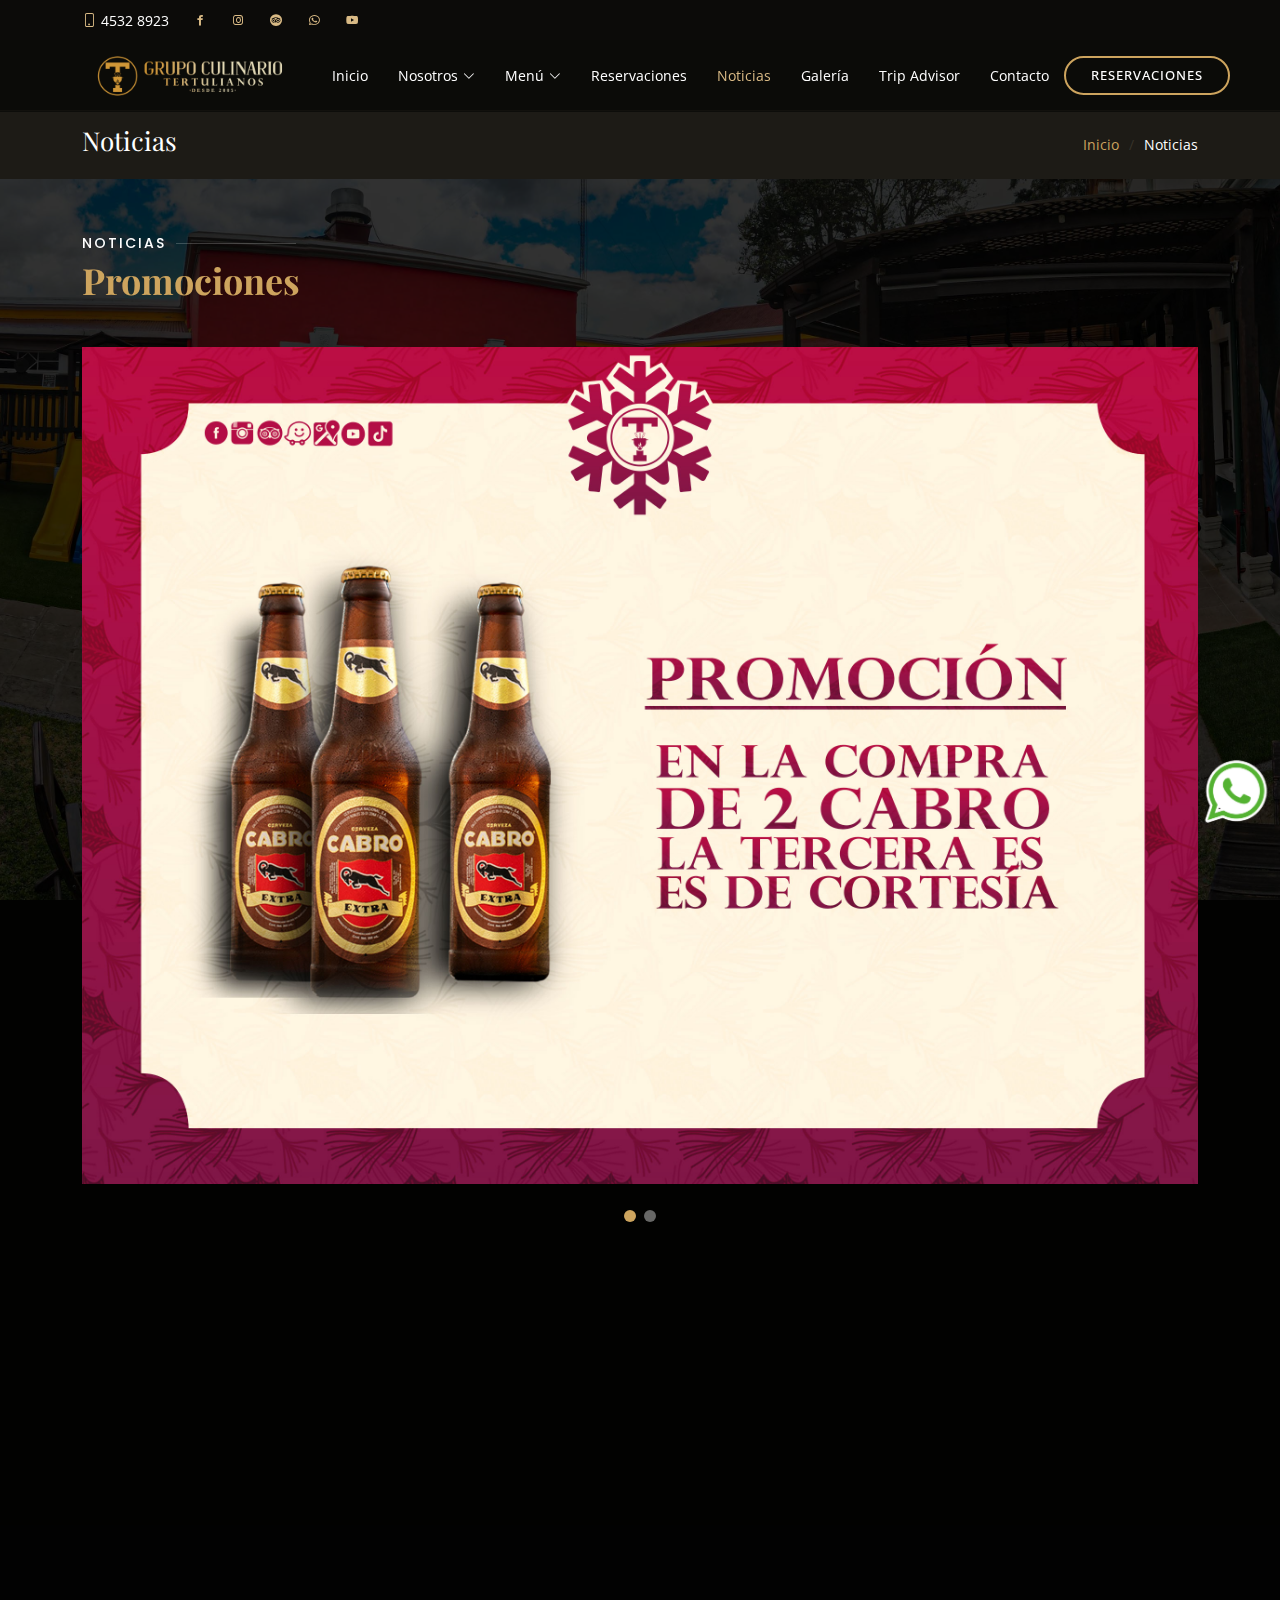
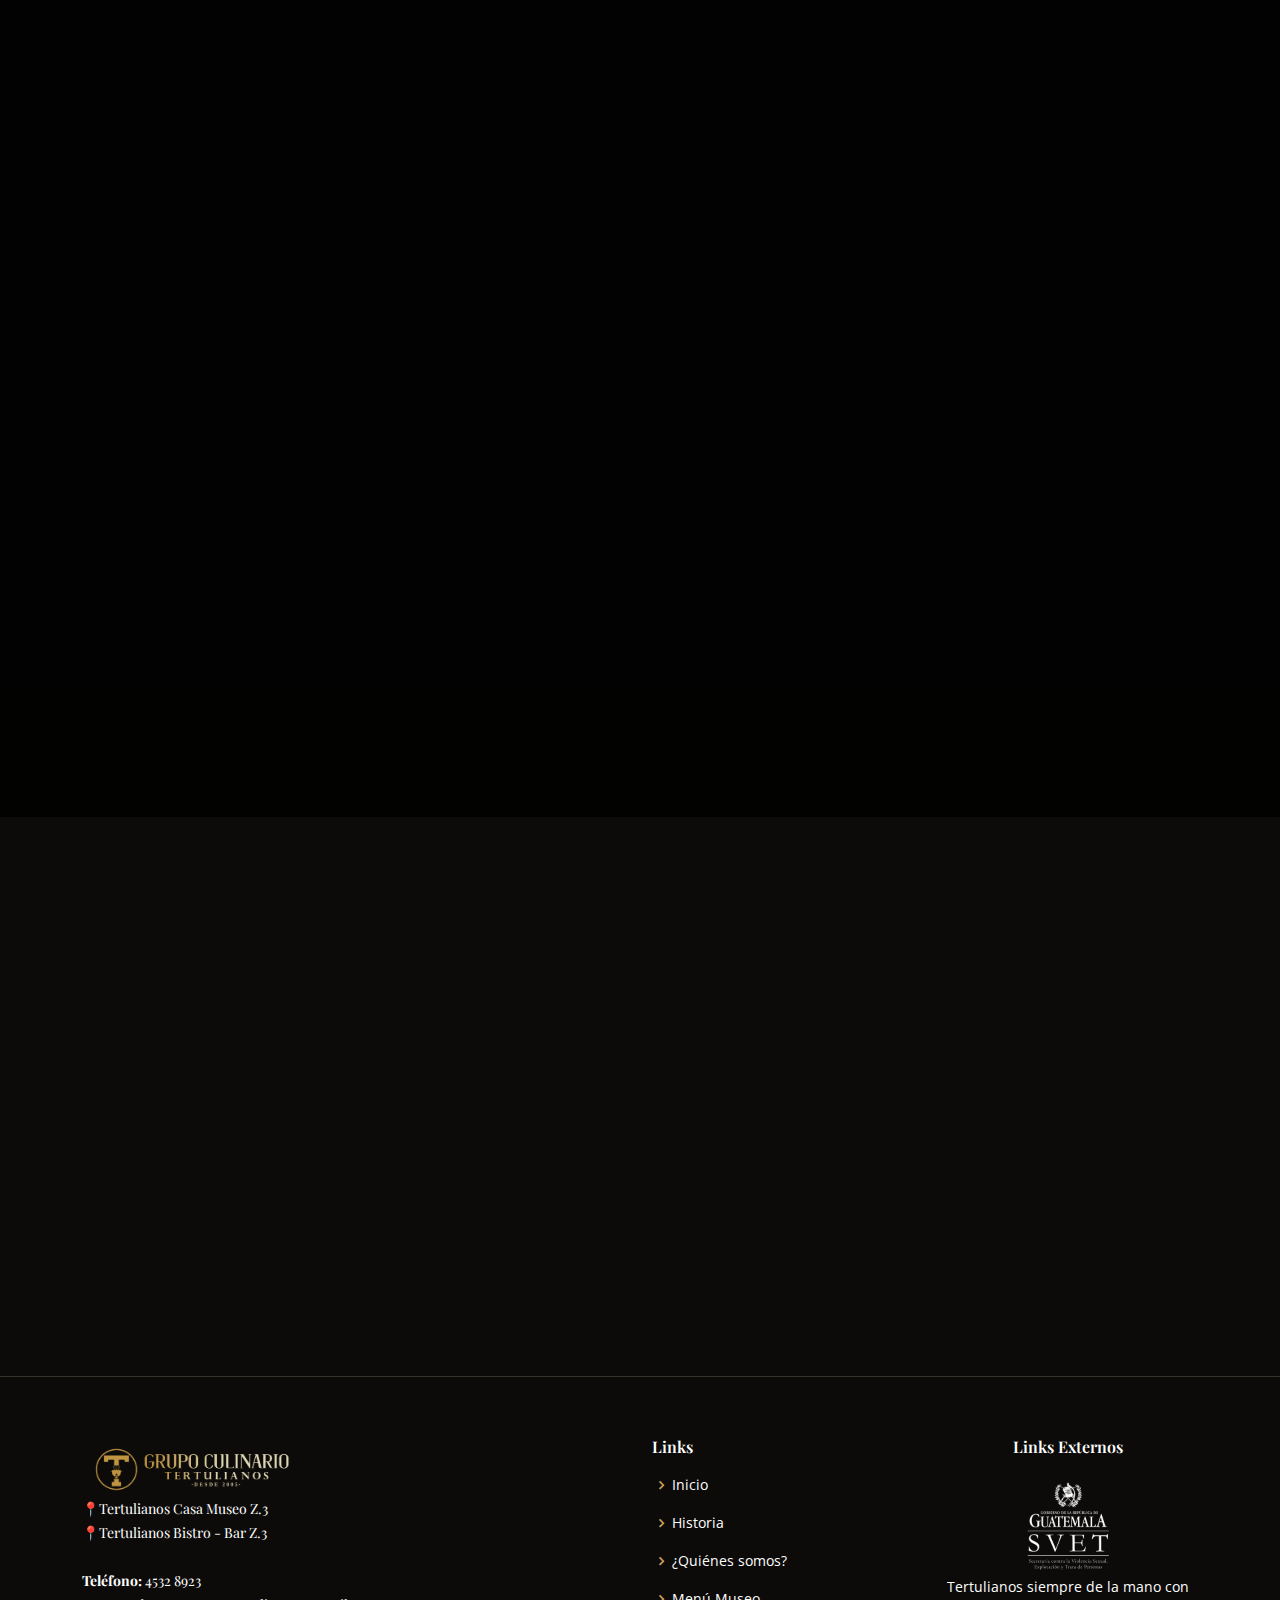
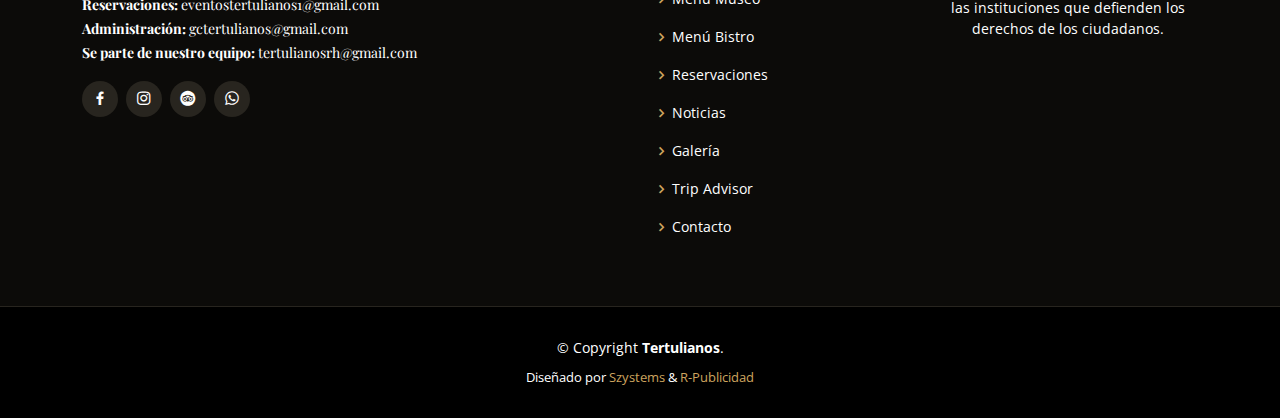
<file: noticias.html>
<!DOCTYPE html>
<html lang="es">

<head>
    <!-- Google tag (gtag.js) -->
  <script async src="https://www.googletagmanager.com/gtag/js?id=G-K7X344VJQG"></script>
  <script>
    window.dataLayer = window.dataLayer || [];
    function gtag(){dataLayer.push(arguments);}
    gtag('js', new Date());

    gtag('config', 'G-K7X344VJQG');
  </script>
    <meta charset="utf-8">
    <meta content="width=device-width, initial-scale=1.0" name="viewport">

    <title>Tertulianos</title>
    <meta content="Restaurante especializado en Fondue y comida Internacional Gourmet" name="description">
  <meta content="Restaurante, cocina, autor, Gourmet, vino, fondue, steaks, pastas, quetzaltenango, xela, museo" name="keywords">

    <!-- Favicons -->
    <link href="assets/img/ico.png" rel="icon">
    <link href="assets/img/ico.png" rel="apple-touch-icon">

    <!-- Google Fonts -->
    <link
        href="https://fonts.googleapis.com/css?family=Open+Sans:300,300i,400,400i,600,600i,700,700i|Playfair+Display:ital,wght@0,400;0,500;0,600;0,700;1,400;1,500;1,600;1,700|Poppins:300,300i,400,400i,500,500i,600,600i,700,700i"
        rel="stylesheet">

    <!-- Vendor CSS Files -->
    <link href="assets/vendor/animate.css/animate.min.css" rel="stylesheet">
    <link href="assets/vendor/aos/aos.css" rel="stylesheet">
    <link href="assets/vendor/bootstrap/css/bootstrap.min.css" rel="stylesheet">
    <link href="assets/vendor/bootstrap-icons/bootstrap-icons.css" rel="stylesheet">
    <link href="assets/vendor/boxicons/css/boxicons.min.css" rel="stylesheet">
    <link href="assets/vendor/glightbox/css/glightbox.min.css" rel="stylesheet">
    <link href="assets/vendor/swiper/swiper-bundle.min.css" rel="stylesheet">

    <!-- Template Main CSS File -->
    <link href="assets/css/style.css" rel="stylesheet">

</head>

<body>

    <!-- whatsappt -->
    <style>
        .btn-whatsapp {
            display: block;
            width: 70px;
            height: 70px;
            color: #fff;
            position: fixed;
            right: 20px;
            bottom: 80px;
            border-radius: 50%;
            line-height: 80px;
            text-align: center;
            z-index: 999;
        }
    </style>

    <div class="btn-whatsapp">
        <a href="https://api.whatsapp.com/send?phone=50245328923" target="_blank">
            <img src="assets/img/logow.png" alt="" style="width: 90px;">
        </a>
    </div>

    <!-- Fin whatsappt -->

    <!-- ======= Top Bar ======= -->
    <div id="topbar" class="d-flex align-items-center fixed-top">
        <div class="container d-flex justify-content-center justify-content-md-between">

            <div class="contact-info d-flex align-items-center">
                <i class="bi bi-phone d-flex align-items-center"><span>4532 8923</span></i>
                <!-- <i class="bi bi-clock d-flex align-items-center ms-4"><span> Lun-Sab: 7AM - 10PM / Dom: 8AM -
                        4PM</span></i> -->
                <a href="https://www.facebook.com/GrupoCulinarioTertulianos" target="blank_"><i
                        class="bx bxl-facebook d-flex align-items-center ms-4"></i></a>
                <a href="https://instagram.com/grupoculinariotertulianos" target="blank_"><i
                        class="bx bxl-instagram d-flex align-items-center ms-4"></i></a>
                <a href="https://www.tripadvisor.es/Restaurant_Review-g292013-d2411330-Reviews-Tertulianos_Restaurante_Museo-Quetzaltenango_Quetzaltenango_Department_Western_Hi.html"
                    target="blank_"><i class="bx bxl-trip-advisor d-flex align-items-center ms-4"></i></a>
                <a href="https://api.whatsapp.com/send?phone=50245328923" target="blank_"><i
                        class="bx bxl-whatsapp d-flex align-items-center ms-4"></i></a>
                <a href="https://www.youtube.com/@grupoculinariotertulianos" target="blank_"><i
                    class="bx bxl-youtube d-flex align-items-center ms-4"></i></a>
            </div>

        </div>
    </div>

    <!-- ======= Header ======= -->
    <header id="header" class="fixed-top d-flex align-items-cente">
        <div class="container-fluid container-xl d-flex align-items-center justify-content-lg-between">

            <h1 class="logo me-auto me-lg-0"><a href="index.html"><img src="assets/img/logotertulianos.png"
                        alt="Tertulianos"></a></h1>
            <!-- Uncomment below if you prefer to use an image logo -->
            <!-- <a href="index.html" class="logo me-auto me-lg-0"><img src="assets/img/logo.png" alt="" class="img-fluid"></a>-->

            <nav id="navbar" class="navbar order-last order-lg-0">
                <ul>
                    <li><a class="nav-link scrollto" href="index.html">Inicio</a></li>
                    <li class="dropdown"><a href="#"><span>Nosotros</span> <i class="bi bi-chevron-down"></i></a>
                        <ul>
                        <li><a href="historia.html">Historia</a></li>
                        <li><a href="quienessomos.html">¿Quiénes somos? </a></li>
                        </ul>
                    </li>
                    <li class="dropdown"><a href="#"><span>Menú</span> <i class="bi bi-chevron-down"></i></a>
                        <ul>
                            <li><a href="menu_museo.html">Menú Museo</a></li>
                            <li><a href="menu_bistro.html">Menú Bistro</a></li>
                        </ul>
                    </li>
                    <li><a class="nav-link scrollto" href="eventos.html">Reservaciones</a></li>
                    <li><a class="nav-link scrollto active" href="noticias.html">Noticias</a></li>
                    <li><a class="nav-link scrollto" href="galeria.html">Galería</a></li>
                    <li><a class="nav-link scrollto" target="_blank"
                            href="https://www.tripadvisor.com/Restaurant_Review-g292013-d2411330-Reviews-Tertulianos_Restaurante_Museo-Quetzaltenango_Quetzaltenango_Department_Western_Hi.html">Trip
                            Advisor</a></li>
                    <li><a class="nav-link scrollto" href="contacto.html">Contacto</a></li>
                </ul>
                <i class="bi bi-list mobile-nav-toggle"></i>
            </nav><!-- .navbar -->
            <a href="reservaciones.html" class="book-a-table-btn scrollto d-none d-lg-flex">Reservaciones</a>

        </div>
    </header><!-- End Header -->

    <main id="main">
        <section class="breadcrumbs">
            <div class="container">

                <div class="d-flex justify-content-between align-items-center">
                    <h2>Noticias</h2>
                    <ol>
                        <li><a href="index.html">Inicio</a></li>
                        <li>Noticias</li>
                    </ol>
                </div>

            </div>
        </section>

        <!-- <section id="events" class="events">
            <div class="container" data-aos="fade-up">

                <div class="section-title">
                    <h2>Noticias</h2>
                    <p>Empleado del mes </p>
                </div>

                <img src="assets/img/noticias/colaborador-nicos.jpg" class="img-fluid">

            </div>
        </section> -->
        <!-- End Events Section -->

        <!-- ======= Events Section ======= -->
        <section id="events" class="events">
            <div class="container" data-aos="fade-up">

                <div class="section-title">
                    <h2>Noticias</h2>
                    <p>Promociones </p>
                </div>

                <div class="events-slider swiper" data-aos="fade-up" data-aos-delay="100">
                    <div class="swiper-wrapper">

                        <div class="swiper-slide">
                            <div class="row event-item">
                                <div class="col-lg-12" align="center">
                                    <img src="assets/img/noticias/3ragratis.jpg" class="img-fluid" alt="">
                                </div>
                            </div>
                        </div><!-- End testimonial item -->

                        <div class="swiper-slide">
                            <div class="row event-item">
                                <div class="col-lg-12" align="center">
                                    <img src="assets/img/noticias/tbc.jpg" class="img-fluid" alt="">
                                </div>
                            </div>
                        </div>
                        <!-- End testimonial item -->

                        <!-- <div class="swiper-slide">
                            <div class="row event-item">
                                <div class="col-lg-12" align="center">
                                    <img src="assets/img/noticias/gallo2.jpg" class="img-fluid" alt="">
                                </div>
                            </div>
                        </div> -->
                        <!-- End testimonial item -->

                        

                    </div>
                    <div class="swiper-pagination"></div>
                </div>

            </div>
        </section><!-- End Events Section -->

        <!-- ======= Events Section ======= -->
        <section id="events" class="events">
            <div class="container" data-aos="fade-up">

                <div class="section-title">
                    <h2>Noticias</h2>
                    <p>Campañas de concientización y turísticas </p>
                </div>

                <div class="events-slider swiper" data-aos="fade-up" data-aos-delay="100">
                    <div class="swiper-wrapper">

                        <div class="swiper-slide">
                            <div class="row event-item">
                                <div class="col-lg-12" align="center">
                                    <img src="assets/img/noticias/cons1.jpg" class="img-fluid" alt="">
                                </div>
                            </div>
                        </div><!-- End testimonial item -->

                        <div class="swiper-slide">
                            <div class="row event-item">
                                <div class="col-lg-12" align="center">
                                    <img src="assets/img/noticias/cons2.jpg" class="img-fluid" alt="">
                                </div>
                            </div>
                        </div><!-- End testimonial item -->

                        <div class="swiper-slide">
                            <div class="row event-item">
                                <div class="col-lg-12" align="center">
                                    <img src="assets/img/noticias/turis1.jpg" class="img-fluid" alt="">
                                </div>
                            </div>
                        </div><!-- End testimonial item -->

                        <div class="swiper-slide">
                            <div class="row event-item">
                                <div class="col-lg-12" align="center">
                                    <img src="assets/img/noticias/turis2.jpg" class="img-fluid" alt="">
                                </div>
                            </div>
                        </div><!-- End testimonial item -->

                        

                    </div>
                    <div class="swiper-pagination"></div>
                </div>

            </div>
        </section><!-- End Events Section -->

        <!-- ======= Book A Table Section ======= -->
        <section id="book-a-table" class="book-a-table">
            <div class="container" data-aos="fade-up">

                <div class="section-title">
                    <h2>Reservaciones</h2>
                    <p>Reserve una mesa</p>
                </div>

                <form action="forms/book-a-table.php" method="post" role="form" class="php-email-form"
                    data-aos="fade-up" data-aos-delay="100">
                    <div class="row">
                        <div class="col-lg-4 col-md-6 form-group">
                            <input type="text" name="name" class="form-control" id="name" placeholder="Tu Nombre"
                                data-rule="minlen:4" data-msg="Please enter at least 4 chars">
                            <div class="validate"></div>
                        </div>
                        <div class="col-lg-4 col-md-6 form-group mt-3 mt-md-0">
                            <input type="email" class="form-control" name="email" id="email" placeholder="Tu Email"
                                data-rule="email" data-msg="Please enter a valid email">
                            <div class="validate"></div>
                        </div>
                        <div class="col-lg-4 col-md-6 form-group mt-3 mt-md-0">
                            <input type="text" class="form-control" name="phone" id="phone" placeholder="Tu Telefono"
                                data-rule="minlen:4" data-msg="Please enter at least 4 chars">
                            <div class="validate"></div>
                        </div>
                        <div class="col-lg-4 col-md-6 form-group mt-3">
                            <input type="text" name="date" class="form-control" id="date" placeholder="Fecha"
                                data-rule="minlen:4" data-msg="Please enter at least 4 chars">
                            <div class="validate"></div>
                        </div>
                        <div class="col-lg-4 col-md-6 form-group mt-3">
                            <input type="text" class="form-control" name="time" id="time" placeholder="Hora"
                                data-rule="minlen:4" data-msg="Please enter at least 4 chars">
                            <div class="validate"></div>
                        </div>
                        <div class="col-lg-4 col-md-6 form-group mt-3">
                            <input type="number" class="form-control" name="people" id="people"
                                placeholder="# de personas" data-rule="minlen:1"
                                data-msg="Please enter at least 1 chars">
                            <div class="validate"></div>
                        </div>
                    </div>
                    <div class="form-group mt-3">
                        <textarea class="form-control" name="message" rows="5" placeholder="Message"></textarea>
                        <div class="validate"></div>
                    </div>
                    <div class="mb-3">
                        <div class="loading">Loading</div>
                        <div class="error-message"></div>
                        <div class="sent-message">Your booking request was sent. We will call back or send an Email to
                            confirm your reservation. Thank you!</div>
                    </div>
                    <div class="text-center"><button type="submit">Enviar Reservación</button></div>
                </form>

            </div>
        </section><!-- End Book A Table Section -->

    </main><!-- End #main -->

    <!-- ======= Footer ======= -->
    <footer id="footer">
        <div class="footer-top">
            <div class="container">
                <div class="row">

                    <div class="col-lg-6 col-md-6">
                        <div class="footer-info">
                          <img src="assets/img/Logo-GCT.png" alt="" height="60">
                          <p>
                            📍Tertulianos Casa Museo Z.3 <br> 📍Tertulianos Bistro - Bar Z.3 <br><br>
                            <strong>Teléfono:</strong> 4532 8923<br>
                            <strong>Reservaciones:</strong> eventostertulianos1@gmail.com<br>
                            <strong>Administración:</strong> gctertulianos@gmail.com<br>
                            <strong>Se parte de nuestro equipo:</strong> tertulianosrh@gmail.com<br>
                          </p>
                          <div class="social-links mt-3">
                            <a href="https://www.facebook.com/GrupoCulinarioTertulianos" target="blank_" class="facebook"><i
                                class="bx bxl-facebook"></i></a>
                            <a href="https://instagram.com/grupoculinariotertulianos" target="blank_" class="instagram"><i
                                class="bx bxl-instagram"></i></a>
                            <a href="https://www.tripadvisor.es/Restaurant_Review-g292013-d2411330-Reviews-Tertulianos_Restaurante_Museo-Quetzaltenango_Quetzaltenango_Department_Western_Hi.html"
                              target="blank_" class="trip-advisor"><i class="bx bxl-trip-advisor"></i></a>
                            <a href="https://api.whatsapp.com/send?phone=50245328923" target="blank_" class="instagram"><i
                                class="bx bxl-whatsapp"></i></a>
                          </div>
                        </div>
                      </div>
            
                      <div class="col-lg-3 col-md-3 footer-links">
                        <h4>Links</h4>
                        <ul>
                          <li><i class="bx bx-chevron-right"></i> <a href="index.html">Inicio</a></li>
                          <li><i class="bx bx-chevron-right"></i> <a href="historia.html">Historia</a></li>
                          <li><i class="bx bx-chevron-right"></i> <a href="quienessomos.html">¿Quiénes somos?</a></li>
                          <li><i class="bx bx-chevron-right"></i> <a href="menu_museo.html">Menú Museo</a></li>
                          <li><i class="bx bx-chevron-right"></i> <a href="menu_bistro.html">Menú Bistro</a></li>
                          <li><i class="bx bx-chevron-right"></i> <a href="eventos.html">Reservaciones</a></li>
                          <li><i class="bx bx-chevron-right"></i> <a href="noticias.html">Noticias</a></li>
                          <li><i class="bx bx-chevron-right"></i> <a href="galeria.html">Galería</a></li>
                          <li><i class="bx bx-chevron-right"></i> <a target="_blank" href="https://www.tripadvisor.com/Restaurant_Review-g292013-d2411330-Reviews-Tertulianos_Restaurante_Museo-Quetzaltenango_Quetzaltenango_Department_Western_Hi.html">Trip Advisor</a></li>
                          <li><i class="bx bx-chevron-right"></i> <a href="contacto.html">Contacto</a></li>
                        </ul>
                      </div>
            
                      <div class="col-lg-3 col-md-3 footer-links" align="center">
                        <h4>Links Externos</h4>
                        <ul align="center">
                          <a href="https://svet.gob.gt/" target="blank_"><img align="center" src="assets/img/secre2.png" height="100px" alt=""></a>
                          <br>
                          Tertulianos siempre de la mano con las instituciones que defienden los derechos de los ciudadanos.
                      </div>
            
                      <!-- <div class="col-lg-4 col-md-6 footer-newsletter">
                        <h4>Suscribirse</h4>
                        <p>Suscribete para recibir promociones y noticias:</p>
                        <form action="" method="post">
                          <input type="email" name="email"><input type="submit" value="Subscribirse">
                        </form>
            
                      </div> -->

                </div>
            </div>
        </div>

        <div class="container">
            <div class="copyright">
                &copy; Copyright <strong><span>Tertulianos</span></strong>.
            </div>
            <div class="credits">

                Diseñado por <a href="https://szystems.com/">Szystems</a> & <a href="https://www.facebook.com/R.Publicidad8">R-Publicidad</a>
            </div>
        </div>
    </footer><!-- End Footer -->

    <div id="preloader"></div>
    <a href="#" class="back-to-top d-flex align-items-center justify-content-center"><i
            class="bi bi-arrow-up-short"></i></a>

    <!-- Vendor JS Files -->
    <script src="assets/vendor/aos/aos.js"></script>
    <script src="assets/vendor/bootstrap/js/bootstrap.bundle.min.js"></script>
    <script src="assets/vendor/glightbox/js/glightbox.min.js"></script>
    <script src="assets/vendor/isotope-layout/isotope.pkgd.min.js"></script>
    <script src="assets/vendor/swiper/swiper-bundle.min.js"></script>
    <script src="assets/vendor/php-email-form/validate.js"></script>

    <!-- Template Main JS File -->
    <script src="assets/js/main.js"></script>

</body>

</html>
</file>
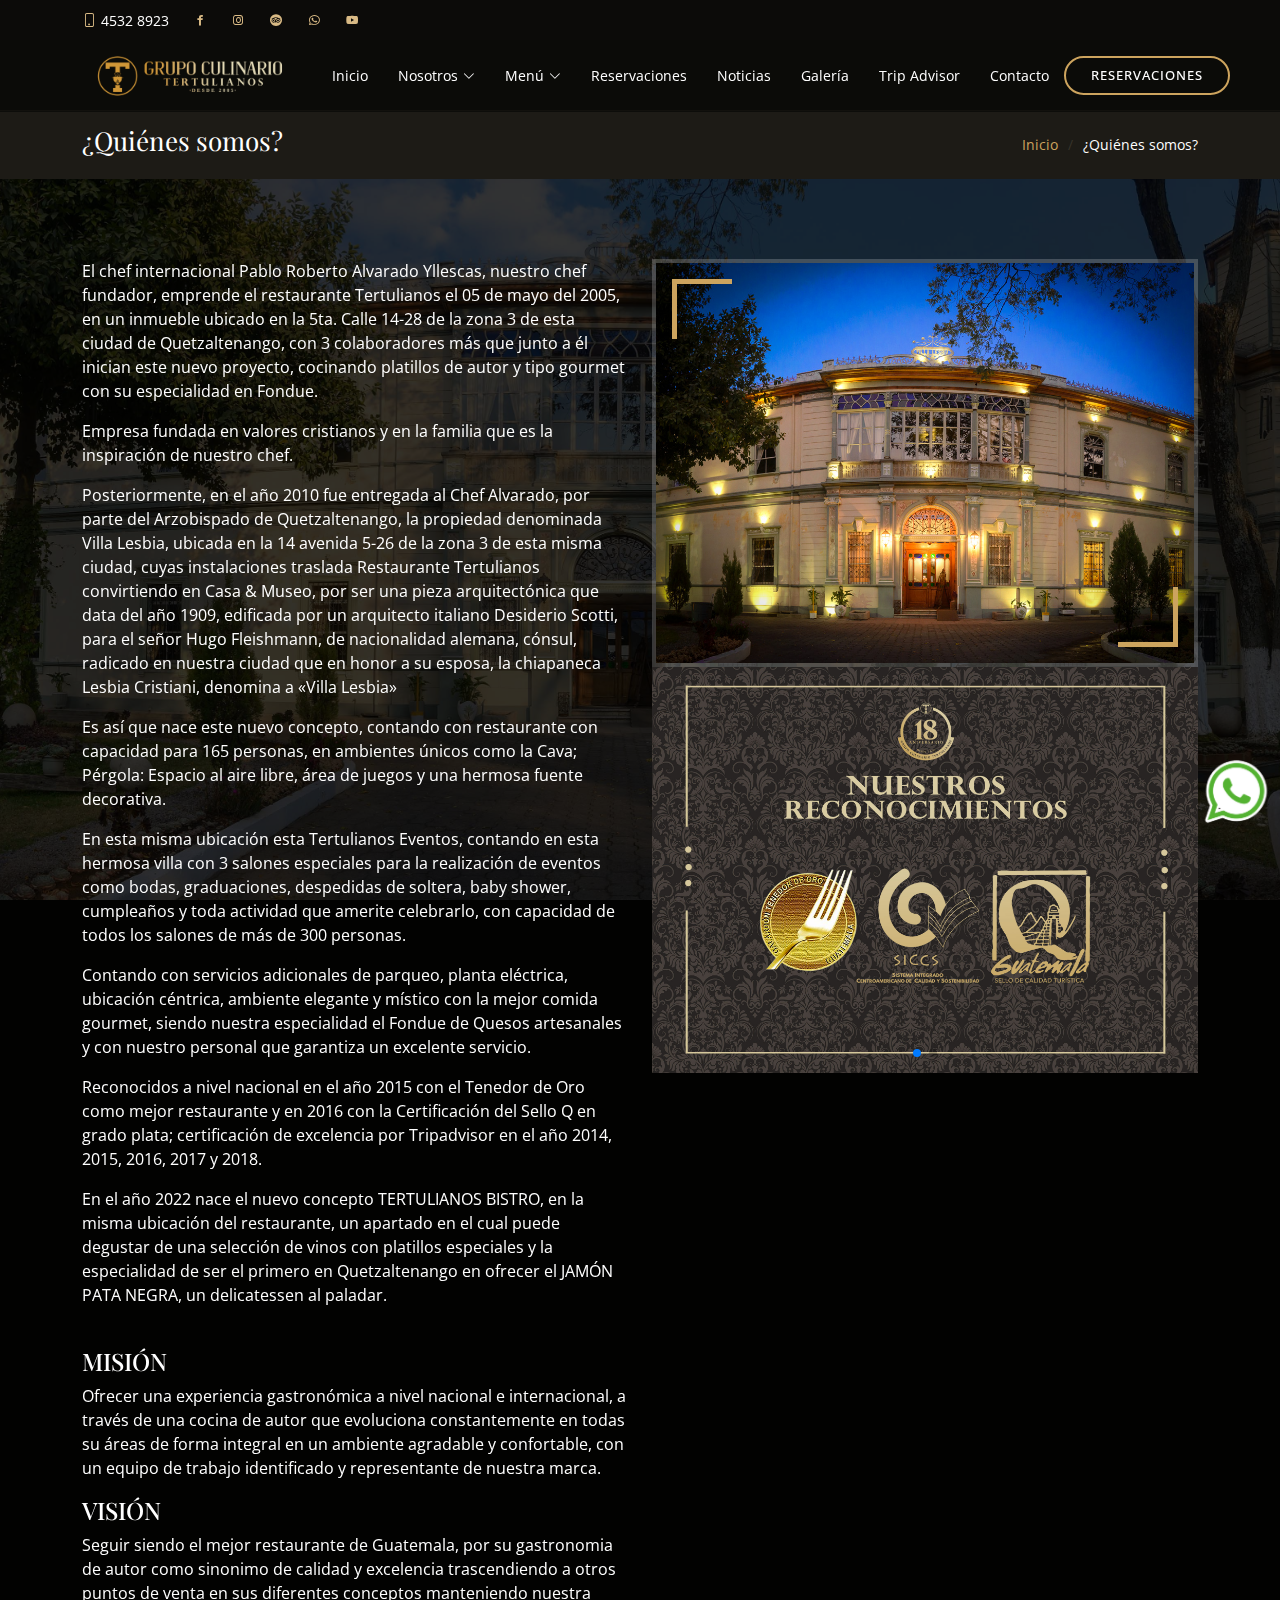
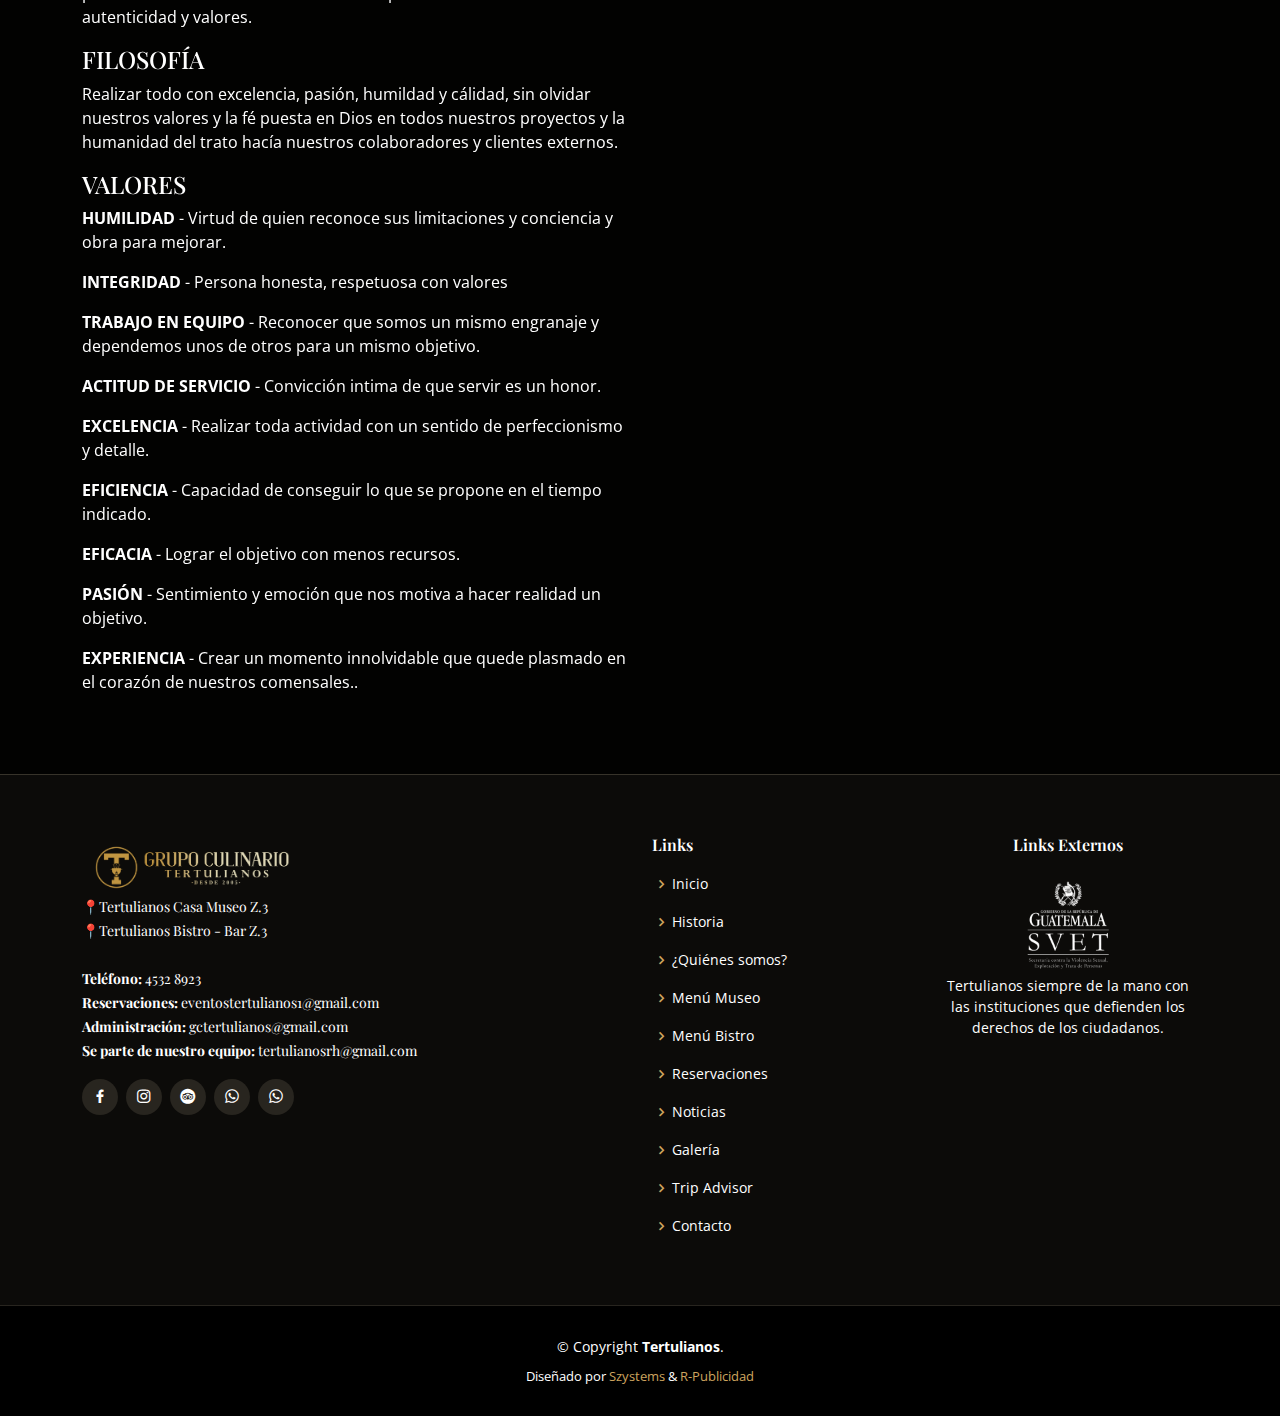
<file: quienessomos.html>
<!DOCTYPE html>
<html lang="es">

<head>
    <!-- Google tag (gtag.js) -->
    <script async src="https://www.googletagmanager.com/gtag/js?id=G-K7X344VJQG"></script>
    <script>
        window.dataLayer = window.dataLayer || [];
        function gtag() { dataLayer.push(arguments); }
        gtag('js', new Date());

        gtag('config', 'G-K7X344VJQG');
    </script>
    <meta charset="utf-8">
    <meta content="width=device-width, initial-scale=1.0" name="viewport">

    <title>Tertulianos</title>
    <meta content="Restaurante especializado en Fondue y comida Internacional Gourmet" name="description">
    <meta content="Restaurante, cocina, autor, Gourmet, vino, fondue, steaks, pastas, quetzaltenango, xela, museo"
        name="keywords">

    <!-- Favicons -->
    <link href="assets/img/ico.png" rel="icon">
    <link href="assets/img/ico.png" rel="apple-touch-icon">

    <!-- Google Fonts -->
    <link
        href="https://fonts.googleapis.com/css?family=Open+Sans:300,300i,400,400i,600,600i,700,700i|Playfair+Display:ital,wght@0,400;0,500;0,600;0,700;1,400;1,500;1,600;1,700|Poppins:300,300i,400,400i,500,500i,600,600i,700,700i"
        rel="stylesheet">

    <!-- Vendor CSS Files -->
    <link href="assets/vendor/animate.css/animate.min.css" rel="stylesheet">
    <link href="assets/vendor/aos/aos.css" rel="stylesheet">
    <link href="assets/vendor/bootstrap/css/bootstrap.min.css" rel="stylesheet">
    <link href="assets/vendor/bootstrap-icons/bootstrap-icons.css" rel="stylesheet">
    <link href="assets/vendor/boxicons/css/boxicons.min.css" rel="stylesheet">
    <link href="assets/vendor/glightbox/css/glightbox.min.css" rel="stylesheet">
    <link href="assets/vendor/swiper/swiper-bundle.min.css" rel="stylesheet">

    <!-- Template Main CSS File -->
    <link href="assets/css/style.css" rel="stylesheet">

</head>

<body>

    <!-- whatsappt -->
    <style>
        .btn-whatsapp {
            display: block;
            width: 70px;
            height: 70px;
            color: #fff;
            position: fixed;
            right: 20px;
            bottom: 80px;
            border-radius: 50%;
            line-height: 80px;
            text-align: center;
            z-index: 999;
        }
    </style>

    <div class="btn-whatsapp">
        <a href="https://api.whatsapp.com/send?phone=50245328923" target="_blank">
            <img src="assets/img/logow.png" alt="" style="width: 90px;">
        </a>
    </div>

    <!-- Fin whatsappt -->

    <!-- ======= Top Bar ======= -->
    <div id="topbar" class="d-flex align-items-center fixed-top">
        <div class="container d-flex justify-content-center justify-content-md-between">

            <div class="contact-info d-flex align-items-center">
                <i class="bi bi-phone d-flex align-items-center"><span>4532 8923</span></i>
                <!-- <i class="bi bi-clock d-flex align-items-center ms-4"><span> Lun-Sab: 7AM - 10PM / Dom: 8AM - 4PM</span></i> -->
                <a href="https://www.facebook.com/GrupoCulinarioTertulianos" target="blank_"><i
                        class="bx bxl-facebook d-flex align-items-center ms-4"></i></a>
                <a href="https://instagram.com/grupoculinariotertulianos" target="blank_"><i
                        class="bx bxl-instagram d-flex align-items-center ms-4"></i></a>
                <a href="https://www.tripadvisor.es/Restaurant_Review-g292013-d2411330-Reviews-Tertulianos_Restaurante_Museo-Quetzaltenango_Quetzaltenango_Department_Western_Hi.html"
                    target="blank_"><i class="bx bxl-trip-advisor d-flex align-items-center ms-4"></i></a>
                <a href="https://api.whatsapp.com/send?phone=50245328923" target="blank_"><i
                        class="bx bxl-whatsapp d-flex align-items-center ms-4"></i></a>
                <a href="https://www.youtube.com/@grupoculinariotertulianos" target="blank_"><i
                        class="bx bxl-youtube d-flex align-items-center ms-4"></i></a>
            </div>

        </div>
    </div>

    <!-- ======= Header ======= -->
    <header id="header" class="fixed-top d-flex align-items-cente">
        <div class="container-fluid container-xl d-flex align-items-center justify-content-lg-between">

            <h1 class="logo me-auto me-lg-0"><a href="index.html"><img src="assets/img/logotertulianos.png"
                        alt="Tertulianos"></a></h1>
            <!-- Uncomment below if you prefer to use an image logo -->
            <!-- <a href="index.html" class="logo me-auto me-lg-0"><img src="assets/img/logo.png" alt="" class="img-fluid"></a>-->

            <nav id="navbar" class="navbar order-last order-lg-0">
                <ul>
                    <li><a class="nav-link scrollto" href="index.html">Inicio</a></li>
                    <li class="dropdown"><a href="#"><span>Nosotros</span> <i class="bi bi-chevron-down"></i></a>
                        <ul>
                          <li><a href="historia.html">Historia</a></li>
                          <li><a href="quienessomos.html">¿Quiénes somos? </a></li>
                        </ul>
                    </li>
                    <li class="dropdown"><a href="#"><span>Menú</span> <i class="bi bi-chevron-down"></i></a>
                        <ul>
                            <li><a href="menu_museo.html">Menú Museo</a></li>
                            <li><a href="menu_bistro.html">Menú Bistro</a></li>
                        </ul>
                    </li>
                    <li><a class="nav-link scrollto" href="eventos.html">Reservaciones</a></li>
                    <li><a class="nav-link scrollto" href="noticias.html">Noticias</a></li>
                    <li><a class="nav-link scrollto" href="galeria.html">Galería</a></li>
                    <li><a class="nav-link scrollto" target="_blank"
                            href="https://www.tripadvisor.com/Restaurant_Review-g292013-d2411330-Reviews-Tertulianos_Restaurante_Museo-Quetzaltenango_Quetzaltenango_Department_Western_Hi.html">Trip
                            Advisor</a></li>
                    <li><a class="nav-link scrollto" href="contacto.html">Contacto</a></li>
                </ul>
                <i class="bi bi-list mobile-nav-toggle"></i>
            </nav><!-- .navbar -->
            <a href="reservaciones.html" class="book-a-table-btn scrollto d-none d-lg-flex">Reservaciones</a>

        </div>
    </header><!-- End Header -->

    <main id="main">
        <section class="breadcrumbs">
            <div class="container">

                <div class="d-flex justify-content-between align-items-center">
                    <h2>¿Quiénes somos? </h2>
                    <ol>
                        <li><a href="index.html">Inicio</a></li>
                        <li>¿Quiénes somos? </li>
                    </ol>
                </div>

            </div>
        </section>

        <!-- ======= Historia Section ======= -->
        <section id="about" class="about">
            <div class="container" data-aos="fade-up">

                <div class="row">
                    <div class="col-lg-6 order-1 order-lg-2" data-aos="zoom-in" data-aos-delay="100">
                        <div class="about-img">
                            <img src="assets/img/historia.jpg" alt="">
                        </div>

                        <!-- Slide 1 -->
                        <div class="events-slider swiper" data-aos="fade-up" data-aos-delay="100">
                            <div class="swiper-wrapper">

                                <div class="swiper-slide">
                                    <div class="row event-item">
                                        <div class="col-lg-12" align="center">
                                            <img src="assets/img/historia/corrousel-2.jpg" class="img-fluid" alt="">
                                        </div>
                                    </div>
                                </div><!-- End testimonial item -->

                                <div class="swiper-slide">
                                    <div class="row event-item">
                                        <div class="col-lg-12" align="center">
                                            <img src="assets/img/historia/corrousel-1.jpg" class="img-fluid" alt="">
                                        </div>
                                    </div>
                                </div><!-- End testimonial item -->



                            </div>
                            <div class="swiper-pagination"></div>
                        </div>

                        

                    </div>
                    <div class="col-lg-6 pt-4 pt-lg-0 order-2 order-lg-1 content">
                        <p>
                            El chef internacional Pablo Roberto Alvarado Yllescas, nuestro chef fundador, emprende el
                            restaurante Tertulianos el 05 de mayo del 2005, en un inmueble ubicado en la 5ta. Calle
                            14-28 de la zona 3 de esta ciudad de Quetzaltenango, con 3 colaboradores más que junto a él
                            inician este nuevo proyecto, cocinando platillos de autor y tipo gourmet con su especialidad
                            en Fondue.
                        </p>
                        <p>
                            Empresa fundada en valores cristianos y en la familia que es la inspiración de nuestro chef.
                        </p>
                        <p>
                            Posteriormente, en el año 2010 fue entregada al Chef Alvarado, por parte del Arzobispado de
                            Quetzaltenango, la propiedad denominada Villa Lesbia, ubicada en la 14 avenida 5-26 de la
                            zona 3 de esta misma ciudad, cuyas instalaciones traslada Restaurante Tertulianos
                            convirtiendo en Casa & Museo, por ser una pieza arquitectónica que data del año 1909,
                            edificada por un arquitecto italiano Desiderio Scotti, para el señor Hugo Fleishmann, de
                            nacionalidad alemana, cónsul, radicado en nuestra ciudad que en honor a su esposa, la
                            chiapaneca Lesbia Cristiani, denomina a «Villa Lesbia»
                        </p>
                        <p>
                            Es así que nace este nuevo concepto, contando con restaurante con capacidad para 165
                            personas, en ambientes únicos como la Cava; Pérgola: Espacio al aire libre, área de juegos y
                            una hermosa fuente decorativa.
                        </p>
                        <p>
                            En esta misma ubicación esta Tertulianos Eventos, contando en esta hermosa villa con 3
                            salones especiales para la realización de eventos como bodas, graduaciones, despedidas de
                            soltera, baby shower, cumpleaños y toda actividad que amerite celebrarlo, con capacidad de
                            todos los salones de más de 300 personas.
                        </p>
                        <p>
                            Contando con servicios adicionales de parqueo, planta eléctrica, ubicación céntrica,
                            ambiente elegante y místico con la mejor comida gourmet, siendo nuestra especialidad el
                            Fondue de Quesos artesanales y con nuestro personal que garantiza un excelente servicio.
                        </p>
                        <p>
                            Reconocidos a nivel nacional en el año 2015 con el Tenedor de Oro como mejor restaurante y
                            en 2016 con la Certificación del Sello Q en grado plata; certificación de excelencia por
                            Tripadvisor en el año 2014, 2015, 2016, 2017 y 2018.
                        </p>
                        <p>
                            En el año 2022 nace el nuevo concepto TERTULIANOS BISTRO, en la misma ubicación del
                            restaurante, un apartado en el cual puede degustar de una selección de vinos con platillos
                            especiales y la especialidad de ser el primero en Quetzaltenango en ofrecer el JAMÓN PATA
                            NEGRA, un delicatessen al paladar.
                        </p>
                        <br>
                        <h4>MISIÓN</h4>
                        <P>
                            Ofrecer una experiencia gastronómica a nivel nacional e internacional, a través de una
                            cocina de autor que evoluciona constantemente en todas su áreas de forma integral en un
                            ambiente agradable y confortable, con un equipo de trabajo identificado y representante de
                            nuestra marca.
                        </P>
                        <H4>VISIÓN</H4>
                        <P>
                            Seguir siendo el mejor restaurante de Guatemala, por su gastronomia de autor como sinonimo
                            de calidad y excelencia trascendiendo a otros puntos de venta en sus diferentes conceptos
                            manteniendo nuestra autenticidad y valores.
                        </P>
                        <H4>FILOSOFÍA</H4>
                        <P>
                            Realizar todo con excelencia, pasión, humildad y cálidad, sin olvidar nuestros valores y la
                            fé puesta en Dios en todos nuestros proyectos y la humanidad del trato hacía nuestros
                            colaboradores y clientes externos.
                        </P>
                        <H4>VALORES</H4>
                        <P>
                            <b> HUMILIDAD </b> - Virtud de quien reconoce sus limitaciones y conciencia y obra para
                            mejorar.
                        </P>
                        <P>
                            <b> INTEGRIDAD </b> - Persona honesta, respetuosa con valores
                        </P>
                        <P>
                            <b> TRABAJO EN EQUIPO </b> - Reconocer que somos un mismo engranaje y dependemos unos de
                            otros para un mismo objetivo.
                        </P>
                        <P>
                            <b> ACTITUD DE SERVICIO </b> - Convicción intima de que servir es un honor.
                        </P>
                        <P>
                            <b> EXCELENCIA </b> - Realizar toda actividad con un sentido de perfeccionismo y detalle.
                        </P>
                        <P>
                            <b> EFICIENCIA </b> - Capacidad de conseguir lo que se propone en el tiempo indicado.
                        </P>
                        <P>
                            <b> EFICACIA </b> - Lograr el objetivo con menos recursos.
                        </P>
                        <P>
                            <b> PASIÓN </b> - Sentimiento y emoción que nos motiva a hacer realidad un objetivo.
                        </P>
                        <P>
                            <b> EXPERIENCIA </b> - Crear un momento innolvidable que quede plasmado en el corazón de
                            nuestros comensales..
                        </P>
                    </div>
                </div>

            </div>
        </section><!-- End Historia Section -->

    </main><!-- End #main -->

    <!-- ======= Footer ======= -->
    <footer id="footer">
        <div class="footer-top">
            <div class="container">
                <div class="row">

                    <div class="col-lg-6 col-md-6">
                        <div class="footer-info">
                            <img src="assets/img/Logo-GCT.png" alt="" height="60">
                            <p>
                                📍Tertulianos Casa Museo Z.3 <br> 📍Tertulianos Bistro - Bar Z.3 <br><br>
                                <strong>Teléfono:</strong> 4532 8923<br>
                                <strong>Reservaciones:</strong> eventostertulianos1@gmail.com<br>
                                <strong>Administración:</strong> gctertulianos@gmail.com<br>
                                <strong>Se parte de nuestro equipo:</strong> tertulianosrh@gmail.com<br>
                            </p>
                            <div class="social-links mt-3">
                                <a href="https://www.facebook.com/GrupoCulinarioTertulianos" target="blank_"
                                    class="facebook"><i class="bx bxl-facebook"></i></a>
                                <a href="https://instagram.com/grupoculinariotertulianos" target="blank_"
                                    class="instagram"><i class="bx bxl-instagram"></i></a>
                                <a href="https://www.tripadvisor.es/Restaurant_Review-g292013-d2411330-Reviews-Tertulianos_Restaurante_Museo-Quetzaltenango_Quetzaltenango_Department_Western_Hi.html"
                                    target="blank_" class="trip-advisor"><i class="bx bxl-trip-advisor"></i></a>
                                <a href="https://api.whatsapp.com/send?phone=50245328923" target="blank_"
                                    class="instagram"><i class="bx bxl-whatsapp"></i></a>
                                <a href="https://api.whatsapp.com/send?phone=50245328923" target="blank_"
                                    class="instagram"><i class="bx bxl-whatsapp"></i></a>
                            </div>
                        </div>
                    </div>

                    <div class="col-lg-3 col-md-3 footer-links">
                        <h4>Links</h4>
                        <ul>
                          <li><i class="bx bx-chevron-right"></i> <a href="index.html">Inicio</a></li>
                          <li><i class="bx bx-chevron-right"></i> <a href="historia.html">Historia</a></li>
                          <li><i class="bx bx-chevron-right"></i> <a href="quienessomos.html">¿Quiénes somos?</a></li>
                          <li><i class="bx bx-chevron-right"></i> <a href="menu_museo.html">Menú Museo</a></li>
                          <li><i class="bx bx-chevron-right"></i> <a href="menu_bistro.html">Menú Bistro</a></li>
                          <li><i class="bx bx-chevron-right"></i> <a href="eventos.html">Reservaciones</a></li>
                          <li><i class="bx bx-chevron-right"></i> <a href="noticias.html">Noticias</a></li>
                          <li><i class="bx bx-chevron-right"></i> <a href="galeria.html">Galería</a></li>
                          <li><i class="bx bx-chevron-right"></i> <a target="_blank" href="https://www.tripadvisor.com/Restaurant_Review-g292013-d2411330-Reviews-Tertulianos_Restaurante_Museo-Quetzaltenango_Quetzaltenango_Department_Western_Hi.html">Trip Advisor</a></li>
                          <li><i class="bx bx-chevron-right"></i> <a href="contacto.html">Contacto</a></li>
                        </ul>
                      </div>
            
                      <div class="col-lg-3 col-md-3 footer-links" align="center">
                        <h4>Links Externos</h4>
                        <ul align="center">
                          <a href="https://svet.gob.gt/" target="blank_"><img align="center" src="assets/img/secre2.png" height="100px" alt=""></a>
                          <br>
                          Tertulianos siempre de la mano con las instituciones que defienden los derechos de los ciudadanos.
                      </div>

                    <!-- <div class="col-lg-4 col-md-6 footer-newsletter">
            <h4>Suscribirse</h4>
            <p>Suscribete para recibir promociones y noticias:</p>
            <form action="" method="post">
              <input type="email" name="email"><input type="submit" value="Subscribirse">
            </form>

          </div> -->

                </div>
            </div>
        </div>

        <div class="container">
            <div class="copyright">
                &copy; Copyright <strong><span>Tertulianos</span></strong>.
            </div>
            <div class="credits">

                Diseñado por <a href="https://szystems.com/">Szystems</a> & <a
                    href="https://www.facebook.com/R.Publicidad8">R-Publicidad</a>
            </div>
        </div>
    </footer><!-- End Footer -->

    <div id="preloader"></div>
    <a href="#" class="back-to-top d-flex align-items-center justify-content-center"><i
            class="bi bi-arrow-up-short"></i></a>

    <!-- Vendor JS Files -->
    <script src="assets/vendor/aos/aos.js"></script>
    <script src="assets/vendor/bootstrap/js/bootstrap.bundle.min.js"></script>
    <script src="assets/vendor/glightbox/js/glightbox.min.js"></script>
    <script src="assets/vendor/isotope-layout/isotope.pkgd.min.js"></script>
    <script src="assets/vendor/swiper/swiper-bundle.min.js"></script>
    <script src="assets/vendor/php-email-form/validate.js"></script>

    <!-- Template Main JS File -->
    <script src="assets/js/main.js"></script>

</body>

</html>
</file>
<file: Restaurantly copia template original/assets/css/style.css>
/**
* Template Name: Restaurantly - v3.7.0
* Template URL: https://bootstrapmade.com/restaurantly-restaurant-template/
* Author: BootstrapMade.com
* License: https://bootstrapmade.com/license/
*/

/*--------------------------------------------------------------
# General
--------------------------------------------------------------*/
body {
  font-family: "Open Sans", sans-serif;
  background: #0c0b09;
  color: #fff;
}

a {
  color: #cda45e;
  text-decoration: none;
}

a:hover {
  color: #d9ba85;
  text-decoration: none;
}

h1, h2, h3, h4, h5, h6 {
  font-family: "Playfair Display", serif;
}

/*--------------------------------------------------------------
# Preloader
--------------------------------------------------------------*/
#preloader {
  position: fixed;
  top: 0;
  left: 0;
  right: 0;
  bottom: 0;
  z-index: 9999;
  overflow: hidden;
  background: #1a1814;
}

#preloader:before {
  content: "";
  position: fixed;
  top: calc(50% - 30px);
  left: calc(50% - 30px);
  border: 6px solid #1a1814;
  border-top-color: #cda45e;
  border-bottom-color: #cda45e;
  border-radius: 50%;
  width: 60px;
  height: 60px;
  -webkit-animation: animate-preloader 1s linear infinite;
  animation: animate-preloader 1s linear infinite;
}

@-webkit-keyframes animate-preloader {
  0% {
    transform: rotate(0deg);
  }
  100% {
    transform: rotate(360deg);
  }
}

@keyframes animate-preloader {
  0% {
    transform: rotate(0deg);
  }
  100% {
    transform: rotate(360deg);
  }
}
/*--------------------------------------------------------------
# Back to top button
--------------------------------------------------------------*/
.back-to-top {
  position: fixed;
  visibility: hidden;
  opacity: 0;
  right: 15px;
  bottom: 15px;
  z-index: 996;
  width: 44px;
  height: 44px;
  border-radius: 50px;
  transition: all 0.4s;
  border: 2px solid #cda45e;
}
.back-to-top i {
  font-size: 28px;
  color: #cda45e;
  line-height: 0;
}
.back-to-top:hover {
  background: #cda45e;
  color: #1a1814;
}
.back-to-top:hover i {
  color: #444444;
}
.back-to-top.active {
  visibility: visible;
  opacity: 1;
}

/*--------------------------------------------------------------
# Disable aos animation delay on mobile devices
--------------------------------------------------------------*/
@media screen and (max-width: 768px) {
  [data-aos-delay] {
    transition-delay: 0 !important;
  }
}
/*--------------------------------------------------------------
# Top Bar
--------------------------------------------------------------*/
#topbar {
  height: 40px;
  font-size: 14px;
  transition: all 0.5s;
  z-index: 996;
}
#topbar.topbar-scrolled {
  top: -40px;
}
#topbar .contact-info i {
  font-style: normal;
  color: #d9ba85;
}
#topbar .contact-info i span {
  padding-left: 5px;
  color: #fff;
}
#topbar .languages ul {
  display: flex;
  flex-wrap: wrap;
  list-style: none;
  padding: 0;
  margin: 0;
  color: #cda45e;
}
#topbar .languages ul a {
  color: white;
}
#topbar .languages ul li + li {
  padding-left: 10px;
}
#topbar .languages ul li + li::before {
  display: inline-block;
  padding-right: 10px;
  color: rgba(255, 255, 255, 0.5);
  content: "/";
}

/*--------------------------------------------------------------
# Header
--------------------------------------------------------------*/
#header {
  background: rgba(12, 11, 9, 0.6);
  border-bottom: 1px solid rgba(12, 11, 9, 0.6);
  transition: all 0.5s;
  z-index: 997;
  padding: 15px 0;
  top: 40px;
}
#header.header-scrolled {
  top: 0;
  background: rgba(0, 0, 0, 0.85);
  border-bottom: 1px solid #37332a;
}
#header .logo {
  font-size: 28px;
  margin: 0;
  padding: 0;
  line-height: 1;
  font-weight: 300;
  letter-spacing: 1px;
  text-transform: uppercase;
  font-family: "Poppins", sans-serif;
}
#header .logo a {
  color: #fff;
}
#header .logo img {
  max-height: 40px;
}

/*--------------------------------------------------------------
# Book a table button Menu
--------------------------------------------------------------*/
.book-a-table-btn {
  margin: 0 0 0 15px;
  border: 2px solid #cda45e;
  color: #fff;
  border-radius: 50px;
  padding: 8px 25px;
  text-transform: uppercase;
  font-size: 13px;
  font-weight: 500;
  letter-spacing: 1px;
  transition: 0.3s;
}
.book-a-table-btn:hover {
  background: #cda45e;
  color: #fff;
}
@media (max-width: 992px) {
  .book-a-table-btn {
    margin: 0 15px 0 0;
    padding: 8px 20px;
  }
}

/*--------------------------------------------------------------
# Navigation Menu
--------------------------------------------------------------*/
/**
* Desktop Navigation 
*/
.navbar {
  padding: 0;
}
.navbar ul {
  margin: 0;
  padding: 0;
  display: flex;
  list-style: none;
  align-items: center;
}
.navbar li {
  position: relative;
}
.navbar a, .navbar a:focus {
  display: flex;
  align-items: center;
  justify-content: space-between;
  padding: 10px 0 10px 30px;
  color: #fff;
  white-space: nowrap;
  transition: 0.3s;
  font-size: 14px;
}
.navbar a i, .navbar a:focus i {
  font-size: 12px;
  line-height: 0;
  margin-left: 5px;
}
.navbar a:hover, .navbar .active, .navbar .active:focus, .navbar li:hover > a {
  color: #d9ba85;
}
.navbar .dropdown ul {
  display: block;
  position: absolute;
  left: 14px;
  top: calc(100% + 30px);
  margin: 0;
  padding: 10px 0;
  z-index: 99;
  opacity: 0;
  visibility: hidden;
  background: #fff;
  box-shadow: 0px 0px 30px rgba(127, 137, 161, 0.25);
  transition: 0.3s;
  border-radius: 4px;
}
.navbar .dropdown ul li {
  min-width: 200px;
}
.navbar .dropdown ul a {
  padding: 10px 20px;
  color: #444444;
}
.navbar .dropdown ul a i {
  font-size: 12px;
}
.navbar .dropdown ul a:hover, .navbar .dropdown ul .active:hover, .navbar .dropdown ul li:hover > a {
  color: #cda45e;
}
.navbar .dropdown:hover > ul {
  opacity: 1;
  top: 100%;
  visibility: visible;
}
.navbar .dropdown .dropdown ul {
  top: 0;
  left: calc(100% - 30px);
  visibility: hidden;
}
.navbar .dropdown .dropdown:hover > ul {
  opacity: 1;
  top: 0;
  left: 100%;
  visibility: visible;
}
@media (max-width: 1366px) {
  .navbar .dropdown .dropdown ul {
    left: -90%;
  }
  .navbar .dropdown .dropdown:hover > ul {
    left: -100%;
  }
}

/**
* Mobile Navigation 
*/
.mobile-nav-toggle {
  color: #fff;
  font-size: 28px;
  cursor: pointer;
  display: none;
  line-height: 0;
  transition: 0.5s;
}

@media (max-width: 991px) {
  .mobile-nav-toggle {
    display: block;
  }

  .navbar ul {
    display: none;
  }
}
.navbar-mobile {
  position: fixed;
  overflow: hidden;
  top: 0;
  right: 0;
  left: 0;
  bottom: 0;
  background: rgba(0, 0, 0, 0.9);
  transition: 0.3s;
  z-index: 999;
}
.navbar-mobile .mobile-nav-toggle {
  position: absolute;
  top: 15px;
  right: 15px;
}
.navbar-mobile ul {
  display: block;
  position: absolute;
  top: 55px;
  right: 15px;
  bottom: 15px;
  left: 15px;
  padding: 10px 0;
  border-radius: 6px;
  background-color: #fff;
  overflow-y: auto;
  transition: 0.3s;
}
.navbar-mobile a, .navbar-mobile a:focus {
  padding: 10px 20px;
  font-size: 15px;
  color: #1a1814;
}
.navbar-mobile a:hover, .navbar-mobile .active, .navbar-mobile li:hover > a {
  color: #cda45e;
}
.navbar-mobile .getstarted, .navbar-mobile .getstarted:focus {
  margin: 15px;
}
.navbar-mobile .dropdown ul {
  position: static;
  display: none;
  margin: 10px 20px;
  padding: 10px 0;
  z-index: 99;
  opacity: 1;
  visibility: visible;
  background: #fff;
  box-shadow: 0px 0px 30px rgba(127, 137, 161, 0.25);
}
.navbar-mobile .dropdown ul li {
  min-width: 200px;
}
.navbar-mobile .dropdown ul a {
  padding: 10px 20px;
}
.navbar-mobile .dropdown ul a i {
  font-size: 12px;
}
.navbar-mobile .dropdown ul a:hover, .navbar-mobile .dropdown ul .active:hover, .navbar-mobile .dropdown ul li:hover > a {
  color: #cda45e;
}
.navbar-mobile .dropdown > .dropdown-active {
  display: block;
}

/*--------------------------------------------------------------
# Hero Section
--------------------------------------------------------------*/
#hero {
  width: 100%;
  height: 100vh;
  background: url("../img/hero-bg.jpg") top center;
  background-size: cover;
  position: relative;
  padding: 0;
}
#hero:before {
  content: "";
  background: rgba(0, 0, 0, 0.5);
  position: absolute;
  bottom: 0;
  top: 0;
  left: 0;
  right: 0;
}
#hero .container {
  padding-top: 110px;
}
@media (max-width: 992px) {
  #hero .container {
    padding-top: 98px;
  }
}
#hero h1 {
  margin: 0;
  font-size: 48px;
  font-weight: 700;
  line-height: 56px;
  color: #fff;
  font-family: "Poppins", sans-serif;
}
#hero h1 span {
  color: #cda45e;
}
#hero h2 {
  color: #eee;
  margin-bottom: 10px 0 0 0;
  font-size: 22px;
}
#hero .btns {
  margin-top: 30px;
}
#hero .btn-menu, #hero .btn-book {
  font-weight: 600;
  font-size: 13px;
  letter-spacing: 0.5px;
  text-transform: uppercase;
  display: inline-block;
  padding: 12px 30px;
  border-radius: 50px;
  transition: 0.3s;
  line-height: 1;
  color: white;
  border: 2px solid #cda45e;
}
#hero .btn-menu:hover, #hero .btn-book:hover {
  background: #cda45e;
  color: #fff;
}
#hero .btn-book {
  margin-left: 15px;
}
#hero .play-btn {
  width: 94px;
  height: 94px;
  background: radial-gradient(#cda45e 50%, rgba(205, 164, 94, 0.4) 52%);
  border-radius: 50%;
  display: block;
  position: relative;
  overflow: hidden;
}
#hero .play-btn::after {
  content: "";
  position: absolute;
  left: 50%;
  top: 50%;
  transform: translateX(-40%) translateY(-50%);
  width: 0;
  height: 0;
  border-top: 10px solid transparent;
  border-bottom: 10px solid transparent;
  border-left: 15px solid #fff;
  z-index: 100;
  transition: all 400ms cubic-bezier(0.55, 0.055, 0.675, 0.19);
}
#hero .play-btn::before {
  content: "";
  position: absolute;
  width: 120px;
  height: 120px;
  -webkit-animation-delay: 0s;
  animation-delay: 0s;
  -webkit-animation: pulsate-btn 2s;
  animation: pulsate-btn 2s;
  -webkit-animation-direction: forwards;
  animation-direction: forwards;
  -webkit-animation-iteration-count: infinite;
  animation-iteration-count: infinite;
  -webkit-animation-timing-function: steps;
  animation-timing-function: steps;
  opacity: 1;
  border-radius: 50%;
  border: 5px solid rgba(205, 164, 94, 0.7);
  top: -15%;
  left: -15%;
  background: rgba(198, 16, 0, 0);
}
#hero .play-btn:hover::after {
  border-left: 15px solid #cda45e;
  transform: scale(20);
}
#hero .play-btn:hover::before {
  content: "";
  position: absolute;
  left: 50%;
  top: 50%;
  transform: translateX(-40%) translateY(-50%);
  width: 0;
  height: 0;
  border: none;
  border-top: 10px solid transparent;
  border-bottom: 10px solid transparent;
  border-left: 15px solid #fff;
  z-index: 200;
  -webkit-animation: none;
  animation: none;
  border-radius: 0;
}
@media (min-width: 1024px) {
  #hero {
    background-attachment: fixed;
  }
}
@media (max-width: 992px) {
  #hero .play-btn {
    margin-top: 30px;
  }
}
@media (max-height: 500px) {
  #hero {
    height: auto;
  }
  #hero .container {
    padding-top: 130px;
    padding-bottom: 60px;
  }
}
@media (max-width: 768px) {
  #hero h1 {
    font-size: 28px;
    line-height: 36px;
  }
  #hero h2 {
    font-size: 18px;
    line-height: 24px;
  }
}

@-webkit-keyframes pulsate-btn {
  0% {
    transform: scale(0.6, 0.6);
    opacity: 1;
  }
  100% {
    transform: scale(1, 1);
    opacity: 0;
  }
}

@keyframes pulsate-btn {
  0% {
    transform: scale(0.6, 0.6);
    opacity: 1;
  }
  100% {
    transform: scale(1, 1);
    opacity: 0;
  }
}
/*--------------------------------------------------------------
# Sections General
--------------------------------------------------------------*/
section {
  padding: 60px 0;
  overflow: hidden;
}

.section-bg {
  background-color: #1a1814;
}

.section-title {
  padding-bottom: 40px;
}
.section-title h2 {
  font-size: 14px;
  font-weight: 500;
  padding: 0;
  line-height: 1px;
  margin: 0 0 5px 0;
  letter-spacing: 2px;
  text-transform: uppercase;
  color: #aaaaaa;
  font-family: "Poppins", sans-serif;
}
.section-title h2::after {
  content: "";
  width: 120px;
  height: 1px;
  display: inline-block;
  background: rgba(255, 255, 255, 0.2);
  margin: 4px 10px;
}
.section-title p {
  margin: 0;
  margin: 0;
  font-size: 36px;
  font-weight: 700;
  font-family: "Playfair Display", serif;
  color: #cda45e;
}

/*--------------------------------------------------------------
# About
--------------------------------------------------------------*/
.breadcrumbs {
  padding: 15px 0;
  background: #1d1b16;
  margin-top: 110px;
}
@media (max-width: 992px) {
  .breadcrumbs {
    margin-top: 98px;
  }
}
.breadcrumbs h2 {
  font-size: 26px;
  font-weight: 300;
}
.breadcrumbs ol {
  display: flex;
  flex-wrap: wrap;
  list-style: none;
  padding: 0;
  margin: 0;
  font-size: 14px;
}
.breadcrumbs ol li + li {
  padding-left: 10px;
}
.breadcrumbs ol li + li::before {
  display: inline-block;
  padding-right: 10px;
  color: #37332a;
  content: "/";
}
@media (max-width: 768px) {
  .breadcrumbs .d-flex {
    display: block !important;
  }
  .breadcrumbs ol {
    display: block;
  }
  .breadcrumbs ol li {
    display: inline-block;
  }
}

/*--------------------------------------------------------------
# About
--------------------------------------------------------------*/
.about {
  background: url("../img/about-bg.jpg") center center;
  background-size: cover;
  position: relative;
  padding: 80px 0;
}
.about:before {
  content: "";
  background: rgba(0, 0, 0, 0.8);
  position: absolute;
  bottom: 0;
  top: 0;
  left: 0;
  right: 0;
}
.about .about-img {
  position: relative;
  transition: 0.5s;
}
.about .about-img img {
  max-width: 100%;
  border: 4px solid rgba(255, 255, 255, 0.2);
  position: relative;
}
.about .about-img::before {
  position: absolute;
  left: 20px;
  top: 20px;
  width: 60px;
  height: 60px;
  z-index: 1;
  content: "";
  border-left: 5px solid #cda45e;
  border-top: 5px solid #cda45e;
  transition: 0.5s;
}
.about .about-img::after {
  position: absolute;
  right: 20px;
  bottom: 20px;
  width: 60px;
  height: 60px;
  z-index: 2;
  content: "";
  border-right: 5px solid #cda45e;
  border-bottom: 5px solid #cda45e;
  transition: 0.5s;
}
.about .about-img:hover {
  transform: scale(1.03);
}
.about .about-img:hover::before {
  left: 10px;
  top: 10px;
}
.about .about-img:hover::after {
  right: 10px;
  bottom: 10px;
}
.about .content h3 {
  font-weight: 600;
  font-size: 26px;
}
.about .content ul {
  list-style: none;
  padding: 0;
}
.about .content ul li {
  padding-bottom: 10px;
}
.about .content ul i {
  font-size: 20px;
  padding-right: 4px;
  color: #cda45e;
}
.about .content p:last-child {
  margin-bottom: 0;
}
@media (min-width: 1024px) {
  .about {
    background-attachment: fixed;
  }
}

/*--------------------------------------------------------------
# Why Us
--------------------------------------------------------------*/
.why-us .box {
  padding: 50px 30px;
  box-shadow: 0px 2px 15px rgba(0, 0, 0, 0.1);
  transition: all ease-in-out 0.3s;
  background: #1a1814;
}
.why-us .box span {
  display: block;
  font-size: 28px;
  font-weight: 700;
  color: #cda45e;
}
.why-us .box h4 {
  font-size: 24px;
  font-weight: 600;
  padding: 0;
  margin: 20px 0;
  color: rgba(255, 255, 255, 0.8);
}
.why-us .box p {
  color: #aaaaaa;
  font-size: 15px;
  margin: 0;
  padding: 0;
}
.why-us .box:hover {
  background: #cda45e;
  padding: 30px 30px 70px 30px;
  box-shadow: 10px 15px 30px rgba(0, 0, 0, 0.18);
}
.why-us .box:hover span, .why-us .box:hover h4, .why-us .box:hover p {
  color: #fff;
}

/*--------------------------------------------------------------
# Menu Section
--------------------------------------------------------------*/
.menu #menu-flters {
  padding: 0;
  margin: 0 auto 0 auto;
  list-style: none;
  text-align: center;
  border-radius: 50px;
}
.menu #menu-flters li {
  cursor: pointer;
  display: inline-block;
  padding: 8px 12px 10px 12px;
  font-size: 16px;
  font-weight: 500;
  line-height: 1;
  color: #fff;
  margin-bottom: 10px;
  transition: all ease-in-out 0.3s;
  border-radius: 50px;
  font-family: "Playfair Display", serif;
}
.menu #menu-flters li:hover, .menu #menu-flters li.filter-active {
  color: #cda45e;
}
.menu #menu-flters li:last-child {
  margin-right: 0;
}
.menu .menu-item {
  margin-top: 50px;
}
.menu .menu-img {
  width: 70px;
  border-radius: 50%;
  float: left;
  border: 5px solid rgba(255, 255, 255, 0.2);
}
.menu .menu-content {
  margin-left: 85px;
  overflow: hidden;
  display: flex;
  justify-content: space-between;
  position: relative;
}
.menu .menu-content::after {
  content: "......................................................................" "...................................................................." "....................................................................";
  position: absolute;
  left: 20px;
  right: 0;
  top: -4px;
  z-index: 1;
  color: #bab3a6;
  font-family: Arial, "Helvetica Neue", Helvetica, sans-serif;
}
.menu .menu-content a {
  padding-right: 10px;
  background: #1a1814;
  position: relative;
  z-index: 3;
  font-weight: 700;
  color: white;
  transition: 0.3s;
}
.menu .menu-content a:hover {
  color: #cda45e;
}
.menu .menu-content span {
  background: #1a1814;
  position: relative;
  z-index: 3;
  padding: 0 10px;
  font-weight: 600;
  color: #cda45e;
}
.menu .menu-ingredients {
  margin-left: 85px;
  font-style: italic;
  font-size: 14px;
  font-family: "Poppins", sans-serif;
  color: rgba(255, 255, 255, 0.5);
}

/*--------------------------------------------------------------
# Specials
--------------------------------------------------------------*/
.specials {
  overflow: hidden;
}
.specials .nav-tabs {
  border: 0;
}
.specials .nav-link {
  border: 0;
  padding: 12px 15px;
  transition: 0.3s;
  color: #fff;
  border-radius: 0;
  border-right: 2px solid #cda45e;
  font-weight: 600;
  font-size: 15px;
}
.specials .nav-link:hover {
  color: #cda45e;
}
.specials .nav-link.active {
  color: #1a1814;
  background: #cda45e;
  border-color: #cda45e;
}
.specials .nav-link:hover {
  border-color: #cda45e;
}
.specials .tab-pane.active {
  -webkit-animation: fadeIn 0.5s ease-out;
  animation: fadeIn 0.5s ease-out;
}
.specials .details h3 {
  font-size: 26px;
  font-weight: 600;
  margin-bottom: 20px;
  color: #fff;
}
.specials .details p {
  color: #aaaaaa;
}
.specials .details p:last-child {
  margin-bottom: 0;
}
@media (max-width: 992px) {
  .specials .nav-link {
    border: 0;
    padding: 15px;
  }
}

/*--------------------------------------------------------------
# Events
--------------------------------------------------------------*/
.events {
  background: url(../img/events-bg.jpg) center center no-repeat;
  background-size: cover;
  position: relative;
}
.events::before {
  content: "";
  background-color: rgba(0, 0, 0, 0.8);
  position: absolute;
  top: 0;
  right: 0;
  left: 0;
  bottom: 0;
}
.events .section-title h2 {
  color: #fff;
}
.events .container {
  position: relative;
}
@media (min-width: 1024px) {
  .events {
    background-attachment: fixed;
  }
}
.events .events-carousel {
  background: rgba(255, 255, 255, 0.08);
  padding: 30px;
}
.events .event-item {
  color: #fff;
}
.events .event-item h3 {
  font-weight: 600;
  font-size: 26px;
  color: #cda45e;
}
.events .event-item .price {
  font-size: 26px;
  font-family: "Open Sans", sans-serif;
  font-weight: 700;
  margin-bottom: 15px;
}
.events .event-item .price span {
  border-bottom: 2px solid #cda45e;
}
.events .event-item ul {
  list-style: none;
  padding: 0;
}
.events .event-item ul li {
  padding-bottom: 10px;
}
.events .event-item ul i {
  font-size: 20px;
  padding-right: 4px;
  color: #cda45e;
}
.events .event-item p:last-child {
  margin-bottom: 0;
}
.events .swiper-pagination {
  margin-top: 30px;
  position: relative;
}
.events .swiper-pagination .swiper-pagination-bullet {
  width: 12px;
  height: 12px;
  background-color: rgba(255, 255, 255, 0.4);
  opacity: 1;
}
.events .swiper-pagination .swiper-pagination-bullet-active {
  background-color: #cda45e;
}

/*--------------------------------------------------------------
# Book A Table
--------------------------------------------------------------*/
.book-a-table .php-email-form {
  width: 100%;
}
.book-a-table .php-email-form .form-group {
  padding-bottom: 8px;
}
.book-a-table .php-email-form .validate {
  display: none;
  color: red;
  margin: 0 0 15px 0;
  font-weight: 400;
  font-size: 13px;
}
.book-a-table .php-email-form .error-message {
  display: none;
  color: #fff;
  background: #ed3c0d;
  text-align: left;
  padding: 15px;
  font-weight: 600;
}
.book-a-table .php-email-form .error-message br + br {
  margin-top: 25px;
}
.book-a-table .php-email-form .sent-message {
  display: none;
  color: #fff;
  background: #18d26e;
  text-align: center;
  padding: 15px;
  font-weight: 600;
}
.book-a-table .php-email-form .loading {
  display: none;
  text-align: center;
  padding: 15px;
}
.book-a-table .php-email-form .loading:before {
  content: "";
  display: inline-block;
  border-radius: 50%;
  width: 24px;
  height: 24px;
  margin: 0 10px -6px 0;
  border: 3px solid #cda45e;
  border-top-color: #1a1814;
  -webkit-animation: animate-loading 1s linear infinite;
  animation: animate-loading 1s linear infinite;
}
.book-a-table .php-email-form input, .book-a-table .php-email-form textarea {
  border-radius: 0;
  box-shadow: none;
  font-size: 14px;
  background: #0c0b09;
  border-color: #625b4b;
  color: white;
}
.book-a-table .php-email-form input::-moz-placeholder, .book-a-table .php-email-form textarea::-moz-placeholder {
  color: #a49b89;
}
.book-a-table .php-email-form input::placeholder, .book-a-table .php-email-form textarea::placeholder {
  color: #a49b89;
}
.book-a-table .php-email-form input:focus, .book-a-table .php-email-form textarea:focus {
  border-color: #cda45e;
}
.book-a-table .php-email-form input {
  height: 44px;
}
.book-a-table .php-email-form textarea {
  padding: 10px 12px;
}
.book-a-table .php-email-form button[type=submit] {
  background: #cda45e;
  border: 0;
  padding: 10px 35px;
  color: #fff;
  transition: 0.4s;
  border-radius: 50px;
}
.book-a-table .php-email-form button[type=submit]:hover {
  background: #d3af71;
}

/*--------------------------------------------------------------
# Testimonials
--------------------------------------------------------------*/
.testimonials .testimonials-carousel, .testimonials .testimonials-slider {
  overflow: hidden;
}
.testimonials .testimonial-item {
  box-sizing: content-box;
  min-height: 320px;
}
.testimonials .testimonial-item .testimonial-img {
  width: 90px;
  border-radius: 50%;
  margin: -40px 0 0 40px;
  position: relative;
  z-index: 2;
  border: 6px solid rgba(255, 255, 255, 0.2);
}
.testimonials .testimonial-item h3 {
  font-size: 18px;
  font-weight: bold;
  margin: 10px 0 5px 45px;
  color: white;
}
.testimonials .testimonial-item h4 {
  font-size: 14px;
  color: rgba(255, 255, 255, 0.6);
  margin: 0 0 0 45px;
}
.testimonials .testimonial-item .quote-icon-left, .testimonials .testimonial-item .quote-icon-right {
  color: #d3af71;
  font-size: 26px;
}
.testimonials .testimonial-item .quote-icon-left {
  display: inline-block;
  left: -5px;
  position: relative;
}
.testimonials .testimonial-item .quote-icon-right {
  display: inline-block;
  right: -5px;
  position: relative;
  top: 10px;
}
.testimonials .testimonial-item p {
  font-style: italic;
  margin: 0 15px 0 15px;
  padding: 20px 20px 60px 20px;
  background: #26231d;
  position: relative;
  border-radius: 6px;
  position: relative;
  z-index: 1;
}
.testimonials .swiper-pagination {
  margin-top: 30px;
  position: relative;
}
.testimonials .swiper-pagination .swiper-pagination-bullet {
  width: 12px;
  height: 12px;
  background-color: rgba(255, 255, 255, 0.4);
  opacity: 1;
}
.testimonials .swiper-pagination .swiper-pagination-bullet-active {
  background-color: #cda45e;
}

/*--------------------------------------------------------------
# Gallery
--------------------------------------------------------------*/
.gallery .gallery-item {
  overflow: hidden;
  border-right: 3px solid #454035;
  border-bottom: 3px solid #454035;
}
.gallery .gallery-item img {
  transition: all ease-in-out 0.4s;
}
.gallery .gallery-item:hover img {
  transform: scale(1.1);
}

/*--------------------------------------------------------------
# Chefs
--------------------------------------------------------------*/
.chefs .member {
  text-align: center;
  margin-bottom: 20px;
  background: #343a40;
  position: relative;
  overflow: hidden;
}
.chefs .member .member-info {
  opacity: 0;
  position: absolute;
  bottom: 0;
  top: 0;
  left: 0;
  right: 0;
  transition: 0.2s;
}
.chefs .member .member-info-content {
  position: absolute;
  left: 0;
  right: 0;
  bottom: 10px;
  transition: bottom 0.4s;
}
.chefs .member .member-info-content h4 {
  font-weight: 700;
  margin-bottom: 2px;
  font-size: 18px;
  color: #fff;
}
.chefs .member .member-info-content span {
  font-style: italic;
  display: block;
  font-size: 13px;
  color: #fff;
}
.chefs .member .social {
  position: absolute;
  left: 0;
  bottom: -38px;
  right: 0;
  height: 48px;
  transition: bottom ease-in-out 0.4s;
  text-align: center;
}
.chefs .member .social a {
  transition: color 0.3s;
  color: #fff;
  margin: 0 10px;
  display: inline-block;
}
.chefs .member .social a:hover {
  color: #cda45e;
}
.chefs .member .social i {
  font-size: 18px;
  margin: 0 2px;
}
.chefs .member:hover .member-info {
  background: linear-gradient(0deg, rgba(0, 0, 0, 0.9) 0%, rgba(0, 0, 0, 0.8) 20%, rgba(0, 212, 255, 0) 100%);
  opacity: 1;
  transition: 0.4s;
}
.chefs .member:hover .member-info-content {
  bottom: 60px;
  transition: bottom 0.4s;
}
.chefs .member:hover .social {
  bottom: 0;
  transition: bottom ease-in-out 0.4s;
}

/*--------------------------------------------------------------
# Contact
--------------------------------------------------------------*/
.contact .info {
  width: 100%;
}
.contact .info i {
  font-size: 20px;
  float: left;
  width: 44px;
  height: 44px;
  background: #cda45e;
  display: flex;
  justify-content: center;
  align-items: center;
  border-radius: 50px;
  transition: all 0.3s ease-in-out;
}
.contact .info h4 {
  padding: 0 0 0 60px;
  font-size: 18px;
  font-weight: 500;
  margin-bottom: 5px;
  font-family: "Poppins", sans-serif;
}
.contact .info p {
  padding: 0 0 0 60px;
  margin-bottom: 0;
  font-size: 14px;
  color: #bab3a6;
}
.contact .info .open-hours, .contact .info .email, .contact .info .phone {
  margin-top: 40px;
}
.contact .php-email-form {
  width: 100%;
}
.contact .php-email-form .form-group {
  padding-bottom: 8px;
}
.contact .php-email-form .validate {
  display: none;
  color: red;
  margin: 0 0 15px 0;
  font-weight: 400;
  font-size: 13px;
}
.contact .php-email-form .error-message {
  display: none;
  color: #fff;
  background: #ed3c0d;
  text-align: center;
  padding: 15px;
  font-weight: 600;
}
.contact .php-email-form .sent-message {
  display: none;
  color: #fff;
  background: #18d26e;
  text-align: center;
  padding: 15px;
  font-weight: 600;
}
.contact .php-email-form .loading {
  display: none;
  text-align: center;
  padding: 15px;
}
.contact .php-email-form .loading:before {
  content: "";
  display: inline-block;
  border-radius: 50%;
  width: 24px;
  height: 24px;
  margin: 0 10px -6px 0;
  border: 3px solid #cda45e;
  border-top-color: #1a1814;
  -webkit-animation: animate-loading 1s linear infinite;
  animation: animate-loading 1s linear infinite;
}
.contact .php-email-form input, .contact .php-email-form textarea {
  border-radius: 0;
  box-shadow: none;
  font-size: 14px;
  background: #0c0b09;
  border-color: #625b4b;
  color: white;
}
.contact .php-email-form input::-moz-placeholder, .contact .php-email-form textarea::-moz-placeholder {
  color: #a49b89;
}
.contact .php-email-form input::placeholder, .contact .php-email-form textarea::placeholder {
  color: #a49b89;
}
.contact .php-email-form input:focus, .contact .php-email-form textarea:focus {
  border-color: #cda45e;
}
.contact .php-email-form input {
  height: 44px;
}
.contact .php-email-form textarea {
  padding: 10px 12px;
}
.contact .php-email-form button[type=submit] {
  background: #cda45e;
  border: 0;
  padding: 10px 35px;
  color: #fff;
  transition: 0.4s;
  border-radius: 50px;
}
.contact .php-email-form button[type=submit]:hover {
  background: #d3af71;
}
@-webkit-keyframes animate-loading {
  0% {
    transform: rotate(0deg);
  }
  100% {
    transform: rotate(360deg);
  }
}
@keyframes animate-loading {
  0% {
    transform: rotate(0deg);
  }
  100% {
    transform: rotate(360deg);
  }
}

/*--------------------------------------------------------------
# Footer
--------------------------------------------------------------*/
#footer {
  background: black;
  padding: 0 0 30px 0;
  color: #fff;
  font-size: 14px;
}
#footer .footer-top {
  background: #0c0b09;
  border-top: 1px solid #37332a;
  border-bottom: 1px solid #28251f;
  padding: 60px 0 30px 0;
}
#footer .footer-top .footer-info {
  margin-bottom: 30px;
}
#footer .footer-top .footer-info h3 {
  font-size: 24px;
  margin: 0 0 20px 0;
  padding: 2px 0 2px 0;
  line-height: 1;
  font-weight: 300;
  text-transform: uppercase;
  font-family: "Poppins", sans-serif;
}
#footer .footer-top .footer-info p {
  font-size: 14px;
  line-height: 24px;
  margin-bottom: 0;
  font-family: "Playfair Display", serif;
  color: #fff;
}
#footer .footer-top .social-links a {
  font-size: 18px;
  display: inline-block;
  background: #28251f;
  color: #fff;
  line-height: 1;
  padding: 8px 0;
  margin-right: 4px;
  border-radius: 50%;
  text-align: center;
  width: 36px;
  height: 36px;
  transition: 0.3s;
}
#footer .footer-top .social-links a:hover {
  background: #cda45e;
  color: #fff;
  text-decoration: none;
}
#footer .footer-top h4 {
  font-size: 16px;
  font-weight: 600;
  color: #fff;
  position: relative;
  padding-bottom: 12px;
}
#footer .footer-top .footer-links {
  margin-bottom: 30px;
}
#footer .footer-top .footer-links ul {
  list-style: none;
  padding: 0;
  margin: 0;
}
#footer .footer-top .footer-links ul i {
  padding-right: 2px;
  color: #cda45e;
  font-size: 18px;
  line-height: 1;
}
#footer .footer-top .footer-links ul li {
  padding: 10px 0;
  display: flex;
  align-items: center;
}
#footer .footer-top .footer-links ul li:first-child {
  padding-top: 0;
}
#footer .footer-top .footer-links ul a {
  color: #fff;
  transition: 0.3s;
  display: inline-block;
  line-height: 1;
}
#footer .footer-top .footer-links ul a:hover {
  color: #cda45e;
}
#footer .footer-top .footer-newsletter form {
  margin-top: 30px;
  background: #28251f;
  padding: 6px 10px;
  position: relative;
  border-radius: 50px;
  border: 1px solid #454035;
}
#footer .footer-top .footer-newsletter form input[type=email] {
  border: 0;
  padding: 4px;
  width: calc(100% - 110px);
  background: #28251f;
  color: white;
}
#footer .footer-top .footer-newsletter form input[type=submit] {
  position: absolute;
  top: -1px;
  right: -1px;
  bottom: -1px;
  border: 0;
  background: none;
  font-size: 16px;
  padding: 0 20px 2px 20px;
  background: #cda45e;
  color: #fff;
  transition: 0.3s;
  border-radius: 50px;
}
#footer .footer-top .footer-newsletter form input[type=submit]:hover {
  background: #d3af71;
}
#footer .copyright {
  text-align: center;
  padding-top: 30px;
}
#footer .credits {
  padding-top: 10px;
  text-align: center;
  font-size: 13px;
  color: #fff;
}
</file>
<file: assets/css/style.css>
/**
* Template Name: Restaurantly - v3.7.0
* Template URL: https://bootstrapmade.com/restaurantly-restaurant-template/
* Author: BootstrapMade.com
* License: https://bootstrapmade.com/license/
*/

/*--------------------------------------------------------------
# General
--------------------------------------------------------------*/
body {
  font-family: "Open Sans", sans-serif;
  background: #0c0b09;
  color: #fff;
}

a {
  color: #cda45e;
  text-decoration: none;
}

a:hover {
  color: #d9ba85;
  text-decoration: none;
}

h1, h2, h3, h4, h5, h6 {
  font-family: "Playfair Display", serif;
}

/*--------------------------------------------------------------
# Preloader
--------------------------------------------------------------*/
#preloader {
  position: fixed;
  top: 0;
  left: 0;
  right: 0;
  bottom: 0;
  z-index: 9999;
  overflow: hidden;
  background: #1a1814;
}

#preloader:before {
  content: "";
  position: fixed;
  top: calc(50% - 30px);
  left: calc(50% - 30px);
  border: 6px solid #1a1814;
  border-top-color: #cda45e;
  border-bottom-color: #cda45e;
  border-radius: 50%;
  width: 60px;
  height: 60px;
  -webkit-animation: animate-preloader 1s linear infinite;
  animation: animate-preloader 1s linear infinite;
}

@-webkit-keyframes animate-preloader {
  0% {
    transform: rotate(0deg);
  }
  100% {
    transform: rotate(360deg);
  }
}

@keyframes animate-preloader {
  0% {
    transform: rotate(0deg);
  }
  100% {
    transform: rotate(360deg);
  }
}
/*--------------------------------------------------------------
# Back to top button
--------------------------------------------------------------*/
.back-to-top {
  position: fixed;
  visibility: hidden;
  opacity: 0;
  right: 15px;
  bottom: 15px;
  z-index: 996;
  width: 44px;
  height: 44px;
  border-radius: 50px;
  transition: all 0.4s;
  border: 2px solid #cda45e;
}
.back-to-top i {
  font-size: 28px;
  color: #cda45e;
  line-height: 0;
}
.back-to-top:hover {
  background: #cda45e;
  color: #1a1814;
}
.back-to-top:hover i {
  color: #444444;
}
.back-to-top.active {
  visibility: visible;
  opacity: 1;
}

/*--------------------------------------------------------------
# Disable aos animation delay on mobile devices
--------------------------------------------------------------*/
@media screen and (max-width: 768px) {
  [data-aos-delay] {
    transition-delay: 0 !important;
  }
}
/*--------------------------------------------------------------
# Top Bar
--------------------------------------------------------------*/
#topbar {
  height: 40px;
  font-size: 14px;
  transition: all 0.5s;
  z-index: 996;
}
#topbar.topbar-scrolled {
  top: -40px;
}
#topbar .contact-info i {
  font-style: normal;
  color: #d9ba85;
}
#topbar .contact-info i span {
  padding-left: 5px;
  color: #fff;
}
#topbar .languages ul {
  display: flex;
  flex-wrap: wrap;
  list-style: none;
  padding: 0;
  margin: 0;
  color: #cda45e;
}
#topbar .languages ul a {
  color: white;
}
#topbar .languages ul li + li {
  padding-left: 10px;
}
#topbar .languages ul li + li::before {
  display: inline-block;
  padding-right: 10px;
  color: rgba(255, 255, 255, 0.5);
  content: "/";
}

/*--------------------------------------------------------------
# Header
--------------------------------------------------------------*/
#header {
  background: rgba(12, 11, 9, 0.6);
  border-bottom: 1px solid rgba(12, 11, 9, 0.6);
  transition: all 0.5s;
  z-index: 997;
  padding: 15px 0;
  top: 40px;
}
#header.header-scrolled {
  top: 0;
  background: rgba(0, 0, 0, 0.85);
  border-bottom: 1px solid #37332a;
}
#header .logo {
  font-size: 28px;
  margin: 0;
  padding: 0;
  line-height: 1;
  font-weight: 300;
  letter-spacing: 1px;
  text-transform: uppercase;
  font-family: "Poppins", sans-serif;
}
#header .logo a {
  color: #fff;
}
#header .logo img {
  max-height: 40px;
}

/*--------------------------------------------------------------
# Book a table button Menu
--------------------------------------------------------------*/
.book-a-table-btn {
  margin: 0 0 0 15px;
  border: 2px solid #cda45e;
  color: #fff;
  border-radius: 50px;
  padding: 8px 25px;
  text-transform: uppercase;
  font-size: 13px;
  font-weight: 500;
  letter-spacing: 1px;
  transition: 0.3s;
}
.book-a-table-btn:hover {
  background: #cda45e;
  color: #fff;
}
@media (max-width: 992px) {
  .book-a-table-btn {
    margin: 0 15px 0 0;
    padding: 8px 20px;
  }
}

/*--------------------------------------------------------------
# Navigation Menu
--------------------------------------------------------------*/
/**
* Desktop Navigation 
*/
.navbar {
  padding: 0;
}
.navbar ul {
  margin: 0;
  padding: 0;
  display: flex;
  list-style: none;
  align-items: center;
}
.navbar li {
  position: relative;
}
.navbar a, .navbar a:focus {
  display: flex;
  align-items: center;
  justify-content: space-between;
  padding: 10px 0 10px 30px;
  color: #fff;
  white-space: nowrap;
  transition: 0.3s;
  font-size: 14px;
}
.navbar a i, .navbar a:focus i {
  font-size: 12px;
  line-height: 0;
  margin-left: 5px;
}
.navbar a:hover, .navbar .active, .navbar .active:focus, .navbar li:hover > a {
  color: #d9ba85;
}
.navbar .dropdown ul {
  display: block;
  position: absolute;
  left: 14px;
  top: calc(100% + 30px);
  margin: 0;
  padding: 10px 0;
  z-index: 99;
  opacity: 0;
  visibility: hidden;
  background: #fff;
  box-shadow: 0px 0px 30px rgba(127, 137, 161, 0.25);
  transition: 0.3s;
  border-radius: 4px;
}
.navbar .dropdown ul li {
  min-width: 200px;
}
.navbar .dropdown ul a {
  padding: 10px 20px;
  color: #444444;
}
.navbar .dropdown ul a i {
  font-size: 12px;
}
.navbar .dropdown ul a:hover, .navbar .dropdown ul .active:hover, .navbar .dropdown ul li:hover > a {
  color: #cda45e;
}
.navbar .dropdown:hover > ul {
  opacity: 1;
  top: 100%;
  visibility: visible;
}
.navbar .dropdown .dropdown ul {
  top: 0;
  left: calc(100% - 30px);
  visibility: hidden;
}
.navbar .dropdown .dropdown:hover > ul {
  opacity: 1;
  top: 0;
  left: 100%;
  visibility: visible;
}
@media (max-width: 1366px) {
  .navbar .dropdown .dropdown ul {
    left: -90%;
  }
  .navbar .dropdown .dropdown:hover > ul {
    left: -100%;
  }
}

/**
* Mobile Navigation 
*/
.mobile-nav-toggle {
  color: #fff;
  font-size: 28px;
  cursor: pointer;
  display: none;
  line-height: 0;
  transition: 0.5s;
}

@media (max-width: 991px) {
  .mobile-nav-toggle {
    display: block;
  }

  .navbar ul {
    display: none;
  }
}
.navbar-mobile {
  position: fixed;
  overflow: hidden;
  top: 0;
  right: 0;
  left: 0;
  bottom: 0;
  background: rgba(0, 0, 0, 0.9);
  transition: 0.3s;
  z-index: 999;
}
.navbar-mobile .mobile-nav-toggle {
  position: absolute;
  top: 15px;
  right: 15px;
}
.navbar-mobile ul {
  display: block;
  position: absolute;
  top: 55px;
  right: 15px;
  bottom: 15px;
  left: 15px;
  padding: 10px 0;
  border-radius: 6px;
  background-color: #fff;
  overflow-y: auto;
  transition: 0.3s;
}
.navbar-mobile a, .navbar-mobile a:focus {
  padding: 10px 20px;
  font-size: 15px;
  color: #1a1814;
}
.navbar-mobile a:hover, .navbar-mobile .active, .navbar-mobile li:hover > a {
  color: #cda45e;
}
.navbar-mobile .getstarted, .navbar-mobile .getstarted:focus {
  margin: 15px;
}
.navbar-mobile .dropdown ul {
  position: static;
  display: none;
  margin: 10px 20px;
  padding: 10px 0;
  z-index: 99;
  opacity: 1;
  visibility: visible;
  background: #fff;
  box-shadow: 0px 0px 30px rgba(127, 137, 161, 0.25);
}
.navbar-mobile .dropdown ul li {
  min-width: 200px;
}
.navbar-mobile .dropdown ul a {
  padding: 10px 20px;
}
.navbar-mobile .dropdown ul a i {
  font-size: 12px;
}
.navbar-mobile .dropdown ul a:hover, .navbar-mobile .dropdown ul .active:hover, .navbar-mobile .dropdown ul li:hover > a {
  color: #cda45e;
}
.navbar-mobile .dropdown > .dropdown-active {
  display: block;
}

/*--------------------------------------------------------------
# Hero Section
--------------------------------------------------------------*/
#hero {
  width: 100%;
  height: 100vh;
  background: url("../img/tertu-bg.jpg") top center;
  background-size: cover;
  position: relative;
  padding: 0;
}
#hero:before {
  content: "";
  background: rgba(0, 0, 0, 0.5);
  position: absolute;
  bottom: 0;
  top: 0;
  left: 0;
  right: 0;
}
#hero .container {
  padding-top: 110px;
}
@media (max-width: 992px) {
  #hero .container {
    padding-top: 98px;
  }
}
#hero h1 {
  margin: 0;
  font-size: 48px;
  font-weight: 700;
  line-height: 56px;
  color: #fff;
  font-family: "Poppins", sans-serif;
}
#hero h1 span {
  color: #cda45e;
}
#hero h2 {
  color: #eee;
  margin-bottom: 10px 0 0 0;
  font-size: 22px;
}
#hero .btns {
  margin-top: 30px;
}
#hero .btn-menu, #hero .btn-book {
  font-weight: 600;
  font-size: 13px;
  letter-spacing: 0.5px;
  text-transform: uppercase;
  display: inline-block;
  padding: 12px 30px;
  border-radius: 50px;
  transition: 0.3s;
  line-height: 1;
  color: white;
  border: 2px solid #cda45e;
}
#hero .btn-menu:hover, #hero .btn-book:hover {
  background: #cda45e;
  color: #fff;
}
#hero .btn-book {
  margin-left: 15px;
}
#hero .play-btn {
  width: 94px;
  height: 94px;
  background: radial-gradient(#cda45e 50%, rgba(205, 164, 94, 0.4) 52%);
  border-radius: 50%;
  display: block;
  position: relative;
  overflow: hidden;
}
#hero .play-btn::after {
  content: "";
  position: absolute;
  left: 50%;
  top: 50%;
  transform: translateX(-40%) translateY(-50%);
  width: 0;
  height: 0;
  border-top: 10px solid transparent;
  border-bottom: 10px solid transparent;
  border-left: 15px solid #fff;
  z-index: 100;
  transition: all 400ms cubic-bezier(0.55, 0.055, 0.675, 0.19);
}
#hero .play-btn::before {
  content: "";
  position: absolute;
  width: 120px;
  height: 120px;
  -webkit-animation-delay: 0s;
  animation-delay: 0s;
  -webkit-animation: pulsate-btn 2s;
  animation: pulsate-btn 2s;
  -webkit-animation-direction: forwards;
  animation-direction: forwards;
  -webkit-animation-iteration-count: infinite;
  animation-iteration-count: infinite;
  -webkit-animation-timing-function: steps;
  animation-timing-function: steps;
  opacity: 1;
  border-radius: 50%;
  border: 5px solid rgba(205, 164, 94, 0.7);
  top: -15%;
  left: -15%;
  background: rgba(198, 16, 0, 0);
}
#hero .play-btn:hover::after {
  border-left: 15px solid #cda45e;
  transform: scale(20);
}
#hero .play-btn:hover::before {
  content: "";
  position: absolute;
  left: 50%;
  top: 50%;
  transform: translateX(-40%) translateY(-50%);
  width: 0;
  height: 0;
  border: none;
  border-top: 10px solid transparent;
  border-bottom: 10px solid transparent;
  border-left: 15px solid #fff;
  z-index: 200;
  -webkit-animation: none;
  animation: none;
  border-radius: 0;
}
@media (min-width: 1024px) {
  #hero {
    background-attachment: fixed;
  }
}
@media (max-width: 992px) {
  #hero .play-btn {
    margin-top: 30px;
  }
}
@media (max-height: 500px) {
  #hero {
    height: auto;
  }
  #hero .container {
    padding-top: 130px;
    padding-bottom: 60px;
  }
}
@media (max-width: 768px) {
  #hero h1 {
    font-size: 28px;
    line-height: 36px;
  }
  #hero h2 {
    font-size: 18px;
    line-height: 24px;
  }
}

@-webkit-keyframes pulsate-btn {
  0% {
    transform: scale(0.6, 0.6);
    opacity: 1;
  }
  100% {
    transform: scale(1, 1);
    opacity: 0;
  }
}

@keyframes pulsate-btn {
  0% {
    transform: scale(0.6, 0.6);
    opacity: 1;
  }
  100% {
    transform: scale(1, 1);
    opacity: 0;
  }
}
/*--------------------------------------------------------------
# Sections General
--------------------------------------------------------------*/
section {
  padding: 60px 0;
  overflow: hidden;
}

.section-bg {
  background-color: #1a1814;
}

.section-title {
  padding-bottom: 40px;
}
.section-title h2 {
  font-size: 14px;
  font-weight: 500;
  padding: 0;
  line-height: 1px;
  margin: 0 0 5px 0;
  letter-spacing: 2px;
  text-transform: uppercase;
  color: #aaaaaa;
  font-family: "Poppins", sans-serif;
}
.section-title h2::after {
  content: "";
  width: 120px;
  height: 1px;
  display: inline-block;
  background: rgba(255, 255, 255, 0.2);
  margin: 4px 10px;
}
.section-title p {
  margin: 0;
  margin: 0;
  font-size: 36px;
  font-weight: 700;
  font-family: "Playfair Display", serif;
  color: #cda45e;
}

/*--------------------------------------------------------------
# About
--------------------------------------------------------------*/
.breadcrumbs {
  padding: 15px 0;
  background: #1d1b16;
  margin-top: 110px;
}
@media (max-width: 992px) {
  .breadcrumbs {
    margin-top: 98px;
  }
}
.breadcrumbs h2 {
  font-size: 26px;
  font-weight: 300;
}
.breadcrumbs ol {
  display: flex;
  flex-wrap: wrap;
  list-style: none;
  padding: 0;
  margin: 0;
  font-size: 14px;
}
.breadcrumbs ol li + li {
  padding-left: 10px;
}
.breadcrumbs ol li + li::before {
  display: inline-block;
  padding-right: 10px;
  color: #37332a;
  content: "/";
}
@media (max-width: 768px) {
  .breadcrumbs .d-flex {
    display: block !important;
  }
  .breadcrumbs ol {
    display: block;
  }
  .breadcrumbs ol li {
    display: inline-block;
  }
}

/*--------------------------------------------------------------
# About
--------------------------------------------------------------*/
.about {
  background: url("../img/about-bg.jpg") center center;
  background-size: cover;
  position: relative;
  padding: 80px 0;
}
.about:before {
  content: "";
  background: rgba(0, 0, 0, 0.8);
  position: absolute;
  bottom: 0;
  top: 0;
  left: 0;
  right: 0;
}
.about .about-img {
  position: relative;
  transition: 0.5s;
}
.about .about-img img {
  max-width: 100%;
  border: 4px solid rgba(255, 255, 255, 0.2);
  position: relative;
}
.about .about-img::before {
  position: absolute;
  left: 20px;
  top: 20px;
  width: 60px;
  height: 60px;
  z-index: 1;
  content: "";
  border-left: 5px solid #cda45e;
  border-top: 5px solid #cda45e;
  transition: 0.5s;
}
.about .about-img::after {
  position: absolute;
  right: 20px;
  bottom: 20px;
  width: 60px;
  height: 60px;
  z-index: 2;
  content: "";
  border-right: 5px solid #cda45e;
  border-bottom: 5px solid #cda45e;
  transition: 0.5s;
}
.about .about-img:hover {
  transform: scale(1.03);
}
.about .about-img:hover::before {
  left: 10px;
  top: 10px;
}
.about .about-img:hover::after {
  right: 10px;
  bottom: 10px;
}
.about .content h3 {
  font-weight: 600;
  font-size: 26px;
}
.about .content ul {
  list-style: none;
  padding: 0;
}
.about .content ul li {
  padding-bottom: 10px;
}
.about .content ul i {
  font-size: 20px;
  padding-right: 4px;
  color: #cda45e;
}
.about .content p:last-child {
  margin-bottom: 0;
}
@media (min-width: 1024px) {
  .about {
    background-attachment: fixed;
  }
}

/*--------------------------------------------------------------
# Why Us
--------------------------------------------------------------*/
.why-us .box {
  padding: 50px 30px;
  box-shadow: 0px 2px 15px rgba(0, 0, 0, 0.1);
  transition: all ease-in-out 0.3s;
  background: #1a1814;
}
.why-us .box span {
  display: block;
  font-size: 28px;
  font-weight: 700;
  color: #cda45e;
}
.why-us .box h4 {
  font-size: 24px;
  font-weight: 600;
  padding: 0;
  margin: 20px 0;
  color: rgba(255, 255, 255, 0.8);
}
.why-us .box p {
  color: #aaaaaa;
  font-size: 15px;
  margin: 0;
  padding: 0;
}
.why-us .box:hover {
  background: #cda45e;
  padding: 30px 30px 70px 30px;
  box-shadow: 10px 15px 30px rgba(0, 0, 0, 0.18);
}
.why-us .box:hover span, .why-us .box:hover h4, .why-us .box:hover p {
  color: #fff;
}

/*--------------------------------------------------------------
# Menu Section
--------------------------------------------------------------*/
.menu #menu-flters {
  padding: 0;
  margin: 0 auto 0 auto;
  list-style: none;
  text-align: center;
  border-radius: 50px;
}
.menu #menu-flters li {
  cursor: pointer;
  display: inline-block;
  padding: 8px 12px 10px 12px;
  font-size: 16px;
  font-weight: 500;
  line-height: 1;
  color: #fff;
  margin-bottom: 10px;
  transition: all ease-in-out 0.3s;
  border-radius: 50px;
  font-family: "Playfair Display", serif;
}
.menu #menu-flters li:hover, .menu #menu-flters li.filter-active {
  color: #cda45e;
}
.menu #menu-flters li:last-child {
  margin-right: 0;
}
.menu .menu-item {
  margin-top: 50px;
}
.menu .menu-img {
  width: 70px;
  border-radius: 50%;
  float: left;
  border: 5px solid rgba(255, 255, 255, 0.2);
}
.menu .menu-content {
  margin-left: 85px;
  overflow: hidden;
  display: flex;
  justify-content: space-between;
  position: relative;
}
.menu .menu-content::after {
  content: "......................................................................" "...................................................................." "....................................................................";
  position: absolute;
  left: 20px;
  right: 0;
  top: -4px;
  z-index: 1;
  color: #bab3a6;
  font-family: Arial, "Helvetica Neue", Helvetica, sans-serif;
}
.menu .menu-content a {
  padding-right: 10px;
  background: #1a1814;
  position: relative;
  z-index: 3;
  font-weight: 700;
  color: white;
  transition: 0.3s;
}
.menu .menu-content a:hover {
  color: #cda45e;
}
.menu .menu-content span {
  background: #1a1814;
  position: relative;
  z-index: 3;
  padding: 0 10px;
  font-weight: 600;
  color: #cda45e;
}
.menu .menu-ingredients {
  margin-left: 85px;
  font-style: italic;
  font-size: 14px;
  font-family: "Poppins", sans-serif;
  color: rgba(255, 255, 255, 0.5);
}

/*--------------------------------------------------------------
# Specials
--------------------------------------------------------------*/
.specials {
  overflow: hidden;
}
.specials .nav-tabs {
  border: 0;
}
.specials .nav-link {
  border: 0;
  padding: 12px 15px;
  transition: 0.3s;
  color: #fff;
  border-radius: 0;
  border-right: 2px solid #cda45e;
  font-weight: 600;
  font-size: 15px;
}
.specials .nav-link:hover {
  color: #cda45e;
}
.specials .nav-link.active {
  color: #1a1814;
  background: #cda45e;
  border-color: #cda45e;
}
.specials .nav-link:hover {
  border-color: #cda45e;
}
.specials .tab-pane.active {
  -webkit-animation: fadeIn 0.5s ease-out;
  animation: fadeIn 0.5s ease-out;
}
.specials .details h3 {
  font-size: 26px;
  font-weight: 600;
  margin-bottom: 20px;
  color: #fff;
}
.specials .details p {
  color: #aaaaaa;
}
.specials .details p:last-child {
  margin-bottom: 0;
}
@media (max-width: 992px) {
  .specials .nav-link {
    border: 0;
    padding: 15px;
  }
}

/*--------------------------------------------------------------
# Events
--------------------------------------------------------------*/
.events {
  background: url(../img/events-bg.jpg) center center no-repeat;
  background-size: cover;
  position: relative;
}
.events::before {
  content: "";
  background-color: rgba(0, 0, 0, 0.8);
  position: absolute;
  top: 0;
  right: 0;
  left: 0;
  bottom: 0;
}
.events .section-title h2 {
  color: #fff;
}
.events .container {
  position: relative;
}
@media (min-width: 1024px) {
  .events {
    background-attachment: fixed;
  }
}
.events .events-carousel {
  background: rgba(255, 255, 255, 0.08);
  padding: 30px;
}
.events .event-item {
  color: #fff;
}
.events .event-item h3 {
  font-weight: 600;
  font-size: 26px;
  color: #cda45e;
}
.events .event-item .price {
  font-size: 26px;
  font-family: "Open Sans", sans-serif;
  font-weight: 700;
  margin-bottom: 15px;
}
.events .event-item .price span {
  border-bottom: 2px solid #cda45e;
}
.events .event-item ul {
  list-style: none;
  padding: 0;
}
.events .event-item ul li {
  padding-bottom: 10px;
}
.events .event-item ul i {
  font-size: 20px;
  padding-right: 4px;
  color: #cda45e;
}
.events .event-item p:last-child {
  margin-bottom: 0;
}
.events .swiper-pagination {
  margin-top: 30px;
  position: relative;
}
.events .swiper-pagination .swiper-pagination-bullet {
  width: 12px;
  height: 12px;
  background-color: rgba(255, 255, 255, 0.4);
  opacity: 1;
}
.events .swiper-pagination .swiper-pagination-bullet-active {
  background-color: #cda45e;
}

/*--------------------------------------------------------------
# Book A Table
--------------------------------------------------------------*/
.book-a-table .php-email-form {
  width: 100%;
}
.book-a-table .php-email-form .form-group {
  padding-bottom: 8px;
}
.book-a-table .php-email-form .validate {
  display: none;
  color: red;
  margin: 0 0 15px 0;
  font-weight: 400;
  font-size: 13px;
}
.book-a-table .php-email-form .error-message {
  display: none;
  color: #fff;
  background: #ed3c0d;
  text-align: left;
  padding: 15px;
  font-weight: 600;
}
.book-a-table .php-email-form .error-message br + br {
  margin-top: 25px;
}
.book-a-table .php-email-form .sent-message {
  display: none;
  color: #fff;
  background: #18d26e;
  text-align: center;
  padding: 15px;
  font-weight: 600;
}
.book-a-table .php-email-form .loading {
  display: none;
  text-align: center;
  padding: 15px;
}
.book-a-table .php-email-form .loading:before {
  content: "";
  display: inline-block;
  border-radius: 50%;
  width: 24px;
  height: 24px;
  margin: 0 10px -6px 0;
  border: 3px solid #cda45e;
  border-top-color: #1a1814;
  -webkit-animation: animate-loading 1s linear infinite;
  animation: animate-loading 1s linear infinite;
}
.book-a-table .php-email-form input, .book-a-table .php-email-form textarea {
  border-radius: 0;
  box-shadow: none;
  font-size: 14px;
  background: #0c0b09;
  border-color: #625b4b;
  color: white;
}
.book-a-table .php-email-form input::-moz-placeholder, .book-a-table .php-email-form textarea::-moz-placeholder {
  color: #a49b89;
}
.book-a-table .php-email-form input::placeholder, .book-a-table .php-email-form textarea::placeholder {
  color: #a49b89;
}
.book-a-table .php-email-form input:focus, .book-a-table .php-email-form textarea:focus {
  border-color: #cda45e;
}
.book-a-table .php-email-form input {
  height: 44px;
}
.book-a-table .php-email-form textarea {
  padding: 10px 12px;
}
.book-a-table .php-email-form button[type=submit] {
  background: #cda45e;
  border: 0;
  padding: 10px 35px;
  color: #fff;
  transition: 0.4s;
  border-radius: 50px;
}
.book-a-table .php-email-form button[type=submit]:hover {
  background: #d3af71;
}

/*--------------------------------------------------------------
# Testimonials
--------------------------------------------------------------*/
.testimonials .testimonials-carousel, .testimonials .testimonials-slider {
  overflow: hidden;
}
.testimonials .testimonial-item {
  box-sizing: content-box;
  min-height: 320px;
}
.testimonials .testimonial-item .testimonial-img {
  width: 90px;
  border-radius: 50%;
  margin: -40px 0 0 40px;
  position: relative;
  z-index: 2;
  border: 6px solid rgba(255, 255, 255, 0.2);
}
.testimonials .testimonial-item h3 {
  font-size: 18px;
  font-weight: bold;
  margin: 10px 0 5px 45px;
  color: white;
}
.testimonials .testimonial-item h4 {
  font-size: 14px;
  color: rgba(255, 255, 255, 0.6);
  margin: 0 0 0 45px;
}
.testimonials .testimonial-item .quote-icon-left, .testimonials .testimonial-item .quote-icon-right {
  color: #d3af71;
  font-size: 26px;
}
.testimonials .testimonial-item .quote-icon-left {
  display: inline-block;
  left: -5px;
  position: relative;
}
.testimonials .testimonial-item .quote-icon-right {
  display: inline-block;
  right: -5px;
  position: relative;
  top: 10px;
}
.testimonials .testimonial-item p {
  font-style: italic;
  margin: 0 15px 0 15px;
  padding: 20px 20px 60px 20px;
  background: #26231d;
  position: relative;
  border-radius: 6px;
  position: relative;
  z-index: 1;
}
.testimonials .swiper-pagination {
  margin-top: 30px;
  position: relative;
}
.testimonials .swiper-pagination .swiper-pagination-bullet {
  width: 12px;
  height: 12px;
  background-color: rgba(255, 255, 255, 0.4);
  opacity: 1;
}
.testimonials .swiper-pagination .swiper-pagination-bullet-active {
  background-color: #cda45e;
}

/*--------------------------------------------------------------
# Gallery
--------------------------------------------------------------*/
.gallery .gallery-item {
  overflow: hidden;
  border-right: 3px solid #454035;
  border-bottom: 3px solid #454035;
}
.gallery .gallery-item img {
  transition: all ease-in-out 0.4s;
}
.gallery .gallery-item:hover img {
  transform: scale(1.1);
}

/*--------------------------------------------------------------
# Chefs
--------------------------------------------------------------*/
.chefs .member {
  text-align: center;
  margin-bottom: 20px;
  background: #343a40;
  position: relative;
  overflow: hidden;
}
.chefs .member .member-info {
  opacity: 0;
  position: absolute;
  bottom: 0;
  top: 0;
  left: 0;
  right: 0;
  transition: 0.2s;
}
.chefs .member .member-info-content {
  position: absolute;
  left: 0;
  right: 0;
  bottom: 10px;
  transition: bottom 0.4s;
}
.chefs .member .member-info-content h4 {
  font-weight: 700;
  margin-bottom: 2px;
  font-size: 18px;
  color: #fff;
}
.chefs .member .member-info-content span {
  font-style: italic;
  display: block;
  font-size: 13px;
  color: #fff;
}
.chefs .member .social {
  position: absolute;
  left: 0;
  bottom: -38px;
  right: 0;
  height: 48px;
  transition: bottom ease-in-out 0.4s;
  text-align: center;
}
.chefs .member .social a {
  transition: color 0.3s;
  color: #fff;
  margin: 0 10px;
  display: inline-block;
}
.chefs .member .social a:hover {
  color: #cda45e;
}
.chefs .member .social i {
  font-size: 18px;
  margin: 0 2px;
}
.chefs .member:hover .member-info {
  background: linear-gradient(0deg, rgba(0, 0, 0, 0.9) 0%, rgba(0, 0, 0, 0.8) 20%, rgba(0, 212, 255, 0) 100%);
  opacity: 1;
  transition: 0.4s;
}
.chefs .member:hover .member-info-content {
  bottom: 60px;
  transition: bottom 0.4s;
}
.chefs .member:hover .social {
  bottom: 0;
  transition: bottom ease-in-out 0.4s;
}

/*--------------------------------------------------------------
# Contact
--------------------------------------------------------------*/
.contact .info {
  width: 100%;
}
.contact .info i {
  font-size: 20px;
  float: left;
  width: 44px;
  height: 44px;
  background: #cda45e;
  display: flex;
  justify-content: center;
  align-items: center;
  border-radius: 50px;
  transition: all 0.3s ease-in-out;
}
.contact .info h4 {
  padding: 0 0 0 60px;
  font-size: 18px;
  font-weight: 500;
  margin-bottom: 5px;
  font-family: "Poppins", sans-serif;
}
.contact .info p {
  padding: 0 0 0 60px;
  margin-bottom: 0;
  font-size: 14px;
  color: #bab3a6;
}
.contact .info .open-hours, .contact .info .email, .contact .info .phone {
  margin-top: 40px;
}
.contact .php-email-form {
  width: 100%;
}
.contact .php-email-form .form-group {
  padding-bottom: 8px;
}
.contact .php-email-form .validate {
  display: none;
  color: red;
  margin: 0 0 15px 0;
  font-weight: 400;
  font-size: 13px;
}
.contact .php-email-form .error-message {
  display: none;
  color: #fff;
  background: #ed3c0d;
  text-align: center;
  padding: 15px;
  font-weight: 600;
}
.contact .php-email-form .sent-message {
  display: none;
  color: #fff;
  background: #18d26e;
  text-align: center;
  padding: 15px;
  font-weight: 600;
}
.contact .php-email-form .loading {
  display: none;
  text-align: center;
  padding: 15px;
}
.contact .php-email-form .loading:before {
  content: "";
  display: inline-block;
  border-radius: 50%;
  width: 24px;
  height: 24px;
  margin: 0 10px -6px 0;
  border: 3px solid #cda45e;
  border-top-color: #1a1814;
  -webkit-animation: animate-loading 1s linear infinite;
  animation: animate-loading 1s linear infinite;
}
.contact .php-email-form input, .contact .php-email-form textarea {
  border-radius: 0;
  box-shadow: none;
  font-size: 14px;
  background: #0c0b09;
  border-color: #625b4b;
  color: white;
}
.contact .php-email-form input::-moz-placeholder, .contact .php-email-form textarea::-moz-placeholder {
  color: #a49b89;
}
.contact .php-email-form input::placeholder, .contact .php-email-form textarea::placeholder {
  color: #a49b89;
}
.contact .php-email-form input:focus, .contact .php-email-form textarea:focus {
  border-color: #cda45e;
}
.contact .php-email-form input {
  height: 44px;
}
.contact .php-email-form textarea {
  padding: 10px 12px;
}
.contact .php-email-form button[type=submit] {
  background: #cda45e;
  border: 0;
  padding: 10px 35px;
  color: #fff;
  transition: 0.4s;
  border-radius: 50px;
}
.contact .php-email-form button[type=submit]:hover {
  background: #d3af71;
}
@-webkit-keyframes animate-loading {
  0% {
    transform: rotate(0deg);
  }
  100% {
    transform: rotate(360deg);
  }
}
@keyframes animate-loading {
  0% {
    transform: rotate(0deg);
  }
  100% {
    transform: rotate(360deg);
  }
}

/*--------------------------------------------------------------
# Footer
--------------------------------------------------------------*/
#footer {
  background: black;
  padding: 0 0 30px 0;
  color: #fff;
  font-size: 14px;
}
#footer .footer-top {
  background: #0c0b09;
  border-top: 1px solid #37332a;
  border-bottom: 1px solid #28251f;
  padding: 60px 0 30px 0;
}
#footer .footer-top .footer-info {
  margin-bottom: 30px;
}
#footer .footer-top .footer-info h3 {
  font-size: 24px;
  margin: 0 0 20px 0;
  padding: 2px 0 2px 0;
  line-height: 1;
  font-weight: 300;
  text-transform: uppercase;
  font-family: "Poppins", sans-serif;
}
#footer .footer-top .footer-info p {
  font-size: 14px;
  line-height: 24px;
  margin-bottom: 0;
  font-family: "Playfair Display", serif;
  color: #fff;
}
#footer .footer-top .social-links a {
  font-size: 18px;
  display: inline-block;
  background: #28251f;
  color: #fff;
  line-height: 1;
  padding: 8px 0;
  margin-right: 4px;
  border-radius: 50%;
  text-align: center;
  width: 36px;
  height: 36px;
  transition: 0.3s;
}
#footer .footer-top .social-links a:hover {
  background: #cda45e;
  color: #fff;
  text-decoration: none;
}
#footer .footer-top h4 {
  font-size: 16px;
  font-weight: 600;
  color: #fff;
  position: relative;
  padding-bottom: 12px;
}
#footer .footer-top .footer-links {
  margin-bottom: 30px;
}
#footer .footer-top .footer-links ul {
  list-style: none;
  padding: 0;
  margin: 0;
}
#footer .footer-top .footer-links ul i {
  padding-right: 2px;
  color: #cda45e;
  font-size: 18px;
  line-height: 1;
}
#footer .footer-top .footer-links ul li {
  padding: 10px 0;
  display: flex;
  align-items: center;
}
#footer .footer-top .footer-links ul li:first-child {
  padding-top: 0;
}
#footer .footer-top .footer-links ul a {
  color: #fff;
  transition: 0.3s;
  display: inline-block;
  line-height: 1;
}
#footer .footer-top .footer-links ul a:hover {
  color: #cda45e;
}
#footer .footer-top .footer-newsletter form {
  margin-top: 30px;
  background: #28251f;
  padding: 6px 10px;
  position: relative;
  border-radius: 50px;
  border: 1px solid #454035;
}
#footer .footer-top .footer-newsletter form input[type=email] {
  border: 0;
  padding: 4px;
  width: calc(100% - 110px);
  background: #28251f;
  color: white;
}
#footer .footer-top .footer-newsletter form input[type=submit] {
  position: absolute;
  top: -1px;
  right: -1px;
  bottom: -1px;
  border: 0;
  background: none;
  font-size: 16px;
  padding: 0 20px 2px 20px;
  background: #cda45e;
  color: #fff;
  transition: 0.3s;
  border-radius: 50px;
}
#footer .footer-top .footer-newsletter form input[type=submit]:hover {
  background: #d3af71;
}
#footer .copyright {
  text-align: center;
  padding-top: 30px;
}
#footer .credits {
  padding-top: 10px;
  text-align: center;
  font-size: 13px;
  color: #fff;
}
</file>
